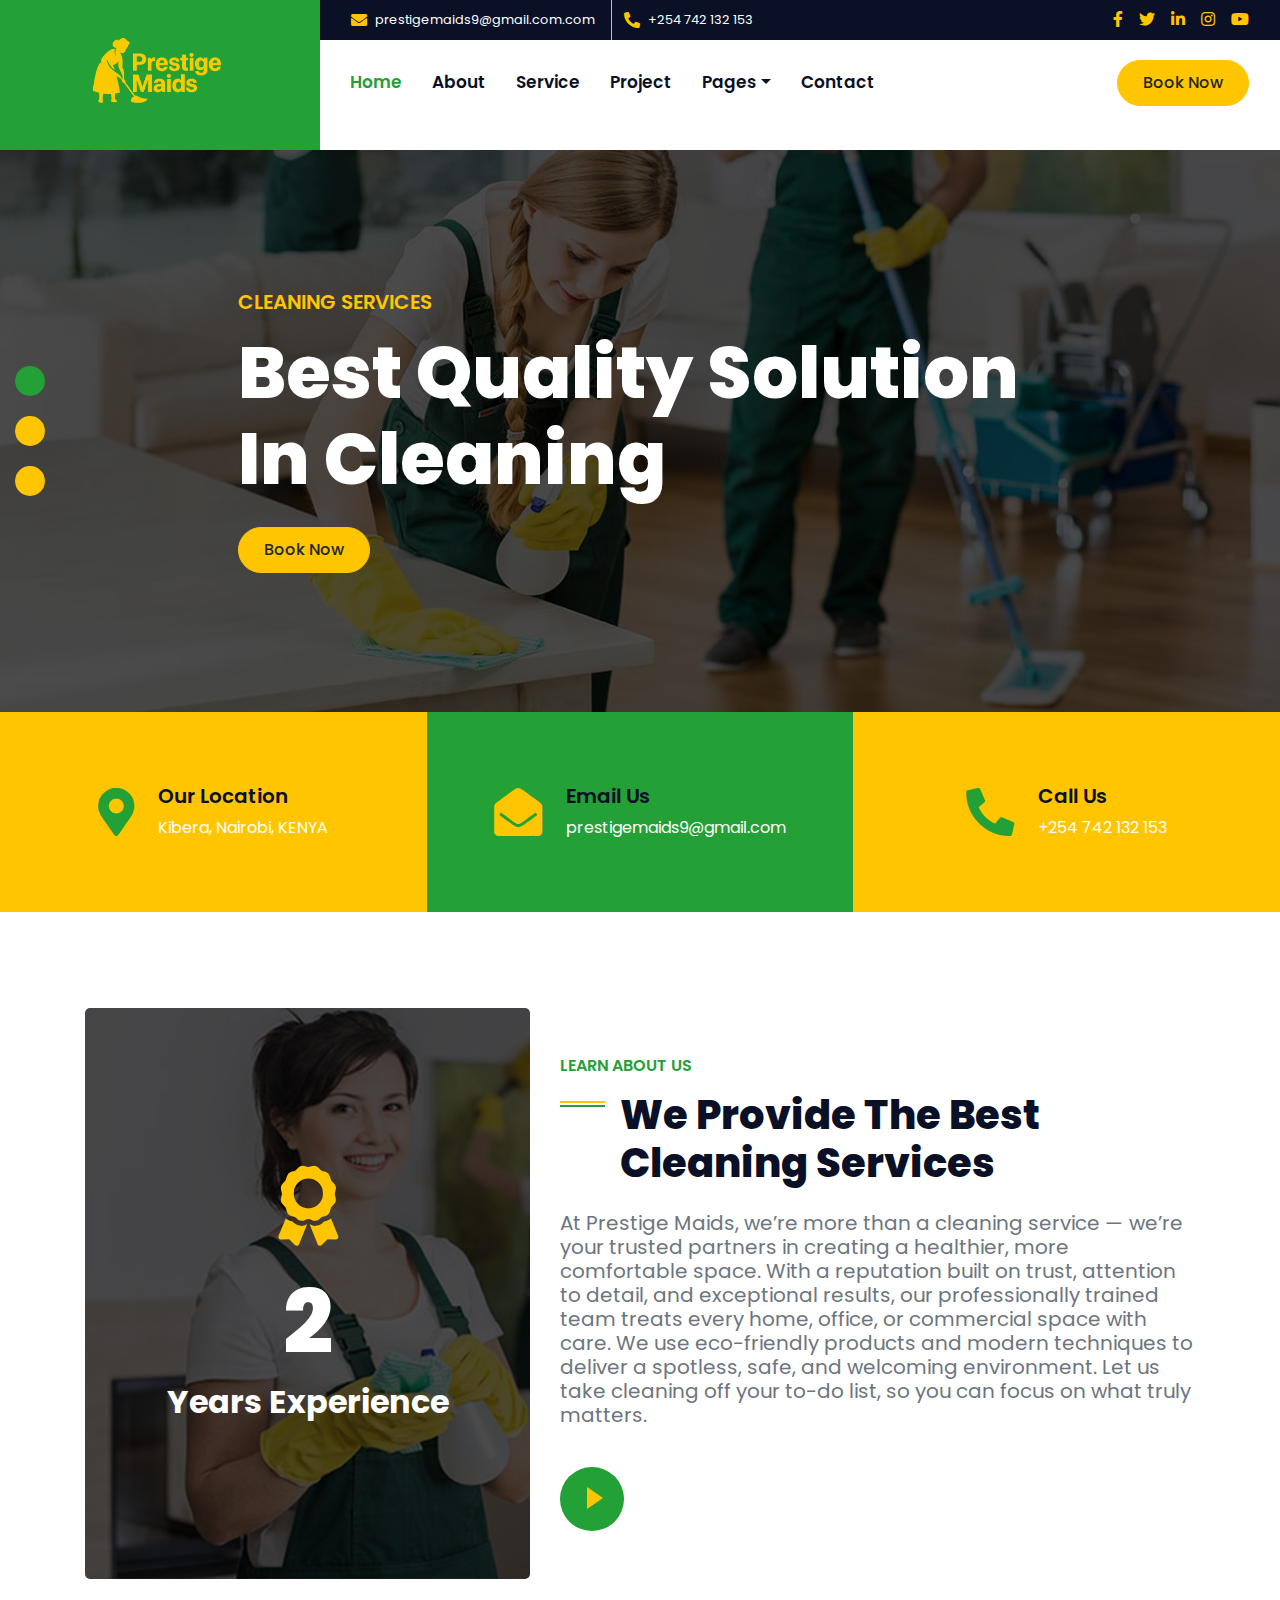
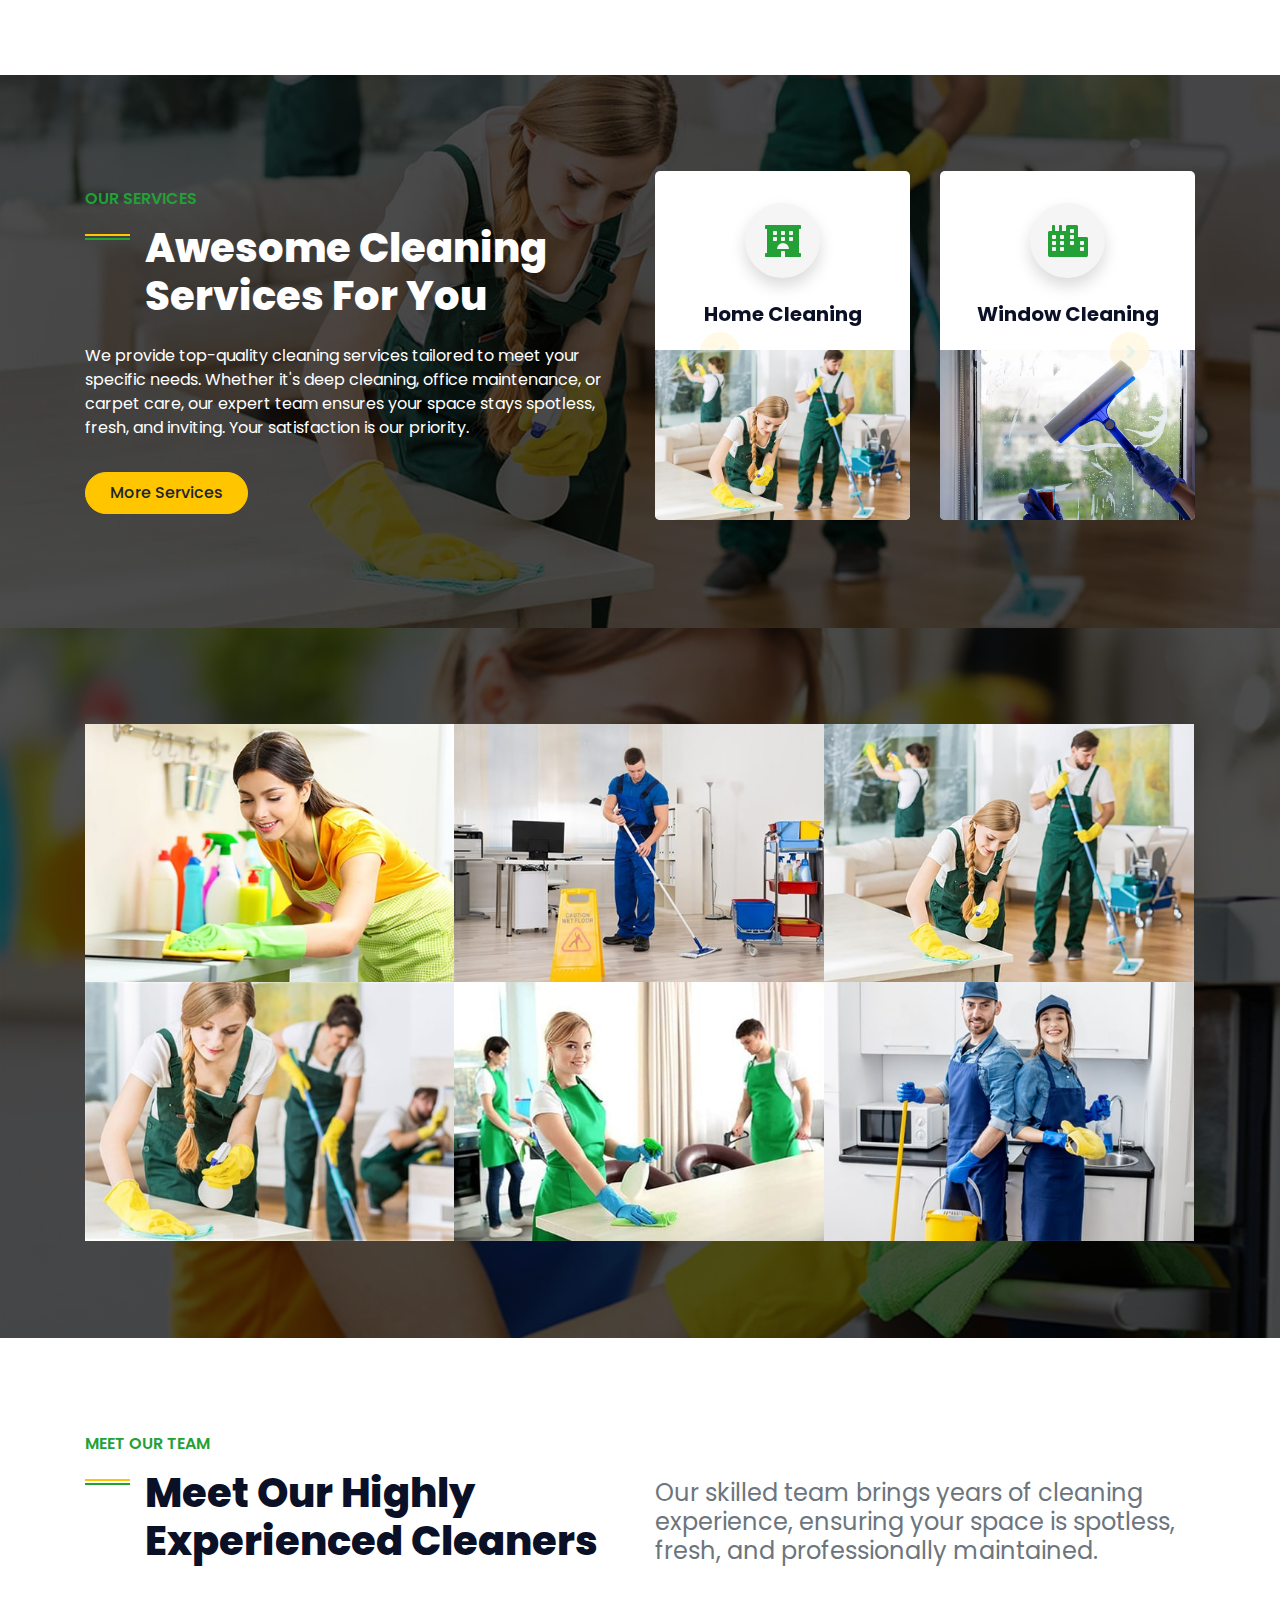
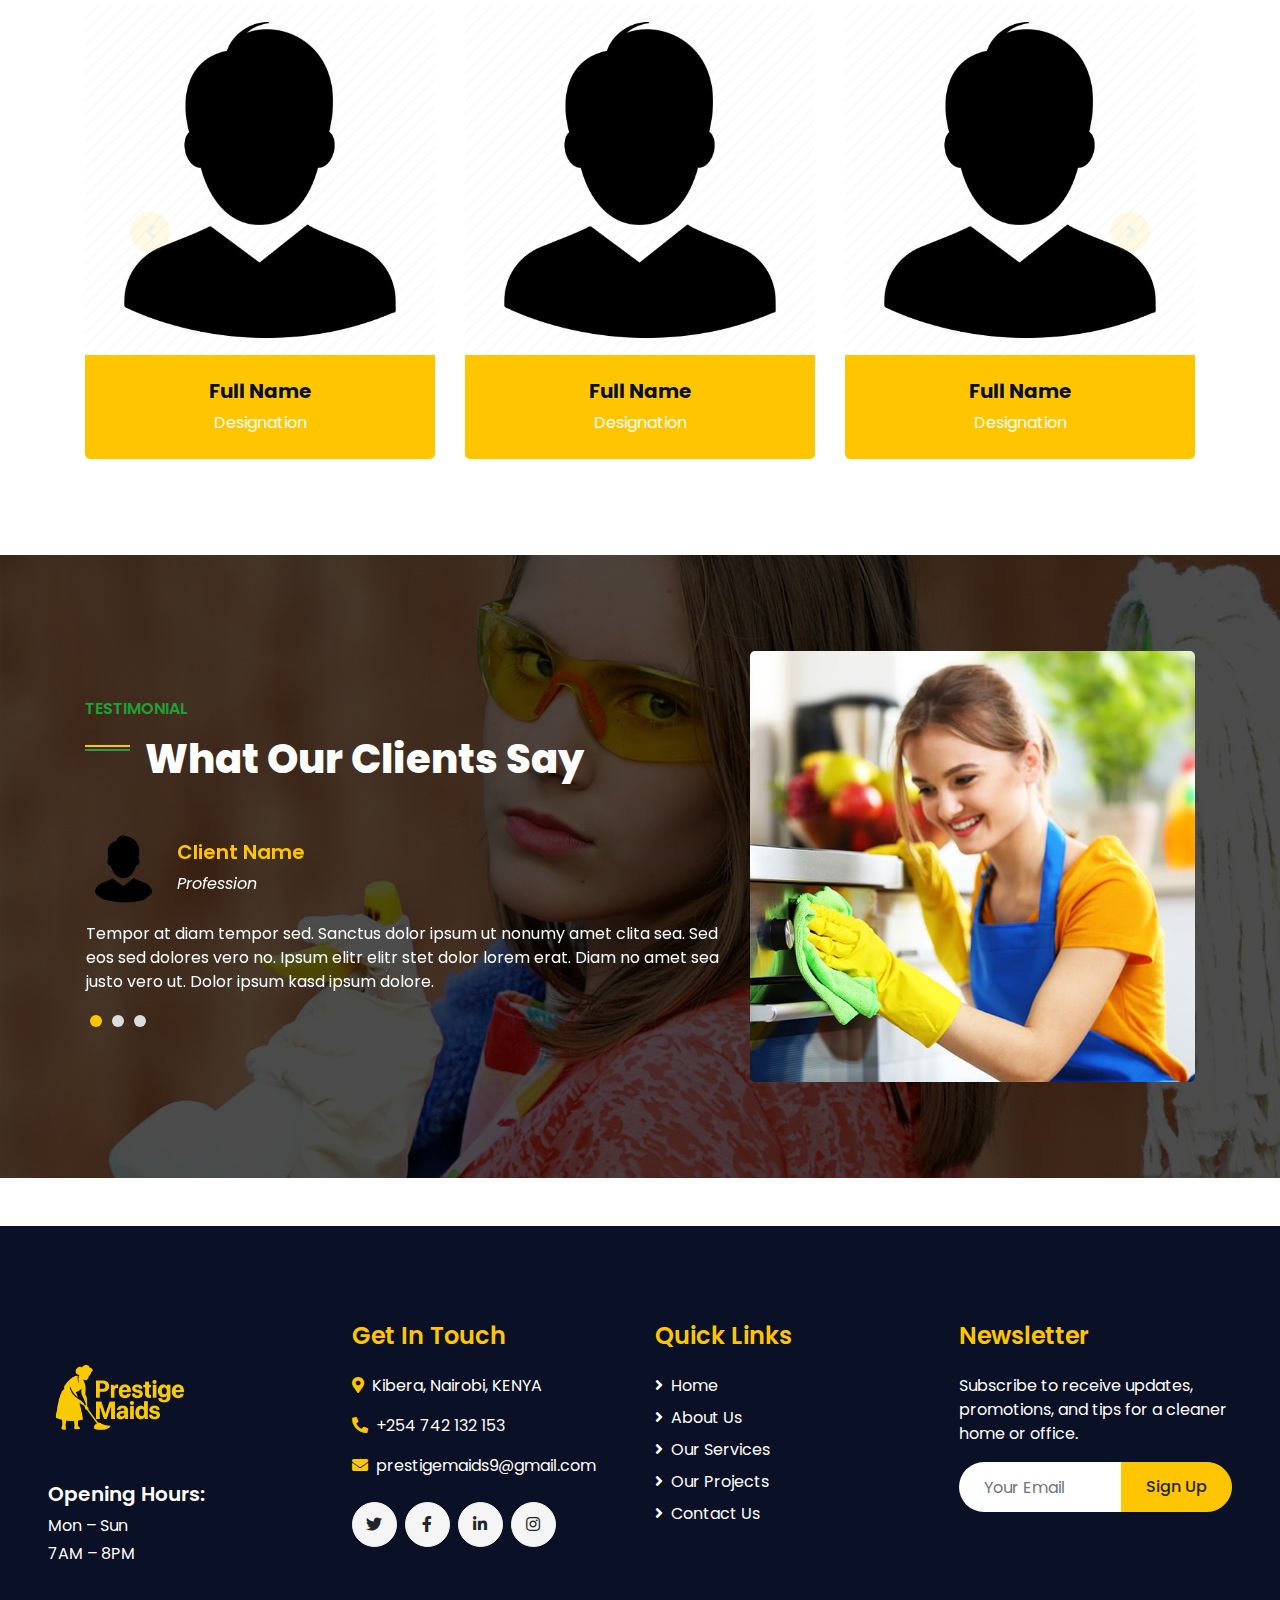
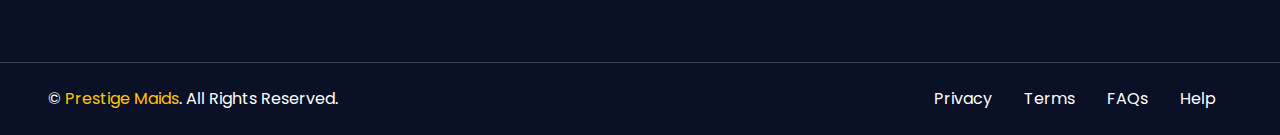
<file: index.html>
<!DOCTYPE html>
<html lang="en">

<head>
    <meta charset="utf-8">
     <link rel="icon" type="image/png" href="img/Copilot_20250617_131307.png">
    <title>Prestige Maids - Cleaning Services </title>
    <meta content="width=device-width, initial-scale=1.0" name="viewport">
    <meta content="Free HTML Templates" name="keywords">
    <meta content="Free HTML Templates" name="description">

    <!-- Favicon -->
    <link href="img/favicon.ico" rel="icon">

    <!-- Google Web Fonts -->
    <link rel="preconnect" href="https://fonts.gstatic.com">
    <link href="https://fonts.googleapis.com/css2?family=Poppins:wght@400;500;600;700;800&display=swap" rel="stylesheet">

    <!-- Font Awesome -->
    <link href="https://cdnjs.cloudflare.com/ajax/libs/font-awesome/5.10.0/css/all.min.css" rel="stylesheet">

    <!-- Libraries Stylesheet -->
    <link href="lib/owlcarousel/assets/owl.carousel.min.css" rel="stylesheet">
    <link href="lib/lightbox/css/lightbox.min.css" rel="stylesheet">

    <!-- Customized Bootstrap Stylesheet -->
    <link href="css/style.css" rel="stylesheet">
</head>

<body>
   <!-- Header Start -->
<div class="container-fluid">
    <div class="row">
        <div class="col-lg-3 bg-secondary d-none d-lg-block">
            <a href="#" class="navbar-brand w-100 h-100 m-0 p-0 d-flex align-items-center justify-content-center">
                <img src="img/Copilot_20250617_131307.png" alt="Your Logo" class="img-fluid" style="max-height: 150px;">

            </a>
        </div>

            <div class="col-lg-9">
                <div class="row bg-dark d-none d-lg-flex">
                    <div class="col-lg-7 text-left text-white">
                        <div class="h-100 d-inline-flex align-items-center border-right border-primary py-2 px-3">
                            <i class="fa fa-envelope text-primary mr-2"></i>
                            <small>prestigemaids9@gmail.com.com</small>
                        </div>
                        <div class="h-100 d-inline-flex align-items-center py-2 px-2">
                            <i class="fa fa-phone-alt text-primary mr-2"></i>
                            <small>+254 742 132 153</small>
                        </div>
                    </div>
                    <div class="col-lg-5 text-right">
                        <div class="d-inline-flex align-items-center pr-2">
                            <a class="text-primary p-2" href="">
                                <i class="fab fa-facebook-f"></i>
                            </a>
                            <a class="text-primary p-2" href="">
                                <i class="fab fa-twitter"></i>
                            </a>
                            <a class="text-primary p-2" href="">
                                <i class="fab fa-linkedin-in"></i>
                            </a>
                            <a class="text-primary p-2" href="">
                                <i class="fab fa-instagram"></i>
                            </a>
                            <a class="text-primary p-2" href="">
                                <i class="fab fa-youtube"></i>
                            </a>
                        </div>
                    </div>
                </div>
                <nav class="navbar navbar-expand-lg bg-white navbar-light p-0">
                    <a href="" class="navbar-brand d-block d-lg-none">
                        <img src="img/Copilot_20250617_131307.png" alt="Your Logo" class="img-fluid" style="max-height: 150px;">

                    </a>
                    <button type="button" class="navbar-toggler" data-toggle="collapse" data-target="#navbarCollapse">
                        <span class="navbar-toggler-icon"></span>
                    </button>
                    <div class="collapse navbar-collapse justify-content-between" id="navbarCollapse">
                        <div class="navbar-nav mr-auto py-0">
                            <a href="index.html" class="nav-item nav-link active">Home</a>
                            <a href="about.html" class="nav-item nav-link">About</a>
                            <a href="service.html" class="nav-item nav-link">Service</a>
                            <a href="project.html" class="nav-item nav-link">Project</a>
                            <div class="nav-item dropdown">
                                <a href="#" class="nav-link dropdown-toggle" data-toggle="dropdown">Pages</a>
                                <div class="dropdown-menu rounded-0 m-0">
                                    <a href="blog.html" class="dropdown-item">Latest Blog</a>
                                    <a href="single.html" class="dropdown-item">Blog Detail</a>
                                </div>
                            </div>
                            <a href="contact.html" class="nav-item nav-link">Contact</a>
                        </div>
                        <a href="booking.html" class="btn btn-primary mr-3 d-none d-lg-block">Book Now</a>
                    </div>
                </nav>
            </div>
        </div>
    </div>
    <!-- Header End -->


    <!-- Carousel Start -->
    <div class="container-fluid p-0">
        <div id="header-carousel" class="carousel slide carousel-fade" data-ride="carousel">
            <ol class="carousel-indicators">
                <li data-target="#header-carousel" data-slide-to="0" class="active"></li>
                <li data-target="#header-carousel" data-slide-to="1"></li>
                <li data-target="#header-carousel" data-slide-to="2"></li>
            </ol>
            <div class="carousel-inner">
                <div class="carousel-item active">
                    <img class="img-fluid" src="img/carousel-1.jpg" alt="Image">
                    <div class="carousel-caption d-flex align-items-center justify-content-center">
                        <div class="p-5" style="width: 100%; max-width: 900px;">
                            <h5 class="text-primary text-uppercase mb-md-3">Cleaning Services</h5>
                            <h1 class="display-3 text-white mb-md-4">Best Quality Solution In Cleaning</h1>
                           <a href="booking.html" class="btn btn-primary">Book Now</a>

                        </div>
                    </div>
                </div>
                <div class="carousel-item">
                    <img class="img-fluid" src="img/carousel-2.jpg" alt="Image">
                    <div class="carousel-caption d-flex align-items-center justify-content-center">
                        <div class="p-5" style="width: 100%; max-width: 900px;">
                            <h5 class="text-primary text-uppercase mb-md-3">Cleaning Services</h5>
                            <h1 class="display-3 text-white mb-md-4">Highly Professional Cleaning Services</h1>
                            <a href="booking.html" class="btn btn-primary">Book Now</a>
                        </div>
                    </div>
                </div>
                <div class="carousel-item">
                    <img class="img-fluid" src="img/carousel-3.jpg" alt="Image">
                    <div class="carousel-caption d-flex align-items-center justify-content-center">
                        <div class="p-5" style="width: 100%; max-width: 900px;">
                            <h5 class="text-primary text-uppercase mb-md-3">Cleaning Services</h5>
                            <h1 class="display-3 text-white mb-md-4">Experienced & Expert Cleaners</h1>
                            <a href="booking.html" class="btn btn-primary">Book Now</a>
                        </div>
                    </div>
                </div>
            </div>
        </div>
    </div>
    <!-- Carousel End -->


    <!-- Contact Info Start -->
    <div class="container-fluid pb-5 contact-info">
        <div class="row">
            <div class="col-lg-4 p-0">
                <div class="contact-info-item d-flex align-items-center justify-content-center bg-primary text-white py-4 py-lg-0">
                    <i class="fa fa-3x fa-map-marker-alt text-secondary mr-4"></i>
                    <div class="">
                        <h5 class="mb-2">Our Location</h5>
                        <p class="m-0">Kibera, Nairobi, KENYA</p>
                    </div>
                </div>
            </div>
            <div class="col-lg-4 p-0">
                <div class="contact-info-item d-flex align-items-center justify-content-center bg-secondary text-white py-4 py-lg-0">
                    <i class="fa fa-3x fa-envelope-open text-primary mr-4"></i>
                    <div class="">
                        <h5 class="mb-2">Email Us</h5>
                        <p class="m-0">prestigemaids9@gmail.com</p>
                    </div>
                </div>
            </div>
            <div class="col-lg-4 p-0">
                <div class="contact-info-item d-flex align-items-center justify-content-center bg-primary text-white py-4 py-lg-0">
                    <i class="fa fa-3x fa-phone-alt text-secondary mr-4"></i>
                    <div class="">
                        <h5 class="mb-2">Call Us</h5>
                        <p class="m-0">+254 742 132 153</p>
                    </div>
                </div>
            </div>
        </div>
    </div>
    <!-- Contact Info End -->


    <!-- About Start -->
    <div class="container-fluid py-5 mb-5">
        <div class="container">
            <div class="row">
                <div class="col-lg-5">
                    <div class="d-flex flex-column align-items-center justify-content-center bg-about rounded h-100 py-5 px-3">
                        <i class="fa fa-5x fa-award text-primary mb-4"></i>
                        <h1 class="display-2 text-white mb-2" data-toggle="counter-up">2</h1>
                        <h2 class="text-white m-0">Years Experience</h2>
                    </div>
                </div>
                <div class="col-lg-7 pt-5 pb-lg-5">
                    <h6 class="text-secondary font-weight-semi-bold text-uppercase mb-3">Learn About Us</h6>
                    <h1 class="mb-4 section-title">We Provide The Best Cleaning Services</h1>
                    <h5 class="text-muted font-weight-normal mb-3">At Prestige Maids, we’re more than a cleaning service — we’re your trusted partners in creating a healthier, more comfortable space. With a reputation built on trust, attention to detail, and exceptional results, our professionally trained team treats every home, office, or commercial space with care. We use eco-friendly products and modern techniques to deliver a spotless, safe, and welcoming environment. Let us take cleaning off your to-do list, so you can focus on what truly matters.</h5>
                    <div class="d-flex align-items-center pt-4">
                        <button type="button" class="btn-play" data-toggle="modal"
                            data-src="https://www.youtube.com/embed/DWRcNpR6Kdc" data-target="#videoModal">
                            <span></span>
                        </button>
                        <h5 class="font-weight-normal text-white m-0 ml-4 d-none d-sm-block">Play Video</h5>
                    </div>
                </div>
            </div>
        </div>
    </div>
    <!-- About End -->


    <!-- Video Modal Start -->
    <div class="modal fade" id="videoModal" tabindex="-1" role="dialog" aria-labelledby="exampleModalLabel" aria-hidden="true">
        <div class="modal-dialog" role="document">
            <div class="modal-content">
                <div class="modal-body">
                    <button type="button" class="close" data-dismiss="modal" aria-label="Close">
                        <span aria-hidden="true">&times;</span>
                    </button>        
                    <!-- 16:9 aspect ratio -->
                    <div class="embed-responsive embed-responsive-16by9">
                        <iframe class="embed-responsive-item" src="" id="video"  allowscriptaccess="always" allow="autoplay"></iframe>
                    </div>
                </div>
            </div>
        </div>
    </div>
    <!-- Video Modal End -->


    <!-- Services Start -->
    <div class="container-fluid bg-service py-5">
        <div class="container py-5">
            <div class="row align-items-center">
                <div class="col-lg-6">
                    <h6 class="text-secondary font-weight-semi-bold text-uppercase mb-3">Our Services</h6>
                    <h1 class="mb-4 section-title text-white">Awesome Cleaning Services For You</h1>
                    <p class="text-white">We provide top-quality cleaning services tailored to meet your specific needs. Whether it's deep cleaning, office maintenance, or carpet care, our expert team ensures your space stays spotless, fresh, and inviting. Your satisfaction is our priority.</p>
                    <a href="service.html" class="btn btn-primary mt-3 py-2 px-4">More Services</a>
                </div>
                <div class="col-lg-6 pt-5 pt-lg-0">
                    <div class="owl-carousel service-carousel position-relative">
                        <div class="d-flex flex-column align-items-center text-center bg-white rounded overflow-hidden pt-4">
                            <div class="icon-box bg-light text-secondary shadow mt-2 mb-4">
                                <i class="fa fa-2x fa-hotel"></i>
                            </div>
                            <h5 class="font-weight-bold mb-4 px-4">Home Cleaning</h5>
                            <img src="img/blog-1.jpg" alt="">
                        </div>
                        <div class="d-flex flex-column align-items-center text-center bg-white rounded overflow-hidden pt-4">
                            <div class="icon-box bg-light text-secondary shadow mt-2 mb-4">
                                <i class="fa fa-2x fa-city"></i>
                            </div>
                            <h5 class="font-weight-bold mb-4 px-4">Window Cleaning</h5>
                            <img src="img/window-cleaning.webp" alt="">
                        </div>
                        <div class="d-flex flex-column align-items-center text-center bg-white rounded overflow-hidden pt-4">
                            <div class="icon-box bg-light text-secondary shadow mt-2 mb-4">
                                <i class="fa fa-2x fa-spa"></i>
                            </div>
                            <h5 class="font-weight-bold mb-4 px-4">Carpet Cleaning</h5>
                            <img src="img/OIP.jpg" alt="">
                        </div>
                         <div class="d-flex flex-column align-items-center text-center bg-white rounded overflow-hidden pt-4">
                            <div class="icon-box bg-light text-secondary shadow mt-2 mb-4">
                                <i class="fa fa-2x fa-building"></i>
                            </div>
                            <h5 class="font-weight-bold mb-4 px-4">Office Cleaning</h5>
                            <img src="img/office cleaning.jpg" alt="">
                        </div>
                        <div class="d-flex flex-column align-items-center text-center bg-white rounded overflow-hidden pt-4">
                            <div class="icon-box bg-light text-secondary shadow mt-2 mb-4">
                                <i class="fa fa-2x fa-tools"></i>
                            </div>
                            <h5 class="font-weight-bold mb-4 px-4">Post-Constraction Cleaning</h5>
                            <img src="img/R.jpg" alt="">
                        </div>
                        <div class="d-flex flex-column align-items-center text-center bg-white rounded overflow-hidden pt-4">
                            <div class="icon-box bg-light text-secondary shadow mt-2 mb-4">
                                <i class="fa fa-2x fa-tshirt"></i>
                            </div>
                            <h5 class="font-weight-bold mb-4 px-4">Laundry</h5>
                            <img src="img/laundry-services-desktop.webp" alt="">
                        </div>
                        <div class="d-flex flex-column align-items-center text-center bg-white rounded overflow-hidden pt-4">
                            <div class="icon-box bg-light text-secondary shadow mt-2 mb-4">
                                <i class="fa fa-2x fa-box"></i>
                            </div>
                            <h5 class="font-weight-bold mb-4 px-4">Move-In/Move-Out</h5>
                            <img src="img/move in.jpg" alt="">
                        </div>
                    </div>
                </div>
            </div>
        </div>
    </div>
    <!-- Services End -->





    <!-- Portfolio Start -->
    <div class="container-fluid bg-portfolio py-5">
        <div class="container py-5">
            <div class="row m-0 portfolio-container">
                <div class="col-lg-4 col-md-6 col-sm-12 p-0 portfolio-item">
                    <div class="position-relative overflow-hidden">
                        <div class="portfolio-img">
                            <img class="img-fluid w-100" src="img/portfolio-1.jpg" alt="">
                        </div>
                        <div class="portfolio-text bg-primary">
                            <h4 class="font-weight-bold mb-4">Project Name</h4>
                            <div class="d-flex align-items-center justify-content-center">
                                <a class="btn btn-sm btn-secondary m-1" href="">
                                    <i class="fa fa-link"></i>
                                </a>
                                <a class="btn btn-sm btn-secondary m-1" href="img/portfolio-1.jpg" data-lightbox="portfolio">
                                    <i class="fa fa-eye"></i>
                                </a>
                            </div>
                        </div>
                    </div>
                </div>
                <div class="col-lg-4 col-md-6 col-sm-12 p-0 portfolio-item">
                    <div class="position-relative overflow-hidden">
                        <div class="portfolio-img">
                            <img class="img-fluid w-100" src="img/portfolio-2.jpg" alt="">
                        </div>
                        <div class="portfolio-text bg-primary">
                            <h4 class="font-weight-bold mb-4">Project Name</h4>
                            <div class="d-flex align-items-center justify-content-center">
                                <a class="btn btn-sm btn-secondary m-1" href="">
                                    <i class="fa fa-link"></i>
                                </a>
                                <a class="btn btn-sm btn-secondary m-1" href="img/portfolio-2.jpg" data-lightbox="portfolio">
                                    <i class="fa fa-eye"></i>
                                </a>
                            </div>
                        </div>
                    </div>
                </div>
                <div class="col-lg-4 col-md-6 col-sm-12 p-0 portfolio-item">
                    <div class="position-relative overflow-hidden">
                        <div class="portfolio-img">
                            <img class="img-fluid w-100" src="img/portfolio-3.jpg" alt="">
                        </div>
                        <div class="portfolio-text bg-primary">
                            <h4 class="font-weight-bold mb-4">Project Name</h4>
                            <div class="d-flex align-items-center justify-content-center">
                                <a class="btn btn-sm btn-secondary m-1" href="">
                                    <i class="fa fa-link"></i>
                                </a>
                                <a class="btn btn-sm btn-secondary m-1" href="img/portfolio-3.jpg" data-lightbox="portfolio">
                                    <i class="fa fa-eye"></i>
                                </a>
                            </div>
                        </div>
                    </div>
                </div>
                <div class="col-lg-4 col-md-6 col-sm-12 p-0 portfolio-item">
                    <div class="position-relative overflow-hidden">
                        <div class="portfolio-img">
                            <img class="img-fluid w-100" src="img/portfolio-4.jpg" alt="">
                        </div>
                        <div class="portfolio-text bg-primary">
                            <h4 class="font-weight-bold mb-4">Project Name</h4>
                            <div class="d-flex align-items-center justify-content-center">
                                <a class="btn btn-sm btn-secondary m-1" href="">
                                    <i class="fa fa-link"></i>
                                </a>
                                <a class="btn btn-sm btn-secondary m-1" href="img/portfolio-4.jpg" data-lightbox="portfolio">
                                    <i class="fa fa-eye"></i>
                                </a>
                            </div>
                        </div>
                    </div>
                </div>
                <div class="col-lg-4 col-md-6 col-sm-12 p-0 portfolio-item">
                    <div class="position-relative overflow-hidden">
                        <div class="portfolio-img">
                            <img class="img-fluid w-100" src="img/portfolio-5.jpg" alt="">
                        </div>
                        <div class="portfolio-text bg-primary">
                            <h4 class="font-weight-bold mb-4">Project Name</h4>
                            <div class="d-flex align-items-center justify-content-center">
                                <a class="btn btn-sm btn-secondary m-1" href="">
                                    <i class="fa fa-link"></i>
                                </a>
                                <a class="btn btn-sm btn-secondary m-1" href="img/portfolio-5.jpg" data-lightbox="portfolio">
                                    <i class="fa fa-eye"></i>
                                </a>
                            </div>
                        </div>
                    </div>
                </div>
                <div class="col-lg-4 col-md-6 col-sm-12 p-0 portfolio-item">
                    <div class="position-relative overflow-hidden">
                        <div class="portfolio-img">
                            <img class="img-fluid w-100" src="img/portfolio-6.jpg" alt="">
                        </div>
                        <div class="portfolio-text bg-primary">
                            <h4 class="font-weight-bold mb-4">Project Name</h4>
                            <div class="d-flex align-items-center justify-content-center">
                                <a class="btn btn-sm btn-secondary m-1" href="">
                                    <i class="fa fa-link"></i>
                                </a>
                                <a class="btn btn-sm btn-secondary m-1" href="img/portfolio-6.jpg" data-lightbox="portfolio">
                                    <i class="fa fa-eye"></i>
                                </a>
                            </div>
                        </div>
                    </div>
                </div>
            </div>
        </div>
        </div>
    </div>
    <!-- Portfolio End -->


    <!-- Team Start -->
    <div class="container-fluid py-5">
        <div class="container py-5">
            <div class="row align-items-end mb-4">
                <div class="col-lg-6">
                    <h6 class="text-secondary font-weight-semi-bold text-uppercase mb-3">Meet Our Team</h6>
                    <h1 class="section-title mb-3">Meet Our Highly Experienced Cleaners</h1>
                </div>
                <div class="col-lg-6">
                    <h4 class="font-weight-normal text-muted mb-3">Our skilled team brings years of cleaning experience, ensuring your space is spotless, fresh, and professionally maintained.</h4>
                </div>
            </div>
            <div class="row">
                <div class="col-12">
                    <div class="owl-carousel team-carousel position-relative">
                        <div class="team d-flex flex-column text-center rounded overflow-hidden">
                            <div class="position-relative">
                                <div class="team-img">
                                    <img class="img-fluid w-100" src="img/2--512.webp" alt="">
                                </div>
                                <div class="team-social d-flex flex-column align-items-center justify-content-center bg-primary">
                                    <a class="btn btn-secondary btn-social" href="#"><i class="fab fa-whatsapp"></i></a>
                                    <a class="btn btn-secondary btn-social mb-2" href="#"><i class="fab fa-twitter"></i></a>
                                    <a class="btn btn-secondary btn-social mb-2" href="#"><i class="fab fa-facebook-f"></i></a>
                                    
                                </div>
                            </div>
                            <div class="d-flex flex-column bg-primary text-center py-4">
                                <h5 class="font-weight-bold">Full Name</h5>
                                <p class="text-white m-0">Designation</p>
                            </div>
                        </div>
                        <div class="team d-flex flex-column text-center rounded overflow-hidden">
                            <div class="position-relative">
                                <div class="team-img">
                                    <img class="img-fluid w-100" src="img/2--512.webp" alt="">
                                </div>
                                <div class="team-social d-flex flex-column align-items-center justify-content-center bg-primary">
                                    <a class="btn btn-secondary btn-social" href="#"><i class="fab fa-whatsapp"></i></a>
                                    <a class="btn btn-secondary btn-social mb-2" href="#"><i class="fab fa-twitter"></i></a>
                                    <a class="btn btn-secondary btn-social mb-2" href="#"><i class="fab fa-facebook-f"></i></a>
                                    
                                </div>
                            </div>
                            <div class="d-flex flex-column bg-primary text-center py-4">
                                <h5 class="font-weight-bold">Full Name</h5>
                                <p class="text-white m-0">Designation</p>
                            </div>
                        </div>
                        <div class="team d-flex flex-column text-center rounded overflow-hidden">
                            <div class="position-relative">
                                <div class="team-img">
                                    <img class="img-fluid w-100" src="img/2--512.webp" alt="">
                                </div>
                                <div class="team-social d-flex flex-column align-items-center justify-content-center bg-primary">
                                    <a class="btn btn-secondary btn-social" href="#"><i class="fab fa-whatsapp"></i></a>
                                    <a class="btn btn-secondary btn-social mb-2" href="#"><i class="fab fa-twitter"></i></a>
                                    <a class="btn btn-secondary btn-social mb-2" href="#"><i class="fab fa-facebook-f"></i></a>
                                    
                                </div>
                            </div>
                            <div class="d-flex flex-column bg-primary text-center py-4">
                                <h5 class="font-weight-bold">Full Name</h5>
                                <p class="text-white m-0">Designation</p>
                            </div>
                        </div>
                        <div class="team d-flex flex-column text-center rounded overflow-hidden">
                            <div class="position-relative">
                                <div class="team-img">
                                    <img class="img-fluid w-100" src="img/2--512.webp" alt="">
                                </div>
                                <div class="team-social d-flex flex-column align-items-center justify-content-center bg-primary">
                                     <a class="btn btn-secondary btn-social" href="#"><i class="fab fa-whatsapp"></i></a>
                                     <a class="btn btn-secondary btn-social mb-2" href="#"><i class="fab fa-twitter"></i></a>
                                    <a class="btn btn-secondary btn-social mb-2" href="#"><i class="fab fa-facebook-f"></i></a>
                                   
                                </div>
                            </div>
                            <div class="d-flex flex-column bg-primary text-center py-4">
                                <h5 class="font-weight-bold">Full Name</h5>
                                <p class="text-white m-0">Designation</p>
                            </div>
                        </div>
                    </div>
                </div>
            </div>
        </div>
    </div>
    <!-- Team End -->


    <!-- Testimonial Start -->
    <div class="container-fluid bg-testimonial py-5">
        <div class="container py-5">
            <div class="row">
                <div class="col-lg-7 pt-lg-5 pb-5">
                    <h6 class="text-secondary font-weight-semi-bold text-uppercase mb-3">Testimonial</h6>
                    <h1 class="section-title text-white mb-5">What Our Clients Say</h1>
                    <div class="owl-carousel testimonial-carousel position-relative">
                        <div class="d-flex flex-column text-white">
                            <div class="d-flex align-items-center mb-3">
                                <img class="img-fluid" src="img/2--512.webp" alt="">
                                <div class="ml-3">
                                    <h5 class="text-primary">Client Name</h5>
                                    <i>Profession</i>
                                </div>
                            </div>
                            <p>Tempor at diam tempor sed. Sanctus dolor ipsum ut nonumy amet clita sea. Sed eos sed dolores vero no. Ipsum elitr elitr stet dolor  lorem erat. Diam no amet sea justo vero ut. Dolor ipsum kasd ipsum dolore.</p>
                        </div>
                        <div class="d-flex flex-column text-white">
                            <div class="d-flex align-items-center mb-3">
                                <img class="img-fluid" src="img/2--512.webp" alt="">
                                <div class="ml-3">
                                    <h5 class="text-primary">Client Name</h5>
                                    <i>Profession</i>
                                </div>
                            </div>
                            <p>Tempor at diam tempor sed. Sanctus dolor ipsum ut nonumy amet clita sea. Sed eos sed dolores vero no. Ipsum elitr elitr stet dolor  lorem erat. Diam no amet sea justo vero ut. Dolor ipsum kasd ipsum dolore.</p>
                        </div>
                        <div class="d-flex flex-column text-white">
                            <div class="d-flex align-items-center mb-3">
                                <img class="img-fluid" src="img/2--512.webp" alt="">
                                <div class="ml-3">
                                    <h5 class="text-primary">Client Name</h5>
                                    <i>Profession</i>
                                </div>
                            </div>
                            <p>Tempor at diam tempor sed. Sanctus dolor ipsum ut nonumy amet clita sea. Sed eos sed dolores vero no. Ipsum elitr elitr stet dolor  lorem erat. Diam no amet sea justo vero ut. Dolor ipsum kasd ipsum dolore.</p>
                        </div>
                    </div>
                </div>
                <div class="col-lg-5" style="min-height: 400px;">
                    <div class="position-relative h-100 rounded overflow-hidden">
                        <img class="position-absolute w-100 h-100" src="img/testimonial.jpg" style="object-fit: cover;">
                    </div>
                </div>
            </div>
        </div>
    </div>
    <!-- Testimonial End -->


  <!-- Footer Start -->
<div class="container-fluid bg-dark text-white mt-5 py-5 px-sm-3 px-md-5">
    <div class="row pt-5">
        <div class="col-lg-3 col-md-6 mb-5">
            <a href="index.html" class="navbar-brand">
                <img src="img/Copilot_20250617_131307.png" alt="Your Logo" class="img-fluid" style="max-height: 150px;">
            </a>
            <h5 class="font-weight-semi-bold text-white mb-2">Opening Hours:</h5>
            <p class="mb-1">Mon – Sun</p>
            <p class="mb-0">7AM – 8PM</p>
        </div>
        <div class="col-lg-3 col-md-6 mb-5">
            <h4 class="font-weight-semi-bold text-primary mb-4">Get In Touch</h4>
            <p><i class="fa fa-map-marker-alt text-primary mr-2"></i>Kibera, Nairobi, KENYA</p>
            <p><i class="fa fa-phone-alt text-primary mr-2"></i>+254 742 132 153</p>
            <p><i class="fa fa-envelope text-primary mr-2"></i>prestigemaids9@gmail.com</p>
            <div class="d-flex justify-content-start mt-4">
                <a class="btn btn-light btn-social mr-2" href="#"><i class="fab fa-twitter"></i></a>
                <a class="btn btn-light btn-social mr-2" href="#"><i class="fab fa-facebook-f"></i></a>
                <a class="btn btn-light btn-social mr-2" href="#"><i class="fab fa-linkedin-in"></i></a>
                <a class="btn btn-light btn-social" href="#"><i class="fab fa-instagram"></i></a>
            </div>
        </div>
        <div class="col-lg-3 col-md-6 mb-5">
            <h4 class="font-weight-semi-bold text-primary mb-4">Quick Links</h4>
            <div class="d-flex flex-column justify-content-start">
                <a class="text-white mb-2" href="index.html"><i class="fa fa-angle-right mr-2"></i>Home</a>
                <a class="text-white mb-2" href="about.html"><i class="fa fa-angle-right mr-2"></i>About Us</a>
                <a class="text-white mb-2" href="service.html"><i class="fa fa-angle-right mr-2"></i>Our Services</a>
                <a class="text-white mb-2" href="project.html"><i class="fa fa-angle-right mr-2"></i>Our Projects</a>
                <a class="text-white" href="contact.html"><i class="fa fa-angle-right mr-2"></i>Contact Us</a>
            </div>
        </div>
        <div class="col-lg-3 col-md-6 mb-5">
            <h4 class="font-weight-semi-bold text-primary mb-4">Newsletter</h4>
            <p>Subscribe to receive updates, promotions, and tips for a cleaner home or office.</p>
            <div class="w-100">
                <div class="input-group">
                    <input type="text" class="form-control border-0" style="padding: 25px;" placeholder="Your Email">
                    <div class="input-group-append">
                        <button class="btn btn-primary px-4">Sign Up</button>
                    </div>
                </div>
            </div>
        </div>
    </div>
</div>

<!-- Footer Bottom -->
<div class="container-fluid bg-dark text-white border-top py-4 px-sm-3 px-md-5" style="border-color: #3E3E4E !important;">
    <div class="row">
        <div class="col-lg-6 text-center text-md-left mb-3 mb-md-0">
            <p class="m-0 text-white">&copy; <a href="#">Prestige Maids</a>. All Rights Reserved.</p>
        </div>
        <div class="col-lg-6 text-center text-md-right">
            <ul class="nav d-inline-flex">
                <li class="nav-item">
                    <a class="nav-link text-white py-0" href="#" onclick="showModal('privacy')">Privacy</a>
                </li>
                <li class="nav-item">
                    <a class="nav-link text-white py-0" href="#" onclick="showModal('terms')">Terms</a>
                </li>
                <li class="nav-item">
                    <a class="nav-link text-white py-0" href="#" onclick="showModal('faqs')">FAQs</a>
                </li>
                <li class="nav-item">
                    <a class="nav-link text-white py-0" href="#" onclick="showModal('help')">Help</a>
                </li>
            </ul>
        </div>
    </div>
</div>

<!-- Modal Box -->
<div id="modalBox" class="custom-modal-overlay">
    <div class="custom-modal">
        <span class="custom-close" onclick="closeModal()">&times;</span>
        <div id="modalContent" class="custom-modal-content"></div>
    </div>
</div>

<!-- Styles -->
<style>
.custom-modal-overlay {
    display: none;
    position: fixed;
    top: 0; left: 0;
    width: 100%; height: 100%;
    background: rgba(0, 0, 0, 0.8);
    justify-content: center;
    align-items: center;
    z-index: 1050;
    animation: fadeIn 0.3s ease-in-out;
}

.custom-modal {
    background: #fff;
    border-radius: 10px;
    max-width: 600px;
    width: 90%;
    padding: 30px;
    max-height: 80vh;
    overflow-y: auto;
    position: relative;
    animation: slideUp 0.3s ease-in-out;
}

.custom-close {
    position: absolute;
    top: 10px; right: 20px;
    font-size: 24px;
    font-weight: bold;
    cursor: pointer;
    color: #333;
}

.custom-modal-content {
    max-height: 70vh;
    overflow-y: auto;
}

@keyframes fadeIn {
    from { opacity: 0; }
    to { opacity: 1; }
}

@keyframes slideUp {
    from { transform: translateY(50px); opacity: 0; }
    to { transform: translateY(0); opacity: 1; }
}
</style>

<!-- Script -->
<script>
function showModal(type) {
    const content = {
        privacy: `
            <h4>Privacy Policy</h4>
            <p>We value your privacy. Your data is used only to enhance your experience and is never shared without your consent.</p>
            <ul>
                <li>Your information stays confidential.</li>
                <li>No third-party sharing without permission.</li>
                <li>We use encrypted methods to store data securely.</li>
            </ul>
        `,
        terms: `
            <h4>Terms & Conditions</h4>
            <p>By using our services, you agree to the following terms:</p>
            <ul>
                <li>All bookings are subject to availability and confirmation.</li>
                <li>Respectful and honest communication is expected.</li>
                <li>Prestige Maids reserves the right to update these terms.</li>
            </ul>
        `,
        faqs: `
            <h4>Frequently Asked Questions</h4>
            <p><strong>Q: Do you bring cleaning supplies?</strong><br>A: Yes, our team comes fully equipped with tools and materials.</p>
            <p><strong>Q: How do I reschedule a booking?</strong><br>A: Contact us via phone or email at least 24 hours before.</p>
            <p><strong>Q: Can I book same-day service?</strong><br>A: Call us directly to check availability.</p>
        `,
        help: `
            <h4>Help & Support</h4>
            <p>Need help? Our team is ready to assist you 24/7.</p>
            <p><strong>Email:</strong> prestigemaids9@gmail.com</p>
            <p><strong>Phone:</strong> +254 742 132 153</p>
        `
    };

    document.getElementById("modalContent").innerHTML = content[type];
    const modal = document.getElementById("modalBox");
    modal.style.display = "flex";

    window.onclick = function(event) {
        if (event.target === modal) {
            closeModal();
        }
    };
}

function closeModal() {
    document.getElementById("modalBox").style.display = "none";
    window.onclick = null;
}
</script>
<!-- Footer End -->




    <!-- Back to Top -->
    <a href="#" class="btn btn-primary px-3 back-to-top"><i class="fa fa-angle-double-up"></i></a>


    <!-- JavaScript Libraries -->
    <script src="https://code.jquery.com/jquery-3.4.1.min.js"></script>
    <script src="https://stackpath.bootstrapcdn.com/bootstrap/4.4.1/js/bootstrap.bundle.min.js"></script>
    <script src="lib/easing/easing.min.js"></script>
    <script src="lib/waypoints/waypoints.min.js"></script>
    <script src="lib/counterup/counterup.min.js"></script>
    <script src="lib/owlcarousel/owl.carousel.min.js"></script>
    <script src="lib/isotope/isotope.pkgd.min.js"></script>
    <script src="lib/lightbox/js/lightbox.min.js"></script>

    <!-- Contact Javascript File -->
    <script src="mail/jqBootstrapValidation.min.js"></script>
    <script src="mail/contact.js"></script>

    <!-- Template Javascript -->
    <script src="js/main.js"></script>
</body>

</html>
</file>
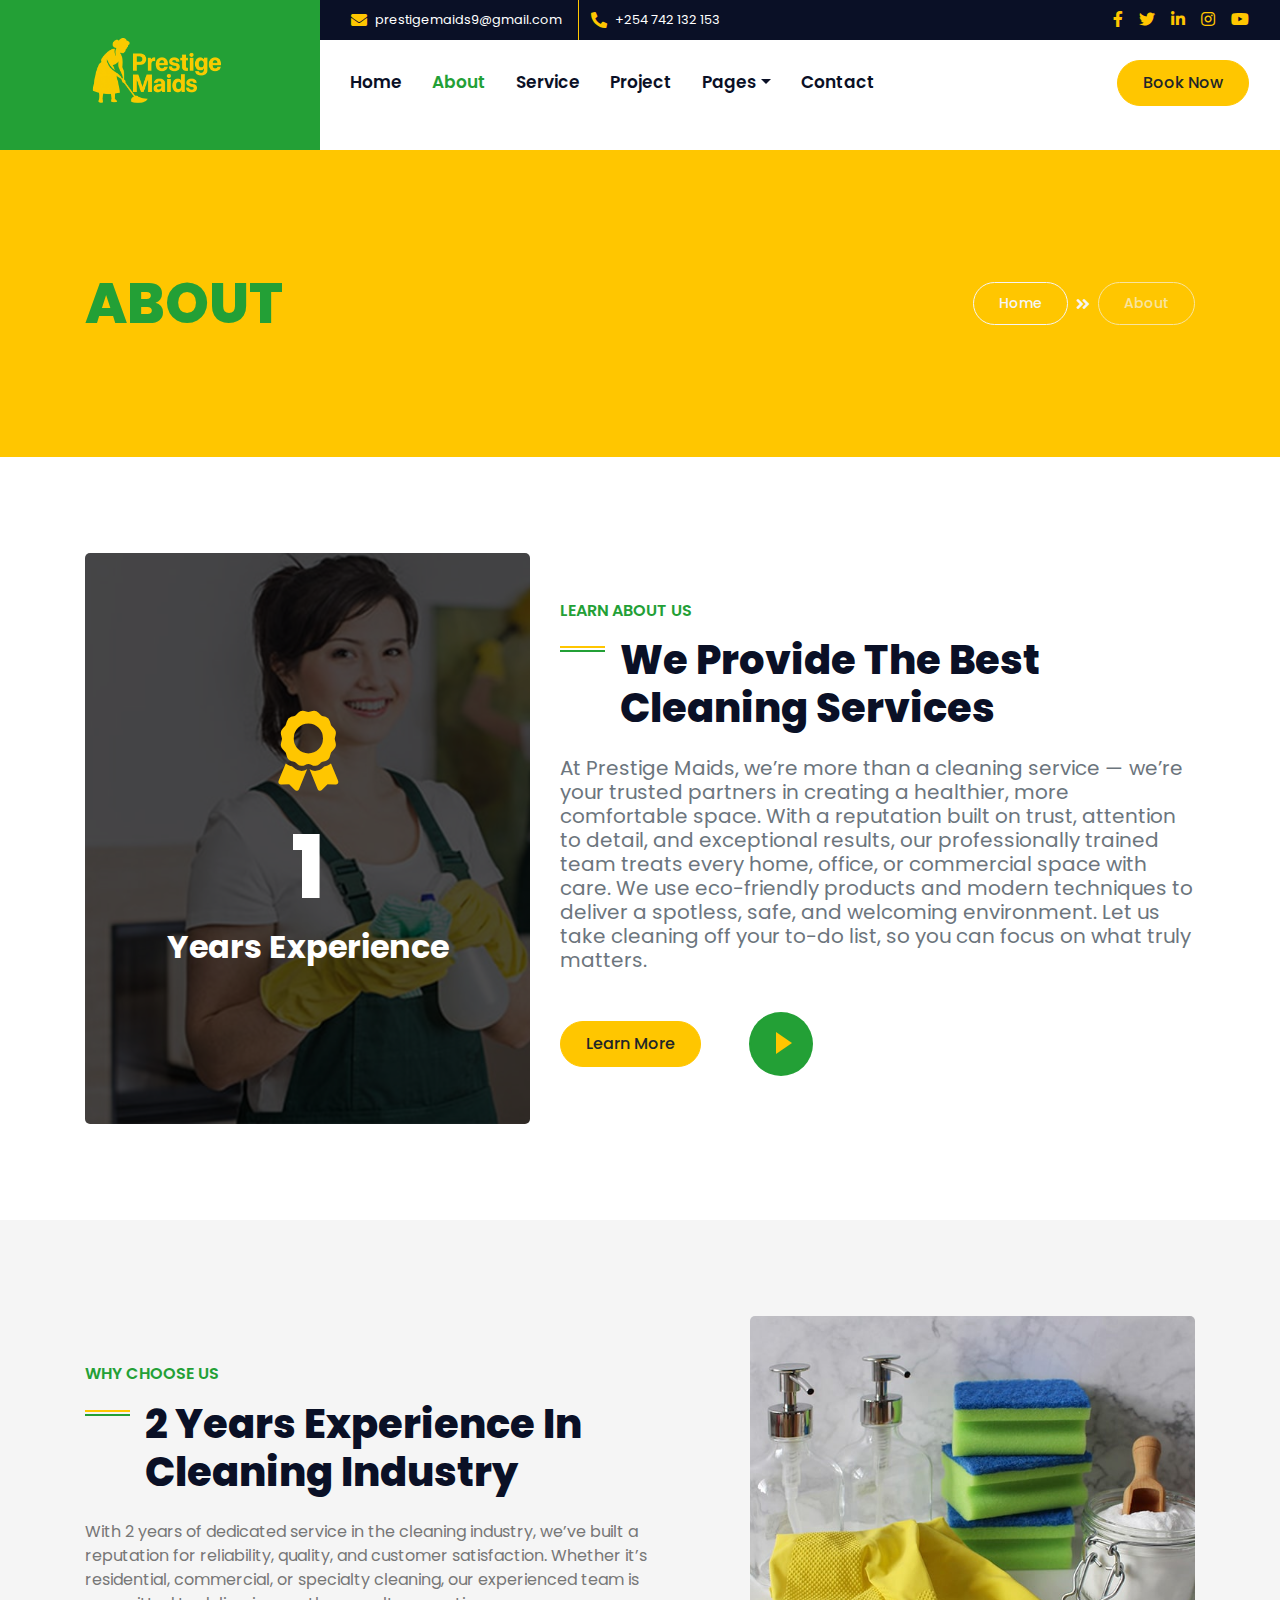
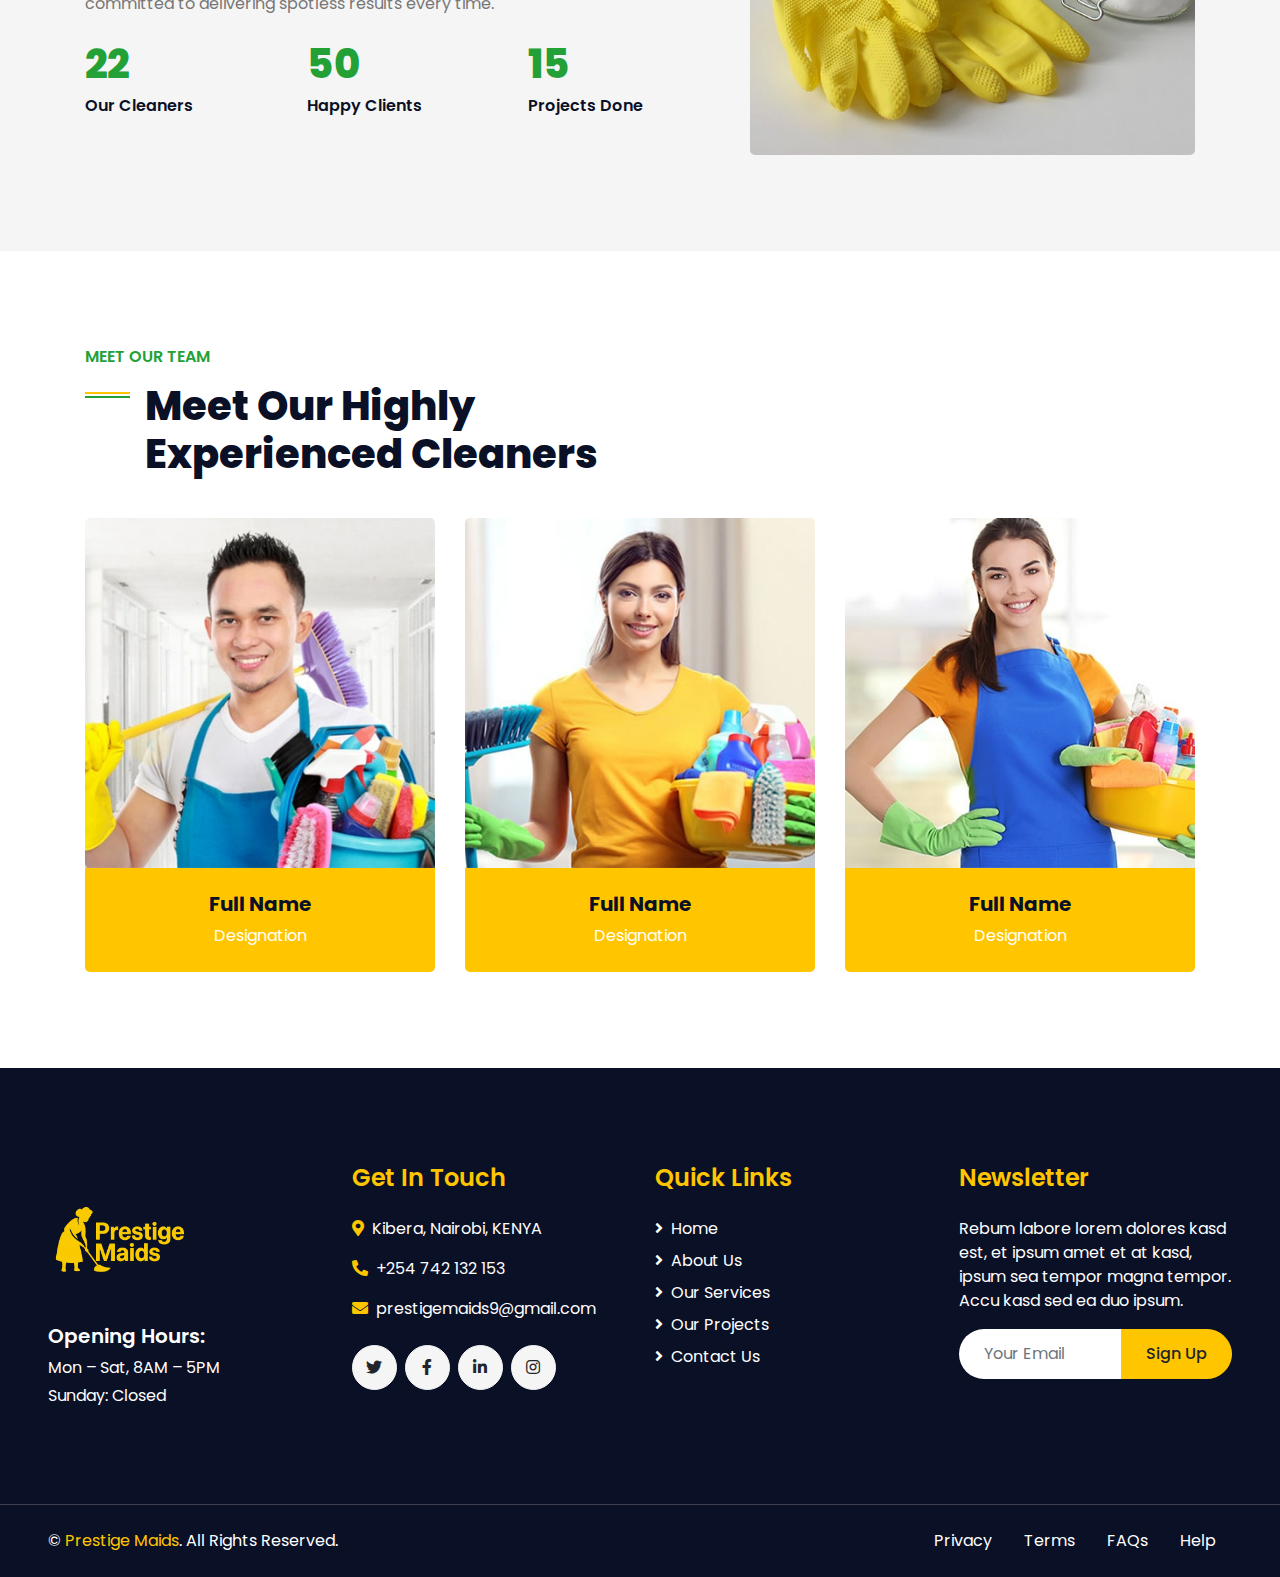
<file: about.html>
<!DOCTYPE html>
<html lang="en">

<head>
    <meta charset="utf-8">
    <link rel="icon" type="image/png" href="img/Copilot_20250617_131307.png">
    <title>Prestige Maids - Cleaning Services</title>
    <meta content="width=device-width, initial-scale=1.0" name="viewport">
    <meta content="Free HTML Templates" name="keywords">
    <meta content="Free HTML Templates" name="description">

    <!-- Favicon -->
    <link href="img/favicon.ico" rel="icon">

    <!-- Google Web Fonts -->
    <link rel="preconnect" href="https://fonts.gstatic.com">
    <link href="https://fonts.googleapis.com/css2?family=Poppins:wght@400;500;600;700;800&display=swap" rel="stylesheet">

    <!-- Font Awesome -->
    <link href="https://cdnjs.cloudflare.com/ajax/libs/font-awesome/5.10.0/css/all.min.css" rel="stylesheet">

    <!-- Libraries Stylesheet -->
    <link href="lib/owlcarousel/assets/owl.carousel.min.css" rel="stylesheet">
    <link href="lib/lightbox/css/lightbox.min.css" rel="stylesheet">

    <!-- Customized Bootstrap Stylesheet -->
    <link href="css/style.css" rel="stylesheet">
</head>

<body>
    <!-- Header Start -->
    <div class="container-fluid">
        <div class="row">
            <div class="col-lg-3 bg-secondary d-none d-lg-block">
                <a href="" class="navbar-brand w-100 h-100 m-0 p-0 d-flex align-items-center justify-content-center">
                    <img src="img/Copilot_20250617_131307.png" alt="Your Logo" class="img-fluid" style="max-height: 150px;">
                </a>
            </div>
            <div class="col-lg-9">
                <div class="row bg-dark d-none d-lg-flex">
                    <div class="col-lg-7 text-left text-white">
                        <div class="h-100 d-inline-flex align-items-center border-right border-primary py-2 px-3">
                            <i class="fa fa-envelope text-primary mr-2"></i>
                            <small>prestigemaids9@gmail.com</small>
                        </div>
                        <div class="h-100 d-inline-flex align-items-center py-2 px-2">
                            <i class="fa fa-phone-alt text-primary mr-2"></i>
                            <small>+254 742 132 153</small>
                        </div>
                    </div>
                    <div class="col-lg-5 text-right">
                        <div class="d-inline-flex align-items-center pr-2">
                            <a class="text-primary p-2" href="">
                                <i class="fab fa-facebook-f"></i>
                            </a>
                            <a class="text-primary p-2" href="">
                                <i class="fab fa-twitter"></i>
                            </a>
                            <a class="text-primary p-2" href="">
                                <i class="fab fa-linkedin-in"></i>
                            </a>
                            <a class="text-primary p-2" href="">
                                <i class="fab fa-instagram"></i>
                            </a>
                            <a class="text-primary p-2" href="">
                                <i class="fab fa-youtube"></i>
                            </a>
                        </div>
                    </div>
                </div>
                <nav class="navbar navbar-expand-lg bg-white navbar-light p-0">
                    <a href="" class="navbar-brand d-block d-lg-none">
                        <img src="img/Copilot_20250617_131307.png" alt="Your Logo" class="img-fluid" style="max-height: 150px;">
                    </a>
                    <button type="button" class="navbar-toggler" data-toggle="collapse" data-target="#navbarCollapse">
                        <span class="navbar-toggler-icon"></span>
                    </button>
                    <div class="collapse navbar-collapse justify-content-between" id="navbarCollapse">
                        <div class="navbar-nav mr-auto py-0">
                            <a href="index.html" class="nav-item nav-link">Home</a>
                            <a href="about.html" class="nav-item nav-link active">About</a>
                            <a href="service.html" class="nav-item nav-link">Service</a>
                            <a href="project.html" class="nav-item nav-link">Project</a>
                            <div class="nav-item dropdown">
                                <a href="#" class="nav-link dropdown-toggle" data-toggle="dropdown">Pages</a>
                                <div class="dropdown-menu rounded-0 m-0">
                                    <a href="blog.html" class="dropdown-item">Latest Blog</a>
                                    <a href="single.html" class="dropdown-item">Blog Detail</a>
                                </div>
                            </div>
                            <a href="contact.html" class="nav-item nav-link">Contact</a>
                        </div>
                        <a href="booking.html" class="btn btn-primary mr-3 d-none d-lg-block">Book Now</a>
                    </div>
                </nav>
            </div>
        </div>
    </div>
    <!-- Header End -->


    <!-- Page Header Start -->
    <div class="container-fluid bg-primary py-5 mb-5">
        <div class="container py-5">
            <div class="row align-items-center py-4">
                <div class="col-md-6 text-center text-md-left">
                    <h1 class="display-4 mb-4 mb-md-0 text-secondary text-uppercase">About</h1>
                </div>
                <div class="col-md-6 text-center text-md-right">
                    <div class="d-inline-flex align-items-center">
                        <a class="btn btn-sm btn-outline-light" href="index.html">Home</a>
                        <i class="fas fa-angle-double-right text-light mx-2"></i>
                        <a class="btn btn-sm btn-outline-light disabled" href="">About</a>
                    </div>
                </div>
            </div>
        </div>
    </div>
    <!-- Page Header End -->


    <!-- About Start -->
    <div class="container-fluid py-5 mb-5">
        <div class="container">
            <div class="row">
                <div class="col-lg-5">
                    <div class="d-flex flex-column align-items-center justify-content-center bg-about rounded h-100 py-5 px-3">
                        <i class="fa fa-5x fa-award text-primary mb-4"></i>
                        <h1 class="display-2 text-white mb-2" data-toggle="counter-up">2</h1>
                        <h2 class="text-white m-0">Years Experience</h2>
                    </div>
                </div>
                <div class="col-lg-7 pt-5 pb-lg-5">
                    <h6 class="text-secondary font-weight-semi-bold text-uppercase mb-3">Learn About Us</h6>
                    <h1 class="mb-4 section-title">We Provide The Best Cleaning Services</h1>
                    <h5 class="text-muted font-weight-normal mb-3">At Prestige Maids, we’re more than a cleaning service — we’re your trusted partners in creating a healthier, more comfortable space. With a reputation built on trust, attention to detail, and exceptional results, our professionally trained team treats every home, office, or commercial space with care. We use eco-friendly products and modern techniques to deliver a spotless, safe, and welcoming environment. Let us take cleaning off your to-do list, so you can focus on what truly matters.</h5>
                    <div class="d-flex align-items-center pt-4">
                        <a href="" class="btn btn-primary mr-5">Learn More</a>
                        <button type="button" class="btn-play" data-toggle="modal"
                            data-src="https://www.youtube.com/embed/DWRcNpR6Kdc" data-target="#videoModal">
                            <span></span>
                        </button>
                        <h5 class="font-weight-normal text-white m-0 ml-4 d-none d-sm-block">Play Video</h5>
                    </div>
                </div>
            </div>
        </div>
    </div>
    <!-- About End -->


    <!-- Video Modal Start -->
    <div class="modal fade" id="videoModal" tabindex="-1" role="dialog" aria-labelledby="exampleModalLabel" aria-hidden="true">
        <div class="modal-dialog" role="document">
            <div class="modal-content">
                <div class="modal-body">
                    <button type="button" class="close" data-dismiss="modal" aria-label="Close">
                        <span aria-hidden="true">&times;</span>
                    </button>        
                    <!-- 16:9 aspect ratio -->
                    <div class="embed-responsive embed-responsive-16by9">
                        <iframe class="embed-responsive-item" src="" id="video"  allowscriptaccess="always" allow="autoplay"></iframe>
                    </div>
                </div>
            </div>
        </div>
    </div>
    <!-- Video Modal End -->


    <!-- Features Start -->
    <div class="container-fluid bg-light py-5">
        <div class="container py-5">
            <div class="row">
                <div class="col-lg-7 pt-lg-5 pb-3">
                    <h6 class="text-secondary font-weight-semi-bold text-uppercase mb-3">Why Choose Us</h6>
                    <h1 class="mb-4 section-title">2 Years Experience In Cleaning Industry</h1>
                    <p class="mb-4">With 2 years of dedicated service in the cleaning industry, we’ve built a reputation for reliability, quality, and customer satisfaction. Whether it’s residential, commercial, or specialty cleaning, our experienced team is committed to delivering spotless results every time.</p>
                    <div class="row">
                        <div class="col-sm-4">
                            <h1 class="text-secondary mb-2" data-toggle="counter-up">22</h1>
                            <h6 class="font-weight-semi-bold mb-sm-4">Our Cleaners</h6>
                        </div>
                        <div class="col-sm-4">
                            <h1 class="text-secondary mb-2" data-toggle="counter-up">50</h1>
                            <h6 class="font-weight-semi-bold mb-sm-4">Happy Clients</h6>
                        </div>
                        <div class="col-sm-4">
                            <h1 class="text-secondary mb-2" data-toggle="counter-up">15</h1>
                            <h6 class="font-weight-semi-bold mb-sm-4">Projects Done</h6>
                        </div>
                    </div>
                </div>
                <div class="col-lg-5" style="min-height: 400px;">
                    <div class="position-relative h-100 rounded overflow-hidden">
                        <img class="position-absolute w-100 h-100" src="img/feature.jpg" style="object-fit: cover;">
                    </div>
                </div>
            </div>
        </div>
    </div>
    <!-- Features End -->


    <!-- Team Start -->
    <div class="container-fluid pt-5">
        <div class="container py-5">
            <div class="row align-items-end mb-4">
                <div class="col-lg-6">
                    <h6 class="text-secondary font-weight-semi-bold text-uppercase mb-3">Meet Our Team</h6>
                    <h1 class="section-title mb-3">Meet Our Highly Experienced Cleaners</h1>
                </div>
            </div>
            <div class="row">
                <div class="col-12">
                    <div class="owl-carousel team-carousel position-relative">
                        <div class="team d-flex flex-column text-center rounded overflow-hidden">
                            <div class="position-relative">
                                <div class="team-img">
                                    <img class="img-fluid w-100" src="img/team-1.jpg" alt="">
                                </div>
                                <div class="team-social d-flex flex-column align-items-center justify-content-center bg-primary">
                                    <a class="btn btn-secondary btn-social mb-2" href="#"><i class="fab fa-twitter"></i></a>
                                    <a class="btn btn-secondary btn-social mb-2" href="#"><i class="fab fa-facebook-f"></i></a>
                                    <a class="btn btn-secondary btn-social" href="#"><i class="fab fa-linkedin-in"></i></a>
                                </div>
                            </div>
                            <div class="d-flex flex-column bg-primary text-center py-4">
                                <h5 class="font-weight-bold">Full Name</h5>
                                <p class="text-white m-0">Designation</p>
                            </div>
                        </div>
                        <div class="team d-flex flex-column text-center rounded overflow-hidden">
                            <div class="position-relative">
                                <div class="team-img">
                                    <img class="img-fluid w-100" src="img/team-2.jpg" alt="">
                                </div>
                                <div class="team-social d-flex flex-column align-items-center justify-content-center bg-primary">
                                    <a class="btn btn-secondary btn-social mb-2" href="#"><i class="fab fa-twitter"></i></a>
                                    <a class="btn btn-secondary btn-social mb-2" href="#"><i class="fab fa-facebook-f"></i></a>
                                    <a class="btn btn-secondary btn-social" href="#"><i class="fab fa-linkedin-in"></i></a>
                                </div>
                            </div>
                            <div class="d-flex flex-column bg-primary text-center py-4">
                                <h5 class="font-weight-bold">Full Name</h5>
                                <p class="text-white m-0">Designation</p>
                            </div>
                        </div>
                        <div class="team d-flex flex-column text-center rounded overflow-hidden">
                            <div class="position-relative">
                                <div class="team-img">
                                    <img class="img-fluid w-100" src="img/team-3.jpg" alt="">
                                </div>
                                <div class="team-social d-flex flex-column align-items-center justify-content-center bg-primary">
                                    <a class="btn btn-secondary btn-social mb-2" href="#"><i class="fab fa-twitter"></i></a>
                                    <a class="btn btn-secondary btn-social mb-2" href="#"><i class="fab fa-facebook-f"></i></a>
                                    <a class="btn btn-secondary btn-social" href="#"><i class="fab fa-linkedin-in"></i></a>
                                </div>
                            </div>
                            <div class="d-flex flex-column bg-primary text-center py-4">
                                <h5 class="font-weight-bold">Full Name</h5>
                                <p class="text-white m-0">Designation</p>
                            </div>
                        </div>
                        <div class="team d-flex flex-column text-center rounded overflow-hidden">
                            <div class="position-relative">
                                <div class="team-img">
                                    <img class="img-fluid w-100" src="img/team-4.jpg" alt="">
                                </div>
                                <div class="team-social d-flex flex-column align-items-center justify-content-center bg-primary">
                                    <a class="btn btn-secondary btn-social mb-2" href="#"><i class="fab fa-twitter"></i></a>
                                    <a class="btn btn-secondary btn-social mb-2" href="#"><i class="fab fa-facebook-f"></i></a>
                                    <a class="btn btn-secondary btn-social" href="#"><i class="fab fa-linkedin-in"></i></a>
                                </div>
                            </div>
                            <div class="d-flex flex-column bg-primary text-center py-4">
                                <h5 class="font-weight-bold">Full Name</h5>
                                <p class="text-white m-0">Designation</p>
                            </div>
                        </div>
                    </div>
                </div>
            </div>
        </div>
    </div>
    <!-- Team End -->


    <!-- Footer Start -->
    <div class="container-fluid bg-dark text-white mt-5 py-5 px-sm-3 px-md-5">
        <div class="row pt-5">
            <div class="col-lg-3 col-md-6 mb-5">
                 <a href="index.html" class="navbar-brand">
                     <img src="img/Copilot_20250617_131307.png" alt="Your Logo" class="img-fluid" style="max-height: 150px;">
                </a>
                <h5 class="font-weight-semi-bold text-white mb-2">Opening Hours:</h5>
                <p class="mb-1">Mon – Sat, 8AM – 5PM</p>
                <p class="mb-0">Sunday: Closed</p>
            </div>
            <div class="col-lg-3 col-md-6 mb-5">
                <h4 class="font-weight-semi-bold text-primary mb-4">Get In Touch</h4>
                <p><i class="fa fa-map-marker-alt text-primary mr-2"></i>Kibera, Nairobi, KENYA</p>
                <p><i class="fa fa-phone-alt text-primary mr-2"></i>+254 742 132 153</p>
                <p><i class="fa fa-envelope text-primary mr-2"></i>prestigemaids9@gmail.com</p>
                <div class="d-flex justify-content-start mt-4">
                    <a class="btn btn-light btn-social mr-2" href="#"><i class="fab fa-twitter"></i></a>
                    <a class="btn btn-light btn-social mr-2" href="#"><i class="fab fa-facebook-f"></i></a>
                    <a class="btn btn-light btn-social mr-2" href="#"><i class="fab fa-linkedin-in"></i></a>
                    <a class="btn btn-light btn-social" href="#"><i class="fab fa-instagram"></i></a>
                </div>
            </div>
            <div class="col-lg-3 col-md-6 mb-5">
                <h4 class="font-weight-semi-bold text-primary mb-4">Quick Links</h4>
                <div class="d-flex flex-column justify-content-start">
                    <a class="text-white mb-2" href="index.html"><i class="fa fa-angle-right mr-2"></i>Home</a>
                    <a class="text-white mb-2" href="about.html"><i class="fa fa-angle-right mr-2"></i>About Us</a>
                    <a class="text-white mb-2" href="service.html"><i class="fa fa-angle-right mr-2"></i>Our Services</a>
                    <a class="text-white mb-2" href="project.html"><i class="fa fa-angle-right mr-2"></i>Our Projects</a>
                    <a class="text-white" href="contact.html"><i class="fa fa-angle-right mr-2"></i>Contact Us</a>
                </div>
            </div>
            <div class="col-lg-3 col-md-6 mb-5">
                <h4 class="font-weight-semi-bold text-primary mb-4">Newsletter</h4>
                <p>Rebum labore lorem dolores kasd est, et ipsum amet et at kasd, ipsum sea tempor magna tempor. Accu kasd sed ea duo ipsum.</p>
                <div class="w-100">
                    <div class="input-group">
                        <input type="text" class="form-control border-0" style="padding: 25px;" placeholder="Your Email">
                        <div class="input-group-append">
                            <button class="btn btn-primary px-4">Sign Up</button>
                        </div>
                    </div>
                </div>
            </div>
        </div>
    </div>
    <div class="container-fluid bg-dark text-white border-top py-4 px-sm-3 px-md-5" style="border-color: #3E3E4E !important;">
        <div class="row">
            <div class="col-lg-6 text-center text-md-left mb-3 mb-md-0">
                <p class="m-0 text-white">&copy; <a href="#">Prestige Maids</a>. All Rights Reserved.</a>
                </p>
            </div>
            <div class="col-lg-6 text-center text-md-right">
                <ul class="nav d-inline-flex">
                    <li class="nav-item">
                        <a class="nav-link text-white py-0" href="#">Privacy</a>
                    </li>
                    <li class="nav-item">
                        <a class="nav-link text-white py-0" href="#">Terms</a>
                    </li>
                    <li class="nav-item">
                        <a class="nav-link text-white py-0" href="#">FAQs</a>
                    </li>
                    <li class="nav-item">
                        <a class="nav-link text-white py-0" href="#">Help</a>
                    </li>
                </ul>
            </div>
        </div>
    </div>
    <!-- Footer End -->


    <!-- Back to Top -->
    <a href="#" class="btn btn-primary px-3 back-to-top"><i class="fa fa-angle-double-up"></i></a>


    <!-- JavaScript Libraries -->
    <script src="https://code.jquery.com/jquery-3.4.1.min.js"></script>
    <script src="https://stackpath.bootstrapcdn.com/bootstrap/4.4.1/js/bootstrap.bundle.min.js"></script>
    <script src="lib/easing/easing.min.js"></script>
    <script src="lib/waypoints/waypoints.min.js"></script>
    <script src="lib/counterup/counterup.min.js"></script>
    <script src="lib/owlcarousel/owl.carousel.min.js"></script>
    <script src="lib/isotope/isotope.pkgd.min.js"></script>
    <script src="lib/lightbox/js/lightbox.min.js"></script>

    <!-- Contact Javascript File -->
    <script src="mail/jqBootstrapValidation.min.js"></script>
    <script src="mail/contact.js"></script>

    <!-- Template Javascript -->
    <script src="js/main.js"></script>
</body>

</html>
</file>
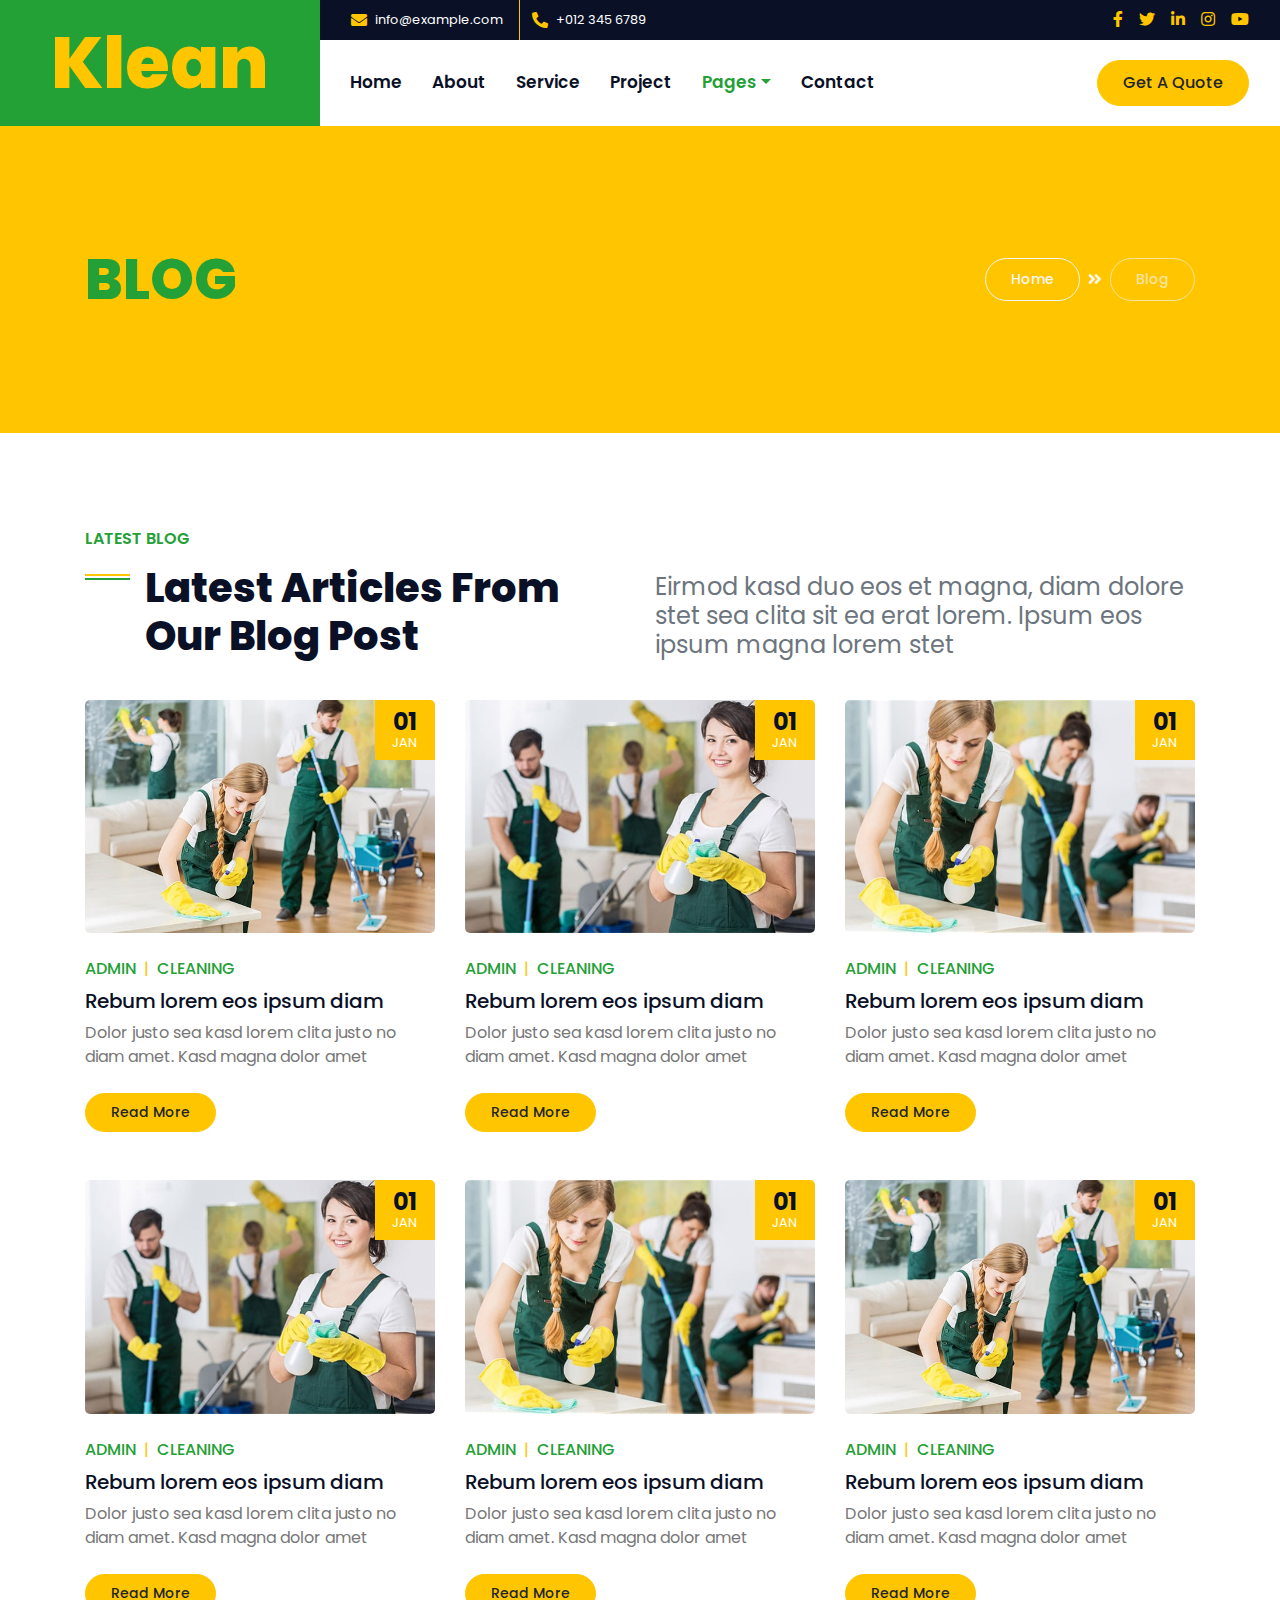
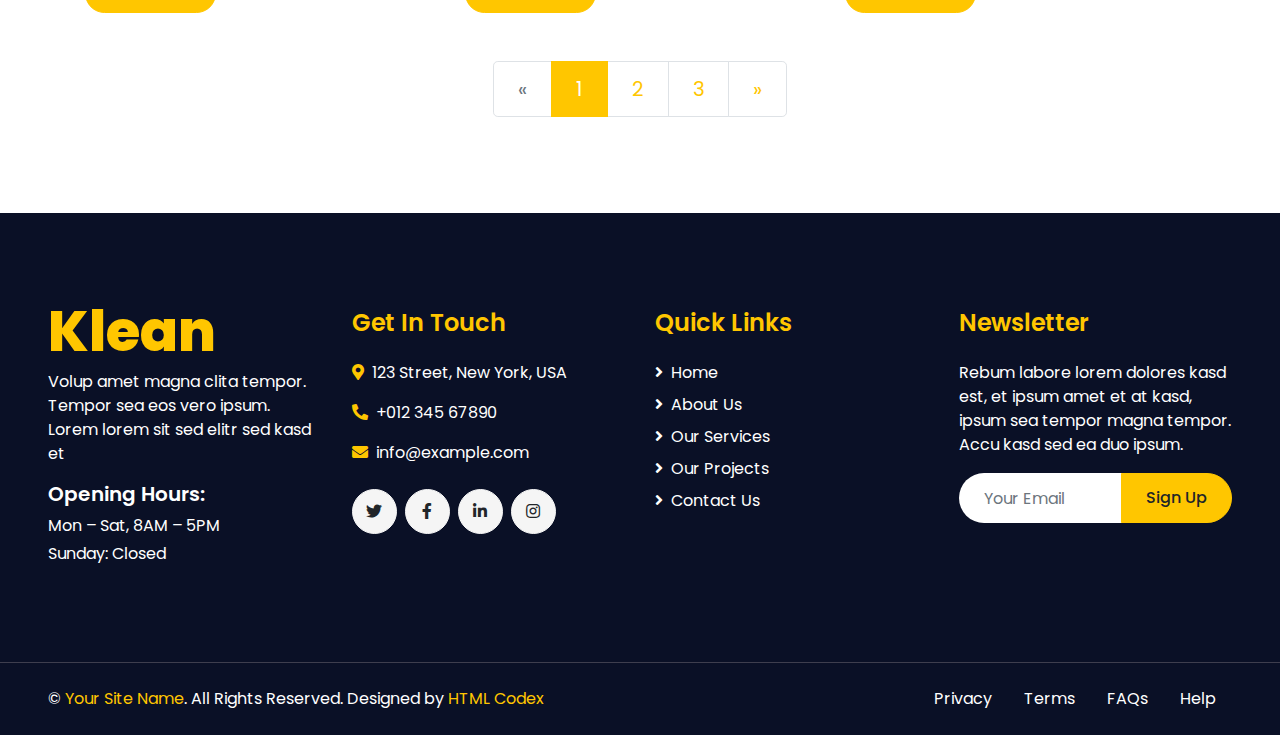
<file: blog.html>
<!DOCTYPE html>
<html lang="en">

<head>
    <meta charset="utf-8">
     <link rel="icon" type="image/png" href="img/Copilot_20250617_131307.png">
    <title>Klean - Cleaning Services Website Template</title>
    <meta content="width=device-width, initial-scale=1.0" name="viewport">
    <meta content="Free HTML Templates" name="keywords">
    <meta content="Free HTML Templates" name="description">

    <!-- Favicon -->
    <link href="img/favicon.ico" rel="icon">

    <!-- Google Web Fonts -->
    <link rel="preconnect" href="https://fonts.gstatic.com">
    <link href="https://fonts.googleapis.com/css2?family=Poppins:wght@400;500;600;700;800&display=swap" rel="stylesheet">

    <!-- Font Awesome -->
    <link href="https://cdnjs.cloudflare.com/ajax/libs/font-awesome/5.10.0/css/all.min.css" rel="stylesheet">

    <!-- Libraries Stylesheet -->
    <link href="lib/owlcarousel/assets/owl.carousel.min.css" rel="stylesheet">
    <link href="lib/lightbox/css/lightbox.min.css" rel="stylesheet">

    <!-- Customized Bootstrap Stylesheet -->
    <link href="css/style.css" rel="stylesheet">
</head>

<body>
    <!-- Header Start -->
    <div class="container-fluid">
        <div class="row">
            <div class="col-lg-3 bg-secondary d-none d-lg-block">
                <a href="" class="navbar-brand w-100 h-100 m-0 p-0 d-flex align-items-center justify-content-center">
                    <h1 class="m-0 display-3 text-primary">Klean</h1>
                </a>
            </div>
            <div class="col-lg-9">
                <div class="row bg-dark d-none d-lg-flex">
                    <div class="col-lg-7 text-left text-white">
                        <div class="h-100 d-inline-flex align-items-center border-right border-primary py-2 px-3">
                            <i class="fa fa-envelope text-primary mr-2"></i>
                            <small>info@example.com</small>
                        </div>
                        <div class="h-100 d-inline-flex align-items-center py-2 px-2">
                            <i class="fa fa-phone-alt text-primary mr-2"></i>
                            <small>+012 345 6789</small>
                        </div>
                    </div>
                    <div class="col-lg-5 text-right">
                        <div class="d-inline-flex align-items-center pr-2">
                            <a class="text-primary p-2" href="">
                                <i class="fab fa-facebook-f"></i>
                            </a>
                            <a class="text-primary p-2" href="">
                                <i class="fab fa-twitter"></i>
                            </a>
                            <a class="text-primary p-2" href="">
                                <i class="fab fa-linkedin-in"></i>
                            </a>
                            <a class="text-primary p-2" href="">
                                <i class="fab fa-instagram"></i>
                            </a>
                            <a class="text-primary p-2" href="">
                                <i class="fab fa-youtube"></i>
                            </a>
                        </div>
                    </div>
                </div>
                <nav class="navbar navbar-expand-lg bg-white navbar-light p-0">
                    <a href="" class="navbar-brand d-block d-lg-none">
                        <h1 class="m-0 display-4 text-primary">Klean</h1>
                    </a>
                    <button type="button" class="navbar-toggler" data-toggle="collapse" data-target="#navbarCollapse">
                        <span class="navbar-toggler-icon"></span>
                    </button>
                    <div class="collapse navbar-collapse justify-content-between" id="navbarCollapse">
                        <div class="navbar-nav mr-auto py-0">
                            <a href="index.html" class="nav-item nav-link">Home</a>
                            <a href="about.html" class="nav-item nav-link">About</a>
                            <a href="service.html" class="nav-item nav-link">Service</a>
                            <a href="project.html" class="nav-item nav-link">Project</a>
                            <div class="nav-item dropdown">
                                <a href="#" class="nav-link dropdown-toggle active" data-toggle="dropdown">Pages</a>
                                <div class="dropdown-menu rounded-0 m-0">
                                    <a href="blog.html" class="dropdown-item active">Latest Blog</a>
                                    <a href="single.html" class="dropdown-item">Blog Detail</a>
                                </div>
                            </div>
                            <a href="contact.html" class="nav-item nav-link">Contact</a>
                        </div>
                        <a href="" class="btn btn-primary mr-3 d-none d-lg-block">Get A Quote</a>
                    </div>
                </nav>
            </div>
        </div>
    </div>
    <!-- Header End -->


    <!-- Page Header Start -->
    <div class="container-fluid bg-primary py-5 mb-5">
        <div class="container py-5">
            <div class="row align-items-center py-4">
                <div class="col-md-6 text-center text-md-left">
                    <h1 class="display-4 mb-4 mb-md-0 text-secondary text-uppercase">Blog</h1>
                </div>
                <div class="col-md-6 text-center text-md-right">
                    <div class="d-inline-flex align-items-center">
                        <a class="btn btn-sm btn-outline-light" href="">Home</a>
                        <i class="fas fa-angle-double-right text-light mx-2"></i>
                        <a class="btn btn-sm btn-outline-light disabled" href="">Blog</a>
                    </div>
                </div>
            </div>
        </div>
    </div>
    <!-- Page Header End -->


    <!-- Blog Start -->
    <div class="container-fluid py-5">
        <div class="container">
            <div class="row align-items-end mb-4">
                <div class="col-lg-6">
                    <h6 class="text-secondary font-weight-semi-bold text-uppercase mb-3">Latest Blog</h6>
                    <h1 class="section-title mb-3">Latest Articles From Our Blog Post</h1>
                </div>
                <div class="col-lg-6">
                    <h4 class="font-weight-normal text-muted mb-3">Eirmod kasd duo eos et magna, diam dolore stet sea clita sit ea erat lorem. Ipsum eos ipsum magna lorem stet</h4>
                </div>
            </div>
            <div class="row">
                <div class="col-lg-4 col-md-6 mb-5">
                    <div class="position-relative mb-4">
                        <img class="img-fluid rounded w-100" src="img/blog-1.jpg" alt="">
                        <div class="blog-date">
                            <h4 class="font-weight-bold mb-n1">01</h4>
                            <small class="text-white text-uppercase">Jan</small>
                        </div>
                    </div>
                    <div class="d-flex mb-2">
                        <a class="text-secondary text-uppercase font-weight-medium" href="">Admin</a>
                        <span class="text-primary px-2">|</span>
                        <a class="text-secondary text-uppercase font-weight-medium" href="">Cleaning</a>
                    </div>
                    <h5 class="font-weight-medium mb-2">Rebum lorem eos ipsum diam</h5>
                    <p class="mb-4">Dolor justo sea kasd lorem clita justo no diam amet. Kasd magna dolor amet</p>
                    <a class="btn btn-sm btn-primary py-2" href="">Read More</a>
                </div>
                <div class="col-lg-4 col-md-6 mb-5">
                    <div class="position-relative mb-4">
                        <img class="img-fluid rounded w-100" src="img/blog-2.jpg" alt="">
                        <div class="blog-date">
                            <h4 class="font-weight-bold mb-n1">01</h4>
                            <small class="text-white text-uppercase">Jan</small>
                        </div>
                    </div>
                    <div class="d-flex mb-2">
                        <a class="text-secondary text-uppercase font-weight-medium" href="">Admin</a>
                        <span class="text-primary px-2">|</span>
                        <a class="text-secondary text-uppercase font-weight-medium" href="">Cleaning</a>
                    </div>
                    <h5 class="font-weight-medium mb-2">Rebum lorem eos ipsum diam</h5>
                    <p class="mb-4">Dolor justo sea kasd lorem clita justo no diam amet. Kasd magna dolor amet</p>
                    <a class="btn btn-sm btn-primary py-2" href="">Read More</a>
                </div>
                <div class="col-lg-4 col-md-6 mb-5">
                    <div class="position-relative mb-4">
                        <img class="img-fluid rounded w-100" src="img/blog-3.jpg" alt="">
                        <div class="blog-date">
                            <h4 class="font-weight-bold mb-n1">01</h4>
                            <small class="text-white text-uppercase">Jan</small>
                        </div>
                    </div>
                    <div class="d-flex mb-2">
                        <a class="text-secondary text-uppercase font-weight-medium" href="">Admin</a>
                        <span class="text-primary px-2">|</span>
                        <a class="text-secondary text-uppercase font-weight-medium" href="">Cleaning</a>
                    </div>
                    <h5 class="font-weight-medium mb-2">Rebum lorem eos ipsum diam</h5>
                    <p class="mb-4">Dolor justo sea kasd lorem clita justo no diam amet. Kasd magna dolor amet</p>
                    <a class="btn btn-sm btn-primary py-2" href="">Read More</a>
                </div>
                <div class="col-lg-4 col-md-6 mb-5">
                    <div class="position-relative mb-4">
                        <img class="img-fluid rounded w-100" src="img/blog-2.jpg" alt="">
                        <div class="blog-date">
                            <h4 class="font-weight-bold mb-n1">01</h4>
                            <small class="text-white text-uppercase">Jan</small>
                        </div>
                    </div>
                    <div class="d-flex mb-2">
                        <a class="text-secondary text-uppercase font-weight-medium" href="">Admin</a>
                        <span class="text-primary px-2">|</span>
                        <a class="text-secondary text-uppercase font-weight-medium" href="">Cleaning</a>
                    </div>
                    <h5 class="font-weight-medium mb-2">Rebum lorem eos ipsum diam</h5>
                    <p class="mb-4">Dolor justo sea kasd lorem clita justo no diam amet. Kasd magna dolor amet</p>
                    <a class="btn btn-sm btn-primary py-2" href="">Read More</a>
                </div>
                <div class="col-lg-4 col-md-6 mb-5">
                    <div class="position-relative mb-4">
                        <img class="img-fluid rounded w-100" src="img/blog-3.jpg" alt="">
                        <div class="blog-date">
                            <h4 class="font-weight-bold mb-n1">01</h4>
                            <small class="text-white text-uppercase">Jan</small>
                        </div>
                    </div>
                    <div class="d-flex mb-2">
                        <a class="text-secondary text-uppercase font-weight-medium" href="">Admin</a>
                        <span class="text-primary px-2">|</span>
                        <a class="text-secondary text-uppercase font-weight-medium" href="">Cleaning</a>
                    </div>
                    <h5 class="font-weight-medium mb-2">Rebum lorem eos ipsum diam</h5>
                    <p class="mb-4">Dolor justo sea kasd lorem clita justo no diam amet. Kasd magna dolor amet</p>
                    <a class="btn btn-sm btn-primary py-2" href="">Read More</a>
                </div>
                <div class="col-lg-4 col-md-6 mb-5">
                    <div class="position-relative mb-4">
                        <img class="img-fluid rounded w-100" src="img/blog-1.jpg" alt="">
                        <div class="blog-date">
                            <h4 class="font-weight-bold mb-n1">01</h4>
                            <small class="text-white text-uppercase">Jan</small>
                        </div>
                    </div>
                    <div class="d-flex mb-2">
                        <a class="text-secondary text-uppercase font-weight-medium" href="">Admin</a>
                        <span class="text-primary px-2">|</span>
                        <a class="text-secondary text-uppercase font-weight-medium" href="">Cleaning</a>
                    </div>
                    <h5 class="font-weight-medium mb-2">Rebum lorem eos ipsum diam</h5>
                    <p class="mb-4">Dolor justo sea kasd lorem clita justo no diam amet. Kasd magna dolor amet</p>
                    <a class="btn btn-sm btn-primary py-2" href="">Read More</a>
                </div>
                <div class="col-12">
                    <nav aria-label="Page navigation">
                      <ul class="pagination pagination-lg justify-content-center mb-0">
                        <li class="page-item disabled">
                          <a class="page-link" href="#" aria-label="Previous">
                            <span aria-hidden="true">&laquo;</span>
                            <span class="sr-only">Previous</span>
                          </a>
                        </li>
                        <li class="page-item active"><a class="page-link" href="#">1</a></li>
                        <li class="page-item"><a class="page-link" href="#">2</a></li>
                        <li class="page-item"><a class="page-link" href="#">3</a></li>
                        <li class="page-item">
                          <a class="page-link" href="#" aria-label="Next">
                            <span aria-hidden="true">&raquo;</span>
                            <span class="sr-only">Next</span>
                          </a>
                        </li>
                      </ul>
                    </nav>
                </div>
            </div>
        </div>
    </div>
    <!-- Blog End -->


    <!-- Footer Start -->
    <div class="container-fluid bg-dark text-white mt-5 py-5 px-sm-3 px-md-5">
        <div class="row pt-5">
            <div class="col-lg-3 col-md-6 mb-5">
                <a href="index.html" class="navbar-brand">
                    <h1 class="m-0 mt-n3 display-4 text-primary">Klean</h1>
                </a>
                <p>Volup amet magna clita tempor. Tempor sea eos vero ipsum. Lorem lorem sit sed elitr sed kasd et</p>
                <h5 class="font-weight-semi-bold text-white mb-2">Opening Hours:</h5>
                <p class="mb-1">Mon – Sat, 8AM – 5PM</p>
                <p class="mb-0">Sunday: Closed</p>
            </div>
            <div class="col-lg-3 col-md-6 mb-5">
                <h4 class="font-weight-semi-bold text-primary mb-4">Get In Touch</h4>
                <p><i class="fa fa-map-marker-alt text-primary mr-2"></i>123 Street, New York, USA</p>
                <p><i class="fa fa-phone-alt text-primary mr-2"></i>+012 345 67890</p>
                <p><i class="fa fa-envelope text-primary mr-2"></i>info@example.com</p>
                <div class="d-flex justify-content-start mt-4">
                    <a class="btn btn-light btn-social mr-2" href="#"><i class="fab fa-twitter"></i></a>
                    <a class="btn btn-light btn-social mr-2" href="#"><i class="fab fa-facebook-f"></i></a>
                    <a class="btn btn-light btn-social mr-2" href="#"><i class="fab fa-linkedin-in"></i></a>
                    <a class="btn btn-light btn-social" href="#"><i class="fab fa-instagram"></i></a>
                </div>
            </div>
            <div class="col-lg-3 col-md-6 mb-5">
                <h4 class="font-weight-semi-bold text-primary mb-4">Quick Links</h4>
                <div class="d-flex flex-column justify-content-start">
                    <a class="text-white mb-2" href="#"><i class="fa fa-angle-right mr-2"></i>Home</a>
                    <a class="text-white mb-2" href="#"><i class="fa fa-angle-right mr-2"></i>About Us</a>
                    <a class="text-white mb-2" href="#"><i class="fa fa-angle-right mr-2"></i>Our Services</a>
                    <a class="text-white mb-2" href="#"><i class="fa fa-angle-right mr-2"></i>Our Projects</a>
                    <a class="text-white" href="#"><i class="fa fa-angle-right mr-2"></i>Contact Us</a>
                </div>
            </div>
            <div class="col-lg-3 col-md-6 mb-5">
                <h4 class="font-weight-semi-bold text-primary mb-4">Newsletter</h4>
                <p>Rebum labore lorem dolores kasd est, et ipsum amet et at kasd, ipsum sea tempor magna tempor. Accu kasd sed ea duo ipsum.</p>
                <div class="w-100">
                    <div class="input-group">
                        <input type="text" class="form-control border-0" style="padding: 25px;" placeholder="Your Email">
                        <div class="input-group-append">
                            <button class="btn btn-primary px-4">Sign Up</button>
                        </div>
                    </div>
                </div>
            </div>
        </div>
    </div>
    <div class="container-fluid bg-dark text-white border-top py-4 px-sm-3 px-md-5" style="border-color: #3E3E4E !important;">
        <div class="row">
            <div class="col-lg-6 text-center text-md-left mb-3 mb-md-0">
                <p class="m-0 text-white">&copy; <a href="#">Your Site Name</a>. All Rights Reserved. Designed by <a href="https://htmlcodex.com">HTML Codex</a>
                </p>
            </div>
            <div class="col-lg-6 text-center text-md-right">
                <ul class="nav d-inline-flex">
                    <li class="nav-item">
                        <a class="nav-link text-white py-0" href="#">Privacy</a>
                    </li>
                    <li class="nav-item">
                        <a class="nav-link text-white py-0" href="#">Terms</a>
                    </li>
                    <li class="nav-item">
                        <a class="nav-link text-white py-0" href="#">FAQs</a>
                    </li>
                    <li class="nav-item">
                        <a class="nav-link text-white py-0" href="#">Help</a>
                    </li>
                </ul>
            </div>
        </div>
    </div>
    <!-- Footer End -->


    <!-- Back to Top -->
    <a href="#" class="btn btn-primary px-3 back-to-top"><i class="fa fa-angle-double-up"></i></a>


    <!-- JavaScript Libraries -->
    <script src="https://code.jquery.com/jquery-3.4.1.min.js"></script>
    <script src="https://stackpath.bootstrapcdn.com/bootstrap/4.4.1/js/bootstrap.bundle.min.js"></script>
    <script src="lib/easing/easing.min.js"></script>
    <script src="lib/waypoints/waypoints.min.js"></script>
    <script src="lib/counterup/counterup.min.js"></script>
    <script src="lib/owlcarousel/owl.carousel.min.js"></script>
    <script src="lib/isotope/isotope.pkgd.min.js"></script>
    <script src="lib/lightbox/js/lightbox.min.js"></script>

    <!-- Contact Javascript File -->
    <script src="mail/jqBootstrapValidation.min.js"></script>
    <script src="mail/contact.js"></script>

    <!-- Template Javascript -->
    <script src="js/main.js"></script>
</body>

</html>
</file>
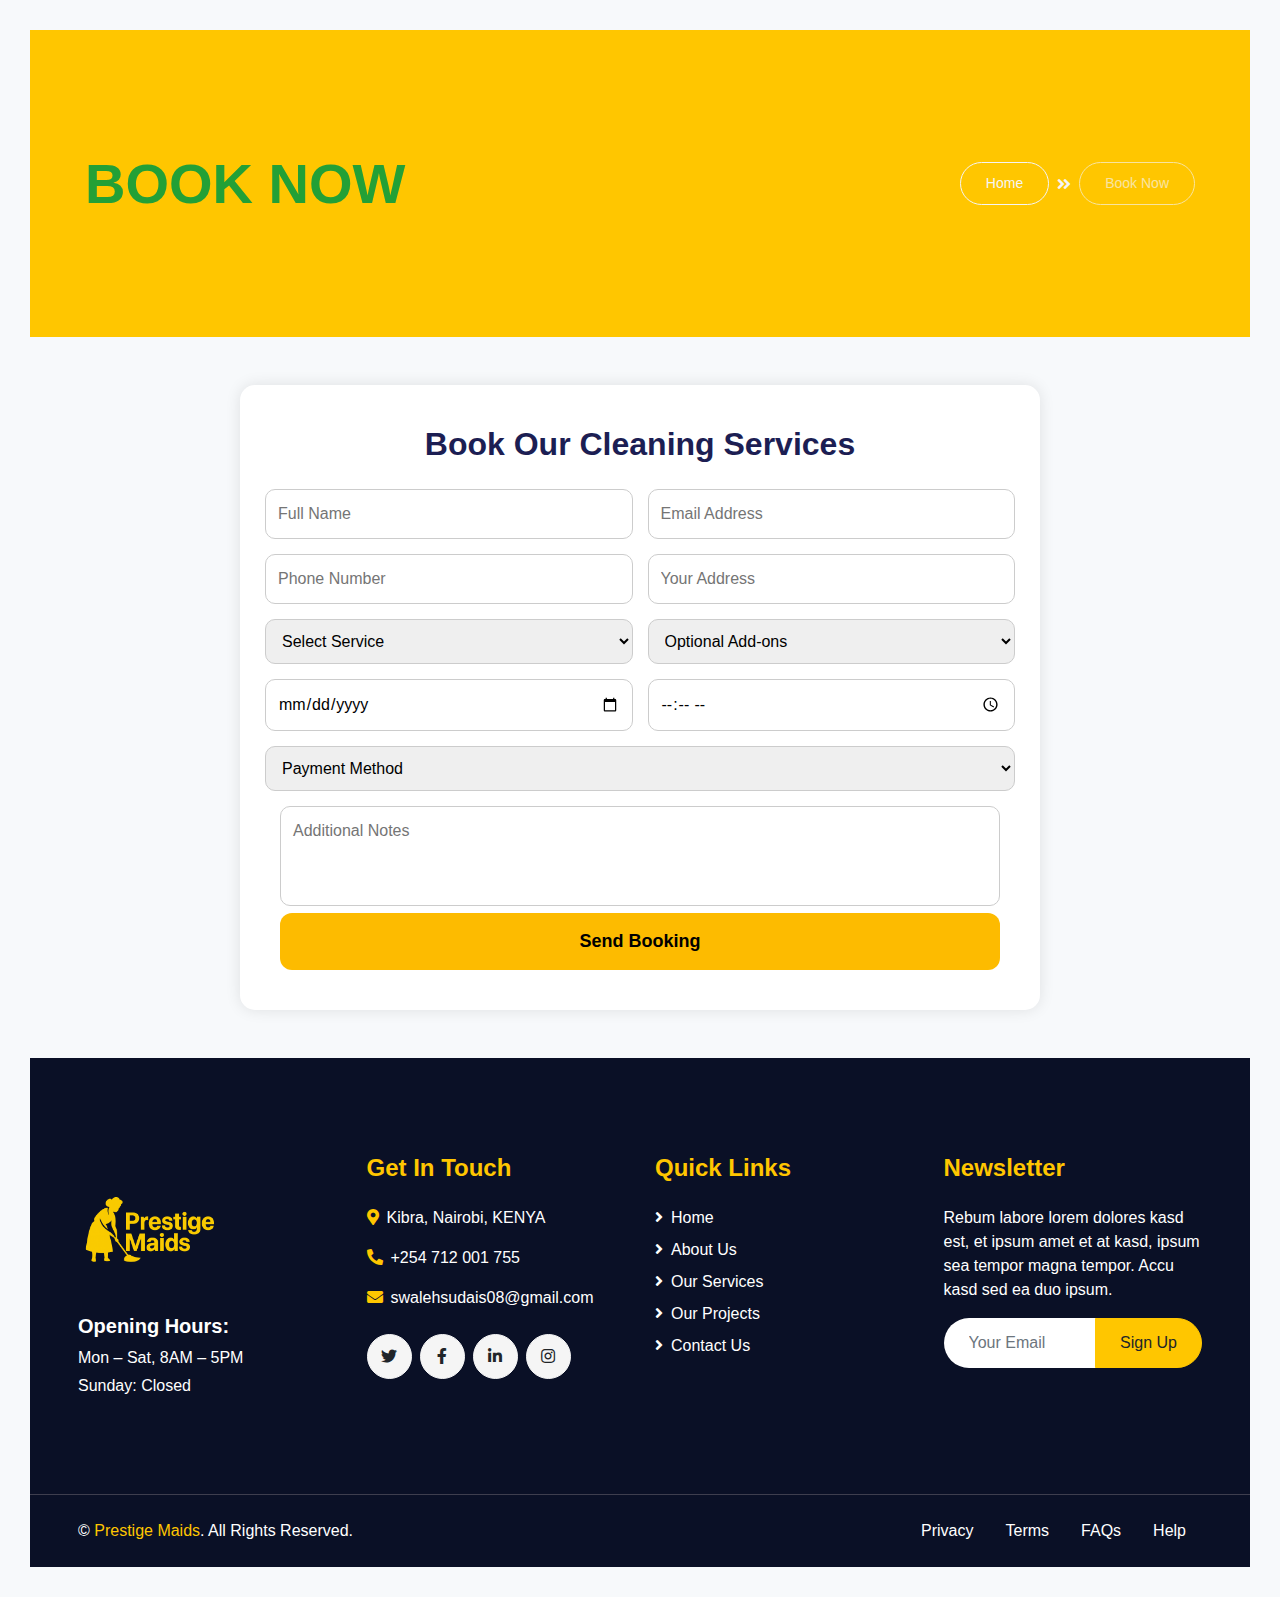
<file: booking.html>
<!DOCTYPE html>
<html lang="en">
<head>
   <meta charset="utf-8">
    <link rel="icon" type="image/png" href="img/Copilot_20250617_131307.png">
    <title>Prestige Maids cleaning Website</title>
    <meta content="width=device-width, initial-scale=1.0" name="viewport">
    <meta content="Free HTML Templates" name="keywords">
    <meta content="Free HTML Templates" name="description">

    <!-- Favicon -->
    <link href="img/favicon.ico" rel="icon">

    <!-- Google Web Fonts -->
    <link rel="preconnect" href="https://fonts.gstatic.com">
    <link href="https://fonts.googleapis.com/css2?family=Poppins:wght@400;500;600;700;800&display=swap" rel="stylesheet">

    <!-- Font Awesome -->
    <link href="https://cdnjs.cloudflare.com/ajax/libs/font-awesome/5.10.0/css/all.min.css" rel="stylesheet">

    <!-- Libraries Stylesheet -->
    <link href="lib/owlcarousel/assets/owl.carousel.min.css" rel="stylesheet">
    <link href="lib/lightbox/css/lightbox.min.css" rel="stylesheet">

    <!-- Customized Bootstrap Stylesheet -->
    <link href="css/style.css" rel="stylesheet">
    

     <!-- Page Header Start -->
    <div class="container-fluid bg-primary py-5 mb-5">
        <div class="container py-5">
            <div class="row align-items-center py-4">
                <div class="col-md-6 text-center text-md-left">
                    <h1 class="display-4 mb-4 mb-md-0 text-secondary text-uppercase">Book Now</h1>
                </div>
                <div class="col-md-6 text-center text-md-right">
                    <div class="d-inline-flex align-items-center">
                        <a class="btn btn-sm btn-outline-light" href="index.html">Home</a>
                        <i class="fas fa-angle-double-right text-light mx-2"></i>
                        <a class="btn btn-sm btn-outline-light disabled" href="">Book Now</a>
                    </div>
                </div>
            </div>
        </div>
    </div>
    <!-- Page Header End -->
  <style>
    * {
      margin: 0;
      padding: 0;
      box-sizing: border-box;
    }

    body {
      font-family: 'Segoe UI', sans-serif;
      background: #f7f9fb;
      color: #222;
      padding: 30px;
    }

    .booking-section {
      max-width: 800px;
      margin: auto;
      background: #fff;
      padding: 40px;
      border-radius: 15px;
      box-shadow: 0 0 15px rgba(0,0,0,0.1);
    }

    .booking-section h2 {
      text-align: center;
      margin-bottom: 25px;
      color: #1c1e53;
    }

    form .row {
      display: flex;
      flex-wrap: wrap;
      gap: 15px;
      margin-bottom: 15px;
    }

    form input,
    form select,
    form textarea {
      flex: 1;
      padding: 12px;
      border: 1px solid #ccc;
      border-radius: 10px;
      font-size: 16px;
      outline: none;
    }

    form textarea {
      width: 100%;
      height: 100px;
      resize: none;
    }

    button[type="submit"] {
      width: 100%;
      padding: 15px;
      background-color: #fdbb00;
      color: #000;
      border: none;
      font-size: 18px;
      font-weight: bold;
      border-radius: 12px;
      cursor: pointer;
      transition: background 0.3s;
    }

    button[type="submit"]:hover {
      background-color: #ffc300;
    }

    @media (max-width: 600px) {
      form .row {
        flex-direction: column;
      }
    }
  </style>
</head>
<body>
  

  <section class="booking-section">
    <h2>Book Our Cleaning Services</h2>
    <form action="booking.php" method="POST" id="bookingForm">
      <div class="row">
        <input type="text" name="name" placeholder="Full Name" required />
        <input type="email" name="email" placeholder="Email Address" required />
      </div>
      <div class="row">
        <input type="text" name="phone" placeholder="Phone Number" required />
        <input type="text" name="address" placeholder="Your Address" required />
      </div>
      <div class="row">
        <select name="service" required>
          <option value="">Select Service</option>
          <option value="Home Cleaning">Home Cleaning</option>
          <option value="Office Cleaning">Office Cleaning</option>
          <option value="Post-Constraction Cleaning">Post-Constraction Cleaning</option>
          <option value="Move-In/Move-Out">Move-In/Move-Out</option>
          <option value="Carpet Cleaning">Carpet Cleaning</option>
          <option value="Laundry">Laundry </option>
        </select>
        <select name="addons">
          <option value="">Optional Add-ons</option>
          <option value="Fragrance">Fragrance</option>
          <option value="Extra Rooms">Extra Rooms</option>
          <option value="Toilet Cleaning">Toilet Cleaning</option>
        </select>
      </div>
      <div class="row">
        <input type="date" name="date" required />
        <input type="time" name="time" required />
      </div>
      <div class="row">
        <select name="payment" required>
          <option value="">Payment Method</option>
          <option value="Mpesa">Mpesa</option>
          <option value="Cash">Cash</option>
          <option value="Card">Card</option>
        </select>
      </div>
      <textarea name="notes" placeholder="Additional Notes"></textarea>
      <button type="submit">Send Booking</button>
    </form>
  </section>

  <script>
    document.getElementById("bookingForm").addEventListener("submit", function (e) {
      const name = this.name.value.trim();
      const email = this.email.value.trim();
      const phone = this.phone.value.trim();
      const date = this.date.value;
      const time = this.time.value;

      if (!name || !email || !phone || !date || !time) {
        alert("Please fill all required fields.");
        e.preventDefault();
      }
    });
  </script>
   <!-- Footer Start -->
    <div class="container-fluid bg-dark text-white mt-5 py-5 px-sm-3 px-md-5">
        <div class="row pt-5">
            <div class="col-lg-3 col-md-6 mb-5">
                <a href="index.html" class="navbar-brand">
                   <img src="img/Copilot_20250617_131307.png" alt="Your Logo" class="img-fluid" style="max-height: 150px;">
                </a>
                
                <h5 class="font-weight-semi-bold text-white mb-2">Opening Hours:</h5>
                <p class="mb-1">Mon – Sat, 8AM – 5PM</p>
                <p class="mb-0">Sunday: Closed</p>
            </div>
            <div class="col-lg-3 col-md-6 mb-5">
                <h4 class="font-weight-semi-bold text-primary mb-4">Get In Touch</h4>
                <p><i class="fa fa-map-marker-alt text-primary mr-2"></i>Kibra, Nairobi, KENYA</p>
                <p><i class="fa fa-phone-alt text-primary mr-2"></i>+254 712 001 755</p>
                <p><i class="fa fa-envelope text-primary mr-2"></i>swalehsudais08@gmail.com</p>
                <div class="d-flex justify-content-start mt-4">
                    <a class="btn btn-light btn-social mr-2" href="#"><i class="fab fa-twitter"></i></a>
                    <a class="btn btn-light btn-social mr-2" href="#"><i class="fab fa-facebook-f"></i></a>
                    <a class="btn btn-light btn-social mr-2" href="#"><i class="fab fa-linkedin-in"></i></a>
                    <a class="btn btn-light btn-social" href="#"><i class="fab fa-instagram"></i></a>
                </div>
            </div>
            <div class="col-lg-3 col-md-6 mb-5">
                <h4 class="font-weight-semi-bold text-primary mb-4">Quick Links</h4>
                <div class="d-flex flex-column justify-content-start">
                    <a class="text-white mb-2" href="index.html"><i class="fa fa-angle-right mr-2"></i>Home</a>
                    <a class="text-white mb-2" href="about.html"><i class="fa fa-angle-right mr-2"></i>About Us</a>
                    <a class="text-white mb-2" href="service.html"><i class="fa fa-angle-right mr-2"></i>Our Services</a>
                    <a class="text-white mb-2" href="project.html"><i class="fa fa-angle-right mr-2"></i>Our Projects</a>
                    <a class="text-white" href="#"><i class="fa fa-angle-right mr-2"></i>Contact Us</a>
                </div>
            </div>
            <div class="col-lg-3 col-md-6 mb-5">
                <h4 class="font-weight-semi-bold text-primary mb-4">Newsletter</h4>
                <p>Rebum labore lorem dolores kasd est, et ipsum amet et at kasd, ipsum sea tempor magna tempor. Accu kasd sed ea duo ipsum.</p>
                <div class="w-100">
                    <div class="input-group">
                        <input type="text" class="form-control border-0" style="padding: 25px;" placeholder="Your Email">
                        <div class="input-group-append">
                            <button class="btn btn-primary px-4">Sign Up</button>
                        </div>
                    </div>
                </div>
            </div>
        </div>
    </div>
    <div class="container-fluid bg-dark text-white border-top py-4 px-sm-3 px-md-5" style="border-color: #3E3E4E !important;">
        <div class="row">
            <div class="col-lg-6 text-center text-md-left mb-3 mb-md-0">
                <p class="m-0 text-white">&copy; <a href="#">Prestige Maids</a>. All Rights Reserved. 
                </p>
            </div>
            <div class="col-lg-6 text-center text-md-right">
                <ul class="nav d-inline-flex">
                    <li class="nav-item">
                        <a class="nav-link text-white py-0" href="#">Privacy</a>
                    </li>
                    <li class="nav-item">
                        <a class="nav-link text-white py-0" href="#">Terms</a>
                    </li>
                    <li class="nav-item">
                        <a class="nav-link text-white py-0" href="#">FAQs</a>
                    </li>
                    <li class="nav-item">
                        <a class="nav-link text-white py-0" href="#">Help</a>
                    </li>
                </ul>
            </div>
        </div>
    </div>
    <!-- Footer End -->


    <!-- Back to Top -->
    <a href="#" class="btn btn-primary px-3 back-to-top"><i class="fa fa-angle-double-up"></i></a>


    <!-- JavaScript Libraries -->
    <script src="https://code.jquery.com/jquery-3.4.1.min.js"></script>
    <script src="https://stackpath.bootstrapcdn.com/bootstrap/4.4.1/js/bootstrap.bundle.min.js"></script>
    <script src="lib/easing/easing.min.js"></script>
    <script src="lib/waypoints/waypoints.min.js"></script>
    <script src="lib/counterup/counterup.min.js"></script>
    <script src="lib/owlcarousel/owl.carousel.min.js"></script>
    <script src="lib/isotope/isotope.pkgd.min.js"></script>
    <script src="lib/lightbox/js/lightbox.min.js"></script>

    <!-- Contact Javascript File -->
    <script src="mail/jqBootstrapValidation.min.js"></script>
    <script src="mail/contact.js"></script>

    <!-- Template Javascript -->
    <script src="js/main.js"></script>

</body>
</html>
</file>
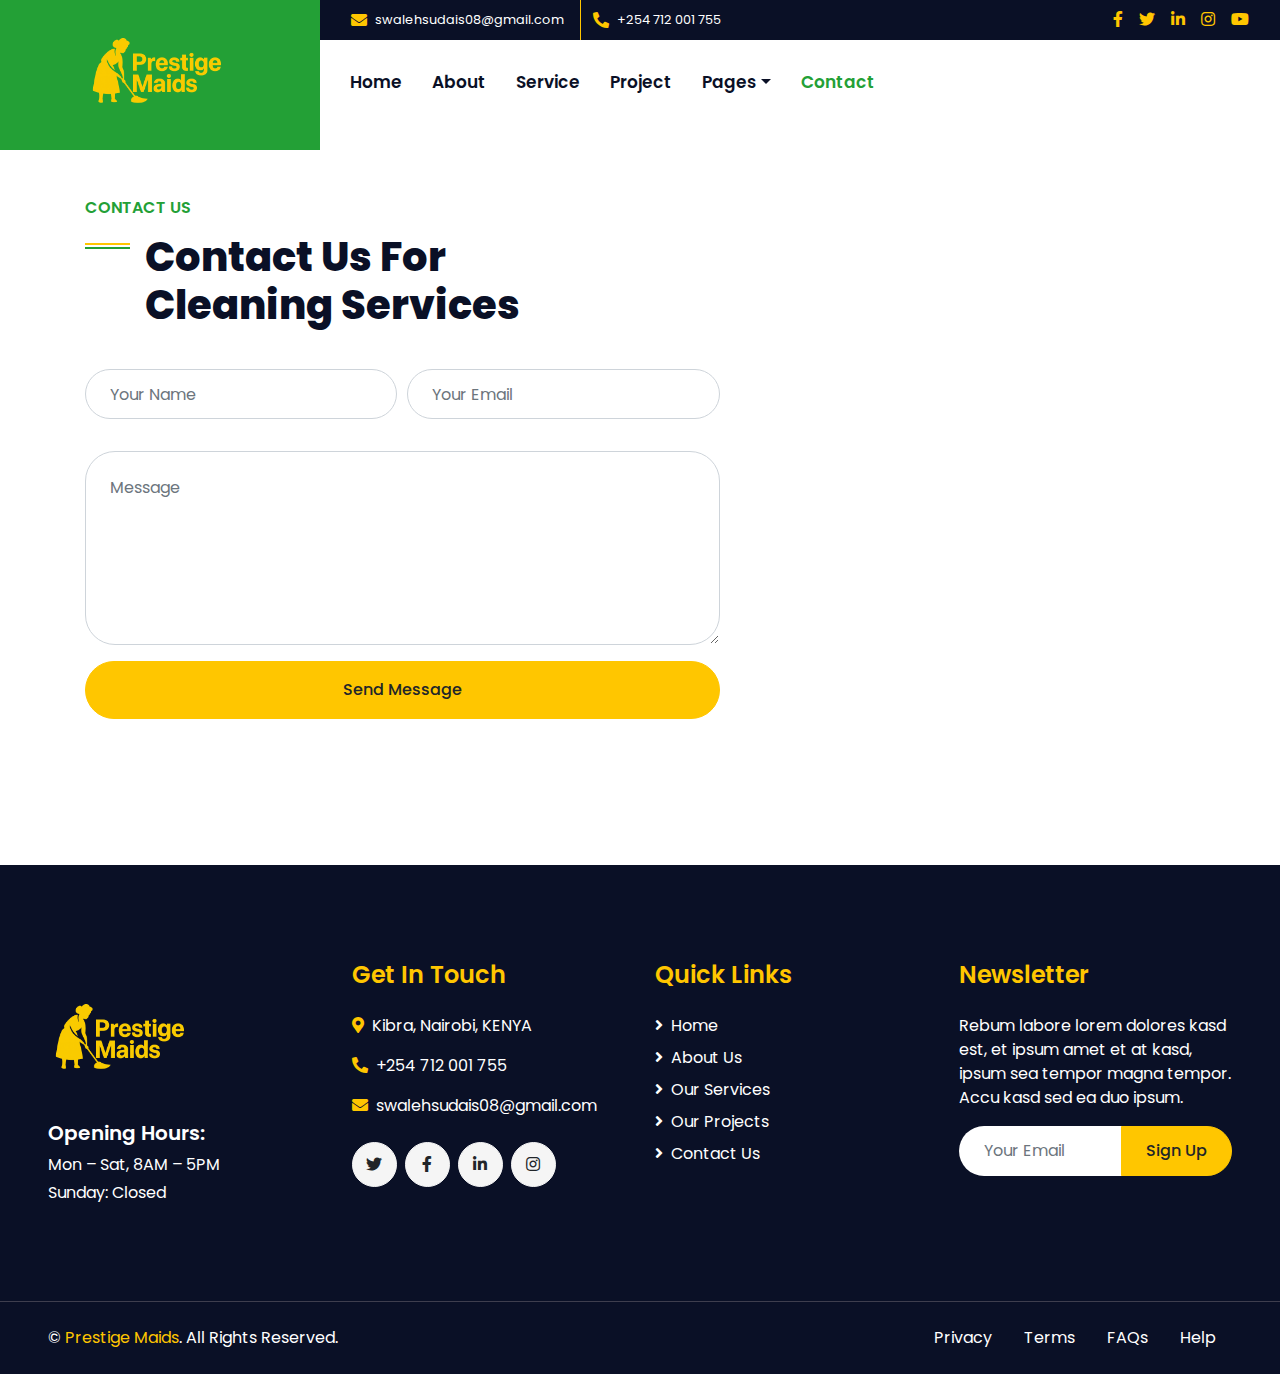
<file: contact.html>
<!DOCTYPE html>
<html lang="en">

<head>
    <meta charset="utf-8">
    <link rel="icon" type="image/png" href="img/Copilot_20250617_131307.png">
    <title>Prestige Maids cleaning Website</title>
    <meta content="width=device-width, initial-scale=1.0" name="viewport">
    <meta content="Free HTML Templates" name="keywords">
    <meta content="Free HTML Templates" name="description">

    <!-- Favicon -->
    <link href="img/favicon.ico" rel="icon">

    <!-- Google Web Fonts -->
    <link rel="preconnect" href="https://fonts.gstatic.com">
    <link href="https://fonts.googleapis.com/css2?family=Poppins:wght@400;500;600;700;800&display=swap" rel="stylesheet">

    <!-- Font Awesome -->
    <link href="https://cdnjs.cloudflare.com/ajax/libs/font-awesome/5.10.0/css/all.min.css" rel="stylesheet">

    <!-- Libraries Stylesheet -->
    <link href="lib/owlcarousel/assets/owl.carousel.min.css" rel="stylesheet">
    <link href="lib/lightbox/css/lightbox.min.css" rel="stylesheet">

    <!-- Customized Bootstrap Stylesheet -->
    <link href="css/style.css" rel="stylesheet">
</head>

<body>
    <!-- Header Start -->
    <div class="container-fluid">
        <div class="row">
            <div class="col-lg-3 bg-secondary d-none d-lg-block">
                <a href="" class="navbar-brand w-100 h-100 m-0 p-0 d-flex align-items-center justify-content-center">
                    <img src="img/Copilot_20250617_131307.png" alt="Your Logo" class="img-fluid" style="max-height: 150px;">
                </a>
            </div>
            <div class="col-lg-9">
                <div class="row bg-dark d-none d-lg-flex">
                    <div class="col-lg-7 text-left text-white">
                        <div class="h-100 d-inline-flex align-items-center border-right border-primary py-2 px-3">
                            <i class="fa fa-envelope text-primary mr-2"></i>
                            <small>swalehsudais08@gmail.com</small>
                        </div>
                        <div class="h-100 d-inline-flex align-items-center py-2 px-2">
                            <i class="fa fa-phone-alt text-primary mr-2"></i>
                            <small>+254 712 001 755</small>
                        </div>
                    </div>
                    <div class="col-lg-5 text-right">
                        <div class="d-inline-flex align-items-center pr-2">
                            <a class="text-primary p-2" href="">
                                <i class="fab fa-facebook-f"></i>
                            </a>
                            <a class="text-primary p-2" href="">
                                <i class="fab fa-twitter"></i>
                            </a>
                            <a class="text-primary p-2" href="">
                                <i class="fab fa-linkedin-in"></i>
                            </a>
                            <a class="text-primary p-2" href="">
                                <i class="fab fa-instagram"></i>
                            </a>
                            <a class="text-primary p-2" href="">
                                <i class="fab fa-youtube"></i>
                            </a>
                        </div>
                    </div>
                </div>
                <nav class="navbar navbar-expand-lg bg-white navbar-light p-0">
                    <a href="" class="navbar-brand d-block d-lg-none">
                        <img src="img/Copilot_20250617_131307.png" alt="Your Logo" class="img-fluid" style="max-height: 150px;">
                    </a>
                    <button type="button" class="navbar-toggler" data-toggle="collapse" data-target="#navbarCollapse">
                        <span class="navbar-toggler-icon"></span>
                    </button>
                    <div class="collapse navbar-collapse justify-content-between" id="navbarCollapse">
                        <div class="navbar-nav mr-auto py-0">
                            <a href="index.html" class="nav-item nav-link">Home</a>
                            <a href="about.html" class="nav-item nav-link">About</a>
                            <a href="service.html" class="nav-item nav-link">Service</a>
                            <a href="project.html" class="nav-item nav-link">Project</a>
                            <div class="nav-item dropdown">
                                <a href="#" class="nav-link dropdown-toggle" data-toggle="dropdown">Pages</a>
                                <div class="dropdown-menu rounded-0 m-0">
                                    <a href="blog.html" class="dropdown-item">Latest Blog</a>
                                    <a href="single.html" class="dropdown-item">Blog Detail</a>
                                </div>
                            </div>
                            <a href="contact.html" class="nav-item nav-link active">Contact</a>
                        </div>
                       
                    </div>
                </nav>
            </div>
        </div>
    </div>
    <!-- Header End -->




    <!-- Contact Start -->
    <div class="container-fluid py-5">
        <div class="container">
            <div class="row align-items-end mb-4">
                <div class="col-lg-6">
                    <h6 class="text-secondary font-weight-semi-bold text-uppercase mb-3">Contact Us</h6>
                    <h1 class="section-title mb-3">Contact Us For Cleaning Services</h1>
                </div>
            </div>
            <div class="row">
                <div class="col-lg-7 mb-5 mb-lg-0">
                    <div class="contact-form">
                        <div id="success"></div>
                        <form name="sentMessage" id="contactForm" novalidate="novalidate">
                            <div class="form-row">
                                <div class="col-sm-6 control-group">
                                    <input type="text" class="form-control p-4" id="name" placeholder="Your Name" required="required" data-validation-required-message="Please enter your name" />
                                    <p class="help-block text-danger"></p>
                                </div>
                                <div class="col-sm-6 control-group">
                                    <input type="email" class="form-control p-4" id="email" placeholder="Your Email" required="required" data-validation-required-message="Please enter your email" />
                                    <p class="help-block text-danger"></p>
                                </div>
                            </div>
                            <div class="control-group mt-3">
    <p class="help-block text-danger"></p>
</div>

                            <div class="control-group">
                                <textarea class="form-control p-4" rows="6" id="message" placeholder="Message" required="required" data-validation-required-message="Please enter your message"></textarea>
                                <p class="help-block text-danger"></p>
                            </div>
                            <div>
                                <button class="btn btn-primary btn-block py-3 px-5" type="submit" id="sendMessageButton">Send Message</button>
                            </div>
                        </form>
                    </div>
                </div>
                <div class="col-lg-5" style="min-height: 400px;">
                    <div class="position-relative h-100 rounded overflow-hidden">
    <iframe 
        src="https://www.google.com/maps/embed?pb=!1m18!1m12!1m3!1d3975.952479991424!2d36.79187!3d-1.31465!2m3!1f0!2f0!3f0!3m2!1i1024!2i768!4f13.1!3m3!1m2!1s0x182f115f3e3f3f3f%3A0x1234567890abcdef!2sLindi%20Mosque!5e0!3m2!1sen!2ske!4v1718620000000!5m2!1sen!2ske" 
        width="100%" 
        height="100%" 
        style="border:0; object-fit: cover;" 
        allowfullscreen="" 
        loading="lazy" 
        referrerpolicy="no-referrer-when-downgrade">
    </iframe>
</div>




                </div>
            </div>
        </div>
    </div>
    <!-- Contact End -->


    <!-- Footer Start -->
    <div class="container-fluid bg-dark text-white mt-5 py-5 px-sm-3 px-md-5">
        <div class="row pt-5">
            <div class="col-lg-3 col-md-6 mb-5">
                <a href="index.html" class="navbar-brand">
                   <img src="img/Copilot_20250617_131307.png" alt="Your Logo" class="img-fluid" style="max-height: 150px;">
                </a>
                
                <h5 class="font-weight-semi-bold text-white mb-2">Opening Hours:</h5>
                <p class="mb-1">Mon – Sat, 8AM – 5PM</p>
                <p class="mb-0">Sunday: Closed</p>
            </div>
            <div class="col-lg-3 col-md-6 mb-5">
                <h4 class="font-weight-semi-bold text-primary mb-4">Get In Touch</h4>
                <p><i class="fa fa-map-marker-alt text-primary mr-2"></i>Kibra, Nairobi, KENYA</p>
                <p><i class="fa fa-phone-alt text-primary mr-2"></i>+254 712 001 755</p>
                <p><i class="fa fa-envelope text-primary mr-2"></i>swalehsudais08@gmail.com</p>
                <div class="d-flex justify-content-start mt-4">
                    <a class="btn btn-light btn-social mr-2" href="#"><i class="fab fa-twitter"></i></a>
                    <a class="btn btn-light btn-social mr-2" href="#"><i class="fab fa-facebook-f"></i></a>
                    <a class="btn btn-light btn-social mr-2" href="#"><i class="fab fa-linkedin-in"></i></a>
                    <a class="btn btn-light btn-social" href="#"><i class="fab fa-instagram"></i></a>
                </div>
            </div>
            <div class="col-lg-3 col-md-6 mb-5">
                <h4 class="font-weight-semi-bold text-primary mb-4">Quick Links</h4>
                <div class="d-flex flex-column justify-content-start">
                    <a class="text-white mb-2" href="#"><i class="fa fa-angle-right mr-2"></i>Home</a>
                    <a class="text-white mb-2" href="#"><i class="fa fa-angle-right mr-2"></i>About Us</a>
                    <a class="text-white mb-2" href="#"><i class="fa fa-angle-right mr-2"></i>Our Services</a>
                    <a class="text-white mb-2" href="#"><i class="fa fa-angle-right mr-2"></i>Our Projects</a>
                    <a class="text-white" href="#"><i class="fa fa-angle-right mr-2"></i>Contact Us</a>
                </div>
            </div>
            <div class="col-lg-3 col-md-6 mb-5">
                <h4 class="font-weight-semi-bold text-primary mb-4">Newsletter</h4>
                <p>Rebum labore lorem dolores kasd est, et ipsum amet et at kasd, ipsum sea tempor magna tempor. Accu kasd sed ea duo ipsum.</p>
                <div class="w-100">
                    <div class="input-group">
                        <input type="text" class="form-control border-0" style="padding: 25px;" placeholder="Your Email">
                        <div class="input-group-append">
                            <button class="btn btn-primary px-4">Sign Up</button>
                        </div>
                    </div>
                </div>
            </div>
        </div>
    </div>
    <div class="container-fluid bg-dark text-white border-top py-4 px-sm-3 px-md-5" style="border-color: #3E3E4E !important;">
        <div class="row">
            <div class="col-lg-6 text-center text-md-left mb-3 mb-md-0">
                <p class="m-0 text-white">&copy; <a href="#">Prestige Maids</a>. All Rights Reserved. 
                </p>
            </div>
            <div class="col-lg-6 text-center text-md-right">
                <ul class="nav d-inline-flex">
                    <li class="nav-item">
                        <a class="nav-link text-white py-0" href="#">Privacy</a>
                    </li>
                    <li class="nav-item">
                        <a class="nav-link text-white py-0" href="#">Terms</a>
                    </li>
                    <li class="nav-item">
                        <a class="nav-link text-white py-0" href="#">FAQs</a>
                    </li>
                    <li class="nav-item">
                        <a class="nav-link text-white py-0" href="#">Help</a>
                    </li>
                </ul>
            </div>
        </div>
    </div>
    <!-- Footer End -->


    <!-- Back to Top -->
    <a href="#" class="btn btn-primary px-3 back-to-top"><i class="fa fa-angle-double-up"></i></a>


    <!-- JavaScript Libraries -->
    <script src="https://code.jquery.com/jquery-3.4.1.min.js"></script>
    <script src="https://stackpath.bootstrapcdn.com/bootstrap/4.4.1/js/bootstrap.bundle.min.js"></script>
    <script src="lib/easing/easing.min.js"></script>
    <script src="lib/waypoints/waypoints.min.js"></script>
    <script src="lib/counterup/counterup.min.js"></script>
    <script src="lib/owlcarousel/owl.carousel.min.js"></script>
    <script src="lib/isotope/isotope.pkgd.min.js"></script>
    <script src="lib/lightbox/js/lightbox.min.js"></script>

    <!-- Contact Javascript File -->
    <script src="mail/jqBootstrapValidation.min.js"></script>
    <script src="mail/contact.js"></script>

    <!-- Template Javascript -->
    <script src="js/main.js"></script>
</body>

</html>
</file>
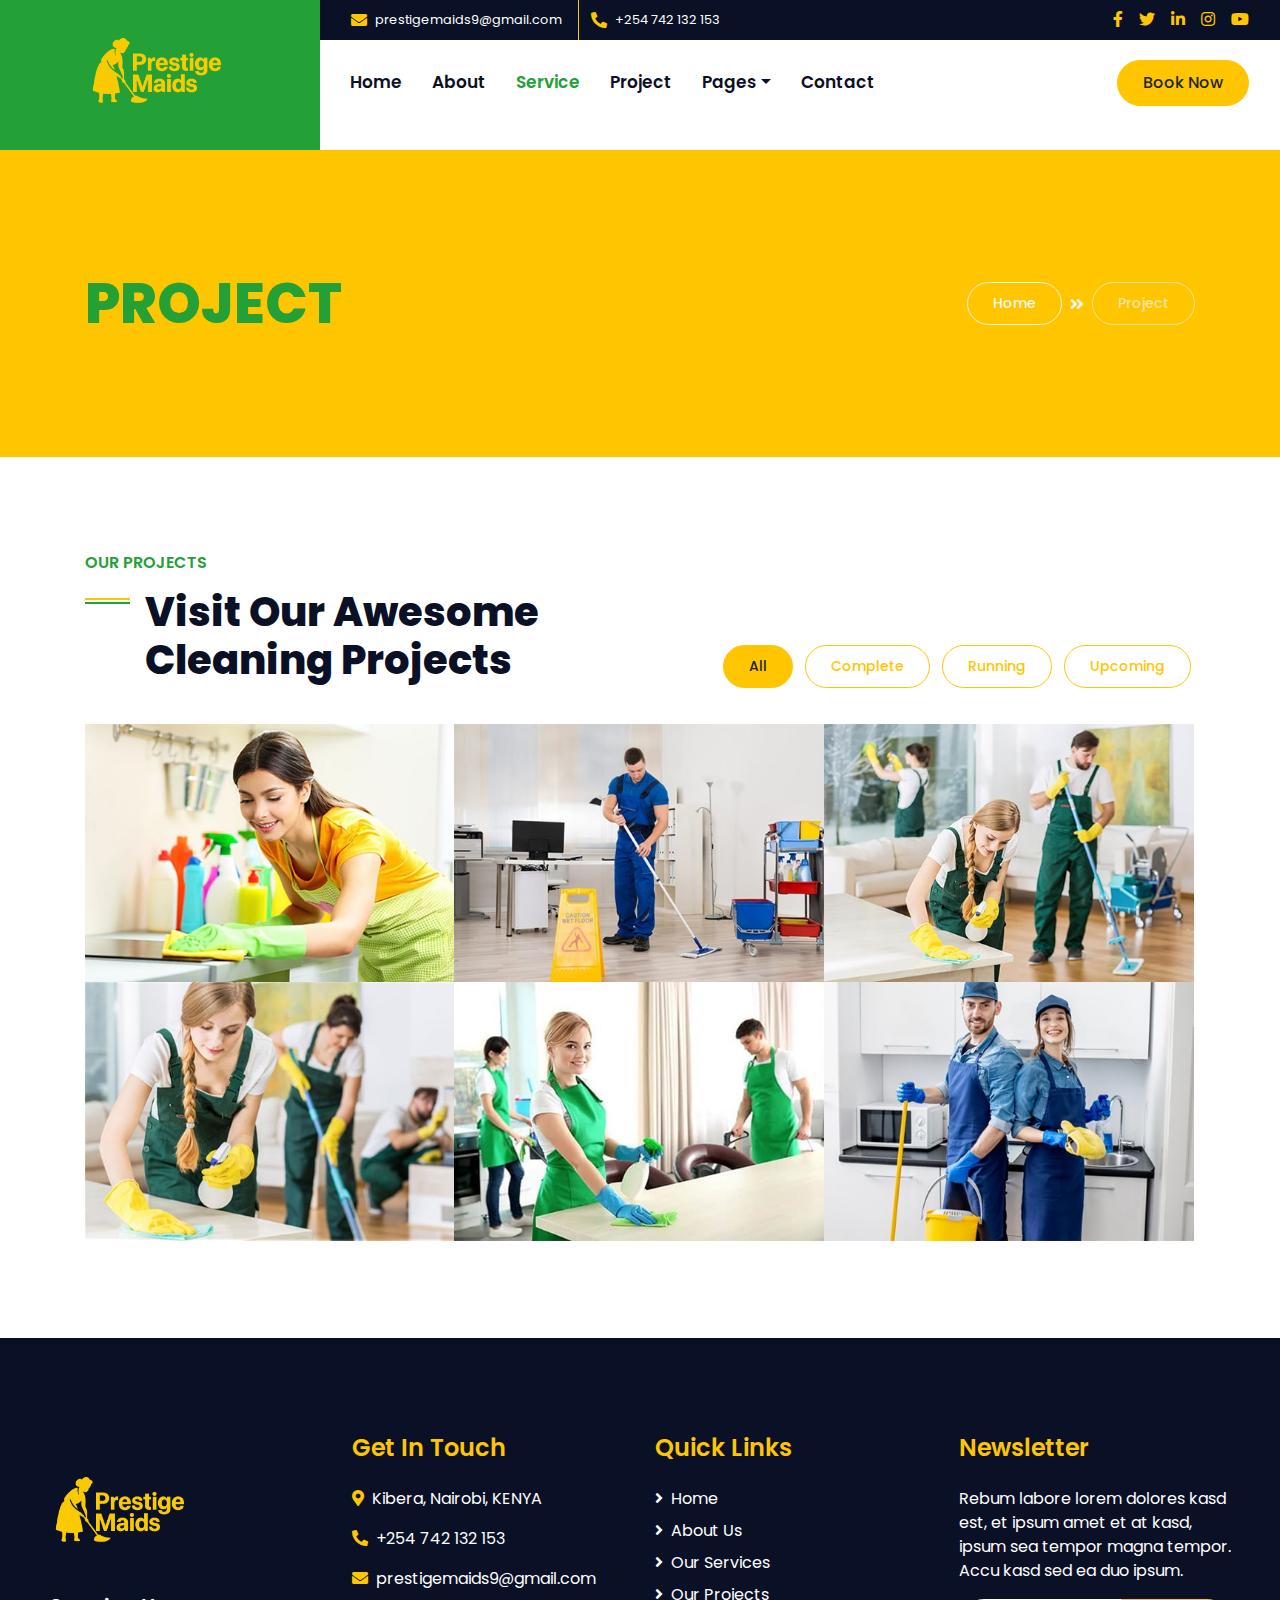
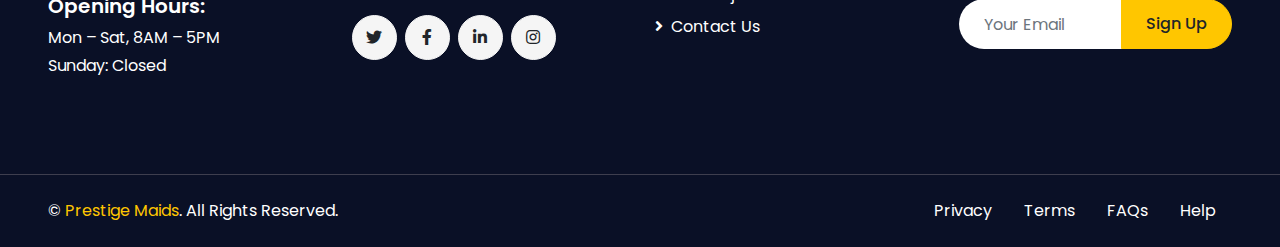
<file: project.html>
<!DOCTYPE html>
<html lang="en">

<head>
    <meta charset="utf-8">
     <link rel="icon" type="image/png" href="img/Copilot_20250617_131307.png">
    <title>Prestige Maids - Cleaning Services</title>
    <meta content="width=device-width, initial-scale=1.0" name="viewport">
    <meta content="Free HTML Templates" name="keywords">
    <meta content="Free HTML Templates" name="description">

    <!-- Favicon -->
    <link href="img/favicon.ico" rel="icon">

    <!-- Google Web Fonts -->
    <link rel="preconnect" href="https://fonts.gstatic.com">
    <link href="https://fonts.googleapis.com/css2?family=Poppins:wght@400;500;600;700;800&display=swap" rel="stylesheet">

    <!-- Font Awesome -->
    <link href="https://cdnjs.cloudflare.com/ajax/libs/font-awesome/5.10.0/css/all.min.css" rel="stylesheet">

    <!-- Libraries Stylesheet -->
    <link href="lib/owlcarousel/assets/owl.carousel.min.css" rel="stylesheet">
    <link href="lib/lightbox/css/lightbox.min.css" rel="stylesheet">

    <!-- Customized Bootstrap Stylesheet -->
    <link href="css/style.css" rel="stylesheet">
</head>

<body>
   <!-- Header Start -->
    <div class="container-fluid">
        <div class="row">
            <div class="col-lg-3 bg-secondary d-none d-lg-block">
                <a href="" class="navbar-brand w-100 h-100 m-0 p-0 d-flex align-items-center justify-content-center">
                    <img src="img/Copilot_20250617_131307.png" alt="Your Logo" class="img-fluid" style="max-height: 150px;">
                </a>
            </div>
            <div class="col-lg-9">
                <div class="row bg-dark d-none d-lg-flex">
                    <div class="col-lg-7 text-left text-white">
                        <div class="h-100 d-inline-flex align-items-center border-right border-primary py-2 px-3">
                            <i class="fa fa-envelope text-primary mr-2"></i>
                            <small>prestigemaids9@gmail.com</small>
                        </div>
                        <div class="h-100 d-inline-flex align-items-center py-2 px-2">
                            <i class="fa fa-phone-alt text-primary mr-2"></i>
                            <small>+254 742 132 153</small>
                        </div>
                    </div>
                    <div class="col-lg-5 text-right">
                        <div class="d-inline-flex align-items-center pr-2">
                            <a class="text-primary p-2" href="">
                                <i class="fab fa-facebook-f"></i>
                            </a>
                            <a class="text-primary p-2" href="">
                                <i class="fab fa-twitter"></i>
                            </a>
                            <a class="text-primary p-2" href="">
                                <i class="fab fa-linkedin-in"></i>
                            </a>
                            <a class="text-primary p-2" href="">
                                <i class="fab fa-instagram"></i>
                            </a>
                            <a class="text-primary p-2" href="">
                                <i class="fab fa-youtube"></i>
                            </a>
                        </div>
                    </div>
                </div>
                <nav class="navbar navbar-expand-lg bg-white navbar-light p-0">
                    <a href="" class="navbar-brand d-block d-lg-none">
                        <img src="img/Copilot_20250617_131307.png" alt="Your Logo" class="img-fluid" style="max-height: 150px;">
                    </a>
                    <button type="button" class="navbar-toggler" data-toggle="collapse" data-target="#navbarCollapse">
                        <span class="navbar-toggler-icon"></span>
                    </button>
                    <div class="collapse navbar-collapse justify-content-between" id="navbarCollapse">
                        <div class="navbar-nav mr-auto py-0">
                            <a href="index.html" class="nav-item nav-link">Home</a>
                            <a href="about.html" class="nav-item nav-link">About</a>
                            <a href="service.html" class="nav-item nav-link active">Service</a>
                            <a href="project.html" class="nav-item nav-link">Project</a>
                            <div class="nav-item dropdown">
                                <a href="#" class="nav-link dropdown-toggle" data-toggle="dropdown">Pages</a>
                                <div class="dropdown-menu rounded-0 m-0">
                                    <a href="blog.html" class="dropdown-item">Latest Blog</a>
                                    <a href="single.html" class="dropdown-item">Blog Detail</a>
                                </div>
                            </div>
                            <a href="contact.html" class="nav-item nav-link">Contact</a>
                        </div>
                        <a href="booking.html" class="btn btn-primary mr-3 d-none d-lg-block">Book Now</a>
                    </div>
                </nav>
            </div>
        </div>
    </div>
    <!-- Header End -->


    <!-- Page Header Start -->
    <div class="container-fluid bg-primary py-5 mb-5">
        <div class="container py-5">
            <div class="row align-items-center py-4">
                <div class="col-md-6 text-center text-md-left">
                    <h1 class="display-4 mb-4 mb-md-0 text-secondary text-uppercase">Project</h1>
                </div>
                <div class="col-md-6 text-center text-md-right">
                    <div class="d-inline-flex align-items-center">
                        <a class="btn btn-sm btn-outline-light" href="index.html">Home</a>
                        <i class="fas fa-angle-double-right text-light mx-2"></i>
                        <a class="btn btn-sm btn-outline-light disabled" href="">Project</a>
                    </div>
                </div>
            </div>
        </div>
    </div>
    <!-- Page Header End -->


    <!-- Portfolio Start -->
    <div class="container-fluid py-5">
        <div class="container">
            <div class="row align-items-end mb-4">
                <div class="col-lg-6">
                    <h6 class="text-secondary font-weight-semi-bold text-uppercase mb-3">Our Projects</h6>
                    <h1 class="section-title mb-3">Visit Our Awesome Cleaning Projects</h1>
                </div>
                <div class="col-lg-6 text-center text-lg-right">
                    <ul class="list-inline mb-2" id="portfolio-flters">
                        <li class="btn btn-sm btn-outline-primary m-1 active"  data-filter="*">All</li>
                        <li class="btn btn-sm btn-outline-primary m-1" data-filter=".first">Complete</li>
                        <li class="btn btn-sm btn-outline-primary m-1" data-filter=".second">Running</li>
                        <li class="btn btn-sm btn-outline-primary m-1" data-filter=".third">Upcoming</li>
                    </ul>
                </div>
            </div>
            <div class="row m-0 portfolio-container">
                <div class="col-lg-4 col-md-6 col-sm-12 p-0 portfolio-item first">
                    <div class="position-relative overflow-hidden">
                        <div class="portfolio-img">
                            <img class="img-fluid w-100" src="img/portfolio-1.jpg" alt="">
                        </div>
                        <div class="portfolio-text bg-primary">
                            <h4 class="font-weight-bold mb-4">Project Name</h4>
                            <div class="d-flex align-items-center justify-content-center">
                                <a class="btn btn-sm btn-secondary m-1" href="">
                                    <i class="fa fa-link"></i>
                                </a>
                                <a class="btn btn-sm btn-secondary m-1" href="img/portfolio-1.jpg" data-lightbox="portfolio">
                                    <i class="fa fa-eye"></i>
                                </a>
                            </div>
                        </div>
                    </div>
                </div>
                <div class="col-lg-4 col-md-6 col-sm-12 p-0 portfolio-item second">
                    <div class="position-relative overflow-hidden">
                        <div class="portfolio-img">
                            <img class="img-fluid w-100" src="img/portfolio-2.jpg" alt="">
                        </div>
                        <div class="portfolio-text bg-primary">
                            <h4 class="font-weight-bold mb-4">Project Name</h4>
                            <div class="d-flex align-items-center justify-content-center">
                                <a class="btn btn-sm btn-secondary m-1" href="">
                                    <i class="fa fa-link"></i>
                                </a>
                                <a class="btn btn-sm btn-secondary m-1" href="img/portfolio-2.jpg" data-lightbox="portfolio">
                                    <i class="fa fa-eye"></i>
                                </a>
                            </div>
                        </div>
                    </div>
                </div>
                <div class="col-lg-4 col-md-6 col-sm-12 p-0 portfolio-item third">
                    <div class="position-relative overflow-hidden">
                        <div class="portfolio-img">
                            <img class="img-fluid w-100" src="img/portfolio-3.jpg" alt="">
                        </div>
                        <div class="portfolio-text bg-primary">
                            <h4 class="font-weight-bold mb-4">Project Name</h4>
                            <div class="d-flex align-items-center justify-content-center">
                                <a class="btn btn-sm btn-secondary m-1" href="">
                                    <i class="fa fa-link"></i>
                                </a>
                                <a class="btn btn-sm btn-secondary m-1" href="img/portfolio-3.jpg" data-lightbox="portfolio">
                                    <i class="fa fa-eye"></i>
                                </a>
                            </div>
                        </div>
                    </div>
                </div>
                <div class="col-lg-4 col-md-6 col-sm-12 p-0 portfolio-item first">
                    <div class="position-relative overflow-hidden">
                        <div class="portfolio-img">
                            <img class="img-fluid w-100" src="img/portfolio-4.jpg" alt="">
                        </div>
                        <div class="portfolio-text bg-primary">
                            <h4 class="font-weight-bold mb-4">Project Name</h4>
                            <div class="d-flex align-items-center justify-content-center">
                                <a class="btn btn-sm btn-secondary m-1" href="">
                                    <i class="fa fa-link"></i>
                                </a>
                                <a class="btn btn-sm btn-secondary m-1" href="img/portfolio-4.jpg" data-lightbox="portfolio">
                                    <i class="fa fa-eye"></i>
                                </a>
                            </div>
                        </div>
                    </div>
                </div>
                <div class="col-lg-4 col-md-6 col-sm-12 p-0 portfolio-item second">
                    <div class="position-relative overflow-hidden">
                        <div class="portfolio-img">
                            <img class="img-fluid w-100" src="img/portfolio-5.jpg" alt="">
                        </div>
                        <div class="portfolio-text bg-primary">
                            <h4 class="font-weight-bold mb-4">Project Name</h4>
                            <div class="d-flex align-items-center justify-content-center">
                                <a class="btn btn-sm btn-secondary m-1" href="">
                                    <i class="fa fa-link"></i>
                                </a>
                                <a class="btn btn-sm btn-secondary m-1" href="img/portfolio-5.jpg" data-lightbox="portfolio">
                                    <i class="fa fa-eye"></i>
                                </a>
                            </div>
                        </div>
                    </div>
                </div>
                <div class="col-lg-4 col-md-6 col-sm-12 p-0 portfolio-item third">
                    <div class="position-relative overflow-hidden">
                        <div class="portfolio-img">
                            <img class="img-fluid w-100" src="img/portfolio-6.jpg" alt="">
                        </div>
                        <div class="portfolio-text bg-primary">
                            <h4 class="font-weight-bold mb-4">Project Name</h4>
                            <div class="d-flex align-items-center justify-content-center">
                                <a class="btn btn-sm btn-secondary m-1" href="">
                                    <i class="fa fa-link"></i>
                                </a>
                                <a class="btn btn-sm btn-secondary m-1" href="img/portfolio-6.jpg" data-lightbox="portfolio">
                                    <i class="fa fa-eye"></i>
                                </a>
                            </div>
                        </div>
                    </div>
                </div>
            </div>
        </div>
        </div>
    </div>
    <!-- Portfolio End -->


    <!-- Footer Start -->
    <div class="container-fluid bg-dark text-white mt-5 py-5 px-sm-3 px-md-5">
        <div class="row pt-5">
            <div class="col-lg-3 col-md-6 mb-5">
                 <a href="index.html" class="navbar-brand">
                     <img src="img/Copilot_20250617_131307.png" alt="Your Logo" class="img-fluid" style="max-height: 150px;">
                </a>
                <h5 class="font-weight-semi-bold text-white mb-2">Opening Hours:</h5>
                <p class="mb-1">Mon – Sat, 8AM – 5PM</p>
                <p class="mb-0">Sunday: Closed</p>
            </div>
            <div class="col-lg-3 col-md-6 mb-5">
                <h4 class="font-weight-semi-bold text-primary mb-4">Get In Touch</h4>
                <p><i class="fa fa-map-marker-alt text-primary mr-2"></i>Kibera, Nairobi, KENYA</p>
                <p><i class="fa fa-phone-alt text-primary mr-2"></i>+254 742 132 153</p>
                <p><i class="fa fa-envelope text-primary mr-2"></i>prestigemaids9@gmail.com</p>
                <div class="d-flex justify-content-start mt-4">
                    <a class="btn btn-light btn-social mr-2" href="#"><i class="fab fa-twitter"></i></a>
                    <a class="btn btn-light btn-social mr-2" href="#"><i class="fab fa-facebook-f"></i></a>
                    <a class="btn btn-light btn-social mr-2" href="#"><i class="fab fa-linkedin-in"></i></a>
                    <a class="btn btn-light btn-social" href="#"><i class="fab fa-instagram"></i></a>
                </div>
            </div>
            <div class="col-lg-3 col-md-6 mb-5">
                <h4 class="font-weight-semi-bold text-primary mb-4">Quick Links</h4>
                <div class="d-flex flex-column justify-content-start">
                    <a class="text-white mb-2" href="index.html"><i class="fa fa-angle-right mr-2"></i>Home</a>
                    <a class="text-white mb-2" href="about.html"><i class="fa fa-angle-right mr-2"></i>About Us</a>
                    <a class="text-white mb-2" href="service.html"><i class="fa fa-angle-right mr-2"></i>Our Services</a>
                    <a class="text-white mb-2" href="project.html"><i class="fa fa-angle-right mr-2"></i>Our Projects</a>
                    <a class="text-white" href="contact.html"><i class="fa fa-angle-right mr-2"></i>Contact Us</a>
                </div>
            </div>
            <div class="col-lg-3 col-md-6 mb-5">
                <h4 class="font-weight-semi-bold text-primary mb-4">Newsletter</h4>
                <p>Rebum labore lorem dolores kasd est, et ipsum amet et at kasd, ipsum sea tempor magna tempor. Accu kasd sed ea duo ipsum.</p>
                <div class="w-100">
                    <div class="input-group">
                        <input type="text" class="form-control border-0" style="padding: 25px;" placeholder="Your Email">
                        <div class="input-group-append">
                            <button class="btn btn-primary px-4">Sign Up</button>
                        </div>
                    </div>
                </div>
            </div>
        </div>
    </div>
    <div class="container-fluid bg-dark text-white border-top py-4 px-sm-3 px-md-5" style="border-color: #3E3E4E !important;">
        <div class="row">
            <div class="col-lg-6 text-center text-md-left mb-3 mb-md-0">
                <p class="m-0 text-white">&copy; <a href="#">Prestige Maids</a>. All Rights Reserved.</a>
                </p>
            </div>
            <div class="col-lg-6 text-center text-md-right">
                <ul class="nav d-inline-flex">
                    <li class="nav-item">
                        <a class="nav-link text-white py-0" href="#">Privacy</a>
                    </li>
                    <li class="nav-item">
                        <a class="nav-link text-white py-0" href="#">Terms</a>
                    </li>
                    <li class="nav-item">
                        <a class="nav-link text-white py-0" href="#">FAQs</a>
                    </li>
                    <li class="nav-item">
                        <a class="nav-link text-white py-0" href="#">Help</a>
                    </li>
                </ul>
            </div>
        </div>
    </div>
    <!-- Footer End -->


    <!-- Back to Top -->
    <a href="#" class="btn btn-primary px-3 back-to-top"><i class="fa fa-angle-double-up"></i></a>


    <!-- JavaScript Libraries -->
    <script src="https://code.jquery.com/jquery-3.4.1.min.js"></script>
    <script src="https://stackpath.bootstrapcdn.com/bootstrap/4.4.1/js/bootstrap.bundle.min.js"></script>
    <script src="lib/easing/easing.min.js"></script>
    <script src="lib/waypoints/waypoints.min.js"></script>
    <script src="lib/counterup/counterup.min.js"></script>
    <script src="lib/owlcarousel/owl.carousel.min.js"></script>
    <script src="lib/isotope/isotope.pkgd.min.js"></script>
    <script src="lib/lightbox/js/lightbox.min.js"></script>

    <!-- Contact Javascript File -->
    <script src="mail/jqBootstrapValidation.min.js"></script>
    <script src="mail/contact.js"></script>

    <!-- Template Javascript -->
    <script src="js/main.js"></script>
</body>

</html>
</file>
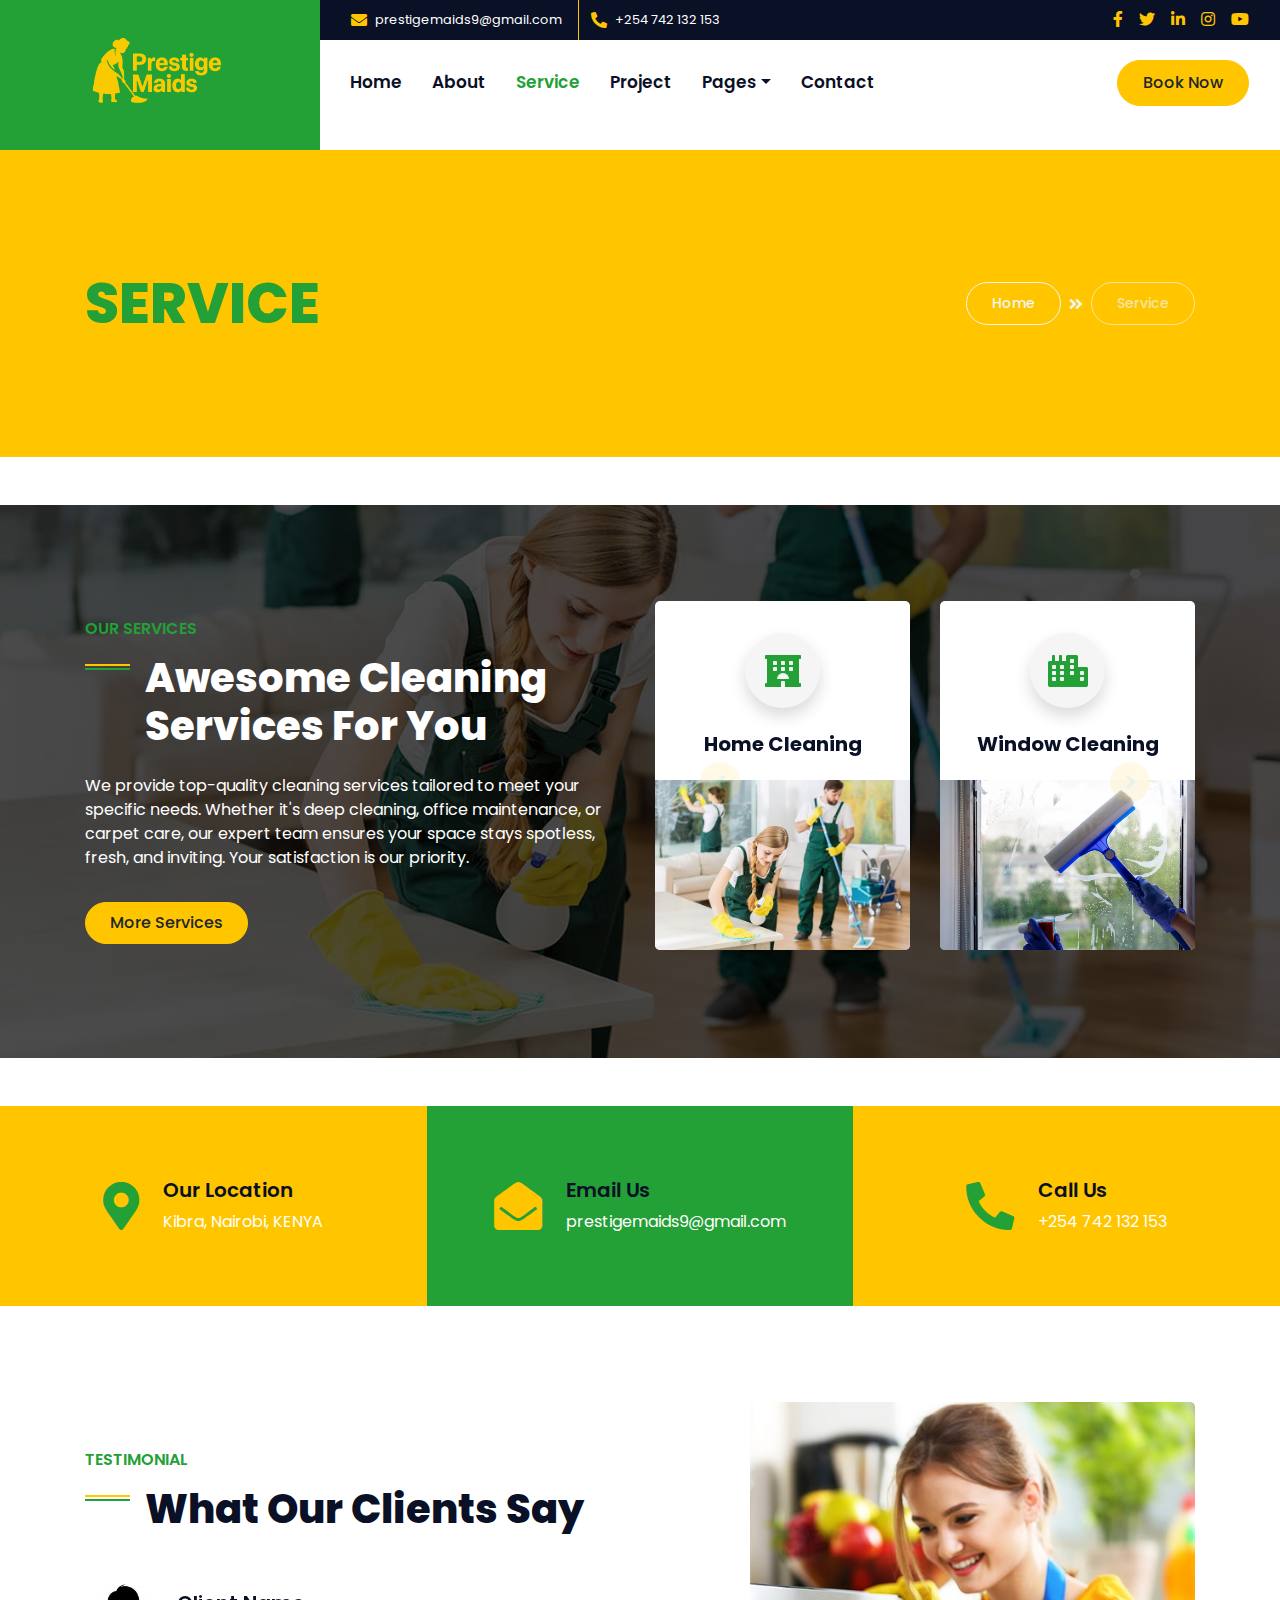
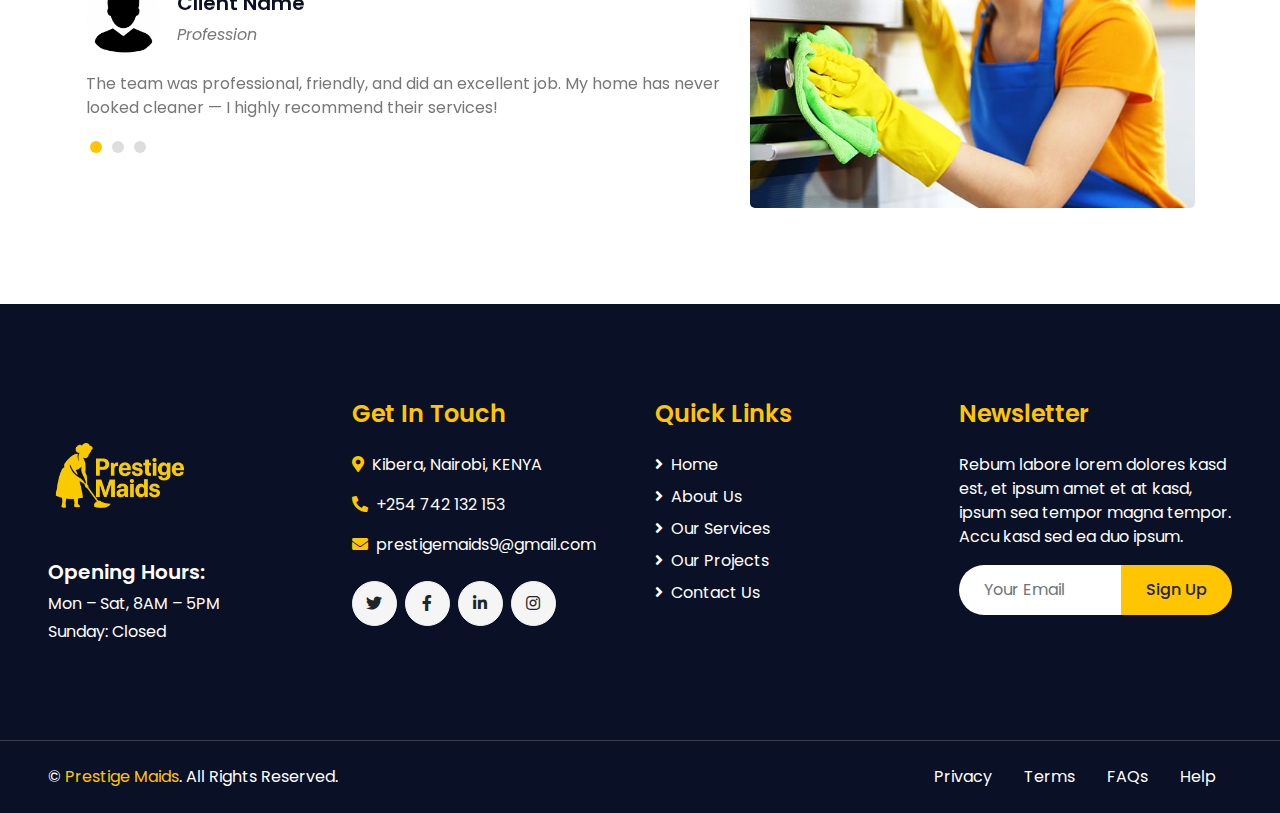
<file: service.html>
<!DOCTYPE html>
<html lang="en">

<head>
    <meta charset="utf-8">
     <link rel="icon" type="image/png" href="img/Copilot_20250617_131307.png">
    <title>Prestige Maids - Cleaning Services </title>
    <meta content="width=device-width, initial-scale=1.0" name="viewport">
    <meta content="Free HTML Templates" name="keywords">
    <meta content="Free HTML Templates" name="description">

    <!-- Favicon -->
    <link href="img/favicon.ico" rel="icon">

    <!-- Google Web Fonts -->
    <link rel="preconnect" href="https://fonts.gstatic.com">
    <link href="https://fonts.googleapis.com/css2?family=Poppins:wght@400;500;600;700;800&display=swap" rel="stylesheet">

    <!-- Font Awesome -->
    <link href="https://cdnjs.cloudflare.com/ajax/libs/font-awesome/5.10.0/css/all.min.css" rel="stylesheet">

    <!-- Libraries Stylesheet -->
    <link href="lib/owlcarousel/assets/owl.carousel.min.css" rel="stylesheet">
    <link href="lib/lightbox/css/lightbox.min.css" rel="stylesheet">

    <!-- Customized Bootstrap Stylesheet -->
    <link href="css/style.css" rel="stylesheet">
</head>

<body>
    <!-- Header Start -->
    <div class="container-fluid">
        <div class="row">
            <div class="col-lg-3 bg-secondary d-none d-lg-block">
                <a href="" class="navbar-brand w-100 h-100 m-0 p-0 d-flex align-items-center justify-content-center">
                    <img src="img/Copilot_20250617_131307.png" alt="Your Logo" class="img-fluid" style="max-height: 150px;">
                </a>
            </div>
            <div class="col-lg-9">
                <div class="row bg-dark d-none d-lg-flex">
                    <div class="col-lg-7 text-left text-white">
                        <div class="h-100 d-inline-flex align-items-center border-right border-primary py-2 px-3">
                            <i class="fa fa-envelope text-primary mr-2"></i>
                            <small>prestigemaids9@gmail.com</small>
                        </div>
                        <div class="h-100 d-inline-flex align-items-center py-2 px-2">
                            <i class="fa fa-phone-alt text-primary mr-2"></i>
                            <small>+254 742 132 153</small>
                        </div>
                    </div>
                    <div class="col-lg-5 text-right">
                        <div class="d-inline-flex align-items-center pr-2">
                            <a class="text-primary p-2" href="">
                                <i class="fab fa-facebook-f"></i>
                            </a>
                            <a class="text-primary p-2" href="">
                                <i class="fab fa-twitter"></i>
                            </a>
                            <a class="text-primary p-2" href="">
                                <i class="fab fa-linkedin-in"></i>
                            </a>
                            <a class="text-primary p-2" href="">
                                <i class="fab fa-instagram"></i>
                            </a>
                            <a class="text-primary p-2" href="">
                                <i class="fab fa-youtube"></i>
                            </a>
                        </div>
                    </div>
                </div>
                <nav class="navbar navbar-expand-lg bg-white navbar-light p-0">
                    <a href="" class="navbar-brand d-block d-lg-none">
                        <img src="img/Copilot_20250617_131307.png" alt="Your Logo" class="img-fluid" style="max-height: 150px;">
                    </a>
                    <button type="button" class="navbar-toggler" data-toggle="collapse" data-target="#navbarCollapse">
                        <span class="navbar-toggler-icon"></span>
                    </button>
                    <div class="collapse navbar-collapse justify-content-between" id="navbarCollapse">
                        <div class="navbar-nav mr-auto py-0">
                            <a href="index.html" class="nav-item nav-link">Home</a>
                            <a href="about.html" class="nav-item nav-link">About</a>
                            <a href="service.html" class="nav-item nav-link active">Service</a>
                            <a href="project.html" class="nav-item nav-link">Project</a>
                            <div class="nav-item dropdown">
                                <a href="#" class="nav-link dropdown-toggle" data-toggle="dropdown">Pages</a>
                                <div class="dropdown-menu rounded-0 m-0">
                                    <a href="blog.html" class="dropdown-item">Latest Blog</a>
                                    <a href="single.html" class="dropdown-item">Blog Detail</a>
                                </div>
                            </div>
                            <a href="contact.html" class="nav-item nav-link">Contact</a>
                        </div>
                        <a href="booking.html" class="btn btn-primary mr-3 d-none d-lg-block">Book Now</a>
                    </div>
                </nav>
            </div>
        </div>
    </div>
    <!-- Header End -->


    <!-- Page Header Start -->
    <div class="container-fluid bg-primary py-5 mb-5">
        <div class="container py-5">
            <div class="row align-items-center py-4">
                <div class="col-md-6 text-center text-md-left">
                    <h1 class="display-4 mb-4 mb-md-0 text-secondary text-uppercase">Service</h1>
                </div>
                <div class="col-md-6 text-center text-md-right">
                    <div class="d-inline-flex align-items-center">
                        <a class="btn btn-sm btn-outline-light" href="index.html">Home</a>
                        <i class="fas fa-angle-double-right text-light mx-2"></i>
                        <a class="btn btn-sm btn-outline-light disabled" href="">Service</a>
                    </div>
                </div>
            </div>
        </div>
    </div>
    <!-- Page Header End -->


    <!-- Services Start -->
    <div class="container-fluid bg-service py-5">
        <div class="container py-5">
            <div class="row align-items-center">
                <div class="col-lg-6">
                    <h6 class="text-secondary font-weight-semi-bold text-uppercase mb-3">Our Services</h6>
                    <h1 class="mb-4 section-title text-white">Awesome Cleaning Services For You</h1>
                    <p class="text-white">We provide top-quality cleaning services tailored to meet your specific needs. Whether it's deep cleaning, office maintenance, or carpet care, our expert team ensures your space stays spotless, fresh, and inviting. Your satisfaction is our priority.</p>
                    <a href="service.html" class="btn btn-primary mt-3 py-2 px-4">More Services</a>
                </div>
                <div class="col-lg-6 pt-5 pt-lg-0">
                    <div class="owl-carousel service-carousel position-relative">
                        <div class="d-flex flex-column align-items-center text-center bg-white rounded overflow-hidden pt-4">
                            <div class="icon-box bg-light text-secondary shadow mt-2 mb-4">
                                <i class="fa fa-2x fa-hotel"></i>
                            </div>
                            <h5 class="font-weight-bold mb-4 px-4">Home Cleaning</h5>
                            <img src="img/blog-1.jpg" alt="">
                        </div>
                        <div class="d-flex flex-column align-items-center text-center bg-white rounded overflow-hidden pt-4">
                            <div class="icon-box bg-light text-secondary shadow mt-2 mb-4">
                                <i class="fa fa-2x fa-city"></i>
                            </div>
                            <h5 class="font-weight-bold mb-4 px-4">Window Cleaning</h5>
                            <img src="img/window-cleaning.webp" alt="">
                        </div>
                        <div class="d-flex flex-column align-items-center text-center bg-white rounded overflow-hidden pt-4">
                            <div class="icon-box bg-light text-secondary shadow mt-2 mb-4">
                                <i class="fa fa-2x fa-spa"></i>
                            </div>
                            <h5 class="font-weight-bold mb-4 px-4">Carpet Cleaning</h5>
                            <img src="img/OIP.jpg" alt="">
                        </div>
                         <div class="d-flex flex-column align-items-center text-center bg-white rounded overflow-hidden pt-4">
                            <div class="icon-box bg-light text-secondary shadow mt-2 mb-4">
                                <i class="fa fa-2x fa-building"></i>
                            </div>
                            <h5 class="font-weight-bold mb-4 px-4">Office Cleaning</h5>
                            <img src="img/office cleaning.jpg" alt="">
                        </div>
                        <div class="d-flex flex-column align-items-center text-center bg-white rounded overflow-hidden pt-4">
                            <div class="icon-box bg-light text-secondary shadow mt-2 mb-4">
                                <i class="fa fa-2x fa-tools"></i>
                            </div>
                            <h5 class="font-weight-bold mb-4 px-4">Post-Constraction Cleaning</h5>
                            <img src="img/R.jpg" alt="">
                        </div>
                        <div class="d-flex flex-column align-items-center text-center bg-white rounded overflow-hidden pt-4">
                            <div class="icon-box bg-light text-secondary shadow mt-2 mb-4">
                                <i class="fa fa-2x fa-tshirt"></i>
                            </div>
                            <h5 class="font-weight-bold mb-4 px-4">Laundry</h5>
                            <img src="img/laundry-services-desktop.webp" alt="">
                        </div>
                        <div class="d-flex flex-column align-items-center text-center bg-white rounded overflow-hidden pt-4">
                            <div class="icon-box bg-light text-secondary shadow mt-2 mb-4">
                                <i class="fa fa-2x fa-box"></i>
                            </div>
                            <h5 class="font-weight-bold mb-4 px-4">Move-In/Move-Out</h5>
                            <img src="img/move in.jpg" alt="">
                        </div>
                    </div>
                </div>
            </div>
        </div>
    </div>
    <!-- Services End -->


    <!-- Contact Info Start -->
    <div class="container-fluid py-5 contact-info">
        <div class="row">
            <div class="col-lg-4 p-0">
                <div class="contact-info-item d-flex align-items-center justify-content-center bg-primary text-white py-4 py-lg-0">
                    <i class="fa fa-3x fa-map-marker-alt text-secondary mr-4"></i>
                    <div class="">
                        <h5 class="mb-2">Our Location</h5>
                        <p class="m-0">Kibra, Nairobi, KENYA</p>
                    </div>
                </div>
            </div>
            <div class="col-lg-4 p-0">
                <div class="contact-info-item d-flex align-items-center justify-content-center bg-secondary text-white py-4 py-lg-0">
                    <i class="fa fa-3x fa-envelope-open text-primary mr-4"></i>
                    <div class="">
                        <h5 class="mb-2">Email Us</h5>
                        <p class="m-0">prestigemaids9@gmail.com</p>
                    </div>
                </div>
            </div>
            <div class="col-lg-4 p-0">
                <div class="contact-info-item d-flex align-items-center justify-content-center bg-primary text-white py-4 py-lg-0">
                    <i class="fa fa-3x fa-phone-alt text-secondary mr-4"></i>
                    <div class="">
                        <h5 class="mb-2">Call Us</h5>
                        <p class="m-0">+254 742 132 153</p>
                    </div>
                </div>
            </div>
        </div>
    </div>
    <!-- Contact Info End -->


    <!-- Testimonial Start -->
    <div class="container-fluid py-5">
        <div class="container">
            <div class="row">
                <div class="col-lg-7 pt-lg-5 pb-5">
                    <h6 class="text-secondary font-weight-semi-bold text-uppercase mb-3">Testimonial</h6>
                    <h1 class="section-title mb-5">What Our Clients Say</h1>
                    <div class="owl-carousel testimonial-carousel position-relative">
                        <div class="d-flex flex-column">
                            <div class="d-flex align-items-center mb-3">
                                <img class="img-fluid" src="img/2--512.webp" alt="">
                                <div class="ml-3">
                                    <h5>Client Name</h5>
                                    <i>Profession</i>
                                </div>
                            </div>
                            <p>The team was professional, friendly, and did an excellent job. My home has never looked cleaner — I highly recommend their services!</p>
                        </div>
                        <div class="d-flex flex-column">
                            <div class="d-flex align-items-center mb-3">
                                <img class="img-fluid" src="img/2--512.webp" alt="">
                                <div class="ml-3">
                                    <h5>Client Name</h5>
                                    <i>Profession</i>
                                </div>
                            </div>
                            <p>We hired Prestige Maids for our office cleaning and were amazed by the results. They were punctual, thorough, and left everything spotless.</p>
                        </div>
                        <div class="d-flex flex-column">
                            <div class="d-flex align-items-center mb-3">
                                <img class="img-fluid" src="img/2--512.webp" alt="">
                                <div class="ml-3">
                                    <h5>Client Name</h5>
                                    <i>Profession</i>
                                </div>
                            </div>
                            <p>They made our move-out stress-free by leaving the apartment sparkling clean. The attention to detail was impressive and the service was top-notch.</p>
                        </div>
                    </div>
                </div>
                <div class="col-lg-5" style="min-height: 400px;">
                    <div class="position-relative h-100 rounded overflow-hidden">
                        <img class="position-absolute w-100 h-100" src="img/testimonial.jpg" style="object-fit: cover;">
                    </div>
                </div>
            </div>
        </div>
    </div>
    <!-- Testimonial End -->


    <!-- Footer Start -->
    <div class="container-fluid bg-dark text-white mt-5 py-5 px-sm-3 px-md-5">
        <div class="row pt-5">
            <div class="col-lg-3 col-md-6 mb-5">
                 <a href="index.html" class="navbar-brand">
                     <img src="img/Copilot_20250617_131307.png" alt="Your Logo" class="img-fluid" style="max-height: 150px;">
                </a>
                <h5 class="font-weight-semi-bold text-white mb-2">Opening Hours:</h5>
                <p class="mb-1">Mon – Sat, 8AM – 5PM</p>
                <p class="mb-0">Sunday: Closed</p>
            </div>
            <div class="col-lg-3 col-md-6 mb-5">
                <h4 class="font-weight-semi-bold text-primary mb-4">Get In Touch</h4>
                <p><i class="fa fa-map-marker-alt text-primary mr-2"></i>Kibera, Nairobi, KENYA</p>
                <p><i class="fa fa-phone-alt text-primary mr-2"></i>+254 742 132 153</p>
                <p><i class="fa fa-envelope text-primary mr-2"></i>prestigemaids9@gmail.com</p>
                <div class="d-flex justify-content-start mt-4">
                    <a class="btn btn-light btn-social mr-2" href="#"><i class="fab fa-twitter"></i></a>
                    <a class="btn btn-light btn-social mr-2" href="#"><i class="fab fa-facebook-f"></i></a>
                    <a class="btn btn-light btn-social mr-2" href="#"><i class="fab fa-linkedin-in"></i></a>
                    <a class="btn btn-light btn-social" href="#"><i class="fab fa-instagram"></i></a>
                </div>
            </div>
            <div class="col-lg-3 col-md-6 mb-5">
                <h4 class="font-weight-semi-bold text-primary mb-4">Quick Links</h4>
                <div class="d-flex flex-column justify-content-start">
                    <a class="text-white mb-2" href="index.html"><i class="fa fa-angle-right mr-2"></i>Home</a>
                    <a class="text-white mb-2" href="about.html"><i class="fa fa-angle-right mr-2"></i>About Us</a>
                    <a class="text-white mb-2" href="service.html"><i class="fa fa-angle-right mr-2"></i>Our Services</a>
                    <a class="text-white mb-2" href="project.html"><i class="fa fa-angle-right mr-2"></i>Our Projects</a>
                    <a class="text-white" href="contact.html"><i class="fa fa-angle-right mr-2"></i>Contact Us</a>
                </div>
            </div>
            <div class="col-lg-3 col-md-6 mb-5">
                <h4 class="font-weight-semi-bold text-primary mb-4">Newsletter</h4>
                <p>Rebum labore lorem dolores kasd est, et ipsum amet et at kasd, ipsum sea tempor magna tempor. Accu kasd sed ea duo ipsum.</p>
                <div class="w-100">
                    <div class="input-group">
                        <input type="text" class="form-control border-0" style="padding: 25px;" placeholder="Your Email">
                        <div class="input-group-append">
                            <button class="btn btn-primary px-4">Sign Up</button>
                        </div>
                    </div>
                </div>
            </div>
        </div>
    </div>
    <div class="container-fluid bg-dark text-white border-top py-4 px-sm-3 px-md-5" style="border-color: #3E3E4E !important;">
        <div class="row">
            <div class="col-lg-6 text-center text-md-left mb-3 mb-md-0">
                <p class="m-0 text-white">&copy; <a href="#">Prestige Maids</a>. All Rights Reserved.</a>
                </p>
            </div>
            <div class="col-lg-6 text-center text-md-right">
                <ul class="nav d-inline-flex">
                    <li class="nav-item">
                        <a class="nav-link text-white py-0" href="#">Privacy</a>
                    </li>
                    <li class="nav-item">
                        <a class="nav-link text-white py-0" href="#">Terms</a>
                    </li>
                    <li class="nav-item">
                        <a class="nav-link text-white py-0" href="#">FAQs</a>
                    </li>
                    <li class="nav-item">
                        <a class="nav-link text-white py-0" href="#">Help</a>
                    </li>
                </ul>
            </div>
        </div>
    </div>
    <!-- Footer End -->


    <!-- Back to Top -->
    <a href="#" class="btn btn-primary px-3 back-to-top"><i class="fa fa-angle-double-up"></i></a>


    <!-- JavaScript Libraries -->
    <script src="https://code.jquery.com/jquery-3.4.1.min.js"></script>
    <script src="https://stackpath.bootstrapcdn.com/bootstrap/4.4.1/js/bootstrap.bundle.min.js"></script>
    <script src="lib/easing/easing.min.js"></script>
    <script src="lib/waypoints/waypoints.min.js"></script>
    <script src="lib/counterup/counterup.min.js"></script>
    <script src="lib/owlcarousel/owl.carousel.min.js"></script>
    <script src="lib/isotope/isotope.pkgd.min.js"></script>
    <script src="lib/lightbox/js/lightbox.min.js"></script>

    <!-- Contact Javascript File -->
    <script src="mail/jqBootstrapValidation.min.js"></script>
    <script src="mail/contact.js"></script>

    <!-- Template Javascript -->
    <script src="js/main.js"></script>
</body>

</html>
</file>
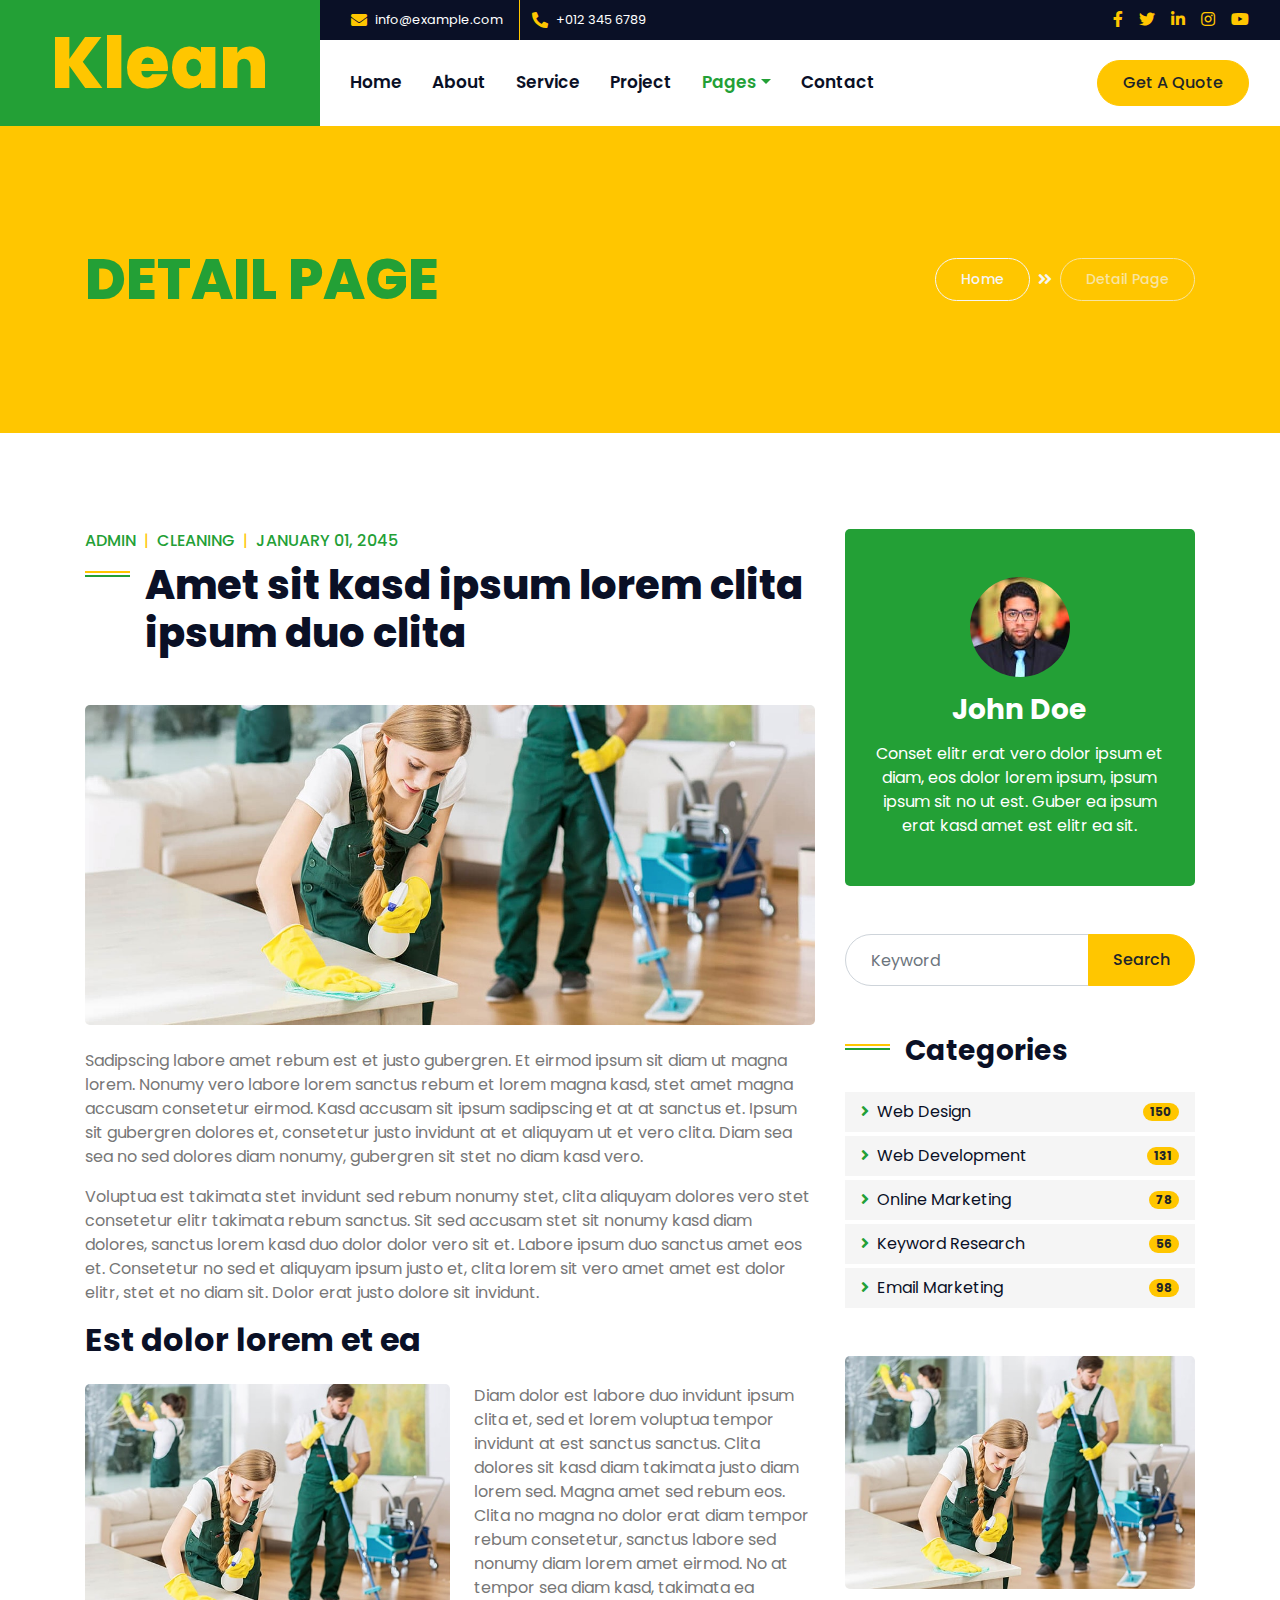
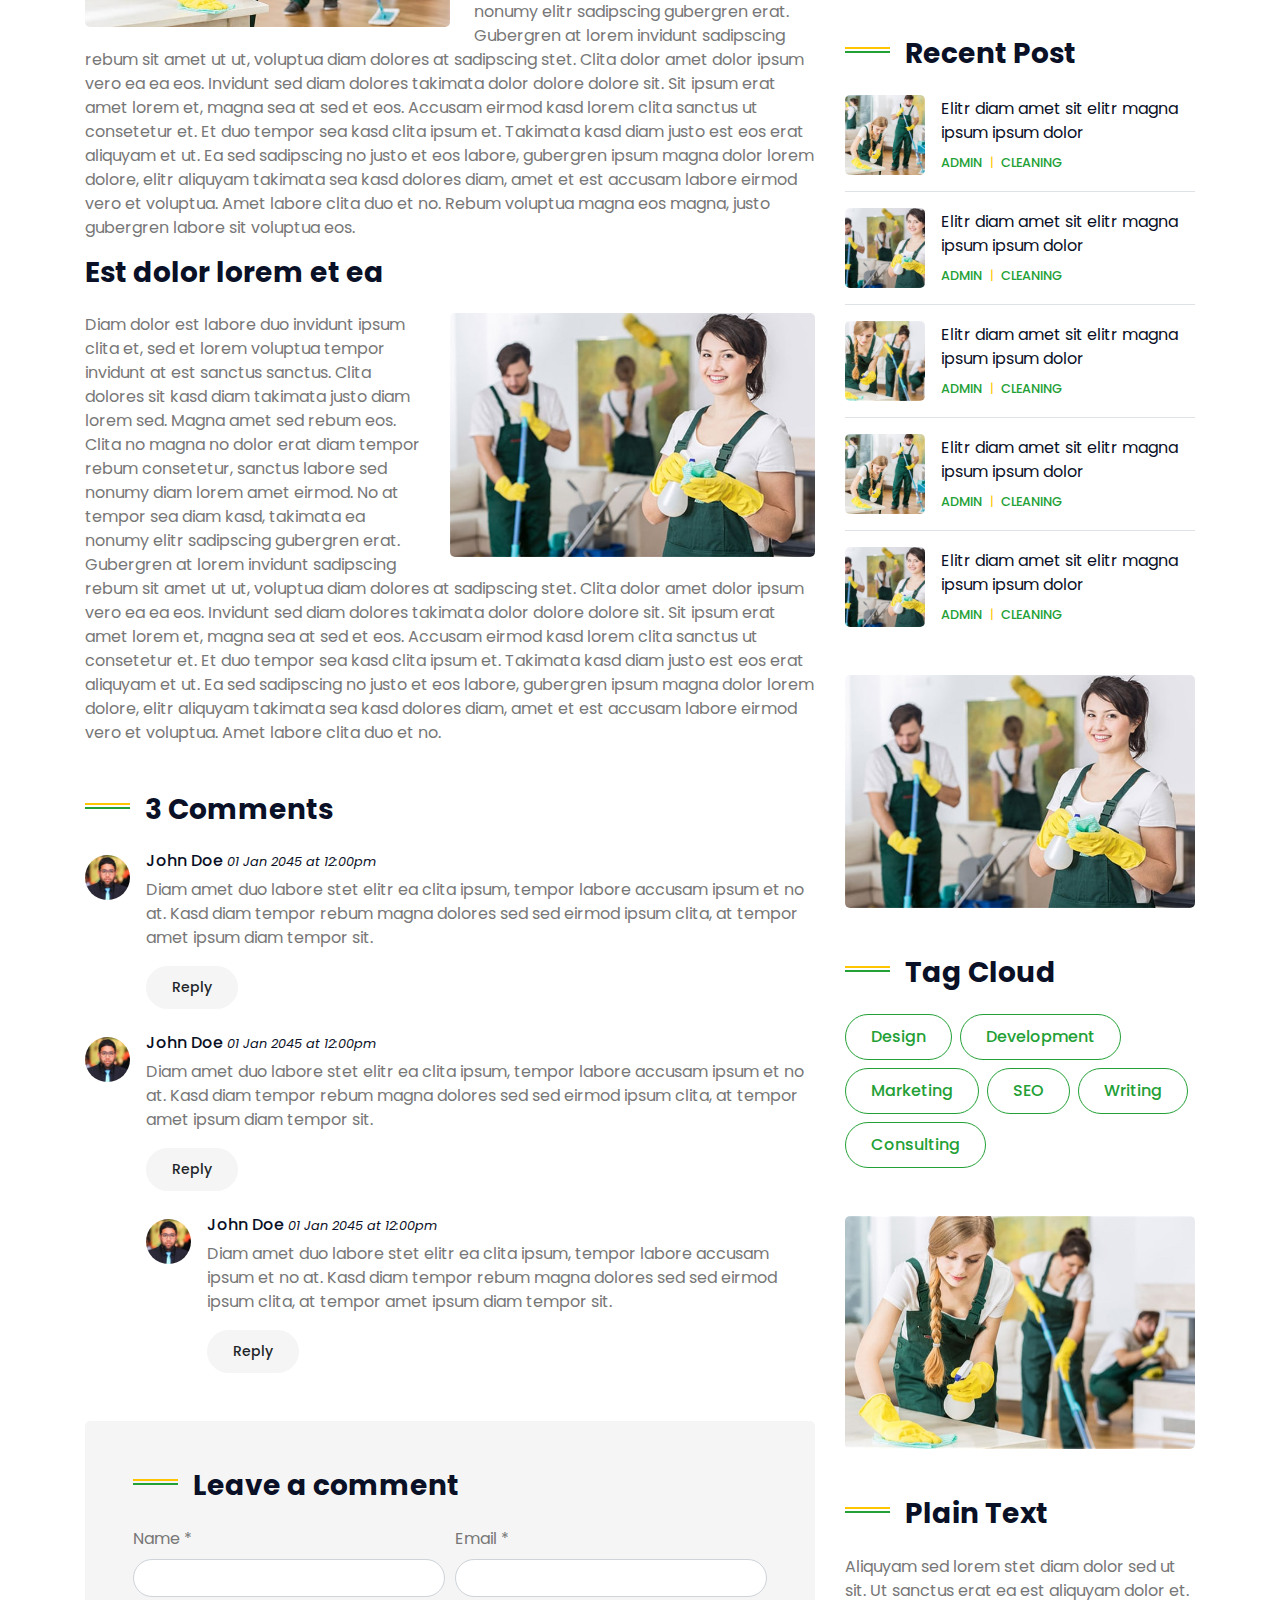
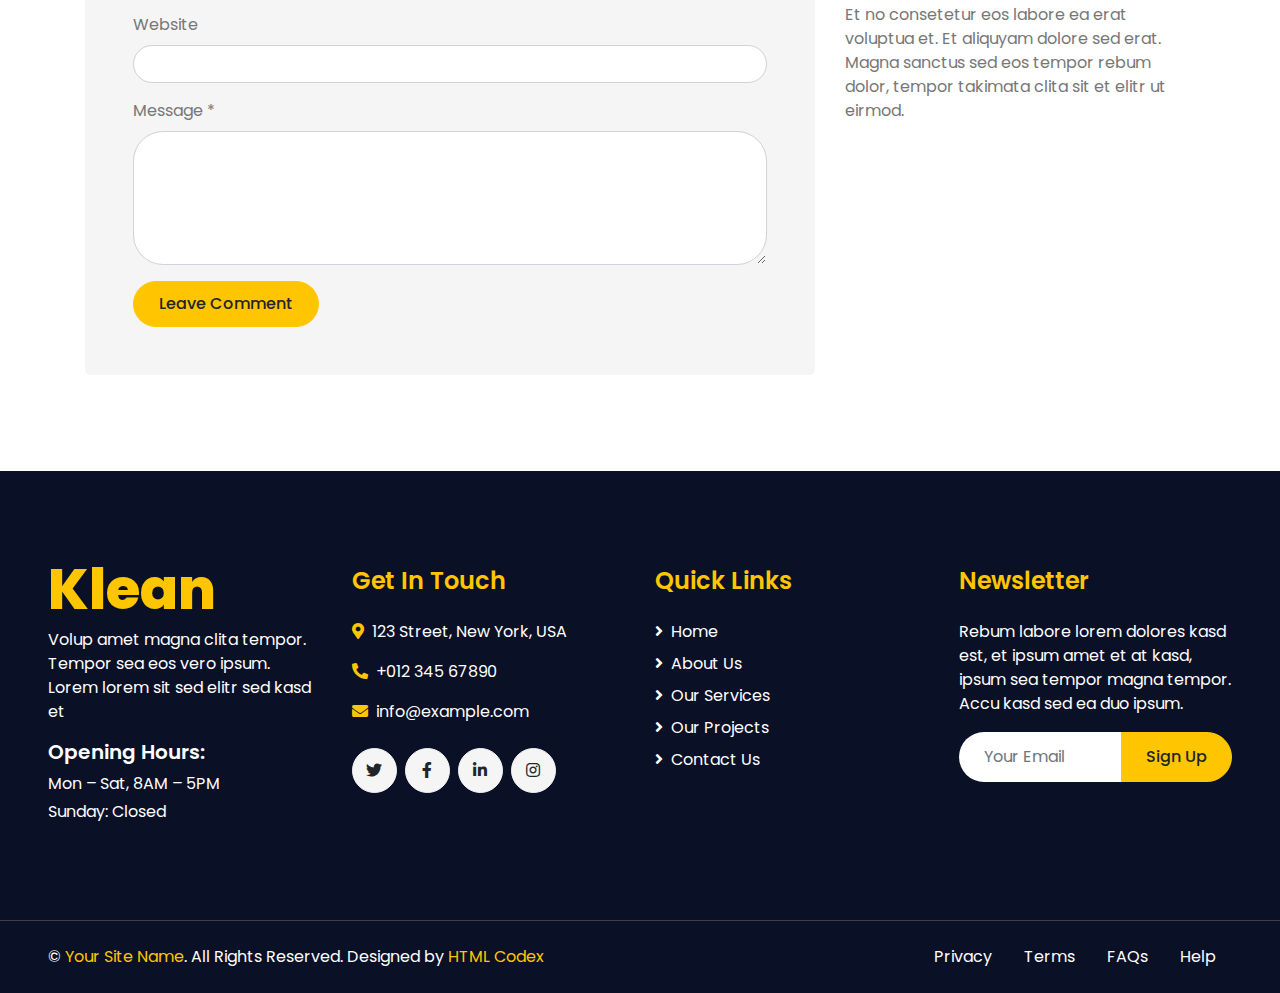
<file: single.html>
<!DOCTYPE html>
<html lang="en">

<head>
    <meta charset="utf-8">
     <link rel="icon" type="image/png" href="img/Copilot_20250617_131307.png">
    <title>Klean - Cleaning Services Website Template</title>
    <meta content="width=device-width, initial-scale=1.0" name="viewport">
    <meta content="Free HTML Templates" name="keywords">
    <meta content="Free HTML Templates" name="description">

    <!-- Favicon -->
    <link href="img/favicon.ico" rel="icon">

    <!-- Google Web Fonts -->
    <link rel="preconnect" href="https://fonts.gstatic.com">
    <link href="https://fonts.googleapis.com/css2?family=Poppins:wght@400;500;600;700;800&display=swap" rel="stylesheet">

    <!-- Font Awesome -->
    <link href="https://cdnjs.cloudflare.com/ajax/libs/font-awesome/5.10.0/css/all.min.css" rel="stylesheet">

    <!-- Libraries Stylesheet -->
    <link href="lib/owlcarousel/assets/owl.carousel.min.css" rel="stylesheet">
    <link href="lib/lightbox/css/lightbox.min.css" rel="stylesheet">

    <!-- Customized Bootstrap Stylesheet -->
    <link href="css/style.css" rel="stylesheet">
</head>

<body>
    <!-- Header Start -->
    <div class="container-fluid">
        <div class="row">
            <div class="col-lg-3 bg-secondary d-none d-lg-block">
                <a href="" class="navbar-brand w-100 h-100 m-0 p-0 d-flex align-items-center justify-content-center">
                    <h1 class="m-0 display-3 text-primary">Klean</h1>
                </a>
            </div>
            <div class="col-lg-9">
                <div class="row bg-dark d-none d-lg-flex">
                    <div class="col-lg-7 text-left text-white">
                        <div class="h-100 d-inline-flex align-items-center border-right border-primary py-2 px-3">
                            <i class="fa fa-envelope text-primary mr-2"></i>
                            <small>info@example.com</small>
                        </div>
                        <div class="h-100 d-inline-flex align-items-center py-2 px-2">
                            <i class="fa fa-phone-alt text-primary mr-2"></i>
                            <small>+012 345 6789</small>
                        </div>
                    </div>
                    <div class="col-lg-5 text-right">
                        <div class="d-inline-flex align-items-center pr-2">
                            <a class="text-primary p-2" href="">
                                <i class="fab fa-facebook-f"></i>
                            </a>
                            <a class="text-primary p-2" href="">
                                <i class="fab fa-twitter"></i>
                            </a>
                            <a class="text-primary p-2" href="">
                                <i class="fab fa-linkedin-in"></i>
                            </a>
                            <a class="text-primary p-2" href="">
                                <i class="fab fa-instagram"></i>
                            </a>
                            <a class="text-primary p-2" href="">
                                <i class="fab fa-youtube"></i>
                            </a>
                        </div>
                    </div>
                </div>
                <nav class="navbar navbar-expand-lg bg-white navbar-light p-0">
                    <a href="" class="navbar-brand d-block d-lg-none">
                        <h1 class="m-0 display-4 text-primary">Klean</h1>
                    </a>
                    <button type="button" class="navbar-toggler" data-toggle="collapse" data-target="#navbarCollapse">
                        <span class="navbar-toggler-icon"></span>
                    </button>
                    <div class="collapse navbar-collapse justify-content-between" id="navbarCollapse">
                        <div class="navbar-nav mr-auto py-0">
                            <a href="index.html" class="nav-item nav-link">Home</a>
                            <a href="about.html" class="nav-item nav-link">About</a>
                            <a href="service.html" class="nav-item nav-link">Service</a>
                            <a href="project.html" class="nav-item nav-link">Project</a>
                            <div class="nav-item dropdown">
                                <a href="#" class="nav-link dropdown-toggle active" data-toggle="dropdown">Pages</a>
                                <div class="dropdown-menu rounded-0 m-0">
                                    <a href="blog.html" class="dropdown-item">Latest Blog</a>
                                    <a href="single.html" class="dropdown-item active">Blog Detail</a>
                                </div>
                            </div>
                            <a href="contact.html" class="nav-item nav-link">Contact</a>
                        </div>
                        <a href="" class="btn btn-primary mr-3 d-none d-lg-block">Get A Quote</a>
                    </div>
                </nav>
            </div>
        </div>
    </div>
    <!-- Header End -->


    <!-- Page Header Start -->
    <div class="container-fluid bg-primary py-5 mb-5">
        <div class="container py-5">
            <div class="row align-items-center py-4">
                <div class="col-md-6 text-center text-md-left">
                    <h1 class="display-4 mb-4 mb-md-0 text-secondary text-uppercase">Detail Page</h1>
                </div>
                <div class="col-md-6 text-center text-md-right">
                    <div class="d-inline-flex align-items-center">
                        <a class="btn btn-sm btn-outline-light" href="">Home</a>
                        <i class="fas fa-angle-double-right text-light mx-2"></i>
                        <a class="btn btn-sm btn-outline-light disabled" href="">Detail Page</a>
                    </div>
                </div>
            </div>
        </div>
    </div>
    <!-- Page Header End -->


    <!-- Detail Start -->
    <div class="container-fluid py-5">
        <div class="container">
            <div class="row">
                <div class="col-lg-8">
                    <div class="mb-5">
                        <div class="d-flex mb-2">
                            <a class="text-secondary text-uppercase font-weight-medium" href="">Admin</a>
                            <span class="text-primary px-2">|</span>
                            <a class="text-secondary text-uppercase font-weight-medium" href="">Cleaning</a>
                            <span class="text-primary px-2">|</span>
                            <a class="text-secondary text-uppercase font-weight-medium" href="">January 01, 2045</a>
                        </div>
                        <h1 class="section-title mb-3">Amet sit kasd ipsum lorem clita ipsum duo clita</h1>
                    </div>

                    <div class="mb-5">
                        <img class="img-fluid rounded w-100 mb-4" src="img/carousel-1.jpg" alt="Image">
                        <p>Sadipscing labore amet rebum est et justo gubergren. Et eirmod ipsum sit diam ut magna lorem.
                            Nonumy vero labore lorem sanctus rebum et lorem magna kasd, stet amet magna accusam
                            consetetur
                            eirmod. Kasd accusam sit ipsum sadipscing et at at sanctus et. Ipsum sit gubergren dolores
                            et,
                            consetetur justo invidunt at et aliquyam ut et vero clita. Diam sea sea no sed dolores diam
                            nonumy, gubergren sit stet no diam kasd vero.</p>
                        <p>Voluptua est takimata stet invidunt sed rebum nonumy stet, clita aliquyam dolores vero stet
                            consetetur elitr takimata rebum sanctus. Sit sed accusam stet sit nonumy kasd diam dolores,
                            sanctus lorem kasd duo dolor dolor vero sit et. Labore ipsum duo sanctus amet eos et.
                            Consetetur
                            no sed et aliquyam ipsum justo et, clita lorem sit vero amet amet est dolor elitr, stet et
                            no
                            diam sit. Dolor erat justo dolore sit invidunt.</p>
                        <h2 class="mb-4">Est dolor lorem et ea</h2>
                        <img class="img-fluid rounded w-50 float-left mr-4 mb-3" src="img/blog-1.jpg" alt="Image">
                        <p>Diam dolor est labore duo invidunt ipsum clita et, sed et lorem voluptua tempor invidunt at
                            est
                            sanctus sanctus. Clita dolores sit kasd diam takimata justo diam lorem sed. Magna amet sed
                            rebum
                            eos. Clita no magna no dolor erat diam tempor rebum consetetur, sanctus labore sed nonumy
                            diam
                            lorem amet eirmod. No at tempor sea diam kasd, takimata ea nonumy elitr sadipscing gubergren
                            erat. Gubergren at lorem invidunt sadipscing rebum sit amet ut ut, voluptua diam dolores at
                            sadipscing stet. Clita dolor amet dolor ipsum vero ea ea eos. Invidunt sed diam dolores
                            takimata
                            dolor dolore dolore sit. Sit ipsum erat amet lorem et, magna sea at sed et eos. Accusam
                            eirmod
                            kasd lorem clita sanctus ut consetetur et. Et duo tempor sea kasd clita ipsum et. Takimata
                            kasd
                            diam justo est eos erat aliquyam et ut. Ea sed sadipscing no justo et eos labore, gubergren
                            ipsum magna dolor lorem dolore, elitr aliquyam takimata sea kasd dolores diam, amet et est
                            accusam labore eirmod vero et voluptua. Amet labore clita duo et no. Rebum voluptua magna
                            eos
                            magna, justo gubergren labore sit voluptua eos.</p>
                        <h3 class="mb-4">Est dolor lorem et ea</h3>
                        <img class="img-fluid rounded w-50 float-right ml-4 mb-3" src="img/blog-2.jpg" alt="Image">
                        <p>Diam dolor est labore duo invidunt ipsum clita et, sed et lorem voluptua tempor invidunt at
                            est
                            sanctus sanctus. Clita dolores sit kasd diam takimata justo diam lorem sed. Magna amet sed
                            rebum
                            eos. Clita no magna no dolor erat diam tempor rebum consetetur, sanctus labore sed nonumy
                            diam
                            lorem amet eirmod. No at tempor sea diam kasd, takimata ea nonumy elitr sadipscing gubergren
                            erat. Gubergren at lorem invidunt sadipscing rebum sit amet ut ut, voluptua diam dolores at
                            sadipscing stet. Clita dolor amet dolor ipsum vero ea ea eos. Invidunt sed diam dolores
                            takimata
                            dolor dolore dolore sit. Sit ipsum erat amet lorem et, magna sea at sed et eos. Accusam
                            eirmod
                            kasd lorem clita sanctus ut consetetur et. Et duo tempor sea kasd clita ipsum et. Takimata
                            kasd
                            diam justo est eos erat aliquyam et ut. Ea sed sadipscing no justo et eos labore, gubergren
                            ipsum magna dolor lorem dolore, elitr aliquyam takimata sea kasd dolores diam, amet et est
                            accusam labore eirmod vero et voluptua. Amet labore clita duo et no.</p>
                    </div>

                    <div class="mb-5">
                        <h3 class="mb-4 section-title">3 Comments</h3>
                        <div class="media mb-4">
                            <img src="img/user.jpg" alt="Image" class="img-fluid rounded-circle mr-3 mt-1" style="width: 45px;">
                            <div class="media-body">
                                <h6>John Doe <small><i>01 Jan 2045 at 12:00pm</i></small></h6>
                                <p>Diam amet duo labore stet elitr ea clita ipsum, tempor labore accusam ipsum et no at. Kasd diam tempor rebum magna dolores sed sed eirmod ipsum clita, at tempor amet ipsum diam tempor sit.</p>
                                <button class="btn btn-sm btn-light">Reply</button>
                            </div>
                        </div>
                        <div class="media mb-4">
                            <img src="img/user.jpg" alt="Image" class="img-fluid rounded-circle mr-3 mt-1" style="width: 45px;">
                            <div class="media-body">
                                <h6>John Doe <small><i>01 Jan 2045 at 12:00pm</i></small></h6>
                                <p>Diam amet duo labore stet elitr ea clita ipsum, tempor labore accusam ipsum et no at. Kasd diam tempor rebum magna dolores sed sed eirmod ipsum clita, at tempor amet ipsum diam tempor sit.</p>
                                <button class="btn btn-sm btn-light">Reply</button>
                                <div class="media mt-4">
                                    <img src="img/user.jpg" alt="Image" class="img-fluid rounded-circle mr-3 mt-1"
                                        style="width: 45px;">
                                    <div class="media-body">
                                        <h6>John Doe <small><i>01 Jan 2045 at 12:00pm</i></small></h6>
                                        <p>Diam amet duo labore stet elitr ea clita ipsum, tempor labore accusam ipsum et no at. Kasd diam tempor rebum magna dolores sed sed eirmod ipsum clita, at tempor amet ipsum diam tempor sit.</p>
                                        <button class="btn btn-sm btn-light">Reply</button>
                                    </div>
                                </div>
                            </div>
                        </div>
                    </div>

                    <div class="bg-light rounded p-5">
                        <h3 class="mb-4 section-title">Leave a comment</h3>
                        <form>
                            <div class="form-row">
                                <div class="form-group col-sm-6">
                                    <label for="name">Name *</label>
                                    <input type="text" class="form-control" id="name">
                                </div>
                                <div class="form-group col-sm-6">
                                    <label for="email">Email *</label>
                                    <input type="email" class="form-control" id="email">
                                </div>
                            </div>
                            <div class="form-group">
                                <label for="website">Website</label>
                                <input type="url" class="form-control" id="website">
                            </div>

                            <div class="form-group">
                                <label for="message">Message *</label>
                                <textarea id="message" cols="30" rows="5" class="form-control"></textarea>
                            </div>
                            <div class="form-group mb-0">
                                <input type="submit" value="Leave Comment" class="btn btn-primary">
                            </div>
                        </form>
                    </div>
                </div>

                <div class="col-lg-4 mt-5 mt-lg-0">
                    <div class="d-flex flex-column text-center bg-secondary rounded mb-5 py-5 px-4">
                        <img src="img/user.jpg" class="img-fluid rounded-circle mx-auto mb-3" style="width: 100px;">
                        <h3 class="text-white mb-3">John Doe</h3>
                        <p class="text-white m-0">Conset elitr erat vero dolor ipsum et diam, eos dolor lorem ipsum,
                            ipsum
                            ipsum sit no ut est. Guber ea ipsum erat kasd amet est elitr ea sit.</p>
                    </div>
                    <div class="mb-5">
                        <div class="w-100">
                            <div class="input-group">
                                <input type="text" class="form-control" style="padding: 25px;" placeholder="Keyword">
                                <div class="input-group-append">
                                    <button class="btn btn-primary px-4">Search</button>
                                </div>
                            </div>
                        </div>
                    </div>
                    <div class="mb-5">
                        <h3 class="mb-4 section-title">Categories</h3>
                        <ul class="list-inline m-0">
                            <li class="mb-1 py-2 px-3 bg-light d-flex justify-content-between align-items-center">
                                <a class="text-dark" href="#"><i class="fa fa-angle-right text-secondary mr-2"></i>Web Design</a>
                                <span class="badge badge-primary badge-pill">150</span>
                            </li>
                            <li class="mb-1 py-2 px-3 bg-light d-flex justify-content-between align-items-center">
                                <a class="text-dark" href="#"><i class="fa fa-angle-right text-secondary mr-2"></i>Web Development</a>
                                <span class="badge badge-primary badge-pill">131</span>
                            </li>
                            <li class="mb-1 py-2 px-3 bg-light d-flex justify-content-between align-items-center">
                                <a class="text-dark" href="#"><i class="fa fa-angle-right text-secondary mr-2"></i>Online Marketing</a>
                                <span class="badge badge-primary badge-pill">78</span>
                            </li>
                            <li class="mb-1 py-2 px-3 bg-light d-flex justify-content-between align-items-center">
                                <a class="text-dark" href="#"><i class="fa fa-angle-right text-secondary mr-2"></i>Keyword Research</a>
                                <span class="badge badge-primary badge-pill">56</span>
                            </li>
                            <li class="py-2 px-3 bg-light d-flex justify-content-between align-items-center">
                                <a class="text-dark" href="#"><i class="fa fa-angle-right text-secondary mr-2"></i>Email Marketing</a>
                                <span class="badge badge-primary badge-pill">98</span>
                            </li>
                        </ul>
                    </div>
                    <div class="mb-5">
                        <img src="img/blog-1.jpg" alt="" class="img-fluid rounded">
                    </div>
                    <div class="mb-5">
                        <h3 class="mb-4 section-title">Recent Post</h3>
                        <div class="d-flex align-items-center border-bottom mb-3 pb-3">
                            <img class="img-fluid rounded" src="img/blog-1.jpg" style="width: 80px; height: 80px; object-fit: cover;" alt="">
                            <div class="d-flex flex-column pl-3">
                                <a class="text-dark mb-2" href="">Elitr diam amet sit elitr magna ipsum ipsum dolor</a>
                                <div class="d-flex">
                                    <small><a class="text-secondary text-uppercase font-weight-medium" href="">Admin</a></small>
                                    <small class="text-primary px-2">|</small>
                                    <small><a class="text-secondary text-uppercase font-weight-medium" href="">Cleaning</a></small>
                                </div>
                            </div>
                        </div>
                        <div class="d-flex align-items-center border-bottom mb-3 pb-3">
                            <img class="img-fluid rounded" src="img/blog-2.jpg" style="width: 80px; height: 80px; object-fit: cover;" alt="">
                            <div class="d-flex flex-column pl-3">
                                <a class="text-dark mb-2" href="">Elitr diam amet sit elitr magna ipsum ipsum dolor</a>
                                <div class="d-flex">
                                    <small><a class="text-secondary text-uppercase font-weight-medium" href="">Admin</a></small>
                                    <small class="text-primary px-2">|</small>
                                    <small><a class="text-secondary text-uppercase font-weight-medium" href="">Cleaning</a></small>
                                </div>
                            </div>
                        </div>
                        <div class="d-flex align-items-center border-bottom mb-3 pb-3">
                            <img class="img-fluid rounded" src="img/blog-3.jpg" style="width: 80px; height: 80px; object-fit: cover;" alt="">
                            <div class="d-flex flex-column pl-3">
                                <a class="text-dark mb-2" href="">Elitr diam amet sit elitr magna ipsum ipsum dolor</a>
                                <div class="d-flex">
                                    <small><a class="text-secondary text-uppercase font-weight-medium" href="">Admin</a></small>
                                    <small class="text-primary px-2">|</small>
                                    <small><a class="text-secondary text-uppercase font-weight-medium" href="">Cleaning</a></small>
                                </div>
                            </div>
                        </div>
                        <div class="d-flex align-items-center border-bottom mb-3 pb-3">
                            <img class="img-fluid rounded" src="img/blog-1.jpg" style="width: 80px; height: 80px; object-fit: cover;" alt="">
                            <div class="d-flex flex-column pl-3">
                                <a class="text-dark mb-2" href="">Elitr diam amet sit elitr magna ipsum ipsum dolor</a>
                                <div class="d-flex">
                                    <small><a class="text-secondary text-uppercase font-weight-medium" href="">Admin</a></small>
                                    <small class="text-primary px-2">|</small>
                                    <small><a class="text-secondary text-uppercase font-weight-medium" href="">Cleaning</a></small>
                                </div>
                            </div>
                        </div>
                        <div class="d-flex align-items-center">
                            <img class="img-fluid rounded" src="img/blog-2.jpg" style="width: 80px; height: 80px; object-fit: cover;" alt="">
                            <div class="d-flex flex-column pl-3">
                                <a class="text-dark mb-2" href="">Elitr diam amet sit elitr magna ipsum ipsum dolor</a>
                                <div class="d-flex">
                                    <small><a class="text-secondary text-uppercase font-weight-medium" href="">Admin</a></small>
                                    <small class="text-primary px-2">|</small>
                                    <small><a class="text-secondary text-uppercase font-weight-medium" href="">Cleaning</a></small>
                                </div>
                            </div>
                        </div>
                    </div>
                    <div class="mb-5">
                        <img src="img/blog-2.jpg" alt="" class="img-fluid rounded">
                    </div>
                    <div class="mb-5">
                        <h3 class="mb-4 section-title">Tag Cloud</h3>
                        <div class="d-flex flex-wrap m-n1">
                            <a href="" class="btn btn-outline-secondary m-1">Design</a>
                            <a href="" class="btn btn-outline-secondary m-1">Development</a>
                            <a href="" class="btn btn-outline-secondary m-1">Marketing</a>
                            <a href="" class="btn btn-outline-secondary m-1">SEO</a>
                            <a href="" class="btn btn-outline-secondary m-1">Writing</a>
                            <a href="" class="btn btn-outline-secondary m-1">Consulting</a>
                        </div>
                    </div>
                    <div class="mb-5">
                        <img src="img/blog-3.jpg" alt="" class="img-fluid rounded">
                    </div>
                    <div>
                        <h3 class="mb-4 section-title">Plain Text</h3>
                        Aliquyam sed lorem stet diam dolor sed ut sit. Ut sanctus erat ea est aliquyam dolor et. Et no
                        consetetur eos labore ea erat voluptua et. Et aliquyam dolore sed erat. Magna sanctus sed eos
                        tempor
                        rebum dolor, tempor takimata clita sit et elitr ut eirmod.
                    </div>
                </div>
            </div>
        </div>
    </div>
    <!-- Detail End -->


    <!-- Footer Start -->
    <div class="container-fluid bg-dark text-white mt-5 py-5 px-sm-3 px-md-5">
        <div class="row pt-5">
            <div class="col-lg-3 col-md-6 mb-5">
                <a href="index.html" class="navbar-brand">
                    <h1 class="m-0 mt-n3 display-4 text-primary">Klean</h1>
                </a>
                <p>Volup amet magna clita tempor. Tempor sea eos vero ipsum. Lorem lorem sit sed elitr sed kasd et</p>
                <h5 class="font-weight-semi-bold text-white mb-2">Opening Hours:</h5>
                <p class="mb-1">Mon – Sat, 8AM – 5PM</p>
                <p class="mb-0">Sunday: Closed</p>
            </div>
            <div class="col-lg-3 col-md-6 mb-5">
                <h4 class="font-weight-semi-bold text-primary mb-4">Get In Touch</h4>
                <p><i class="fa fa-map-marker-alt text-primary mr-2"></i>123 Street, New York, USA</p>
                <p><i class="fa fa-phone-alt text-primary mr-2"></i>+012 345 67890</p>
                <p><i class="fa fa-envelope text-primary mr-2"></i>info@example.com</p>
                <div class="d-flex justify-content-start mt-4">
                    <a class="btn btn-light btn-social mr-2" href="#"><i class="fab fa-twitter"></i></a>
                    <a class="btn btn-light btn-social mr-2" href="#"><i class="fab fa-facebook-f"></i></a>
                    <a class="btn btn-light btn-social mr-2" href="#"><i class="fab fa-linkedin-in"></i></a>
                    <a class="btn btn-light btn-social" href="#"><i class="fab fa-instagram"></i></a>
                </div>
            </div>
            <div class="col-lg-3 col-md-6 mb-5">
                <h4 class="font-weight-semi-bold text-primary mb-4">Quick Links</h4>
                <div class="d-flex flex-column justify-content-start">
                    <a class="text-white mb-2" href="#"><i class="fa fa-angle-right mr-2"></i>Home</a>
                    <a class="text-white mb-2" href="#"><i class="fa fa-angle-right mr-2"></i>About Us</a>
                    <a class="text-white mb-2" href="#"><i class="fa fa-angle-right mr-2"></i>Our Services</a>
                    <a class="text-white mb-2" href="#"><i class="fa fa-angle-right mr-2"></i>Our Projects</a>
                    <a class="text-white" href="#"><i class="fa fa-angle-right mr-2"></i>Contact Us</a>
                </div>
            </div>
            <div class="col-lg-3 col-md-6 mb-5">
                <h4 class="font-weight-semi-bold text-primary mb-4">Newsletter</h4>
                <p>Rebum labore lorem dolores kasd est, et ipsum amet et at kasd, ipsum sea tempor magna tempor. Accu kasd sed ea duo ipsum.</p>
                <div class="w-100">
                    <div class="input-group">
                        <input type="text" class="form-control border-0" style="padding: 25px;" placeholder="Your Email">
                        <div class="input-group-append">
                            <button class="btn btn-primary px-4">Sign Up</button>
                        </div>
                    </div>
                </div>
            </div>
        </div>
    </div>
    <div class="container-fluid bg-dark text-white border-top py-4 px-sm-3 px-md-5" style="border-color: #3E3E4E !important;">
        <div class="row">
            <div class="col-lg-6 text-center text-md-left mb-3 mb-md-0">
                <p class="m-0 text-white">&copy; <a href="#">Your Site Name</a>. All Rights Reserved. Designed by <a href="https://htmlcodex.com">HTML Codex</a>
                </p>
            </div>
            <div class="col-lg-6 text-center text-md-right">
                <ul class="nav d-inline-flex">
                    <li class="nav-item">
                        <a class="nav-link text-white py-0" href="#">Privacy</a>
                    </li>
                    <li class="nav-item">
                        <a class="nav-link text-white py-0" href="#">Terms</a>
                    </li>
                    <li class="nav-item">
                        <a class="nav-link text-white py-0" href="#">FAQs</a>
                    </li>
                    <li class="nav-item">
                        <a class="nav-link text-white py-0" href="#">Help</a>
                    </li>
                </ul>
            </div>
        </div>
    </div>
    <!-- Footer End -->


    <!-- Back to Top -->
    <a href="#" class="btn btn-primary px-3 back-to-top"><i class="fa fa-angle-double-up"></i></a>


    <!-- JavaScript Libraries -->
    <script src="https://code.jquery.com/jquery-3.4.1.min.js"></script>
    <script src="https://stackpath.bootstrapcdn.com/bootstrap/4.4.1/js/bootstrap.bundle.min.js"></script>
    <script src="lib/easing/easing.min.js"></script>
    <script src="lib/waypoints/waypoints.min.js"></script>
    <script src="lib/counterup/counterup.min.js"></script>
    <script src="lib/owlcarousel/owl.carousel.min.js"></script>
    <script src="lib/isotope/isotope.pkgd.min.js"></script>
    <script src="lib/lightbox/js/lightbox.min.js"></script>

    <!-- Contact Javascript File -->
    <script src="mail/jqBootstrapValidation.min.js"></script>
    <script src="mail/contact.js"></script>

    <!-- Template Javascript -->
    <script src="js/main.js"></script>
</body>

</html>
</file>
<file: css/style.css>
/******* Bootstrap Theming ********/
/*!
 * Bootstrap v4.5.3 (https://getbootstrap.com/)
 * Copyright 2011-2020 The Bootstrap Authors
 * Copyright 2011-2020 Twitter, Inc.
 * Licensed under MIT (https://github.com/twbs/bootstrap/blob/main/LICENSE)
 */
:root {
  --blue: #007bff;
  --indigo: #6610f2;
  --purple: #6f42c1;
  --pink: #e83e8c;
  --red: #dc3545;
  --orange: #fd7e14;
  --yellow: #ffc107;
  --green: #28a745;
  --teal: #20c997;
  --cyan: #17a2b8;
  --white: #fff;
  --gray: #6c757d;
  --gray-dark: #343a40;
  --primary: #FFC600;
  --secondary: #23A036;
  --success: #28a745;
  --info: #17a2b8;
  --warning: #ffc107;
  --danger: #dc3545;
  --light: #F5F5F5;
  --dark: #0a1026;
  --breakpoint-xs: 0;
  --breakpoint-sm: 576px;
  --breakpoint-md: 768px;
  --breakpoint-lg: 992px;
  --breakpoint-xl: 1200px;
  --font-family-sans-serif: "Poppins", sans-serif;
  --font-family-monospace: SFMono-Regular, Menlo, Monaco, Consolas, "Liberation Mono", "Courier New", monospace;
}

*,
*::before,
*::after {
  box-sizing: border-box;
}

html {
  font-family: sans-serif;
  line-height: 1.15;
  -webkit-text-size-adjust: 100%;
  -webkit-tap-highlight-color: rgba(0, 0, 0, 0);
}

article, aside, figcaption, figure, footer, header, hgroup, main, nav, section {
  display: block;
}

body {
  margin: 0;
  font-family: "Poppins", sans-serif;
  font-size: 1rem;
  font-weight: 400;
  line-height: 1.5;
  color: #777777;
  text-align: left;
  background-color: #fff;
}

[tabindex="-1"]:focus:not(:focus-visible) {
  outline: 0 !important;
}

hr {
  box-sizing: content-box;
  height: 0;
  overflow: visible;
}

h1, h2, h3, h4, h5, h6 {
  margin-top: 0;
  margin-bottom: 0.5rem;
}

p {
  margin-top: 0;
  margin-bottom: 1rem;
}

abbr[title],
abbr[data-original-title] {
  text-decoration: underline;
  text-decoration: underline dotted;
  cursor: help;
  border-bottom: 0;
  text-decoration-skip-ink: none;
}

address {
  margin-bottom: 1rem;
  font-style: normal;
  line-height: inherit;
}

ol,
ul,
dl {
  margin-top: 0;
  margin-bottom: 1rem;
}

ol ol,
ul ul,
ol ul,
ul ol {
  margin-bottom: 0;
}

dt {
  font-weight: 700;
}

dd {
  margin-bottom: .5rem;
  margin-left: 0;
}

blockquote {
  margin: 0 0 1rem;
}

b,
strong {
  font-weight: bolder;
}

small {
  font-size: 80%;
}

sub,
sup {
  position: relative;
  font-size: 75%;
  line-height: 0;
  vertical-align: baseline;
}

sub {
  bottom: -.25em;
}

sup {
  top: -.5em;
}

a {
  color: #FFC600;
  text-decoration: none;
  background-color: transparent;
}

a:hover {
  color: #b38b00;
  text-decoration: underline;
}

a:not([href]):not([class]) {
  color: inherit;
  text-decoration: none;
}

a:not([href]):not([class]):hover {
  color: inherit;
  text-decoration: none;
}

pre,
code,
kbd,
samp {
  font-family: SFMono-Regular, Menlo, Monaco, Consolas, "Liberation Mono", "Courier New", monospace;
  font-size: 1em;
}

pre {
  margin-top: 0;
  margin-bottom: 1rem;
  overflow: auto;
  -ms-overflow-style: scrollbar;
}

figure {
  margin: 0 0 1rem;
}

img {
  vertical-align: middle;
  border-style: none;
}

svg {
  overflow: hidden;
  vertical-align: middle;
}

table {
  border-collapse: collapse;
}

caption {
  padding-top: 0.75rem;
  padding-bottom: 0.75rem;
  color: #6c757d;
  text-align: left;
  caption-side: bottom;
}

th {
  text-align: inherit;
  text-align: -webkit-match-parent;
}

label {
  display: inline-block;
  margin-bottom: 0.5rem;
}

button {
  border-radius: 0;
}

button:focus {
  outline: 1px dotted;
  outline: 5px auto -webkit-focus-ring-color;
}

input,
button,
select,
optgroup,
textarea {
  margin: 0;
  font-family: inherit;
  font-size: inherit;
  line-height: inherit;
}

button,
input {
  overflow: visible;
}

button,
select {
  text-transform: none;
}

[role="button"] {
  cursor: pointer;
}

select {
  word-wrap: normal;
}

button,
[type="button"],
[type="reset"],
[type="submit"] {
  -webkit-appearance: button;
}

button:not(:disabled),
[type="button"]:not(:disabled),
[type="reset"]:not(:disabled),
[type="submit"]:not(:disabled) {
  cursor: pointer;
}

button::-moz-focus-inner,
[type="button"]::-moz-focus-inner,
[type="reset"]::-moz-focus-inner,
[type="submit"]::-moz-focus-inner {
  padding: 0;
  border-style: none;
}

input[type="radio"],
input[type="checkbox"] {
  box-sizing: border-box;
  padding: 0;
}

textarea {
  overflow: auto;
  resize: vertical;
}

fieldset {
  min-width: 0;
  padding: 0;
  margin: 0;
  border: 0;
}

legend {
  display: block;
  width: 100%;
  max-width: 100%;
  padding: 0;
  margin-bottom: .5rem;
  font-size: 1.5rem;
  line-height: inherit;
  color: inherit;
  white-space: normal;
}

@media (max-width: 1200px) {
  legend {
    font-size: calc(1.275rem + 0.3vw) ;
  }
}

progress {
  vertical-align: baseline;
}

[type="number"]::-webkit-inner-spin-button,
[type="number"]::-webkit-outer-spin-button {
  height: auto;
}

[type="search"] {
  outline-offset: -2px;
  -webkit-appearance: none;
}

[type="search"]::-webkit-search-decoration {
  -webkit-appearance: none;
}

::-webkit-file-upload-button {
  font: inherit;
  -webkit-appearance: button;
}

output {
  display: inline-block;
}

summary {
  display: list-item;
  cursor: pointer;
}

template {
  display: none;
}

[hidden] {
  display: none !important;
}

h1, h2, h3, h4, h5, h6,
.h1, .h2, .h3, .h4, .h5, .h6 {
  margin-bottom: 0.5rem;
  font-weight: 500;
  line-height: 1.2;
  color: #0a1026;
}

h1, .h1 {
  font-size: 2.5rem;
}

@media (max-width: 1200px) {
  h1, .h1 {
    font-size: calc(1.375rem + 1.5vw) ;
  }
}

h2, .h2 {
  font-size: 2rem;
}

@media (max-width: 1200px) {
  h2, .h2 {
    font-size: calc(1.325rem + 0.9vw) ;
  }
}

h3, .h3 {
  font-size: 1.75rem;
}

@media (max-width: 1200px) {
  h3, .h3 {
    font-size: calc(1.3rem + 0.6vw) ;
  }
}

h4, .h4 {
  font-size: 1.5rem;
}

@media (max-width: 1200px) {
  h4, .h4 {
    font-size: calc(1.275rem + 0.3vw) ;
  }
}

h5, .h5 {
  font-size: 1.25rem;
}

h6, .h6 {
  font-size: 1rem;
}

.lead {
  font-size: 1.25rem;
  font-weight: 300;
}

.display-1 {
  font-size: 6rem;
  font-weight: 300;
  line-height: 1.2;
}

@media (max-width: 1200px) {
  .display-1 {
    font-size: calc(1.725rem + 5.7vw) ;
  }
}

.display-2 {
  font-size: 5.5rem;
  font-weight: 300;
  line-height: 1.2;
}

@media (max-width: 1200px) {
  .display-2 {
    font-size: calc(1.675rem + 5.1vw) ;
  }
}

.display-3 {
  font-size: 4.5rem;
  font-weight: 300;
  line-height: 1.2;
}

@media (max-width: 1200px) {
  .display-3 {
    font-size: calc(1.575rem + 3.9vw) ;
  }
}

.display-4 {
  font-size: 3.5rem;
  font-weight: 300;
  line-height: 1.2;
}

@media (max-width: 1200px) {
  .display-4 {
    font-size: calc(1.475rem + 2.7vw) ;
  }
}

hr {
  margin-top: 1rem;
  margin-bottom: 1rem;
  border: 0;
  border-top: 1px solid rgba(0, 0, 0, 0.1);
}

small,
.small {
  font-size: 80%;
  font-weight: 400;
}

mark,
.mark {
  padding: 0.2em;
  background-color: #fcf8e3;
}

.list-unstyled {
  padding-left: 0;
  list-style: none;
}

.list-inline {
  padding-left: 0;
  list-style: none;
}

.list-inline-item {
  display: inline-block;
}

.list-inline-item:not(:last-child) {
  margin-right: 0.5rem;
}

.initialism {
  font-size: 90%;
  text-transform: uppercase;
}

.blockquote {
  margin-bottom: 1rem;
  font-size: 1.25rem;
}

.blockquote-footer {
  display: block;
  font-size: 80%;
  color: #6c757d;
}

.blockquote-footer::before {
  content: "\2014\00A0";
}

.img-fluid {
  max-width: 100%;
  height: auto;
}

.img-thumbnail {
  padding: 0.25rem;
  background-color: #fff;
  border: 1px solid #dee2e6;
  border-radius: 5px;
  max-width: 100%;
  height: auto;
}

.figure {
  display: inline-block;
}

.figure-img {
  margin-bottom: 0.5rem;
  line-height: 1;
}

.figure-caption {
  font-size: 90%;
  color: #6c757d;
}

code {
  font-size: 87.5%;
  color: #e83e8c;
  word-wrap: break-word;
}

a > code {
  color: inherit;
}

kbd {
  padding: 0.2rem 0.4rem;
  font-size: 87.5%;
  color: #fff;
  background-color: #212529;
  border-radius: 0.2rem;
}

kbd kbd {
  padding: 0;
  font-size: 100%;
  font-weight: 700;
}

pre {
  display: block;
  font-size: 87.5%;
  color: #212529;
}

pre code {
  font-size: inherit;
  color: inherit;
  word-break: normal;
}

.pre-scrollable {
  max-height: 340px;
  overflow-y: scroll;
}

.container,
.container-fluid,
.container-sm,
.container-md,
.container-lg,
.container-xl {
  width: 100%;
  padding-right: 15px;
  padding-left: 15px;
  margin-right: auto;
  margin-left: auto;
}

@media (min-width: 576px) {
  .container, .container-sm {
    max-width: 540px;
  }
}

@media (min-width: 768px) {
  .container, .container-sm, .container-md {
    max-width: 720px;
  }
}

@media (min-width: 992px) {
  .container, .container-sm, .container-md, .container-lg {
    max-width: 960px;
  }
}

@media (min-width: 1200px) {
  .container, .container-sm, .container-md, .container-lg, .container-xl {
    max-width: 1140px;
  }
}

.row {
  display: flex;
  flex-wrap: wrap;
  margin-right: -15px;
  margin-left: -15px;
}

.no-gutters {
  margin-right: 0;
  margin-left: 0;
}

.no-gutters > .col,
.no-gutters > [class*="col-"] {
  padding-right: 0;
  padding-left: 0;
}

.col-1, .col-2, .col-3, .col-4, .col-5, .col-6, .col-7, .col-8, .col-9, .col-10, .col-11, .col-12, .col,
.col-auto, .col-sm-1, .col-sm-2, .col-sm-3, .col-sm-4, .col-sm-5, .col-sm-6, .col-sm-7, .col-sm-8, .col-sm-9, .col-sm-10, .col-sm-11, .col-sm-12, .col-sm,
.col-sm-auto, .col-md-1, .col-md-2, .col-md-3, .col-md-4, .col-md-5, .col-md-6, .col-md-7, .col-md-8, .col-md-9, .col-md-10, .col-md-11, .col-md-12, .col-md,
.col-md-auto, .col-lg-1, .col-lg-2, .col-lg-3, .col-lg-4, .col-lg-5, .col-lg-6, .col-lg-7, .col-lg-8, .col-lg-9, .col-lg-10, .col-lg-11, .col-lg-12, .col-lg,
.col-lg-auto, .col-xl-1, .col-xl-2, .col-xl-3, .col-xl-4, .col-xl-5, .col-xl-6, .col-xl-7, .col-xl-8, .col-xl-9, .col-xl-10, .col-xl-11, .col-xl-12, .col-xl,
.col-xl-auto {
  position: relative;
  width: 100%;
  padding-right: 15px;
  padding-left: 15px;
}

.col {
  flex-basis: 0;
  flex-grow: 1;
  max-width: 100%;
}

.row-cols-1 > * {
  flex: 0 0 100%;
  max-width: 100%;
}

.row-cols-2 > * {
  flex: 0 0 50%;
  max-width: 50%;
}

.row-cols-3 > * {
  flex: 0 0 33.33333%;
  max-width: 33.33333%;
}

.row-cols-4 > * {
  flex: 0 0 25%;
  max-width: 25%;
}

.row-cols-5 > * {
  flex: 0 0 20%;
  max-width: 20%;
}

.row-cols-6 > * {
  flex: 0 0 16.66667%;
  max-width: 16.66667%;
}

.col-auto {
  flex: 0 0 auto;
  width: auto;
  max-width: 100%;
}

.col-1 {
  flex: 0 0 8.33333%;
  max-width: 8.33333%;
}

.col-2 {
  flex: 0 0 16.66667%;
  max-width: 16.66667%;
}

.col-3 {
  flex: 0 0 25%;
  max-width: 25%;
}

.col-4 {
  flex: 0 0 33.33333%;
  max-width: 33.33333%;
}

.col-5 {
  flex: 0 0 41.66667%;
  max-width: 41.66667%;
}

.col-6 {
  flex: 0 0 50%;
  max-width: 50%;
}

.col-7 {
  flex: 0 0 58.33333%;
  max-width: 58.33333%;
}

.col-8 {
  flex: 0 0 66.66667%;
  max-width: 66.66667%;
}

.col-9 {
  flex: 0 0 75%;
  max-width: 75%;
}

.col-10 {
  flex: 0 0 83.33333%;
  max-width: 83.33333%;
}

.col-11 {
  flex: 0 0 91.66667%;
  max-width: 91.66667%;
}

.col-12 {
  flex: 0 0 100%;
  max-width: 100%;
}

.order-first {
  order: -1;
}

.order-last {
  order: 13;
}

.order-0 {
  order: 0;
}

.order-1 {
  order: 1;
}

.order-2 {
  order: 2;
}

.order-3 {
  order: 3;
}

.order-4 {
  order: 4;
}

.order-5 {
  order: 5;
}

.order-6 {
  order: 6;
}

.order-7 {
  order: 7;
}

.order-8 {
  order: 8;
}

.order-9 {
  order: 9;
}

.order-10 {
  order: 10;
}

.order-11 {
  order: 11;
}

.order-12 {
  order: 12;
}

.offset-1 {
  margin-left: 8.33333%;
}

.offset-2 {
  margin-left: 16.66667%;
}

.offset-3 {
  margin-left: 25%;
}

.offset-4 {
  margin-left: 33.33333%;
}

.offset-5 {
  margin-left: 41.66667%;
}

.offset-6 {
  margin-left: 50%;
}

.offset-7 {
  margin-left: 58.33333%;
}

.offset-8 {
  margin-left: 66.66667%;
}

.offset-9 {
  margin-left: 75%;
}

.offset-10 {
  margin-left: 83.33333%;
}

.offset-11 {
  margin-left: 91.66667%;
}

@media (min-width: 576px) {
  .col-sm {
    flex-basis: 0;
    flex-grow: 1;
    max-width: 100%;
  }
  .row-cols-sm-1 > * {
    flex: 0 0 100%;
    max-width: 100%;
  }
  .row-cols-sm-2 > * {
    flex: 0 0 50%;
    max-width: 50%;
  }
  .row-cols-sm-3 > * {
    flex: 0 0 33.33333%;
    max-width: 33.33333%;
  }
  .row-cols-sm-4 > * {
    flex: 0 0 25%;
    max-width: 25%;
  }
  .row-cols-sm-5 > * {
    flex: 0 0 20%;
    max-width: 20%;
  }
  .row-cols-sm-6 > * {
    flex: 0 0 16.66667%;
    max-width: 16.66667%;
  }
  .col-sm-auto {
    flex: 0 0 auto;
    width: auto;
    max-width: 100%;
  }
  .col-sm-1 {
    flex: 0 0 8.33333%;
    max-width: 8.33333%;
  }
  .col-sm-2 {
    flex: 0 0 16.66667%;
    max-width: 16.66667%;
  }
  .col-sm-3 {
    flex: 0 0 25%;
    max-width: 25%;
  }
  .col-sm-4 {
    flex: 0 0 33.33333%;
    max-width: 33.33333%;
  }
  .col-sm-5 {
    flex: 0 0 41.66667%;
    max-width: 41.66667%;
  }
  .col-sm-6 {
    flex: 0 0 50%;
    max-width: 50%;
  }
  .col-sm-7 {
    flex: 0 0 58.33333%;
    max-width: 58.33333%;
  }
  .col-sm-8 {
    flex: 0 0 66.66667%;
    max-width: 66.66667%;
  }
  .col-sm-9 {
    flex: 0 0 75%;
    max-width: 75%;
  }
  .col-sm-10 {
    flex: 0 0 83.33333%;
    max-width: 83.33333%;
  }
  .col-sm-11 {
    flex: 0 0 91.66667%;
    max-width: 91.66667%;
  }
  .col-sm-12 {
    flex: 0 0 100%;
    max-width: 100%;
  }
  .order-sm-first {
    order: -1;
  }
  .order-sm-last {
    order: 13;
  }
  .order-sm-0 {
    order: 0;
  }
  .order-sm-1 {
    order: 1;
  }
  .order-sm-2 {
    order: 2;
  }
  .order-sm-3 {
    order: 3;
  }
  .order-sm-4 {
    order: 4;
  }
  .order-sm-5 {
    order: 5;
  }
  .order-sm-6 {
    order: 6;
  }
  .order-sm-7 {
    order: 7;
  }
  .order-sm-8 {
    order: 8;
  }
  .order-sm-9 {
    order: 9;
  }
  .order-sm-10 {
    order: 10;
  }
  .order-sm-11 {
    order: 11;
  }
  .order-sm-12 {
    order: 12;
  }
  .offset-sm-0 {
    margin-left: 0;
  }
  .offset-sm-1 {
    margin-left: 8.33333%;
  }
  .offset-sm-2 {
    margin-left: 16.66667%;
  }
  .offset-sm-3 {
    margin-left: 25%;
  }
  .offset-sm-4 {
    margin-left: 33.33333%;
  }
  .offset-sm-5 {
    margin-left: 41.66667%;
  }
  .offset-sm-6 {
    margin-left: 50%;
  }
  .offset-sm-7 {
    margin-left: 58.33333%;
  }
  .offset-sm-8 {
    margin-left: 66.66667%;
  }
  .offset-sm-9 {
    margin-left: 75%;
  }
  .offset-sm-10 {
    margin-left: 83.33333%;
  }
  .offset-sm-11 {
    margin-left: 91.66667%;
  }
}

@media (min-width: 768px) {
  .col-md {
    flex-basis: 0;
    flex-grow: 1;
    max-width: 100%;
  }
  .row-cols-md-1 > * {
    flex: 0 0 100%;
    max-width: 100%;
  }
  .row-cols-md-2 > * {
    flex: 0 0 50%;
    max-width: 50%;
  }
  .row-cols-md-3 > * {
    flex: 0 0 33.33333%;
    max-width: 33.33333%;
  }
  .row-cols-md-4 > * {
    flex: 0 0 25%;
    max-width: 25%;
  }
  .row-cols-md-5 > * {
    flex: 0 0 20%;
    max-width: 20%;
  }
  .row-cols-md-6 > * {
    flex: 0 0 16.66667%;
    max-width: 16.66667%;
  }
  .col-md-auto {
    flex: 0 0 auto;
    width: auto;
    max-width: 100%;
  }
  .col-md-1 {
    flex: 0 0 8.33333%;
    max-width: 8.33333%;
  }
  .col-md-2 {
    flex: 0 0 16.66667%;
    max-width: 16.66667%;
  }
  .col-md-3 {
    flex: 0 0 25%;
    max-width: 25%;
  }
  .col-md-4 {
    flex: 0 0 33.33333%;
    max-width: 33.33333%;
  }
  .col-md-5 {
    flex: 0 0 41.66667%;
    max-width: 41.66667%;
  }
  .col-md-6 {
    flex: 0 0 50%;
    max-width: 50%;
  }
  .col-md-7 {
    flex: 0 0 58.33333%;
    max-width: 58.33333%;
  }
  .col-md-8 {
    flex: 0 0 66.66667%;
    max-width: 66.66667%;
  }
  .col-md-9 {
    flex: 0 0 75%;
    max-width: 75%;
  }
  .col-md-10 {
    flex: 0 0 83.33333%;
    max-width: 83.33333%;
  }
  .col-md-11 {
    flex: 0 0 91.66667%;
    max-width: 91.66667%;
  }
  .col-md-12 {
    flex: 0 0 100%;
    max-width: 100%;
  }
  .order-md-first {
    order: -1;
  }
  .order-md-last {
    order: 13;
  }
  .order-md-0 {
    order: 0;
  }
  .order-md-1 {
    order: 1;
  }
  .order-md-2 {
    order: 2;
  }
  .order-md-3 {
    order: 3;
  }
  .order-md-4 {
    order: 4;
  }
  .order-md-5 {
    order: 5;
  }
  .order-md-6 {
    order: 6;
  }
  .order-md-7 {
    order: 7;
  }
  .order-md-8 {
    order: 8;
  }
  .order-md-9 {
    order: 9;
  }
  .order-md-10 {
    order: 10;
  }
  .order-md-11 {
    order: 11;
  }
  .order-md-12 {
    order: 12;
  }
  .offset-md-0 {
    margin-left: 0;
  }
  .offset-md-1 {
    margin-left: 8.33333%;
  }
  .offset-md-2 {
    margin-left: 16.66667%;
  }
  .offset-md-3 {
    margin-left: 25%;
  }
  .offset-md-4 {
    margin-left: 33.33333%;
  }
  .offset-md-5 {
    margin-left: 41.66667%;
  }
  .offset-md-6 {
    margin-left: 50%;
  }
  .offset-md-7 {
    margin-left: 58.33333%;
  }
  .offset-md-8 {
    margin-left: 66.66667%;
  }
  .offset-md-9 {
    margin-left: 75%;
  }
  .offset-md-10 {
    margin-left: 83.33333%;
  }
  .offset-md-11 {
    margin-left: 91.66667%;
  }
}

@media (min-width: 992px) {
  .col-lg {
    flex-basis: 0;
    flex-grow: 1;
    max-width: 100%;
  }
  .row-cols-lg-1 > * {
    flex: 0 0 100%;
    max-width: 100%;
  }
  .row-cols-lg-2 > * {
    flex: 0 0 50%;
    max-width: 50%;
  }
  .row-cols-lg-3 > * {
    flex: 0 0 33.33333%;
    max-width: 33.33333%;
  }
  .row-cols-lg-4 > * {
    flex: 0 0 25%;
    max-width: 25%;
  }
  .row-cols-lg-5 > * {
    flex: 0 0 20%;
    max-width: 20%;
  }
  .row-cols-lg-6 > * {
    flex: 0 0 16.66667%;
    max-width: 16.66667%;
  }
  .col-lg-auto {
    flex: 0 0 auto;
    width: auto;
    max-width: 100%;
  }
  .col-lg-1 {
    flex: 0 0 8.33333%;
    max-width: 8.33333%;
  }
  .col-lg-2 {
    flex: 0 0 16.66667%;
    max-width: 16.66667%;
  }
  .col-lg-3 {
    flex: 0 0 25%;
    max-width: 25%;
  }
  .col-lg-4 {
    flex: 0 0 33.33333%;
    max-width: 33.33333%;
  }
  .col-lg-5 {
    flex: 0 0 41.66667%;
    max-width: 41.66667%;
  }
  .col-lg-6 {
    flex: 0 0 50%;
    max-width: 50%;
  }
  .col-lg-7 {
    flex: 0 0 58.33333%;
    max-width: 58.33333%;
  }
  .col-lg-8 {
    flex: 0 0 66.66667%;
    max-width: 66.66667%;
  }
  .col-lg-9 {
    flex: 0 0 75%;
    max-width: 75%;
  }
  .col-lg-10 {
    flex: 0 0 83.33333%;
    max-width: 83.33333%;
  }
  .col-lg-11 {
    flex: 0 0 91.66667%;
    max-width: 91.66667%;
  }
  .col-lg-12 {
    flex: 0 0 100%;
    max-width: 100%;
  }
  .order-lg-first {
    order: -1;
  }
  .order-lg-last {
    order: 13;
  }
  .order-lg-0 {
    order: 0;
  }
  .order-lg-1 {
    order: 1;
  }
  .order-lg-2 {
    order: 2;
  }
  .order-lg-3 {
    order: 3;
  }
  .order-lg-4 {
    order: 4;
  }
  .order-lg-5 {
    order: 5;
  }
  .order-lg-6 {
    order: 6;
  }
  .order-lg-7 {
    order: 7;
  }
  .order-lg-8 {
    order: 8;
  }
  .order-lg-9 {
    order: 9;
  }
  .order-lg-10 {
    order: 10;
  }
  .order-lg-11 {
    order: 11;
  }
  .order-lg-12 {
    order: 12;
  }
  .offset-lg-0 {
    margin-left: 0;
  }
  .offset-lg-1 {
    margin-left: 8.33333%;
  }
  .offset-lg-2 {
    margin-left: 16.66667%;
  }
  .offset-lg-3 {
    margin-left: 25%;
  }
  .offset-lg-4 {
    margin-left: 33.33333%;
  }
  .offset-lg-5 {
    margin-left: 41.66667%;
  }
  .offset-lg-6 {
    margin-left: 50%;
  }
  .offset-lg-7 {
    margin-left: 58.33333%;
  }
  .offset-lg-8 {
    margin-left: 66.66667%;
  }
  .offset-lg-9 {
    margin-left: 75%;
  }
  .offset-lg-10 {
    margin-left: 83.33333%;
  }
  .offset-lg-11 {
    margin-left: 91.66667%;
  }
}

@media (min-width: 1200px) {
  .col-xl {
    flex-basis: 0;
    flex-grow: 1;
    max-width: 100%;
  }
  .row-cols-xl-1 > * {
    flex: 0 0 100%;
    max-width: 100%;
  }
  .row-cols-xl-2 > * {
    flex: 0 0 50%;
    max-width: 50%;
  }
  .row-cols-xl-3 > * {
    flex: 0 0 33.33333%;
    max-width: 33.33333%;
  }
  .row-cols-xl-4 > * {
    flex: 0 0 25%;
    max-width: 25%;
  }
  .row-cols-xl-5 > * {
    flex: 0 0 20%;
    max-width: 20%;
  }
  .row-cols-xl-6 > * {
    flex: 0 0 16.66667%;
    max-width: 16.66667%;
  }
  .col-xl-auto {
    flex: 0 0 auto;
    width: auto;
    max-width: 100%;
  }
  .col-xl-1 {
    flex: 0 0 8.33333%;
    max-width: 8.33333%;
  }
  .col-xl-2 {
    flex: 0 0 16.66667%;
    max-width: 16.66667%;
  }
  .col-xl-3 {
    flex: 0 0 25%;
    max-width: 25%;
  }
  .col-xl-4 {
    flex: 0 0 33.33333%;
    max-width: 33.33333%;
  }
  .col-xl-5 {
    flex: 0 0 41.66667%;
    max-width: 41.66667%;
  }
  .col-xl-6 {
    flex: 0 0 50%;
    max-width: 50%;
  }
  .col-xl-7 {
    flex: 0 0 58.33333%;
    max-width: 58.33333%;
  }
  .col-xl-8 {
    flex: 0 0 66.66667%;
    max-width: 66.66667%;
  }
  .col-xl-9 {
    flex: 0 0 75%;
    max-width: 75%;
  }
  .col-xl-10 {
    flex: 0 0 83.33333%;
    max-width: 83.33333%;
  }
  .col-xl-11 {
    flex: 0 0 91.66667%;
    max-width: 91.66667%;
  }
  .col-xl-12 {
    flex: 0 0 100%;
    max-width: 100%;
  }
  .order-xl-first {
    order: -1;
  }
  .order-xl-last {
    order: 13;
  }
  .order-xl-0 {
    order: 0;
  }
  .order-xl-1 {
    order: 1;
  }
  .order-xl-2 {
    order: 2;
  }
  .order-xl-3 {
    order: 3;
  }
  .order-xl-4 {
    order: 4;
  }
  .order-xl-5 {
    order: 5;
  }
  .order-xl-6 {
    order: 6;
  }
  .order-xl-7 {
    order: 7;
  }
  .order-xl-8 {
    order: 8;
  }
  .order-xl-9 {
    order: 9;
  }
  .order-xl-10 {
    order: 10;
  }
  .order-xl-11 {
    order: 11;
  }
  .order-xl-12 {
    order: 12;
  }
  .offset-xl-0 {
    margin-left: 0;
  }
  .offset-xl-1 {
    margin-left: 8.33333%;
  }
  .offset-xl-2 {
    margin-left: 16.66667%;
  }
  .offset-xl-3 {
    margin-left: 25%;
  }
  .offset-xl-4 {
    margin-left: 33.33333%;
  }
  .offset-xl-5 {
    margin-left: 41.66667%;
  }
  .offset-xl-6 {
    margin-left: 50%;
  }
  .offset-xl-7 {
    margin-left: 58.33333%;
  }
  .offset-xl-8 {
    margin-left: 66.66667%;
  }
  .offset-xl-9 {
    margin-left: 75%;
  }
  .offset-xl-10 {
    margin-left: 83.33333%;
  }
  .offset-xl-11 {
    margin-left: 91.66667%;
  }
}

.table {
  width: 100%;
  margin-bottom: 1rem;
  color: #777777;
}

.table th,
.table td {
  padding: 0.75rem;
  vertical-align: top;
  border-top: 1px solid #dee2e6;
}

.table thead th {
  vertical-align: bottom;
  border-bottom: 2px solid #dee2e6;
}

.table tbody + tbody {
  border-top: 2px solid #dee2e6;
}

.table-sm th,
.table-sm td {
  padding: 0.3rem;
}

.table-bordered {
  border: 1px solid #dee2e6;
}

.table-bordered th,
.table-bordered td {
  border: 1px solid #dee2e6;
}

.table-bordered thead th,
.table-bordered thead td {
  border-bottom-width: 2px;
}

.table-borderless th,
.table-borderless td,
.table-borderless thead th,
.table-borderless tbody + tbody {
  border: 0;
}

.table-striped tbody tr:nth-of-type(odd) {
  background-color: rgba(0, 0, 0, 0.05);
}

.table-hover tbody tr:hover {
  color: #777777;
  background-color: rgba(0, 0, 0, 0.075);
}

.table-primary,
.table-primary > th,
.table-primary > td {
  background-color: #ffefb8;
}

.table-primary th,
.table-primary td,
.table-primary thead th,
.table-primary tbody + tbody {
  border-color: #ffe17a;
}

.table-hover .table-primary:hover {
  background-color: #ffe99f;
}

.table-hover .table-primary:hover > td,
.table-hover .table-primary:hover > th {
  background-color: #ffe99f;
}

.table-secondary,
.table-secondary > th,
.table-secondary > td {
  background-color: #c1e4c7;
}

.table-secondary th,
.table-secondary td,
.table-secondary thead th,
.table-secondary tbody + tbody {
  border-color: #8dce96;
}

.table-hover .table-secondary:hover {
  background-color: #afdcb7;
}

.table-hover .table-secondary:hover > td,
.table-hover .table-secondary:hover > th {
  background-color: #afdcb7;
}

.table-success,
.table-success > th,
.table-success > td {
  background-color: #c3e6cb;
}

.table-success th,
.table-success td,
.table-success thead th,
.table-success tbody + tbody {
  border-color: #8fd19e;
}

.table-hover .table-success:hover {
  background-color: #b1dfbb;
}

.table-hover .table-success:hover > td,
.table-hover .table-success:hover > th {
  background-color: #b1dfbb;
}

.table-info,
.table-info > th,
.table-info > td {
  background-color: #bee5eb;
}

.table-info th,
.table-info td,
.table-info thead th,
.table-info tbody + tbody {
  border-color: #86cfda;
}

.table-hover .table-info:hover {
  background-color: #abdde5;
}

.table-hover .table-info:hover > td,
.table-hover .table-info:hover > th {
  background-color: #abdde5;
}

.table-warning,
.table-warning > th,
.table-warning > td {
  background-color: #ffeeba;
}

.table-warning th,
.table-warning td,
.table-warning thead th,
.table-warning tbody + tbody {
  border-color: #ffdf7e;
}

.table-hover .table-warning:hover {
  background-color: #ffe8a1;
}

.table-hover .table-warning:hover > td,
.table-hover .table-warning:hover > th {
  background-color: #ffe8a1;
}

.table-danger,
.table-danger > th,
.table-danger > td {
  background-color: #f5c6cb;
}

.table-danger th,
.table-danger td,
.table-danger thead th,
.table-danger tbody + tbody {
  border-color: #ed969e;
}

.table-hover .table-danger:hover {
  background-color: #f1b0b7;
}

.table-hover .table-danger:hover > td,
.table-hover .table-danger:hover > th {
  background-color: #f1b0b7;
}

.table-light,
.table-light > th,
.table-light > td {
  background-color: #fcfcfc;
}

.table-light th,
.table-light td,
.table-light thead th,
.table-light tbody + tbody {
  border-color: #fafafa;
}

.table-hover .table-light:hover {
  background-color: #efefef;
}

.table-hover .table-light:hover > td,
.table-hover .table-light:hover > th {
  background-color: #efefef;
}

.table-dark,
.table-dark > th,
.table-dark > td {
  background-color: #babcc2;
}

.table-dark th,
.table-dark td,
.table-dark thead th,
.table-dark tbody + tbody {
  border-color: #80838e;
}

.table-hover .table-dark:hover {
  background-color: #acafb6;
}

.table-hover .table-dark:hover > td,
.table-hover .table-dark:hover > th {
  background-color: #acafb6;
}

.table-active,
.table-active > th,
.table-active > td {
  background-color: rgba(0, 0, 0, 0.075);
}

.table-hover .table-active:hover {
  background-color: rgba(0, 0, 0, 0.075);
}

.table-hover .table-active:hover > td,
.table-hover .table-active:hover > th {
  background-color: rgba(0, 0, 0, 0.075);
}

.table .thead-dark th {
  color: #fff;
  background-color: #343a40;
  border-color: #454d55;
}

.table .thead-light th {
  color: #495057;
  background-color: #e9ecef;
  border-color: #dee2e6;
}

.table-dark {
  color: #fff;
  background-color: #343a40;
}

.table-dark th,
.table-dark td,
.table-dark thead th {
  border-color: #454d55;
}

.table-dark.table-bordered {
  border: 0;
}

.table-dark.table-striped tbody tr:nth-of-type(odd) {
  background-color: rgba(255, 255, 255, 0.05);
}

.table-dark.table-hover tbody tr:hover {
  color: #fff;
  background-color: rgba(255, 255, 255, 0.075);
}

@media (max-width: 575.98px) {
  .table-responsive-sm {
    display: block;
    width: 100%;
    overflow-x: auto;
    -webkit-overflow-scrolling: touch;
  }
  .table-responsive-sm > .table-bordered {
    border: 0;
  }
}

@media (max-width: 767.98px) {
  .table-responsive-md {
    display: block;
    width: 100%;
    overflow-x: auto;
    -webkit-overflow-scrolling: touch;
  }
  .table-responsive-md > .table-bordered {
    border: 0;
  }
}

@media (max-width: 991.98px) {
  .table-responsive-lg {
    display: block;
    width: 100%;
    overflow-x: auto;
    -webkit-overflow-scrolling: touch;
  }
  .table-responsive-lg > .table-bordered {
    border: 0;
  }
}

@media (max-width: 1199.98px) {
  .table-responsive-xl {
    display: block;
    width: 100%;
    overflow-x: auto;
    -webkit-overflow-scrolling: touch;
  }
  .table-responsive-xl > .table-bordered {
    border: 0;
  }
}

.table-responsive {
  display: block;
  width: 100%;
  overflow-x: auto;
  -webkit-overflow-scrolling: touch;
}

.table-responsive > .table-bordered {
  border: 0;
}

.form-control {
  display: block;
  width: 100%;
  height: calc(1.5em + 0.75rem + 2px);
  padding: 0.375rem 0.75rem;
  font-size: 1rem;
  font-weight: 400;
  line-height: 1.5;
  color: #495057;
  background-color: #fff;
  background-clip: padding-box;
  border: 1px solid #ced4da;
  border-radius: 5px;
  transition: border-color 0.15s ease-in-out, box-shadow 0.15s ease-in-out;
}

@media (prefers-reduced-motion: reduce) {
  .form-control {
    transition: none;
  }
}

.form-control::-ms-expand {
  background-color: transparent;
  border: 0;
}

.form-control:-moz-focusring {
  color: transparent;
  text-shadow: 0 0 0 #495057;
}

.form-control:focus {
  color: #495057;
  background-color: #fff;
  border-color: #ffe380;
  outline: 0;
  box-shadow: 0 0 0 0.2rem rgba(255, 198, 0, 0.25);
}

.form-control::placeholder {
  color: #6c757d;
  opacity: 1;
}

.form-control:disabled, .form-control[readonly] {
  background-color: #e9ecef;
  opacity: 1;
}

input[type="date"].form-control,
input[type="time"].form-control,
input[type="datetime-local"].form-control,
input[type="month"].form-control {
  appearance: none;
}

select.form-control:focus::-ms-value {
  color: #495057;
  background-color: #fff;
}

.form-control-file,
.form-control-range {
  display: block;
  width: 100%;
}

.col-form-label {
  padding-top: calc(0.375rem + 1px);
  padding-bottom: calc(0.375rem + 1px);
  margin-bottom: 0;
  font-size: inherit;
  line-height: 1.5;
}

.col-form-label-lg {
  padding-top: calc(0.5rem + 1px);
  padding-bottom: calc(0.5rem + 1px);
  font-size: 1.25rem;
  line-height: 1.5;
}

.col-form-label-sm {
  padding-top: calc(0.25rem + 1px);
  padding-bottom: calc(0.25rem + 1px);
  font-size: 0.875rem;
  line-height: 1.5;
}

.form-control-plaintext {
  display: block;
  width: 100%;
  padding: 0.375rem 0;
  margin-bottom: 0;
  font-size: 1rem;
  line-height: 1.5;
  color: #777777;
  background-color: transparent;
  border: solid transparent;
  border-width: 1px 0;
}

.form-control-plaintext.form-control-sm, .form-control-plaintext.form-control-lg {
  padding-right: 0;
  padding-left: 0;
}

.form-control-sm {
  height: calc(1.5em + 0.5rem + 2px);
  padding: 0.25rem 0.5rem;
  font-size: 0.875rem;
  line-height: 1.5;
  border-radius: 0.2rem;
}

.form-control-lg {
  height: calc(1.5em + 1rem + 2px);
  padding: 0.5rem 1rem;
  font-size: 1.25rem;
  line-height: 1.5;
  border-radius: 0.3rem;
}

select.form-control[size], select.form-control[multiple] {
  height: auto;
}

textarea.form-control {
  height: auto;
}

.form-group {
  margin-bottom: 1rem;
}

.form-text {
  display: block;
  margin-top: 0.25rem;
}

.form-row {
  display: flex;
  flex-wrap: wrap;
  margin-right: -5px;
  margin-left: -5px;
}

.form-row > .col,
.form-row > [class*="col-"] {
  padding-right: 5px;
  padding-left: 5px;
}

.form-check {
  position: relative;
  display: block;
  padding-left: 1.25rem;
}

.form-check-input {
  position: absolute;
  margin-top: 0.3rem;
  margin-left: -1.25rem;
}

.form-check-input[disabled] ~ .form-check-label,
.form-check-input:disabled ~ .form-check-label {
  color: #6c757d;
}

.form-check-label {
  margin-bottom: 0;
}

.form-check-inline {
  display: inline-flex;
  align-items: center;
  padding-left: 0;
  margin-right: 0.75rem;
}

.form-check-inline .form-check-input {
  position: static;
  margin-top: 0;
  margin-right: 0.3125rem;
  margin-left: 0;
}

.valid-feedback {
  display: none;
  width: 100%;
  margin-top: 0.25rem;
  font-size: 80%;
  color: #28a745;
}

.valid-tooltip {
  position: absolute;
  top: 100%;
  left: 0;
  z-index: 5;
  display: none;
  max-width: 100%;
  padding: 0.25rem 0.5rem;
  margin-top: .1rem;
  font-size: 0.875rem;
  line-height: 1.5;
  color: #fff;
  background-color: rgba(40, 167, 69, 0.9);
  border-radius: 5px;
}

.was-validated :valid ~ .valid-feedback,
.was-validated :valid ~ .valid-tooltip,
.is-valid ~ .valid-feedback,
.is-valid ~ .valid-tooltip {
  display: block;
}

.was-validated .form-control:valid, .form-control.is-valid {
  border-color: #28a745;
  padding-right: calc(1.5em + 0.75rem);
  background-image: url("data:image/svg+xml,%3csvg xmlns='http://www.w3.org/2000/svg' width='8' height='8' viewBox='0 0 8 8'%3e%3cpath fill='%2328a745' d='M2.3 6.73L.6 4.53c-.4-1.04.46-1.4 1.1-.8l1.1 1.4 3.4-3.8c.6-.63 1.6-.27 1.2.7l-4 4.6c-.43.5-.8.4-1.1.1z'/%3e%3c/svg%3e");
  background-repeat: no-repeat;
  background-position: right calc(0.375em + 0.1875rem) center;
  background-size: calc(0.75em + 0.375rem) calc(0.75em + 0.375rem);
}

.was-validated .form-control:valid:focus, .form-control.is-valid:focus {
  border-color: #28a745;
  box-shadow: 0 0 0 0.2rem rgba(40, 167, 69, 0.25);
}

.was-validated textarea.form-control:valid, textarea.form-control.is-valid {
  padding-right: calc(1.5em + 0.75rem);
  background-position: top calc(0.375em + 0.1875rem) right calc(0.375em + 0.1875rem);
}

.was-validated .custom-select:valid, .custom-select.is-valid {
  border-color: #28a745;
  padding-right: calc(0.75em + 2.3125rem);
  background: url("data:image/svg+xml,%3csvg xmlns='http://www.w3.org/2000/svg' width='4' height='5' viewBox='0 0 4 5'%3e%3cpath fill='%23343a40' d='M2 0L0 2h4zm0 5L0 3h4z'/%3e%3c/svg%3e") no-repeat right 0.75rem center/8px 10px, url("data:image/svg+xml,%3csvg xmlns='http://www.w3.org/2000/svg' width='8' height='8' viewBox='0 0 8 8'%3e%3cpath fill='%2328a745' d='M2.3 6.73L.6 4.53c-.4-1.04.46-1.4 1.1-.8l1.1 1.4 3.4-3.8c.6-.63 1.6-.27 1.2.7l-4 4.6c-.43.5-.8.4-1.1.1z'/%3e%3c/svg%3e") #fff no-repeat center right 1.75rem/calc(0.75em + 0.375rem) calc(0.75em + 0.375rem);
}

.was-validated .custom-select:valid:focus, .custom-select.is-valid:focus {
  border-color: #28a745;
  box-shadow: 0 0 0 0.2rem rgba(40, 167, 69, 0.25);
}

.was-validated .form-check-input:valid ~ .form-check-label, .form-check-input.is-valid ~ .form-check-label {
  color: #28a745;
}

.was-validated .form-check-input:valid ~ .valid-feedback,
.was-validated .form-check-input:valid ~ .valid-tooltip, .form-check-input.is-valid ~ .valid-feedback,
.form-check-input.is-valid ~ .valid-tooltip {
  display: block;
}

.was-validated .custom-control-input:valid ~ .custom-control-label, .custom-control-input.is-valid ~ .custom-control-label {
  color: #28a745;
}

.was-validated .custom-control-input:valid ~ .custom-control-label::before, .custom-control-input.is-valid ~ .custom-control-label::before {
  border-color: #28a745;
}

.was-validated .custom-control-input:valid:checked ~ .custom-control-label::before, .custom-control-input.is-valid:checked ~ .custom-control-label::before {
  border-color: #34ce57;
  background-color: #34ce57;
}

.was-validated .custom-control-input:valid:focus ~ .custom-control-label::before, .custom-control-input.is-valid:focus ~ .custom-control-label::before {
  box-shadow: 0 0 0 0.2rem rgba(40, 167, 69, 0.25);
}

.was-validated .custom-control-input:valid:focus:not(:checked) ~ .custom-control-label::before, .custom-control-input.is-valid:focus:not(:checked) ~ .custom-control-label::before {
  border-color: #28a745;
}

.was-validated .custom-file-input:valid ~ .custom-file-label, .custom-file-input.is-valid ~ .custom-file-label {
  border-color: #28a745;
}

.was-validated .custom-file-input:valid:focus ~ .custom-file-label, .custom-file-input.is-valid:focus ~ .custom-file-label {
  border-color: #28a745;
  box-shadow: 0 0 0 0.2rem rgba(40, 167, 69, 0.25);
}

.invalid-feedback {
  display: none;
  width: 100%;
  margin-top: 0.25rem;
  font-size: 80%;
  color: #dc3545;
}

.invalid-tooltip {
  position: absolute;
  top: 100%;
  left: 0;
  z-index: 5;
  display: none;
  max-width: 100%;
  padding: 0.25rem 0.5rem;
  margin-top: .1rem;
  font-size: 0.875rem;
  line-height: 1.5;
  color: #fff;
  background-color: rgba(220, 53, 69, 0.9);
  border-radius: 5px;
}

.was-validated :invalid ~ .invalid-feedback,
.was-validated :invalid ~ .invalid-tooltip,
.is-invalid ~ .invalid-feedback,
.is-invalid ~ .invalid-tooltip {
  display: block;
}

.was-validated .form-control:invalid, .form-control.is-invalid {
  border-color: #dc3545;
  padding-right: calc(1.5em + 0.75rem);
  background-image: url("data:image/svg+xml,%3csvg xmlns='http://www.w3.org/2000/svg' width='12' height='12' fill='none' stroke='%23dc3545' viewBox='0 0 12 12'%3e%3ccircle cx='6' cy='6' r='4.5'/%3e%3cpath stroke-linejoin='round' d='M5.8 3.6h.4L6 6.5z'/%3e%3ccircle cx='6' cy='8.2' r='.6' fill='%23dc3545' stroke='none'/%3e%3c/svg%3e");
  background-repeat: no-repeat;
  background-position: right calc(0.375em + 0.1875rem) center;
  background-size: calc(0.75em + 0.375rem) calc(0.75em + 0.375rem);
}

.was-validated .form-control:invalid:focus, .form-control.is-invalid:focus {
  border-color: #dc3545;
  box-shadow: 0 0 0 0.2rem rgba(220, 53, 69, 0.25);
}

.was-validated textarea.form-control:invalid, textarea.form-control.is-invalid {
  padding-right: calc(1.5em + 0.75rem);
  background-position: top calc(0.375em + 0.1875rem) right calc(0.375em + 0.1875rem);
}

.was-validated .custom-select:invalid, .custom-select.is-invalid {
  border-color: #dc3545;
  padding-right: calc(0.75em + 2.3125rem);
  background: url("data:image/svg+xml,%3csvg xmlns='http://www.w3.org/2000/svg' width='4' height='5' viewBox='0 0 4 5'%3e%3cpath fill='%23343a40' d='M2 0L0 2h4zm0 5L0 3h4z'/%3e%3c/svg%3e") no-repeat right 0.75rem center/8px 10px, url("data:image/svg+xml,%3csvg xmlns='http://www.w3.org/2000/svg' width='12' height='12' fill='none' stroke='%23dc3545' viewBox='0 0 12 12'%3e%3ccircle cx='6' cy='6' r='4.5'/%3e%3cpath stroke-linejoin='round' d='M5.8 3.6h.4L6 6.5z'/%3e%3ccircle cx='6' cy='8.2' r='.6' fill='%23dc3545' stroke='none'/%3e%3c/svg%3e") #fff no-repeat center right 1.75rem/calc(0.75em + 0.375rem) calc(0.75em + 0.375rem);
}

.was-validated .custom-select:invalid:focus, .custom-select.is-invalid:focus {
  border-color: #dc3545;
  box-shadow: 0 0 0 0.2rem rgba(220, 53, 69, 0.25);
}

.was-validated .form-check-input:invalid ~ .form-check-label, .form-check-input.is-invalid ~ .form-check-label {
  color: #dc3545;
}

.was-validated .form-check-input:invalid ~ .invalid-feedback,
.was-validated .form-check-input:invalid ~ .invalid-tooltip, .form-check-input.is-invalid ~ .invalid-feedback,
.form-check-input.is-invalid ~ .invalid-tooltip {
  display: block;
}

.was-validated .custom-control-input:invalid ~ .custom-control-label, .custom-control-input.is-invalid ~ .custom-control-label {
  color: #dc3545;
}

.was-validated .custom-control-input:invalid ~ .custom-control-label::before, .custom-control-input.is-invalid ~ .custom-control-label::before {
  border-color: #dc3545;
}

.was-validated .custom-control-input:invalid:checked ~ .custom-control-label::before, .custom-control-input.is-invalid:checked ~ .custom-control-label::before {
  border-color: #e4606d;
  background-color: #e4606d;
}

.was-validated .custom-control-input:invalid:focus ~ .custom-control-label::before, .custom-control-input.is-invalid:focus ~ .custom-control-label::before {
  box-shadow: 0 0 0 0.2rem rgba(220, 53, 69, 0.25);
}

.was-validated .custom-control-input:invalid:focus:not(:checked) ~ .custom-control-label::before, .custom-control-input.is-invalid:focus:not(:checked) ~ .custom-control-label::before {
  border-color: #dc3545;
}

.was-validated .custom-file-input:invalid ~ .custom-file-label, .custom-file-input.is-invalid ~ .custom-file-label {
  border-color: #dc3545;
}

.was-validated .custom-file-input:invalid:focus ~ .custom-file-label, .custom-file-input.is-invalid:focus ~ .custom-file-label {
  border-color: #dc3545;
  box-shadow: 0 0 0 0.2rem rgba(220, 53, 69, 0.25);
}

.form-inline {
  display: flex;
  flex-flow: row wrap;
  align-items: center;
}

.form-inline .form-check {
  width: 100%;
}

@media (min-width: 576px) {
  .form-inline label {
    display: flex;
    align-items: center;
    justify-content: center;
    margin-bottom: 0;
  }
  .form-inline .form-group {
    display: flex;
    flex: 0 0 auto;
    flex-flow: row wrap;
    align-items: center;
    margin-bottom: 0;
  }
  .form-inline .form-control {
    display: inline-block;
    width: auto;
    vertical-align: middle;
  }
  .form-inline .form-control-plaintext {
    display: inline-block;
  }
  .form-inline .input-group,
  .form-inline .custom-select {
    width: auto;
  }
  .form-inline .form-check {
    display: flex;
    align-items: center;
    justify-content: center;
    width: auto;
    padding-left: 0;
  }
  .form-inline .form-check-input {
    position: relative;
    flex-shrink: 0;
    margin-top: 0;
    margin-right: 0.25rem;
    margin-left: 0;
  }
  .form-inline .custom-control {
    align-items: center;
    justify-content: center;
  }
  .form-inline .custom-control-label {
    margin-bottom: 0;
  }
}

.btn {
  display: inline-block;
  font-weight: 400;
  color: #777777;
  text-align: center;
  vertical-align: middle;
  user-select: none;
  background-color: transparent;
  border: 1px solid transparent;
  padding: 0.375rem 0.75rem;
  font-size: 1rem;
  line-height: 1.5;
  border-radius: 5px;
  transition: color 0.15s ease-in-out, background-color 0.15s ease-in-out, border-color 0.15s ease-in-out, box-shadow 0.15s ease-in-out;
}

@media (prefers-reduced-motion: reduce) {
  .btn {
    transition: none;
  }
}

.btn:hover {
  color: #777777;
  text-decoration: none;
}

.btn:focus, .btn.focus {
  outline: 0;
  box-shadow: 0 0 0 0.2rem rgba(255, 198, 0, 0.25);
}

.btn.disabled, .btn:disabled {
  opacity: 0.65;
}

.btn:not(:disabled):not(.disabled) {
  cursor: pointer;
}

a.btn.disabled,
fieldset:disabled a.btn {
  pointer-events: none;
}

.btn-primary {
  color: #212529;
  background-color: #FFC600;
  border-color: #FFC600;
}

.btn-primary:hover {
  color: #212529;
  background-color: #d9a800;
  border-color: #cc9e00;
}

.btn-primary:focus, .btn-primary.focus {
  color: #212529;
  background-color: #d9a800;
  border-color: #cc9e00;
  box-shadow: 0 0 0 0.2rem rgba(222, 174, 6, 0.5);
}

.btn-primary.disabled, .btn-primary:disabled {
  color: #212529;
  background-color: #FFC600;
  border-color: #FFC600;
}

.btn-primary:not(:disabled):not(.disabled):active, .btn-primary:not(:disabled):not(.disabled).active,
.show > .btn-primary.dropdown-toggle {
  color: #212529;
  background-color: #cc9e00;
  border-color: #bf9500;
}

.btn-primary:not(:disabled):not(.disabled):active:focus, .btn-primary:not(:disabled):not(.disabled).active:focus,
.show > .btn-primary.dropdown-toggle:focus {
  box-shadow: 0 0 0 0.2rem rgba(222, 174, 6, 0.5);
}

.btn-secondary {
  color: #fff;
  background-color: #23A036;
  border-color: #23A036;
}

.btn-secondary:hover {
  color: #fff;
  background-color: #1c812b;
  border-color: #1a7628;
}

.btn-secondary:focus, .btn-secondary.focus {
  color: #fff;
  background-color: #1c812b;
  border-color: #1a7628;
  box-shadow: 0 0 0 0.2rem rgba(68, 174, 84, 0.5);
}

.btn-secondary.disabled, .btn-secondary:disabled {
  color: #fff;
  background-color: #23A036;
  border-color: #23A036;
}

.btn-secondary:not(:disabled):not(.disabled):active, .btn-secondary:not(:disabled):not(.disabled).active,
.show > .btn-secondary.dropdown-toggle {
  color: #fff;
  background-color: #1a7628;
  border-color: #186c24;
}

.btn-secondary:not(:disabled):not(.disabled):active:focus, .btn-secondary:not(:disabled):not(.disabled).active:focus,
.show > .btn-secondary.dropdown-toggle:focus {
  box-shadow: 0 0 0 0.2rem rgba(68, 174, 84, 0.5);
}

.btn-success {
  color: #fff;
  background-color: #28a745;
  border-color: #28a745;
}

.btn-success:hover {
  color: #fff;
  background-color: #218838;
  border-color: #1e7e34;
}

.btn-success:focus, .btn-success.focus {
  color: #fff;
  background-color: #218838;
  border-color: #1e7e34;
  box-shadow: 0 0 0 0.2rem rgba(72, 180, 97, 0.5);
}

.btn-success.disabled, .btn-success:disabled {
  color: #fff;
  background-color: #28a745;
  border-color: #28a745;
}

.btn-success:not(:disabled):not(.disabled):active, .btn-success:not(:disabled):not(.disabled).active,
.show > .btn-success.dropdown-toggle {
  color: #fff;
  background-color: #1e7e34;
  border-color: #1c7430;
}

.btn-success:not(:disabled):not(.disabled):active:focus, .btn-success:not(:disabled):not(.disabled).active:focus,
.show > .btn-success.dropdown-toggle:focus {
  box-shadow: 0 0 0 0.2rem rgba(72, 180, 97, 0.5);
}

.btn-info {
  color: #fff;
  background-color: #17a2b8;
  border-color: #17a2b8;
}

.btn-info:hover {
  color: #fff;
  background-color: #138496;
  border-color: #117a8b;
}

.btn-info:focus, .btn-info.focus {
  color: #fff;
  background-color: #138496;
  border-color: #117a8b;
  box-shadow: 0 0 0 0.2rem rgba(58, 176, 195, 0.5);
}

.btn-info.disabled, .btn-info:disabled {
  color: #fff;
  background-color: #17a2b8;
  border-color: #17a2b8;
}

.btn-info:not(:disabled):not(.disabled):active, .btn-info:not(:disabled):not(.disabled).active,
.show > .btn-info.dropdown-toggle {
  color: #fff;
  background-color: #117a8b;
  border-color: #10707f;
}

.btn-info:not(:disabled):not(.disabled):active:focus, .btn-info:not(:disabled):not(.disabled).active:focus,
.show > .btn-info.dropdown-toggle:focus {
  box-shadow: 0 0 0 0.2rem rgba(58, 176, 195, 0.5);
}

.btn-warning {
  color: #212529;
  background-color: #ffc107;
  border-color: #ffc107;
}

.btn-warning:hover {
  color: #212529;
  background-color: #e0a800;
  border-color: #d39e00;
}

.btn-warning:focus, .btn-warning.focus {
  color: #212529;
  background-color: #e0a800;
  border-color: #d39e00;
  box-shadow: 0 0 0 0.2rem rgba(222, 170, 12, 0.5);
}

.btn-warning.disabled, .btn-warning:disabled {
  color: #212529;
  background-color: #ffc107;
  border-color: #ffc107;
}

.btn-warning:not(:disabled):not(.disabled):active, .btn-warning:not(:disabled):not(.disabled).active,
.show > .btn-warning.dropdown-toggle {
  color: #212529;
  background-color: #d39e00;
  border-color: #c69500;
}

.btn-warning:not(:disabled):not(.disabled):active:focus, .btn-warning:not(:disabled):not(.disabled).active:focus,
.show > .btn-warning.dropdown-toggle:focus {
  box-shadow: 0 0 0 0.2rem rgba(222, 170, 12, 0.5);
}

.btn-danger {
  color: #fff;
  background-color: #dc3545;
  border-color: #dc3545;
}

.btn-danger:hover {
  color: #fff;
  background-color: #c82333;
  border-color: #bd2130;
}

.btn-danger:focus, .btn-danger.focus {
  color: #fff;
  background-color: #c82333;
  border-color: #bd2130;
  box-shadow: 0 0 0 0.2rem rgba(225, 83, 97, 0.5);
}

.btn-danger.disabled, .btn-danger:disabled {
  color: #fff;
  background-color: #dc3545;
  border-color: #dc3545;
}

.btn-danger:not(:disabled):not(.disabled):active, .btn-danger:not(:disabled):not(.disabled).active,
.show > .btn-danger.dropdown-toggle {
  color: #fff;
  background-color: #bd2130;
  border-color: #b21f2d;
}

.btn-danger:not(:disabled):not(.disabled):active:focus, .btn-danger:not(:disabled):not(.disabled).active:focus,
.show > .btn-danger.dropdown-toggle:focus {
  box-shadow: 0 0 0 0.2rem rgba(225, 83, 97, 0.5);
}

.btn-light {
  color: #212529;
  background-color: #F5F5F5;
  border-color: #F5F5F5;
}

.btn-light:hover {
  color: #212529;
  background-color: #e2e2e2;
  border-color: gainsboro;
}

.btn-light:focus, .btn-light.focus {
  color: #212529;
  background-color: #e2e2e2;
  border-color: gainsboro;
  box-shadow: 0 0 0 0.2rem rgba(213, 214, 214, 0.5);
}

.btn-light.disabled, .btn-light:disabled {
  color: #212529;
  background-color: #F5F5F5;
  border-color: #F5F5F5;
}

.btn-light:not(:disabled):not(.disabled):active, .btn-light:not(:disabled):not(.disabled).active,
.show > .btn-light.dropdown-toggle {
  color: #212529;
  background-color: gainsboro;
  border-color: #d5d5d5;
}

.btn-light:not(:disabled):not(.disabled):active:focus, .btn-light:not(:disabled):not(.disabled).active:focus,
.show > .btn-light.dropdown-toggle:focus {
  box-shadow: 0 0 0 0.2rem rgba(213, 214, 214, 0.5);
}

.btn-dark {
  color: #fff;
  background-color: #0a1026;
  border-color: #0a1026;
}

.btn-dark:hover {
  color: #fff;
  background-color: #020308;
  border-color: black;
}

.btn-dark:focus, .btn-dark.focus {
  color: #fff;
  background-color: #020308;
  border-color: black;
  box-shadow: 0 0 0 0.2rem rgba(47, 52, 71, 0.5);
}

.btn-dark.disabled, .btn-dark:disabled {
  color: #fff;
  background-color: #0a1026;
  border-color: #0a1026;
}

.btn-dark:not(:disabled):not(.disabled):active, .btn-dark:not(:disabled):not(.disabled).active,
.show > .btn-dark.dropdown-toggle {
  color: #fff;
  background-color: black;
  border-color: black;
}

.btn-dark:not(:disabled):not(.disabled):active:focus, .btn-dark:not(:disabled):not(.disabled).active:focus,
.show > .btn-dark.dropdown-toggle:focus {
  box-shadow: 0 0 0 0.2rem rgba(47, 52, 71, 0.5);
}

.btn-outline-primary {
  color: #FFC600;
  border-color: #FFC600;
}

.btn-outline-primary:hover {
  color: #212529;
  background-color: #FFC600;
  border-color: #FFC600;
}

.btn-outline-primary:focus, .btn-outline-primary.focus {
  box-shadow: 0 0 0 0.2rem rgba(255, 198, 0, 0.5);
}

.btn-outline-primary.disabled, .btn-outline-primary:disabled {
  color: #FFC600;
  background-color: transparent;
}

.btn-outline-primary:not(:disabled):not(.disabled):active, .btn-outline-primary:not(:disabled):not(.disabled).active,
.show > .btn-outline-primary.dropdown-toggle {
  color: #212529;
  background-color: #FFC600;
  border-color: #FFC600;
}

.btn-outline-primary:not(:disabled):not(.disabled):active:focus, .btn-outline-primary:not(:disabled):not(.disabled).active:focus,
.show > .btn-outline-primary.dropdown-toggle:focus {
  box-shadow: 0 0 0 0.2rem rgba(255, 198, 0, 0.5);
}

.btn-outline-secondary {
  color: #23A036;
  border-color: #23A036;
}

.btn-outline-secondary:hover {
  color: #fff;
  background-color: #23A036;
  border-color: #23A036;
}

.btn-outline-secondary:focus, .btn-outline-secondary.focus {
  box-shadow: 0 0 0 0.2rem rgba(35, 160, 54, 0.5);
}

.btn-outline-secondary.disabled, .btn-outline-secondary:disabled {
  color: #23A036;
  background-color: transparent;
}

.btn-outline-secondary:not(:disabled):not(.disabled):active, .btn-outline-secondary:not(:disabled):not(.disabled).active,
.show > .btn-outline-secondary.dropdown-toggle {
  color: #fff;
  background-color: #23A036;
  border-color: #23A036;
}

.btn-outline-secondary:not(:disabled):not(.disabled):active:focus, .btn-outline-secondary:not(:disabled):not(.disabled).active:focus,
.show > .btn-outline-secondary.dropdown-toggle:focus {
  box-shadow: 0 0 0 0.2rem rgba(35, 160, 54, 0.5);
}

.btn-outline-success {
  color: #28a745;
  border-color: #28a745;
}

.btn-outline-success:hover {
  color: #fff;
  background-color: #28a745;
  border-color: #28a745;
}

.btn-outline-success:focus, .btn-outline-success.focus {
  box-shadow: 0 0 0 0.2rem rgba(40, 167, 69, 0.5);
}

.btn-outline-success.disabled, .btn-outline-success:disabled {
  color: #28a745;
  background-color: transparent;
}

.btn-outline-success:not(:disabled):not(.disabled):active, .btn-outline-success:not(:disabled):not(.disabled).active,
.show > .btn-outline-success.dropdown-toggle {
  color: #fff;
  background-color: #28a745;
  border-color: #28a745;
}

.btn-outline-success:not(:disabled):not(.disabled):active:focus, .btn-outline-success:not(:disabled):not(.disabled).active:focus,
.show > .btn-outline-success.dropdown-toggle:focus {
  box-shadow: 0 0 0 0.2rem rgba(40, 167, 69, 0.5);
}

.btn-outline-info {
  color: #17a2b8;
  border-color: #17a2b8;
}

.btn-outline-info:hover {
  color: #fff;
  background-color: #17a2b8;
  border-color: #17a2b8;
}

.btn-outline-info:focus, .btn-outline-info.focus {
  box-shadow: 0 0 0 0.2rem rgba(23, 162, 184, 0.5);
}

.btn-outline-info.disabled, .btn-outline-info:disabled {
  color: #17a2b8;
  background-color: transparent;
}

.btn-outline-info:not(:disabled):not(.disabled):active, .btn-outline-info:not(:disabled):not(.disabled).active,
.show > .btn-outline-info.dropdown-toggle {
  color: #fff;
  background-color: #17a2b8;
  border-color: #17a2b8;
}

.btn-outline-info:not(:disabled):not(.disabled):active:focus, .btn-outline-info:not(:disabled):not(.disabled).active:focus,
.show > .btn-outline-info.dropdown-toggle:focus {
  box-shadow: 0 0 0 0.2rem rgba(23, 162, 184, 0.5);
}

.btn-outline-warning {
  color: #ffc107;
  border-color: #ffc107;
}

.btn-outline-warning:hover {
  color: #212529;
  background-color: #ffc107;
  border-color: #ffc107;
}

.btn-outline-warning:focus, .btn-outline-warning.focus {
  box-shadow: 0 0 0 0.2rem rgba(255, 193, 7, 0.5);
}

.btn-outline-warning.disabled, .btn-outline-warning:disabled {
  color: #ffc107;
  background-color: transparent;
}

.btn-outline-warning:not(:disabled):not(.disabled):active, .btn-outline-warning:not(:disabled):not(.disabled).active,
.show > .btn-outline-warning.dropdown-toggle {
  color: #212529;
  background-color: #ffc107;
  border-color: #ffc107;
}

.btn-outline-warning:not(:disabled):not(.disabled):active:focus, .btn-outline-warning:not(:disabled):not(.disabled).active:focus,
.show > .btn-outline-warning.dropdown-toggle:focus {
  box-shadow: 0 0 0 0.2rem rgba(255, 193, 7, 0.5);
}

.btn-outline-danger {
  color: #dc3545;
  border-color: #dc3545;
}

.btn-outline-danger:hover {
  color: #fff;
  background-color: #dc3545;
  border-color: #dc3545;
}

.btn-outline-danger:focus, .btn-outline-danger.focus {
  box-shadow: 0 0 0 0.2rem rgba(220, 53, 69, 0.5);
}

.btn-outline-danger.disabled, .btn-outline-danger:disabled {
  color: #dc3545;
  background-color: transparent;
}

.btn-outline-danger:not(:disabled):not(.disabled):active, .btn-outline-danger:not(:disabled):not(.disabled).active,
.show > .btn-outline-danger.dropdown-toggle {
  color: #fff;
  background-color: #dc3545;
  border-color: #dc3545;
}

.btn-outline-danger:not(:disabled):not(.disabled):active:focus, .btn-outline-danger:not(:disabled):not(.disabled).active:focus,
.show > .btn-outline-danger.dropdown-toggle:focus {
  box-shadow: 0 0 0 0.2rem rgba(220, 53, 69, 0.5);
}

.btn-outline-light {
  color: #F5F5F5;
  border-color: #F5F5F5;
}

.btn-outline-light:hover {
  color: #212529;
  background-color: #F5F5F5;
  border-color: #F5F5F5;
}

.btn-outline-light:focus, .btn-outline-light.focus {
  box-shadow: 0 0 0 0.2rem rgba(245, 245, 245, 0.5);
}

.btn-outline-light.disabled, .btn-outline-light:disabled {
  color: #F5F5F5;
  background-color: transparent;
}

.btn-outline-light:not(:disabled):not(.disabled):active, .btn-outline-light:not(:disabled):not(.disabled).active,
.show > .btn-outline-light.dropdown-toggle {
  color: #212529;
  background-color: #F5F5F5;
  border-color: #F5F5F5;
}

.btn-outline-light:not(:disabled):not(.disabled):active:focus, .btn-outline-light:not(:disabled):not(.disabled).active:focus,
.show > .btn-outline-light.dropdown-toggle:focus {
  box-shadow: 0 0 0 0.2rem rgba(245, 245, 245, 0.5);
}

.btn-outline-dark {
  color: #0a1026;
  border-color: #0a1026;
}

.btn-outline-dark:hover {
  color: #fff;
  background-color: #0a1026;
  border-color: #0a1026;
}

.btn-outline-dark:focus, .btn-outline-dark.focus {
  box-shadow: 0 0 0 0.2rem rgba(10, 16, 38, 0.5);
}

.btn-outline-dark.disabled, .btn-outline-dark:disabled {
  color: #0a1026;
  background-color: transparent;
}

.btn-outline-dark:not(:disabled):not(.disabled):active, .btn-outline-dark:not(:disabled):not(.disabled).active,
.show > .btn-outline-dark.dropdown-toggle {
  color: #fff;
  background-color: #0a1026;
  border-color: #0a1026;
}

.btn-outline-dark:not(:disabled):not(.disabled):active:focus, .btn-outline-dark:not(:disabled):not(.disabled).active:focus,
.show > .btn-outline-dark.dropdown-toggle:focus {
  box-shadow: 0 0 0 0.2rem rgba(10, 16, 38, 0.5);
}

.btn-link {
  font-weight: 400;
  color: #FFC600;
  text-decoration: none;
}

.btn-link:hover {
  color: #b38b00;
  text-decoration: underline;
}

.btn-link:focus, .btn-link.focus {
  text-decoration: underline;
}

.btn-link:disabled, .btn-link.disabled {
  color: #6c757d;
  pointer-events: none;
}

.btn-lg, .btn-group-lg > .btn {
  padding: 0.5rem 1rem;
  font-size: 1.25rem;
  line-height: 1.5;
  border-radius: 0.3rem;
}

.btn-sm, .btn-group-sm > .btn {
  padding: 0.25rem 0.5rem;
  font-size: 0.875rem;
  line-height: 1.5;
  border-radius: 0.2rem;
}

.btn-block {
  display: block;
  width: 100%;
}

.btn-block + .btn-block {
  margin-top: 0.5rem;
}

input[type="submit"].btn-block,
input[type="reset"].btn-block,
input[type="button"].btn-block {
  width: 100%;
}

.fade {
  transition: opacity 0.15s linear;
}

@media (prefers-reduced-motion: reduce) {
  .fade {
    transition: none;
  }
}

.fade:not(.show) {
  opacity: 0;
}

.collapse:not(.show) {
  display: none;
}

.collapsing {
  position: relative;
  height: 0;
  overflow: hidden;
  transition: height 0.35s ease;
}

@media (prefers-reduced-motion: reduce) {
  .collapsing {
    transition: none;
  }
}

.dropup,
.dropright,
.dropdown,
.dropleft {
  position: relative;
}

.dropdown-toggle {
  white-space: nowrap;
}

.dropdown-toggle::after {
  display: inline-block;
  margin-left: 0.255em;
  vertical-align: 0.255em;
  content: "";
  border-top: 0.3em solid;
  border-right: 0.3em solid transparent;
  border-bottom: 0;
  border-left: 0.3em solid transparent;
}

.dropdown-toggle:empty::after {
  margin-left: 0;
}

.dropdown-menu {
  position: absolute;
  top: 100%;
  left: 0;
  z-index: 1000;
  display: none;
  float: left;
  min-width: 10rem;
  padding: 0.5rem 0;
  margin: 0.125rem 0 0;
  font-size: 1rem;
  color: #777777;
  text-align: left;
  list-style: none;
  background-color: #fff;
  background-clip: padding-box;
  border: 1px solid rgba(0, 0, 0, 0.15);
  border-radius: 5px;
}

.dropdown-menu-left {
  right: auto;
  left: 0;
}

.dropdown-menu-right {
  right: 0;
  left: auto;
}

@media (min-width: 576px) {
  .dropdown-menu-sm-left {
    right: auto;
    left: 0;
  }
  .dropdown-menu-sm-right {
    right: 0;
    left: auto;
  }
}

@media (min-width: 768px) {
  .dropdown-menu-md-left {
    right: auto;
    left: 0;
  }
  .dropdown-menu-md-right {
    right: 0;
    left: auto;
  }
}

@media (min-width: 992px) {
  .dropdown-menu-lg-left {
    right: auto;
    left: 0;
  }
  .dropdown-menu-lg-right {
    right: 0;
    left: auto;
  }
}

@media (min-width: 1200px) {
  .dropdown-menu-xl-left {
    right: auto;
    left: 0;
  }
  .dropdown-menu-xl-right {
    right: 0;
    left: auto;
  }
}

.dropup .dropdown-menu {
  top: auto;
  bottom: 100%;
  margin-top: 0;
  margin-bottom: 0.125rem;
}

.dropup .dropdown-toggle::after {
  display: inline-block;
  margin-left: 0.255em;
  vertical-align: 0.255em;
  content: "";
  border-top: 0;
  border-right: 0.3em solid transparent;
  border-bottom: 0.3em solid;
  border-left: 0.3em solid transparent;
}

.dropup .dropdown-toggle:empty::after {
  margin-left: 0;
}

.dropright .dropdown-menu {
  top: 0;
  right: auto;
  left: 100%;
  margin-top: 0;
  margin-left: 0.125rem;
}

.dropright .dropdown-toggle::after {
  display: inline-block;
  margin-left: 0.255em;
  vertical-align: 0.255em;
  content: "";
  border-top: 0.3em solid transparent;
  border-right: 0;
  border-bottom: 0.3em solid transparent;
  border-left: 0.3em solid;
}

.dropright .dropdown-toggle:empty::after {
  margin-left: 0;
}

.dropright .dropdown-toggle::after {
  vertical-align: 0;
}

.dropleft .dropdown-menu {
  top: 0;
  right: 100%;
  left: auto;
  margin-top: 0;
  margin-right: 0.125rem;
}

.dropleft .dropdown-toggle::after {
  display: inline-block;
  margin-left: 0.255em;
  vertical-align: 0.255em;
  content: "";
}

.dropleft .dropdown-toggle::after {
  display: none;
}

.dropleft .dropdown-toggle::before {
  display: inline-block;
  margin-right: 0.255em;
  vertical-align: 0.255em;
  content: "";
  border-top: 0.3em solid transparent;
  border-right: 0.3em solid;
  border-bottom: 0.3em solid transparent;
}

.dropleft .dropdown-toggle:empty::after {
  margin-left: 0;
}

.dropleft .dropdown-toggle::before {
  vertical-align: 0;
}

.dropdown-menu[x-placement^="top"], .dropdown-menu[x-placement^="right"], .dropdown-menu[x-placement^="bottom"], .dropdown-menu[x-placement^="left"] {
  right: auto;
  bottom: auto;
}

.dropdown-divider {
  height: 0;
  margin: 0.5rem 0;
  overflow: hidden;
  border-top: 1px solid #e9ecef;
}

.dropdown-item {
  display: block;
  width: 100%;
  padding: 0.25rem 1.5rem;
  clear: both;
  font-weight: 400;
  color: #212529;
  text-align: inherit;
  white-space: nowrap;
  background-color: transparent;
  border: 0;
}

.dropdown-item:hover, .dropdown-item:focus {
  color: #16181b;
  text-decoration: none;
  background-color: #f8f9fa;
}

.dropdown-item.active, .dropdown-item:active {
  color: #fff;
  text-decoration: none;
  background-color: #FFC600;
}

.dropdown-item.disabled, .dropdown-item:disabled {
  color: #6c757d;
  pointer-events: none;
  background-color: transparent;
}

.dropdown-menu.show {
  display: block;
}

.dropdown-header {
  display: block;
  padding: 0.5rem 1.5rem;
  margin-bottom: 0;
  font-size: 0.875rem;
  color: #6c757d;
  white-space: nowrap;
}

.dropdown-item-text {
  display: block;
  padding: 0.25rem 1.5rem;
  color: #212529;
}

.btn-group,
.btn-group-vertical {
  position: relative;
  display: inline-flex;
  vertical-align: middle;
}

.btn-group > .btn,
.btn-group-vertical > .btn {
  position: relative;
  flex: 1 1 auto;
}

.btn-group > .btn:hover,
.btn-group-vertical > .btn:hover {
  z-index: 1;
}

.btn-group > .btn:focus, .btn-group > .btn:active, .btn-group > .btn.active,
.btn-group-vertical > .btn:focus,
.btn-group-vertical > .btn:active,
.btn-group-vertical > .btn.active {
  z-index: 1;
}

.btn-toolbar {
  display: flex;
  flex-wrap: wrap;
  justify-content: flex-start;
}

.btn-toolbar .input-group {
  width: auto;
}

.btn-group > .btn:not(:first-child),
.btn-group > .btn-group:not(:first-child) {
  margin-left: -1px;
}

.btn-group > .btn:not(:last-child):not(.dropdown-toggle),
.btn-group > .btn-group:not(:last-child) > .btn {
  border-top-right-radius: 0;
  border-bottom-right-radius: 0;
}

.btn-group > .btn:not(:first-child),
.btn-group > .btn-group:not(:first-child) > .btn {
  border-top-left-radius: 0;
  border-bottom-left-radius: 0;
}

.dropdown-toggle-split {
  padding-right: 0.5625rem;
  padding-left: 0.5625rem;
}

.dropdown-toggle-split::after,
.dropup .dropdown-toggle-split::after,
.dropright .dropdown-toggle-split::after {
  margin-left: 0;
}

.dropleft .dropdown-toggle-split::before {
  margin-right: 0;
}

.btn-sm + .dropdown-toggle-split, .btn-group-sm > .btn + .dropdown-toggle-split {
  padding-right: 0.375rem;
  padding-left: 0.375rem;
}

.btn-lg + .dropdown-toggle-split, .btn-group-lg > .btn + .dropdown-toggle-split {
  padding-right: 0.75rem;
  padding-left: 0.75rem;
}

.btn-group-vertical {
  flex-direction: column;
  align-items: flex-start;
  justify-content: center;
}

.btn-group-vertical > .btn,
.btn-group-vertical > .btn-group {
  width: 100%;
}

.btn-group-vertical > .btn:not(:first-child),
.btn-group-vertical > .btn-group:not(:first-child) {
  margin-top: -1px;
}

.btn-group-vertical > .btn:not(:last-child):not(.dropdown-toggle),
.btn-group-vertical > .btn-group:not(:last-child) > .btn {
  border-bottom-right-radius: 0;
  border-bottom-left-radius: 0;
}

.btn-group-vertical > .btn:not(:first-child),
.btn-group-vertical > .btn-group:not(:first-child) > .btn {
  border-top-left-radius: 0;
  border-top-right-radius: 0;
}

.btn-group-toggle > .btn,
.btn-group-toggle > .btn-group > .btn {
  margin-bottom: 0;
}

.btn-group-toggle > .btn input[type="radio"],
.btn-group-toggle > .btn input[type="checkbox"],
.btn-group-toggle > .btn-group > .btn input[type="radio"],
.btn-group-toggle > .btn-group > .btn input[type="checkbox"] {
  position: absolute;
  clip: rect(0, 0, 0, 0);
  pointer-events: none;
}

.input-group {
  position: relative;
  display: flex;
  flex-wrap: wrap;
  align-items: stretch;
  width: 100%;
}

.input-group > .form-control,
.input-group > .form-control-plaintext,
.input-group > .custom-select,
.input-group > .custom-file {
  position: relative;
  flex: 1 1 auto;
  width: 1%;
  min-width: 0;
  margin-bottom: 0;
}

.input-group > .form-control + .form-control,
.input-group > .form-control + .custom-select,
.input-group > .form-control + .custom-file,
.input-group > .form-control-plaintext + .form-control,
.input-group > .form-control-plaintext + .custom-select,
.input-group > .form-control-plaintext + .custom-file,
.input-group > .custom-select + .form-control,
.input-group > .custom-select + .custom-select,
.input-group > .custom-select + .custom-file,
.input-group > .custom-file + .form-control,
.input-group > .custom-file + .custom-select,
.input-group > .custom-file + .custom-file {
  margin-left: -1px;
}

.input-group > .form-control:focus,
.input-group > .custom-select:focus,
.input-group > .custom-file .custom-file-input:focus ~ .custom-file-label {
  z-index: 3;
}

.input-group > .custom-file .custom-file-input:focus {
  z-index: 4;
}

.input-group > .form-control:not(:last-child),
.input-group > .custom-select:not(:last-child) {
  border-top-right-radius: 0;
  border-bottom-right-radius: 0;
}

.input-group > .form-control:not(:first-child),
.input-group > .custom-select:not(:first-child) {
  border-top-left-radius: 0;
  border-bottom-left-radius: 0;
}

.input-group > .custom-file {
  display: flex;
  align-items: center;
}

.input-group > .custom-file:not(:last-child) .custom-file-label,
.input-group > .custom-file:not(:last-child) .custom-file-label::after {
  border-top-right-radius: 0;
  border-bottom-right-radius: 0;
}

.input-group > .custom-file:not(:first-child) .custom-file-label {
  border-top-left-radius: 0;
  border-bottom-left-radius: 0;
}

.input-group-prepend,
.input-group-append {
  display: flex;
}

.input-group-prepend .btn,
.input-group-append .btn {
  position: relative;
  z-index: 2;
}

.input-group-prepend .btn:focus,
.input-group-append .btn:focus {
  z-index: 3;
}

.input-group-prepend .btn + .btn,
.input-group-prepend .btn + .input-group-text,
.input-group-prepend .input-group-text + .input-group-text,
.input-group-prepend .input-group-text + .btn,
.input-group-append .btn + .btn,
.input-group-append .btn + .input-group-text,
.input-group-append .input-group-text + .input-group-text,
.input-group-append .input-group-text + .btn {
  margin-left: -1px;
}

.input-group-prepend {
  margin-right: -1px;
}

.input-group-append {
  margin-left: -1px;
}

.input-group-text {
  display: flex;
  align-items: center;
  padding: 0.375rem 0.75rem;
  margin-bottom: 0;
  font-size: 1rem;
  font-weight: 400;
  line-height: 1.5;
  color: #495057;
  text-align: center;
  white-space: nowrap;
  background-color: #e9ecef;
  border: 1px solid #ced4da;
  border-radius: 5px;
}

.input-group-text input[type="radio"],
.input-group-text input[type="checkbox"] {
  margin-top: 0;
}

.input-group-lg > .form-control:not(textarea),
.input-group-lg > .custom-select {
  height: calc(1.5em + 1rem + 2px);
}

.input-group-lg > .form-control,
.input-group-lg > .custom-select,
.input-group-lg > .input-group-prepend > .input-group-text,
.input-group-lg > .input-group-append > .input-group-text,
.input-group-lg > .input-group-prepend > .btn,
.input-group-lg > .input-group-append > .btn {
  padding: 0.5rem 1rem;
  font-size: 1.25rem;
  line-height: 1.5;
  border-radius: 0.3rem;
}

.input-group-sm > .form-control:not(textarea),
.input-group-sm > .custom-select {
  height: calc(1.5em + 0.5rem + 2px);
}

.input-group-sm > .form-control,
.input-group-sm > .custom-select,
.input-group-sm > .input-group-prepend > .input-group-text,
.input-group-sm > .input-group-append > .input-group-text,
.input-group-sm > .input-group-prepend > .btn,
.input-group-sm > .input-group-append > .btn {
  padding: 0.25rem 0.5rem;
  font-size: 0.875rem;
  line-height: 1.5;
  border-radius: 0.2rem;
}

.input-group-lg > .custom-select,
.input-group-sm > .custom-select {
  padding-right: 1.75rem;
}

.input-group > .input-group-prepend > .btn,
.input-group > .input-group-prepend > .input-group-text,
.input-group > .input-group-append:not(:last-child) > .btn,
.input-group > .input-group-append:not(:last-child) > .input-group-text,
.input-group > .input-group-append:last-child > .btn:not(:last-child):not(.dropdown-toggle),
.input-group > .input-group-append:last-child > .input-group-text:not(:last-child) {
  border-top-right-radius: 0;
  border-bottom-right-radius: 0;
}

.input-group > .input-group-append > .btn,
.input-group > .input-group-append > .input-group-text,
.input-group > .input-group-prepend:not(:first-child) > .btn,
.input-group > .input-group-prepend:not(:first-child) > .input-group-text,
.input-group > .input-group-prepend:first-child > .btn:not(:first-child),
.input-group > .input-group-prepend:first-child > .input-group-text:not(:first-child) {
  border-top-left-radius: 0;
  border-bottom-left-radius: 0;
}

.custom-control {
  position: relative;
  z-index: 1;
  display: block;
  min-height: 1.5rem;
  padding-left: 1.5rem;
  color-adjust: exact;
}

.custom-control-inline {
  display: inline-flex;
  margin-right: 1rem;
}

.custom-control-input {
  position: absolute;
  left: 0;
  z-index: -1;
  width: 1rem;
  height: 1.25rem;
  opacity: 0;
}

.custom-control-input:checked ~ .custom-control-label::before {
  color: #fff;
  border-color: #FFC600;
  background-color: #FFC600;
}

.custom-control-input:focus ~ .custom-control-label::before {
  box-shadow: 0 0 0 0.2rem rgba(255, 198, 0, 0.25);
}

.custom-control-input:focus:not(:checked) ~ .custom-control-label::before {
  border-color: #ffe380;
}

.custom-control-input:not(:disabled):active ~ .custom-control-label::before {
  color: #fff;
  background-color: #ffeeb3;
  border-color: #ffeeb3;
}

.custom-control-input[disabled] ~ .custom-control-label, .custom-control-input:disabled ~ .custom-control-label {
  color: #6c757d;
}

.custom-control-input[disabled] ~ .custom-control-label::before, .custom-control-input:disabled ~ .custom-control-label::before {
  background-color: #e9ecef;
}

.custom-control-label {
  position: relative;
  margin-bottom: 0;
  vertical-align: top;
}

.custom-control-label::before {
  position: absolute;
  top: 0.25rem;
  left: -1.5rem;
  display: block;
  width: 1rem;
  height: 1rem;
  pointer-events: none;
  content: "";
  background-color: #fff;
  border: #adb5bd solid 1px;
}

.custom-control-label::after {
  position: absolute;
  top: 0.25rem;
  left: -1.5rem;
  display: block;
  width: 1rem;
  height: 1rem;
  content: "";
  background: no-repeat 50% / 50% 50%;
}

.custom-checkbox .custom-control-label::before {
  border-radius: 5px;
}

.custom-checkbox .custom-control-input:checked ~ .custom-control-label::after {
  background-image: url("data:image/svg+xml,%3csvg xmlns='http://www.w3.org/2000/svg' width='8' height='8' viewBox='0 0 8 8'%3e%3cpath fill='%23fff' d='M6.564.75l-3.59 3.612-1.538-1.55L0 4.26l2.974 2.99L8 2.193z'/%3e%3c/svg%3e");
}

.custom-checkbox .custom-control-input:indeterminate ~ .custom-control-label::before {
  border-color: #FFC600;
  background-color: #FFC600;
}

.custom-checkbox .custom-control-input:indeterminate ~ .custom-control-label::after {
  background-image: url("data:image/svg+xml,%3csvg xmlns='http://www.w3.org/2000/svg' width='4' height='4' viewBox='0 0 4 4'%3e%3cpath stroke='%23fff' d='M0 2h4'/%3e%3c/svg%3e");
}

.custom-checkbox .custom-control-input:disabled:checked ~ .custom-control-label::before {
  background-color: rgba(255, 198, 0, 0.5);
}

.custom-checkbox .custom-control-input:disabled:indeterminate ~ .custom-control-label::before {
  background-color: rgba(255, 198, 0, 0.5);
}

.custom-radio .custom-control-label::before {
  border-radius: 50%;
}

.custom-radio .custom-control-input:checked ~ .custom-control-label::after {
  background-image: url("data:image/svg+xml,%3csvg xmlns='http://www.w3.org/2000/svg' width='12' height='12' viewBox='-4 -4 8 8'%3e%3ccircle r='3' fill='%23fff'/%3e%3c/svg%3e");
}

.custom-radio .custom-control-input:disabled:checked ~ .custom-control-label::before {
  background-color: rgba(255, 198, 0, 0.5);
}

.custom-switch {
  padding-left: 2.25rem;
}

.custom-switch .custom-control-label::before {
  left: -2.25rem;
  width: 1.75rem;
  pointer-events: all;
  border-radius: 0.5rem;
}

.custom-switch .custom-control-label::after {
  top: calc(0.25rem + 2px);
  left: calc(-2.25rem + 2px);
  width: calc(1rem - 4px);
  height: calc(1rem - 4px);
  background-color: #adb5bd;
  border-radius: 0.5rem;
  transition: transform 0.15s ease-in-out, background-color 0.15s ease-in-out, border-color 0.15s ease-in-out, box-shadow 0.15s ease-in-out;
}

@media (prefers-reduced-motion: reduce) {
  .custom-switch .custom-control-label::after {
    transition: none;
  }
}

.custom-switch .custom-control-input:checked ~ .custom-control-label::after {
  background-color: #fff;
  transform: translateX(0.75rem);
}

.custom-switch .custom-control-input:disabled:checked ~ .custom-control-label::before {
  background-color: rgba(255, 198, 0, 0.5);
}

.custom-select {
  display: inline-block;
  width: 100%;
  height: calc(1.5em + 0.75rem + 2px);
  padding: 0.375rem 1.75rem 0.375rem 0.75rem;
  font-size: 1rem;
  font-weight: 400;
  line-height: 1.5;
  color: #495057;
  vertical-align: middle;
  background: #fff url("data:image/svg+xml,%3csvg xmlns='http://www.w3.org/2000/svg' width='4' height='5' viewBox='0 0 4 5'%3e%3cpath fill='%23343a40' d='M2 0L0 2h4zm0 5L0 3h4z'/%3e%3c/svg%3e") no-repeat right 0.75rem center/8px 10px;
  border: 1px solid #ced4da;
  border-radius: 5px;
  appearance: none;
}

.custom-select:focus {
  border-color: #ffe380;
  outline: 0;
  box-shadow: 0 0 0 0.2rem rgba(255, 198, 0, 0.25);
}

.custom-select:focus::-ms-value {
  color: #495057;
  background-color: #fff;
}

.custom-select[multiple], .custom-select[size]:not([size="1"]) {
  height: auto;
  padding-right: 0.75rem;
  background-image: none;
}

.custom-select:disabled {
  color: #6c757d;
  background-color: #e9ecef;
}

.custom-select::-ms-expand {
  display: none;
}

.custom-select:-moz-focusring {
  color: transparent;
  text-shadow: 0 0 0 #495057;
}

.custom-select-sm {
  height: calc(1.5em + 0.5rem + 2px);
  padding-top: 0.25rem;
  padding-bottom: 0.25rem;
  padding-left: 0.5rem;
  font-size: 0.875rem;
}

.custom-select-lg {
  height: calc(1.5em + 1rem + 2px);
  padding-top: 0.5rem;
  padding-bottom: 0.5rem;
  padding-left: 1rem;
  font-size: 1.25rem;
}

.custom-file {
  position: relative;
  display: inline-block;
  width: 100%;
  height: calc(1.5em + 0.75rem + 2px);
  margin-bottom: 0;
}

.custom-file-input {
  position: relative;
  z-index: 2;
  width: 100%;
  height: calc(1.5em + 0.75rem + 2px);
  margin: 0;
  opacity: 0;
}

.custom-file-input:focus ~ .custom-file-label {
  border-color: #ffe380;
  box-shadow: 0 0 0 0.2rem rgba(255, 198, 0, 0.25);
}

.custom-file-input[disabled] ~ .custom-file-label,
.custom-file-input:disabled ~ .custom-file-label {
  background-color: #e9ecef;
}

.custom-file-input:lang(en) ~ .custom-file-label::after {
  content: "Browse";
}

.custom-file-input ~ .custom-file-label[data-browse]::after {
  content: attr(data-browse);
}

.custom-file-label {
  position: absolute;
  top: 0;
  right: 0;
  left: 0;
  z-index: 1;
  height: calc(1.5em + 0.75rem + 2px);
  padding: 0.375rem 0.75rem;
  font-weight: 400;
  line-height: 1.5;
  color: #495057;
  background-color: #fff;
  border: 1px solid #ced4da;
  border-radius: 5px;
}

.custom-file-label::after {
  position: absolute;
  top: 0;
  right: 0;
  bottom: 0;
  z-index: 3;
  display: block;
  height: calc(1.5em + 0.75rem);
  padding: 0.375rem 0.75rem;
  line-height: 1.5;
  color: #495057;
  content: "Browse";
  background-color: #e9ecef;
  border-left: inherit;
  border-radius: 0 5px 5px 0;
}

.custom-range {
  width: 100%;
  height: 1.4rem;
  padding: 0;
  background-color: transparent;
  appearance: none;
}

.custom-range:focus {
  outline: none;
}

.custom-range:focus::-webkit-slider-thumb {
  box-shadow: 0 0 0 1px #fff, 0 0 0 0.2rem rgba(255, 198, 0, 0.25);
}

.custom-range:focus::-moz-range-thumb {
  box-shadow: 0 0 0 1px #fff, 0 0 0 0.2rem rgba(255, 198, 0, 0.25);
}

.custom-range:focus::-ms-thumb {
  box-shadow: 0 0 0 1px #fff, 0 0 0 0.2rem rgba(255, 198, 0, 0.25);
}

.custom-range::-moz-focus-outer {
  border: 0;
}

.custom-range::-webkit-slider-thumb {
  width: 1rem;
  height: 1rem;
  margin-top: -0.25rem;
  background-color: #FFC600;
  border: 0;
  border-radius: 1rem;
  transition: background-color 0.15s ease-in-out, border-color 0.15s ease-in-out, box-shadow 0.15s ease-in-out;
  appearance: none;
}

@media (prefers-reduced-motion: reduce) {
  .custom-range::-webkit-slider-thumb {
    transition: none;
  }
}

.custom-range::-webkit-slider-thumb:active {
  background-color: #ffeeb3;
}

.custom-range::-webkit-slider-runnable-track {
  width: 100%;
  height: 0.5rem;
  color: transparent;
  cursor: pointer;
  background-color: #dee2e6;
  border-color: transparent;
  border-radius: 1rem;
}

.custom-range::-moz-range-thumb {
  width: 1rem;
  height: 1rem;
  background-color: #FFC600;
  border: 0;
  border-radius: 1rem;
  transition: background-color 0.15s ease-in-out, border-color 0.15s ease-in-out, box-shadow 0.15s ease-in-out;
  appearance: none;
}

@media (prefers-reduced-motion: reduce) {
  .custom-range::-moz-range-thumb {
    transition: none;
  }
}

.custom-range::-moz-range-thumb:active {
  background-color: #ffeeb3;
}

.custom-range::-moz-range-track {
  width: 100%;
  height: 0.5rem;
  color: transparent;
  cursor: pointer;
  background-color: #dee2e6;
  border-color: transparent;
  border-radius: 1rem;
}

.custom-range::-ms-thumb {
  width: 1rem;
  height: 1rem;
  margin-top: 0;
  margin-right: 0.2rem;
  margin-left: 0.2rem;
  background-color: #FFC600;
  border: 0;
  border-radius: 1rem;
  transition: background-color 0.15s ease-in-out, border-color 0.15s ease-in-out, box-shadow 0.15s ease-in-out;
  appearance: none;
}

@media (prefers-reduced-motion: reduce) {
  .custom-range::-ms-thumb {
    transition: none;
  }
}

.custom-range::-ms-thumb:active {
  background-color: #ffeeb3;
}

.custom-range::-ms-track {
  width: 100%;
  height: 0.5rem;
  color: transparent;
  cursor: pointer;
  background-color: transparent;
  border-color: transparent;
  border-width: 0.5rem;
}

.custom-range::-ms-fill-lower {
  background-color: #dee2e6;
  border-radius: 1rem;
}

.custom-range::-ms-fill-upper {
  margin-right: 15px;
  background-color: #dee2e6;
  border-radius: 1rem;
}

.custom-range:disabled::-webkit-slider-thumb {
  background-color: #adb5bd;
}

.custom-range:disabled::-webkit-slider-runnable-track {
  cursor: default;
}

.custom-range:disabled::-moz-range-thumb {
  background-color: #adb5bd;
}

.custom-range:disabled::-moz-range-track {
  cursor: default;
}

.custom-range:disabled::-ms-thumb {
  background-color: #adb5bd;
}

.custom-control-label::before,
.custom-file-label,
.custom-select {
  transition: background-color 0.15s ease-in-out, border-color 0.15s ease-in-out, box-shadow 0.15s ease-in-out;
}

@media (prefers-reduced-motion: reduce) {
  .custom-control-label::before,
  .custom-file-label,
  .custom-select {
    transition: none;
  }
}

.nav {
  display: flex;
  flex-wrap: wrap;
  padding-left: 0;
  margin-bottom: 0;
  list-style: none;
}

.nav-link {
  display: block;
  padding: 0.5rem 1rem;
}

.nav-link:hover, .nav-link:focus {
  text-decoration: none;
}

.nav-link.disabled {
  color: #6c757d;
  pointer-events: none;
  cursor: default;
}

.nav-tabs {
  border-bottom: 1px solid #dee2e6;
}

.nav-tabs .nav-item {
  margin-bottom: -1px;
}

.nav-tabs .nav-link {
  border: 1px solid transparent;
  border-top-left-radius: 5px;
  border-top-right-radius: 5px;
}

.nav-tabs .nav-link:hover, .nav-tabs .nav-link:focus {
  border-color: #e9ecef #e9ecef #dee2e6;
}

.nav-tabs .nav-link.disabled {
  color: #6c757d;
  background-color: transparent;
  border-color: transparent;
}

.nav-tabs .nav-link.active,
.nav-tabs .nav-item.show .nav-link {
  color: #495057;
  background-color: #fff;
  border-color: #dee2e6 #dee2e6 #fff;
}

.nav-tabs .dropdown-menu {
  margin-top: -1px;
  border-top-left-radius: 0;
  border-top-right-radius: 0;
}

.nav-pills .nav-link {
  border-radius: 5px;
}

.nav-pills .nav-link.active,
.nav-pills .show > .nav-link {
  color: #fff;
  background-color: #FFC600;
}

.nav-fill > .nav-link,
.nav-fill .nav-item {
  flex: 1 1 auto;
  text-align: center;
}

.nav-justified > .nav-link,
.nav-justified .nav-item {
  flex-basis: 0;
  flex-grow: 1;
  text-align: center;
}

.tab-content > .tab-pane {
  display: none;
}

.tab-content > .active {
  display: block;
}

.navbar {
  position: relative;
  display: flex;
  flex-wrap: wrap;
  align-items: center;
  justify-content: space-between;
  padding: 0.5rem 1rem;
}

.navbar .container,
.navbar .container-fluid, .navbar .container-sm, .navbar .container-md, .navbar .container-lg, .navbar .container-xl {
  display: flex;
  flex-wrap: wrap;
  align-items: center;
  justify-content: space-between;
}

.navbar-brand {
  display: inline-block;
  padding-top: 0.3125rem;
  padding-bottom: 0.3125rem;
  margin-right: 1rem;
  font-size: 1.25rem;
  line-height: inherit;
  white-space: nowrap;
}

.navbar-brand:hover, .navbar-brand:focus {
  text-decoration: none;
}

.navbar-nav {
  display: flex;
  flex-direction: column;
  padding-left: 0;
  margin-bottom: 0;
  list-style: none;
}

.navbar-nav .nav-link {
  padding-right: 0;
  padding-left: 0;
}

.navbar-nav .dropdown-menu {
  position: static;
  float: none;
}

.navbar-text {
  display: inline-block;
  padding-top: 0.5rem;
  padding-bottom: 0.5rem;
}

.navbar-collapse {
  flex-basis: 100%;
  flex-grow: 1;
  align-items: center;
}

.navbar-toggler {
  padding: 0.25rem 0.75rem;
  font-size: 1.25rem;
  line-height: 1;
  background-color: transparent;
  border: 1px solid transparent;
  border-radius: 5px;
}

.navbar-toggler:hover, .navbar-toggler:focus {
  text-decoration: none;
}

.navbar-toggler-icon {
  display: inline-block;
  width: 1.5em;
  height: 1.5em;
  vertical-align: middle;
  content: "";
  background: no-repeat center center;
  background-size: 100% 100%;
}

@media (max-width: 575.98px) {
  .navbar-expand-sm > .container,
  .navbar-expand-sm > .container-fluid, .navbar-expand-sm > .container-sm, .navbar-expand-sm > .container-md, .navbar-expand-sm > .container-lg, .navbar-expand-sm > .container-xl {
    padding-right: 0;
    padding-left: 0;
  }
}

@media (min-width: 576px) {
  .navbar-expand-sm {
    flex-flow: row nowrap;
    justify-content: flex-start;
  }
  .navbar-expand-sm .navbar-nav {
    flex-direction: row;
  }
  .navbar-expand-sm .navbar-nav .dropdown-menu {
    position: absolute;
  }
  .navbar-expand-sm .navbar-nav .nav-link {
    padding-right: 0.5rem;
    padding-left: 0.5rem;
  }
  .navbar-expand-sm > .container,
  .navbar-expand-sm > .container-fluid, .navbar-expand-sm > .container-sm, .navbar-expand-sm > .container-md, .navbar-expand-sm > .container-lg, .navbar-expand-sm > .container-xl {
    flex-wrap: nowrap;
  }
  .navbar-expand-sm .navbar-collapse {
    display: flex !important;
    flex-basis: auto;
  }
  .navbar-expand-sm .navbar-toggler {
    display: none;
  }
}

@media (max-width: 767.98px) {
  .navbar-expand-md > .container,
  .navbar-expand-md > .container-fluid, .navbar-expand-md > .container-sm, .navbar-expand-md > .container-md, .navbar-expand-md > .container-lg, .navbar-expand-md > .container-xl {
    padding-right: 0;
    padding-left: 0;
  }
}

@media (min-width: 768px) {
  .navbar-expand-md {
    flex-flow: row nowrap;
    justify-content: flex-start;
  }
  .navbar-expand-md .navbar-nav {
    flex-direction: row;
  }
  .navbar-expand-md .navbar-nav .dropdown-menu {
    position: absolute;
  }
  .navbar-expand-md .navbar-nav .nav-link {
    padding-right: 0.5rem;
    padding-left: 0.5rem;
  }
  .navbar-expand-md > .container,
  .navbar-expand-md > .container-fluid, .navbar-expand-md > .container-sm, .navbar-expand-md > .container-md, .navbar-expand-md > .container-lg, .navbar-expand-md > .container-xl {
    flex-wrap: nowrap;
  }
  .navbar-expand-md .navbar-collapse {
    display: flex !important;
    flex-basis: auto;
  }
  .navbar-expand-md .navbar-toggler {
    display: none;
  }
}

@media (max-width: 991.98px) {
  .navbar-expand-lg > .container,
  .navbar-expand-lg > .container-fluid, .navbar-expand-lg > .container-sm, .navbar-expand-lg > .container-md, .navbar-expand-lg > .container-lg, .navbar-expand-lg > .container-xl {
    padding-right: 0;
    padding-left: 0;
  }
}

@media (min-width: 992px) {
  .navbar-expand-lg {
    flex-flow: row nowrap;
    justify-content: flex-start;
  }
  .navbar-expand-lg .navbar-nav {
    flex-direction: row;
  }
  .navbar-expand-lg .navbar-nav .dropdown-menu {
    position: absolute;
  }
  .navbar-expand-lg .navbar-nav .nav-link {
    padding-right: 0.5rem;
    padding-left: 0.5rem;
  }
  .navbar-expand-lg > .container,
  .navbar-expand-lg > .container-fluid, .navbar-expand-lg > .container-sm, .navbar-expand-lg > .container-md, .navbar-expand-lg > .container-lg, .navbar-expand-lg > .container-xl {
    flex-wrap: nowrap;
  }
  .navbar-expand-lg .navbar-collapse {
    display: flex !important;
    flex-basis: auto;
  }
  .navbar-expand-lg .navbar-toggler {
    display: none;
  }
}

@media (max-width: 1199.98px) {
  .navbar-expand-xl > .container,
  .navbar-expand-xl > .container-fluid, .navbar-expand-xl > .container-sm, .navbar-expand-xl > .container-md, .navbar-expand-xl > .container-lg, .navbar-expand-xl > .container-xl {
    padding-right: 0;
    padding-left: 0;
  }
}

@media (min-width: 1200px) {
  .navbar-expand-xl {
    flex-flow: row nowrap;
    justify-content: flex-start;
  }
  .navbar-expand-xl .navbar-nav {
    flex-direction: row;
  }
  .navbar-expand-xl .navbar-nav .dropdown-menu {
    position: absolute;
  }
  .navbar-expand-xl .navbar-nav .nav-link {
    padding-right: 0.5rem;
    padding-left: 0.5rem;
  }
  .navbar-expand-xl > .container,
  .navbar-expand-xl > .container-fluid, .navbar-expand-xl > .container-sm, .navbar-expand-xl > .container-md, .navbar-expand-xl > .container-lg, .navbar-expand-xl > .container-xl {
    flex-wrap: nowrap;
  }
  .navbar-expand-xl .navbar-collapse {
    display: flex !important;
    flex-basis: auto;
  }
  .navbar-expand-xl .navbar-toggler {
    display: none;
  }
}

.navbar-expand {
  flex-flow: row nowrap;
  justify-content: flex-start;
}

.navbar-expand > .container,
.navbar-expand > .container-fluid, .navbar-expand > .container-sm, .navbar-expand > .container-md, .navbar-expand > .container-lg, .navbar-expand > .container-xl {
  padding-right: 0;
  padding-left: 0;
}

.navbar-expand .navbar-nav {
  flex-direction: row;
}

.navbar-expand .navbar-nav .dropdown-menu {
  position: absolute;
}

.navbar-expand .navbar-nav .nav-link {
  padding-right: 0.5rem;
  padding-left: 0.5rem;
}

.navbar-expand > .container,
.navbar-expand > .container-fluid, .navbar-expand > .container-sm, .navbar-expand > .container-md, .navbar-expand > .container-lg, .navbar-expand > .container-xl {
  flex-wrap: nowrap;
}

.navbar-expand .navbar-collapse {
  display: flex !important;
  flex-basis: auto;
}

.navbar-expand .navbar-toggler {
  display: none;
}

.navbar-light .navbar-brand {
  color: rgba(0, 0, 0, 0.9);
}

.navbar-light .navbar-brand:hover, .navbar-light .navbar-brand:focus {
  color: rgba(0, 0, 0, 0.9);
}

.navbar-light .navbar-nav .nav-link {
  color: rgba(0, 0, 0, 0.5);
}

.navbar-light .navbar-nav .nav-link:hover, .navbar-light .navbar-nav .nav-link:focus {
  color: rgba(0, 0, 0, 0.7);
}

.navbar-light .navbar-nav .nav-link.disabled {
  color: rgba(0, 0, 0, 0.3);
}

.navbar-light .navbar-nav .show > .nav-link,
.navbar-light .navbar-nav .active > .nav-link,
.navbar-light .navbar-nav .nav-link.show,
.navbar-light .navbar-nav .nav-link.active {
  color: rgba(0, 0, 0, 0.9);
}

.navbar-light .navbar-toggler {
  color: rgba(0, 0, 0, 0.5);
  border-color: rgba(0, 0, 0, 0.1);
}

.navbar-light .navbar-toggler-icon {
  background-image: url("data:image/svg+xml,%3csvg xmlns='http://www.w3.org/2000/svg' width='30' height='30' viewBox='0 0 30 30'%3e%3cpath stroke='rgba%280, 0, 0, 0.5%29' stroke-linecap='round' stroke-miterlimit='10' stroke-width='2' d='M4 7h22M4 15h22M4 23h22'/%3e%3c/svg%3e");
}

.navbar-light .navbar-text {
  color: rgba(0, 0, 0, 0.5);
}

.navbar-light .navbar-text a {
  color: rgba(0, 0, 0, 0.9);
}

.navbar-light .navbar-text a:hover, .navbar-light .navbar-text a:focus {
  color: rgba(0, 0, 0, 0.9);
}

.navbar-dark .navbar-brand {
  color: #fff;
}

.navbar-dark .navbar-brand:hover, .navbar-dark .navbar-brand:focus {
  color: #fff;
}

.navbar-dark .navbar-nav .nav-link {
  color: rgba(255, 255, 255, 0.5);
}

.navbar-dark .navbar-nav .nav-link:hover, .navbar-dark .navbar-nav .nav-link:focus {
  color: rgba(255, 255, 255, 0.75);
}

.navbar-dark .navbar-nav .nav-link.disabled {
  color: rgba(255, 255, 255, 0.25);
}

.navbar-dark .navbar-nav .show > .nav-link,
.navbar-dark .navbar-nav .active > .nav-link,
.navbar-dark .navbar-nav .nav-link.show,
.navbar-dark .navbar-nav .nav-link.active {
  color: #fff;
}

.navbar-dark .navbar-toggler {
  color: rgba(255, 255, 255, 0.5);
  border-color: rgba(255, 255, 255, 0.1);
}

.navbar-dark .navbar-toggler-icon {
  background-image: url("data:image/svg+xml,%3csvg xmlns='http://www.w3.org/2000/svg' width='30' height='30' viewBox='0 0 30 30'%3e%3cpath stroke='rgba%28255, 255, 255, 0.5%29' stroke-linecap='round' stroke-miterlimit='10' stroke-width='2' d='M4 7h22M4 15h22M4 23h22'/%3e%3c/svg%3e");
}

.navbar-dark .navbar-text {
  color: rgba(255, 255, 255, 0.5);
}

.navbar-dark .navbar-text a {
  color: #fff;
}

.navbar-dark .navbar-text a:hover, .navbar-dark .navbar-text a:focus {
  color: #fff;
}

.card {
  position: relative;
  display: flex;
  flex-direction: column;
  min-width: 0;
  word-wrap: break-word;
  background-color: #fff;
  background-clip: border-box;
  border: 1px solid rgba(0, 0, 0, 0.125);
  border-radius: 5px;
}

.card > hr {
  margin-right: 0;
  margin-left: 0;
}

.card > .list-group {
  border-top: inherit;
  border-bottom: inherit;
}

.card > .list-group:first-child {
  border-top-width: 0;
  border-top-left-radius: 4px;
  border-top-right-radius: 4px;
}

.card > .list-group:last-child {
  border-bottom-width: 0;
  border-bottom-right-radius: 4px;
  border-bottom-left-radius: 4px;
}

.card > .card-header + .list-group,
.card > .list-group + .card-footer {
  border-top: 0;
}

.card-body {
  flex: 1 1 auto;
  min-height: 1px;
  padding: 1.25rem;
}

.card-title {
  margin-bottom: 0.75rem;
}

.card-subtitle {
  margin-top: -0.375rem;
  margin-bottom: 0;
}

.card-text:last-child {
  margin-bottom: 0;
}

.card-link:hover {
  text-decoration: none;
}

.card-link + .card-link {
  margin-left: 1.25rem;
}

.card-header {
  padding: 0.75rem 1.25rem;
  margin-bottom: 0;
  background-color: rgba(0, 0, 0, 0.03);
  border-bottom: 1px solid rgba(0, 0, 0, 0.125);
}

.card-header:first-child {
  border-radius: 4px 4px 0 0;
}

.card-footer {
  padding: 0.75rem 1.25rem;
  background-color: rgba(0, 0, 0, 0.03);
  border-top: 1px solid rgba(0, 0, 0, 0.125);
}

.card-footer:last-child {
  border-radius: 0 0 4px 4px;
}

.card-header-tabs {
  margin-right: -0.625rem;
  margin-bottom: -0.75rem;
  margin-left: -0.625rem;
  border-bottom: 0;
}

.card-header-pills {
  margin-right: -0.625rem;
  margin-left: -0.625rem;
}

.card-img-overlay {
  position: absolute;
  top: 0;
  right: 0;
  bottom: 0;
  left: 0;
  padding: 1.25rem;
  border-radius: 4px;
}

.card-img,
.card-img-top,
.card-img-bottom {
  flex-shrink: 0;
  width: 100%;
}

.card-img,
.card-img-top {
  border-top-left-radius: 4px;
  border-top-right-radius: 4px;
}

.card-img,
.card-img-bottom {
  border-bottom-right-radius: 4px;
  border-bottom-left-radius: 4px;
}

.card-deck .card {
  margin-bottom: 15px;
}

@media (min-width: 576px) {
  .card-deck {
    display: flex;
    flex-flow: row wrap;
    margin-right: -15px;
    margin-left: -15px;
  }
  .card-deck .card {
    flex: 1 0 0%;
    margin-right: 15px;
    margin-bottom: 0;
    margin-left: 15px;
  }
}

.card-group > .card {
  margin-bottom: 15px;
}

@media (min-width: 576px) {
  .card-group {
    display: flex;
    flex-flow: row wrap;
  }
  .card-group > .card {
    flex: 1 0 0%;
    margin-bottom: 0;
  }
  .card-group > .card + .card {
    margin-left: 0;
    border-left: 0;
  }
  .card-group > .card:not(:last-child) {
    border-top-right-radius: 0;
    border-bottom-right-radius: 0;
  }
  .card-group > .card:not(:last-child) .card-img-top,
  .card-group > .card:not(:last-child) .card-header {
    border-top-right-radius: 0;
  }
  .card-group > .card:not(:last-child) .card-img-bottom,
  .card-group > .card:not(:last-child) .card-footer {
    border-bottom-right-radius: 0;
  }
  .card-group > .card:not(:first-child) {
    border-top-left-radius: 0;
    border-bottom-left-radius: 0;
  }
  .card-group > .card:not(:first-child) .card-img-top,
  .card-group > .card:not(:first-child) .card-header {
    border-top-left-radius: 0;
  }
  .card-group > .card:not(:first-child) .card-img-bottom,
  .card-group > .card:not(:first-child) .card-footer {
    border-bottom-left-radius: 0;
  }
}

.card-columns .card {
  margin-bottom: 0.75rem;
}

@media (min-width: 576px) {
  .card-columns {
    column-count: 3;
    column-gap: 1.25rem;
    orphans: 1;
    widows: 1;
  }
  .card-columns .card {
    display: inline-block;
    width: 100%;
  }
}

.accordion {
  overflow-anchor: none;
}

.accordion > .card {
  overflow: hidden;
}

.accordion > .card:not(:last-of-type) {
  border-bottom: 0;
  border-bottom-right-radius: 0;
  border-bottom-left-radius: 0;
}

.accordion > .card:not(:first-of-type) {
  border-top-left-radius: 0;
  border-top-right-radius: 0;
}

.accordion > .card > .card-header {
  border-radius: 0;
  margin-bottom: -1px;
}

.breadcrumb {
  display: flex;
  flex-wrap: wrap;
  padding: 0.75rem 1rem;
  margin-bottom: 1rem;
  list-style: none;
  background-color: #e9ecef;
  border-radius: 5px;
}

.breadcrumb-item {
  display: flex;
}

.breadcrumb-item + .breadcrumb-item {
  padding-left: 0.5rem;
}

.breadcrumb-item + .breadcrumb-item::before {
  display: inline-block;
  padding-right: 0.5rem;
  color: #6c757d;
  content: "/";
}

.breadcrumb-item + .breadcrumb-item:hover::before {
  text-decoration: underline;
}

.breadcrumb-item + .breadcrumb-item:hover::before {
  text-decoration: none;
}

.breadcrumb-item.active {
  color: #6c757d;
}

.pagination {
  display: flex;
  padding-left: 0;
  list-style: none;
  border-radius: 5px;
}

.page-link {
  position: relative;
  display: block;
  padding: 0.5rem 0.75rem;
  margin-left: -1px;
  line-height: 1.25;
  color: #FFC600;
  background-color: #fff;
  border: 1px solid #dee2e6;
}

.page-link:hover {
  z-index: 2;
  color: #b38b00;
  text-decoration: none;
  background-color: #e9ecef;
  border-color: #dee2e6;
}

.page-link:focus {
  z-index: 3;
  outline: 0;
  box-shadow: 0 0 0 0.2rem rgba(255, 198, 0, 0.25);
}

.page-item:first-child .page-link {
  margin-left: 0;
  border-top-left-radius: 5px;
  border-bottom-left-radius: 5px;
}

.page-item:last-child .page-link {
  border-top-right-radius: 5px;
  border-bottom-right-radius: 5px;
}

.page-item.active .page-link {
  z-index: 3;
  color: #fff;
  background-color: #FFC600;
  border-color: #FFC600;
}

.page-item.disabled .page-link {
  color: #6c757d;
  pointer-events: none;
  cursor: auto;
  background-color: #fff;
  border-color: #dee2e6;
}

.pagination-lg .page-link {
  padding: 0.75rem 1.5rem;
  font-size: 1.25rem;
  line-height: 1.5;
}

.pagination-lg .page-item:first-child .page-link {
  border-top-left-radius: 0.3rem;
  border-bottom-left-radius: 0.3rem;
}

.pagination-lg .page-item:last-child .page-link {
  border-top-right-radius: 0.3rem;
  border-bottom-right-radius: 0.3rem;
}

.pagination-sm .page-link {
  padding: 0.25rem 0.5rem;
  font-size: 0.875rem;
  line-height: 1.5;
}

.pagination-sm .page-item:first-child .page-link {
  border-top-left-radius: 0.2rem;
  border-bottom-left-radius: 0.2rem;
}

.pagination-sm .page-item:last-child .page-link {
  border-top-right-radius: 0.2rem;
  border-bottom-right-radius: 0.2rem;
}

.badge {
  display: inline-block;
  padding: 0.25em 0.4em;
  font-size: 75%;
  font-weight: 700;
  line-height: 1;
  text-align: center;
  white-space: nowrap;
  vertical-align: baseline;
  border-radius: 5px;
  transition: color 0.15s ease-in-out, background-color 0.15s ease-in-out, border-color 0.15s ease-in-out, box-shadow 0.15s ease-in-out;
}

@media (prefers-reduced-motion: reduce) {
  .badge {
    transition: none;
  }
}

a.badge:hover, a.badge:focus {
  text-decoration: none;
}

.badge:empty {
  display: none;
}

.btn .badge {
  position: relative;
  top: -1px;
}

.badge-pill {
  padding-right: 0.6em;
  padding-left: 0.6em;
  border-radius: 10rem;
}

.badge-primary {
  color: #212529;
  background-color: #FFC600;
}

a.badge-primary:hover, a.badge-primary:focus {
  color: #212529;
  background-color: #cc9e00;
}

a.badge-primary:focus, a.badge-primary.focus {
  outline: 0;
  box-shadow: 0 0 0 0.2rem rgba(255, 198, 0, 0.5);
}

.badge-secondary {
  color: #fff;
  background-color: #23A036;
}

a.badge-secondary:hover, a.badge-secondary:focus {
  color: #fff;
  background-color: #1a7628;
}

a.badge-secondary:focus, a.badge-secondary.focus {
  outline: 0;
  box-shadow: 0 0 0 0.2rem rgba(35, 160, 54, 0.5);
}

.badge-success {
  color: #fff;
  background-color: #28a745;
}

a.badge-success:hover, a.badge-success:focus {
  color: #fff;
  background-color: #1e7e34;
}

a.badge-success:focus, a.badge-success.focus {
  outline: 0;
  box-shadow: 0 0 0 0.2rem rgba(40, 167, 69, 0.5);
}

.badge-info {
  color: #fff;
  background-color: #17a2b8;
}

a.badge-info:hover, a.badge-info:focus {
  color: #fff;
  background-color: #117a8b;
}

a.badge-info:focus, a.badge-info.focus {
  outline: 0;
  box-shadow: 0 0 0 0.2rem rgba(23, 162, 184, 0.5);
}

.badge-warning {
  color: #212529;
  background-color: #ffc107;
}

a.badge-warning:hover, a.badge-warning:focus {
  color: #212529;
  background-color: #d39e00;
}

a.badge-warning:focus, a.badge-warning.focus {
  outline: 0;
  box-shadow: 0 0 0 0.2rem rgba(255, 193, 7, 0.5);
}

.badge-danger {
  color: #fff;
  background-color: #dc3545;
}

a.badge-danger:hover, a.badge-danger:focus {
  color: #fff;
  background-color: #bd2130;
}

a.badge-danger:focus, a.badge-danger.focus {
  outline: 0;
  box-shadow: 0 0 0 0.2rem rgba(220, 53, 69, 0.5);
}

.badge-light {
  color: #212529;
  background-color: #F5F5F5;
}

a.badge-light:hover, a.badge-light:focus {
  color: #212529;
  background-color: gainsboro;
}

a.badge-light:focus, a.badge-light.focus {
  outline: 0;
  box-shadow: 0 0 0 0.2rem rgba(245, 245, 245, 0.5);
}

.badge-dark {
  color: #fff;
  background-color: #0a1026;
}

a.badge-dark:hover, a.badge-dark:focus {
  color: #fff;
  background-color: black;
}

a.badge-dark:focus, a.badge-dark.focus {
  outline: 0;
  box-shadow: 0 0 0 0.2rem rgba(10, 16, 38, 0.5);
}

.jumbotron {
  padding: 2rem 1rem;
  margin-bottom: 2rem;
  background-color: #e9ecef;
  border-radius: 0.3rem;
}

@media (min-width: 576px) {
  .jumbotron {
    padding: 4rem 2rem;
  }
}

.jumbotron-fluid {
  padding-right: 0;
  padding-left: 0;
  border-radius: 0;
}

.alert {
  position: relative;
  padding: 0.75rem 1.25rem;
  margin-bottom: 1rem;
  border: 1px solid transparent;
  border-radius: 5px;
}

.alert-heading {
  color: inherit;
}

.alert-link {
  font-weight: 700;
}

.alert-dismissible {
  padding-right: 4rem;
}

.alert-dismissible .close {
  position: absolute;
  top: 0;
  right: 0;
  z-index: 2;
  padding: 0.75rem 1.25rem;
  color: inherit;
}

.alert-primary {
  color: #856700;
  background-color: #fff4cc;
  border-color: #ffefb8;
}

.alert-primary hr {
  border-top-color: #ffe99f;
}

.alert-primary .alert-link {
  color: #524000;
}

.alert-secondary {
  color: #12531c;
  background-color: #d3ecd7;
  border-color: #c1e4c7;
}

.alert-secondary hr {
  border-top-color: #afdcb7;
}

.alert-secondary .alert-link {
  color: #09290e;
}

.alert-success {
  color: #155724;
  background-color: #d4edda;
  border-color: #c3e6cb;
}

.alert-success hr {
  border-top-color: #b1dfbb;
}

.alert-success .alert-link {
  color: #0b2e13;
}

.alert-info {
  color: #0c5460;
  background-color: #d1ecf1;
  border-color: #bee5eb;
}

.alert-info hr {
  border-top-color: #abdde5;
}

.alert-info .alert-link {
  color: #062c33;
}

.alert-warning {
  color: #856404;
  background-color: #fff3cd;
  border-color: #ffeeba;
}

.alert-warning hr {
  border-top-color: #ffe8a1;
}

.alert-warning .alert-link {
  color: #533f03;
}

.alert-danger {
  color: #721c24;
  background-color: #f8d7da;
  border-color: #f5c6cb;
}

.alert-danger hr {
  border-top-color: #f1b0b7;
}

.alert-danger .alert-link {
  color: #491217;
}

.alert-light {
  color: #7f7f7f;
  background-color: #fdfdfd;
  border-color: #fcfcfc;
}

.alert-light hr {
  border-top-color: #efefef;
}

.alert-light .alert-link {
  color: #666666;
}

.alert-dark {
  color: #050814;
  background-color: #cecfd4;
  border-color: #babcc2;
}

.alert-dark hr {
  border-top-color: #acafb6;
}

.alert-dark .alert-link {
  color: black;
}

@keyframes progress-bar-stripes {
  from {
    background-position: 1rem 0;
  }
  to {
    background-position: 0 0;
  }
}

.progress {
  display: flex;
  height: 1rem;
  overflow: hidden;
  line-height: 0;
  font-size: 0.75rem;
  background-color: #e9ecef;
  border-radius: 5px;
}

.progress-bar {
  display: flex;
  flex-direction: column;
  justify-content: center;
  overflow: hidden;
  color: #fff;
  text-align: center;
  white-space: nowrap;
  background-color: #FFC600;
  transition: width 0.6s ease;
}

@media (prefers-reduced-motion: reduce) {
  .progress-bar {
    transition: none;
  }
}

.progress-bar-striped {
  background-image: linear-gradient(45deg, rgba(255, 255, 255, 0.15) 25%, transparent 25%, transparent 50%, rgba(255, 255, 255, 0.15) 50%, rgba(255, 255, 255, 0.15) 75%, transparent 75%, transparent);
  background-size: 1rem 1rem;
}

.progress-bar-animated {
  animation: progress-bar-stripes 1s linear infinite;
}

@media (prefers-reduced-motion: reduce) {
  .progress-bar-animated {
    animation: none;
  }
}

.media {
  display: flex;
  align-items: flex-start;
}

.media-body {
  flex: 1;
}

.list-group {
  display: flex;
  flex-direction: column;
  padding-left: 0;
  margin-bottom: 0;
  border-radius: 5px;
}

.list-group-item-action {
  width: 100%;
  color: #495057;
  text-align: inherit;
}

.list-group-item-action:hover, .list-group-item-action:focus {
  z-index: 1;
  color: #495057;
  text-decoration: none;
  background-color: #f8f9fa;
}

.list-group-item-action:active {
  color: #777777;
  background-color: #e9ecef;
}

.list-group-item {
  position: relative;
  display: block;
  padding: 0.75rem 1.25rem;
  background-color: #fff;
  border: 1px solid rgba(0, 0, 0, 0.125);
}

.list-group-item:first-child {
  border-top-left-radius: inherit;
  border-top-right-radius: inherit;
}

.list-group-item:last-child {
  border-bottom-right-radius: inherit;
  border-bottom-left-radius: inherit;
}

.list-group-item.disabled, .list-group-item:disabled {
  color: #6c757d;
  pointer-events: none;
  background-color: #fff;
}

.list-group-item.active {
  z-index: 2;
  color: #fff;
  background-color: #FFC600;
  border-color: #FFC600;
}

.list-group-item + .list-group-item {
  border-top-width: 0;
}

.list-group-item + .list-group-item.active {
  margin-top: -1px;
  border-top-width: 1px;
}

.list-group-horizontal {
  flex-direction: row;
}

.list-group-horizontal > .list-group-item:first-child {
  border-bottom-left-radius: 5px;
  border-top-right-radius: 0;
}

.list-group-horizontal > .list-group-item:last-child {
  border-top-right-radius: 5px;
  border-bottom-left-radius: 0;
}

.list-group-horizontal > .list-group-item.active {
  margin-top: 0;
}

.list-group-horizontal > .list-group-item + .list-group-item {
  border-top-width: 1px;
  border-left-width: 0;
}

.list-group-horizontal > .list-group-item + .list-group-item.active {
  margin-left: -1px;
  border-left-width: 1px;
}

@media (min-width: 576px) {
  .list-group-horizontal-sm {
    flex-direction: row;
  }
  .list-group-horizontal-sm > .list-group-item:first-child {
    border-bottom-left-radius: 5px;
    border-top-right-radius: 0;
  }
  .list-group-horizontal-sm > .list-group-item:last-child {
    border-top-right-radius: 5px;
    border-bottom-left-radius: 0;
  }
  .list-group-horizontal-sm > .list-group-item.active {
    margin-top: 0;
  }
  .list-group-horizontal-sm > .list-group-item + .list-group-item {
    border-top-width: 1px;
    border-left-width: 0;
  }
  .list-group-horizontal-sm > .list-group-item + .list-group-item.active {
    margin-left: -1px;
    border-left-width: 1px;
  }
}

@media (min-width: 768px) {
  .list-group-horizontal-md {
    flex-direction: row;
  }
  .list-group-horizontal-md > .list-group-item:first-child {
    border-bottom-left-radius: 5px;
    border-top-right-radius: 0;
  }
  .list-group-horizontal-md > .list-group-item:last-child {
    border-top-right-radius: 5px;
    border-bottom-left-radius: 0;
  }
  .list-group-horizontal-md > .list-group-item.active {
    margin-top: 0;
  }
  .list-group-horizontal-md > .list-group-item + .list-group-item {
    border-top-width: 1px;
    border-left-width: 0;
  }
  .list-group-horizontal-md > .list-group-item + .list-group-item.active {
    margin-left: -1px;
    border-left-width: 1px;
  }
}

@media (min-width: 992px) {
  .list-group-horizontal-lg {
    flex-direction: row;
  }
  .list-group-horizontal-lg > .list-group-item:first-child {
    border-bottom-left-radius: 5px;
    border-top-right-radius: 0;
  }
  .list-group-horizontal-lg > .list-group-item:last-child {
    border-top-right-radius: 5px;
    border-bottom-left-radius: 0;
  }
  .list-group-horizontal-lg > .list-group-item.active {
    margin-top: 0;
  }
  .list-group-horizontal-lg > .list-group-item + .list-group-item {
    border-top-width: 1px;
    border-left-width: 0;
  }
  .list-group-horizontal-lg > .list-group-item + .list-group-item.active {
    margin-left: -1px;
    border-left-width: 1px;
  }
}

@media (min-width: 1200px) {
  .list-group-horizontal-xl {
    flex-direction: row;
  }
  .list-group-horizontal-xl > .list-group-item:first-child {
    border-bottom-left-radius: 5px;
    border-top-right-radius: 0;
  }
  .list-group-horizontal-xl > .list-group-item:last-child {
    border-top-right-radius: 5px;
    border-bottom-left-radius: 0;
  }
  .list-group-horizontal-xl > .list-group-item.active {
    margin-top: 0;
  }
  .list-group-horizontal-xl > .list-group-item + .list-group-item {
    border-top-width: 1px;
    border-left-width: 0;
  }
  .list-group-horizontal-xl > .list-group-item + .list-group-item.active {
    margin-left: -1px;
    border-left-width: 1px;
  }
}

.list-group-flush {
  border-radius: 0;
}

.list-group-flush > .list-group-item {
  border-width: 0 0 1px;
}

.list-group-flush > .list-group-item:last-child {
  border-bottom-width: 0;
}

.list-group-item-primary {
  color: #856700;
  background-color: #ffefb8;
}

.list-group-item-primary.list-group-item-action:hover, .list-group-item-primary.list-group-item-action:focus {
  color: #856700;
  background-color: #ffe99f;
}

.list-group-item-primary.list-group-item-action.active {
  color: #fff;
  background-color: #856700;
  border-color: #856700;
}

.list-group-item-secondary {
  color: #12531c;
  background-color: #c1e4c7;
}

.list-group-item-secondary.list-group-item-action:hover, .list-group-item-secondary.list-group-item-action:focus {
  color: #12531c;
  background-color: #afdcb7;
}

.list-group-item-secondary.list-group-item-action.active {
  color: #fff;
  background-color: #12531c;
  border-color: #12531c;
}

.list-group-item-success {
  color: #155724;
  background-color: #c3e6cb;
}

.list-group-item-success.list-group-item-action:hover, .list-group-item-success.list-group-item-action:focus {
  color: #155724;
  background-color: #b1dfbb;
}

.list-group-item-success.list-group-item-action.active {
  color: #fff;
  background-color: #155724;
  border-color: #155724;
}

.list-group-item-info {
  color: #0c5460;
  background-color: #bee5eb;
}

.list-group-item-info.list-group-item-action:hover, .list-group-item-info.list-group-item-action:focus {
  color: #0c5460;
  background-color: #abdde5;
}

.list-group-item-info.list-group-item-action.active {
  color: #fff;
  background-color: #0c5460;
  border-color: #0c5460;
}

.list-group-item-warning {
  color: #856404;
  background-color: #ffeeba;
}

.list-group-item-warning.list-group-item-action:hover, .list-group-item-warning.list-group-item-action:focus {
  color: #856404;
  background-color: #ffe8a1;
}

.list-group-item-warning.list-group-item-action.active {
  color: #fff;
  background-color: #856404;
  border-color: #856404;
}

.list-group-item-danger {
  color: #721c24;
  background-color: #f5c6cb;
}

.list-group-item-danger.list-group-item-action:hover, .list-group-item-danger.list-group-item-action:focus {
  color: #721c24;
  background-color: #f1b0b7;
}

.list-group-item-danger.list-group-item-action.active {
  color: #fff;
  background-color: #721c24;
  border-color: #721c24;
}

.list-group-item-light {
  color: #7f7f7f;
  background-color: #fcfcfc;
}

.list-group-item-light.list-group-item-action:hover, .list-group-item-light.list-group-item-action:focus {
  color: #7f7f7f;
  background-color: #efefef;
}

.list-group-item-light.list-group-item-action.active {
  color: #fff;
  background-color: #7f7f7f;
  border-color: #7f7f7f;
}

.list-group-item-dark {
  color: #050814;
  background-color: #babcc2;
}

.list-group-item-dark.list-group-item-action:hover, .list-group-item-dark.list-group-item-action:focus {
  color: #050814;
  background-color: #acafb6;
}

.list-group-item-dark.list-group-item-action.active {
  color: #fff;
  background-color: #050814;
  border-color: #050814;
}

.close {
  float: right;
  font-size: 1.5rem;
  font-weight: 700;
  line-height: 1;
  color: #000;
  text-shadow: 0 1px 0 #fff;
  opacity: .5;
}

@media (max-width: 1200px) {
  .close {
    font-size: calc(1.275rem + 0.3vw) ;
  }
}

.close:hover {
  color: #000;
  text-decoration: none;
}

.close:not(:disabled):not(.disabled):hover, .close:not(:disabled):not(.disabled):focus {
  opacity: .75;
}

button.close {
  padding: 0;
  background-color: transparent;
  border: 0;
}

a.close.disabled {
  pointer-events: none;
}

.toast {
  flex-basis: 350px;
  max-width: 350px;
  font-size: 0.875rem;
  background-color: rgba(255, 255, 255, 0.85);
  background-clip: padding-box;
  border: 1px solid rgba(0, 0, 0, 0.1);
  box-shadow: 0 0.25rem 0.75rem rgba(0, 0, 0, 0.1);
  opacity: 0;
  border-radius: 0.25rem;
}

.toast:not(:last-child) {
  margin-bottom: 0.75rem;
}

.toast.showing {
  opacity: 1;
}

.toast.show {
  display: block;
  opacity: 1;
}

.toast.hide {
  display: none;
}

.toast-header {
  display: flex;
  align-items: center;
  padding: 0.25rem 0.75rem;
  color: #6c757d;
  background-color: rgba(255, 255, 255, 0.85);
  background-clip: padding-box;
  border-bottom: 1px solid rgba(0, 0, 0, 0.05);
  border-top-left-radius: calc(0.25rem - 1px);
  border-top-right-radius: calc(0.25rem - 1px);
}

.toast-body {
  padding: 0.75rem;
}

.modal-open {
  overflow: hidden;
}

.modal-open .modal {
  overflow-x: hidden;
  overflow-y: auto;
}

.modal {
  position: fixed;
  top: 0;
  left: 0;
  z-index: 1050;
  display: none;
  width: 100%;
  height: 100%;
  overflow: hidden;
  outline: 0;
}

.modal-dialog {
  position: relative;
  width: auto;
  margin: 0.5rem;
  pointer-events: none;
}

.modal.fade .modal-dialog {
  transition: transform 0.3s ease-out;
  transform: translate(0, -50px);
}

@media (prefers-reduced-motion: reduce) {
  .modal.fade .modal-dialog {
    transition: none;
  }
}

.modal.show .modal-dialog {
  transform: none;
}

.modal.modal-static .modal-dialog {
  transform: scale(1.02);
}

.modal-dialog-scrollable {
  display: flex;
  max-height: calc(100% - 1rem);
}

.modal-dialog-scrollable .modal-content {
  max-height: calc(100vh - 1rem);
  overflow: hidden;
}

.modal-dialog-scrollable .modal-header,
.modal-dialog-scrollable .modal-footer {
  flex-shrink: 0;
}

.modal-dialog-scrollable .modal-body {
  overflow-y: auto;
}

.modal-dialog-centered {
  display: flex;
  align-items: center;
  min-height: calc(100% - 1rem);
}

.modal-dialog-centered::before {
  display: block;
  height: calc(100vh - 1rem);
  height: min-content;
  content: "";
}

.modal-dialog-centered.modal-dialog-scrollable {
  flex-direction: column;
  justify-content: center;
  height: 100%;
}

.modal-dialog-centered.modal-dialog-scrollable .modal-content {
  max-height: none;
}

.modal-dialog-centered.modal-dialog-scrollable::before {
  content: none;
}

.modal-content {
  position: relative;
  display: flex;
  flex-direction: column;
  width: 100%;
  pointer-events: auto;
  background-color: #fff;
  background-clip: padding-box;
  border: 1px solid rgba(0, 0, 0, 0.2);
  border-radius: 0.3rem;
  outline: 0;
}

.modal-backdrop {
  position: fixed;
  top: 0;
  left: 0;
  z-index: 1040;
  width: 100vw;
  height: 100vh;
  background-color: #000;
}

.modal-backdrop.fade {
  opacity: 0;
}

.modal-backdrop.show {
  opacity: 0.5;
}

.modal-header {
  display: flex;
  align-items: flex-start;
  justify-content: space-between;
  padding: 1rem 1rem;
  border-bottom: 1px solid #dee2e6;
  border-top-left-radius: calc(0.3rem - 1px);
  border-top-right-radius: calc(0.3rem - 1px);
}

.modal-header .close {
  padding: 1rem 1rem;
  margin: -1rem -1rem -1rem auto;
}

.modal-title {
  margin-bottom: 0;
  line-height: 1.5;
}

.modal-body {
  position: relative;
  flex: 1 1 auto;
  padding: 1rem;
}

.modal-footer {
  display: flex;
  flex-wrap: wrap;
  align-items: center;
  justify-content: flex-end;
  padding: 0.75rem;
  border-top: 1px solid #dee2e6;
  border-bottom-right-radius: calc(0.3rem - 1px);
  border-bottom-left-radius: calc(0.3rem - 1px);
}

.modal-footer > * {
  margin: 0.25rem;
}

.modal-scrollbar-measure {
  position: absolute;
  top: -9999px;
  width: 50px;
  height: 50px;
  overflow: scroll;
}

@media (min-width: 576px) {
  .modal-dialog {
    max-width: 500px;
    margin: 1.75rem auto;
  }
  .modal-dialog-scrollable {
    max-height: calc(100% - 3.5rem);
  }
  .modal-dialog-scrollable .modal-content {
    max-height: calc(100vh - 3.5rem);
  }
  .modal-dialog-centered {
    min-height: calc(100% - 3.5rem);
  }
  .modal-dialog-centered::before {
    height: calc(100vh - 3.5rem);
    height: min-content;
  }
  .modal-sm {
    max-width: 300px;
  }
}

@media (min-width: 992px) {
  .modal-lg,
  .modal-xl {
    max-width: 800px;
  }
}

@media (min-width: 1200px) {
  .modal-xl {
    max-width: 1140px;
  }
}

.tooltip {
  position: absolute;
  z-index: 1070;
  display: block;
  margin: 0;
  font-family: "Poppins", sans-serif;
  font-style: normal;
  font-weight: 400;
  line-height: 1.5;
  text-align: left;
  text-align: start;
  text-decoration: none;
  text-shadow: none;
  text-transform: none;
  letter-spacing: normal;
  word-break: normal;
  word-spacing: normal;
  white-space: normal;
  line-break: auto;
  font-size: 0.875rem;
  word-wrap: break-word;
  opacity: 0;
}

.tooltip.show {
  opacity: 0.9;
}

.tooltip .arrow {
  position: absolute;
  display: block;
  width: 0.8rem;
  height: 0.4rem;
}

.tooltip .arrow::before {
  position: absolute;
  content: "";
  border-color: transparent;
  border-style: solid;
}

.bs-tooltip-top, .bs-tooltip-auto[x-placement^="top"] {
  padding: 0.4rem 0;
}

.bs-tooltip-top .arrow, .bs-tooltip-auto[x-placement^="top"] .arrow {
  bottom: 0;
}

.bs-tooltip-top .arrow::before, .bs-tooltip-auto[x-placement^="top"] .arrow::before {
  top: 0;
  border-width: 0.4rem 0.4rem 0;
  border-top-color: #000;
}

.bs-tooltip-right, .bs-tooltip-auto[x-placement^="right"] {
  padding: 0 0.4rem;
}

.bs-tooltip-right .arrow, .bs-tooltip-auto[x-placement^="right"] .arrow {
  left: 0;
  width: 0.4rem;
  height: 0.8rem;
}

.bs-tooltip-right .arrow::before, .bs-tooltip-auto[x-placement^="right"] .arrow::before {
  right: 0;
  border-width: 0.4rem 0.4rem 0.4rem 0;
  border-right-color: #000;
}

.bs-tooltip-bottom, .bs-tooltip-auto[x-placement^="bottom"] {
  padding: 0.4rem 0;
}

.bs-tooltip-bottom .arrow, .bs-tooltip-auto[x-placement^="bottom"] .arrow {
  top: 0;
}

.bs-tooltip-bottom .arrow::before, .bs-tooltip-auto[x-placement^="bottom"] .arrow::before {
  bottom: 0;
  border-width: 0 0.4rem 0.4rem;
  border-bottom-color: #000;
}

.bs-tooltip-left, .bs-tooltip-auto[x-placement^="left"] {
  padding: 0 0.4rem;
}

.bs-tooltip-left .arrow, .bs-tooltip-auto[x-placement^="left"] .arrow {
  right: 0;
  width: 0.4rem;
  height: 0.8rem;
}

.bs-tooltip-left .arrow::before, .bs-tooltip-auto[x-placement^="left"] .arrow::before {
  left: 0;
  border-width: 0.4rem 0 0.4rem 0.4rem;
  border-left-color: #000;
}

.tooltip-inner {
  max-width: 200px;
  padding: 0.25rem 0.5rem;
  color: #fff;
  text-align: center;
  background-color: #000;
  border-radius: 5px;
}

.popover {
  position: absolute;
  top: 0;
  left: 0;
  z-index: 1060;
  display: block;
  max-width: 276px;
  font-family: "Poppins", sans-serif;
  font-style: normal;
  font-weight: 400;
  line-height: 1.5;
  text-align: left;
  text-align: start;
  text-decoration: none;
  text-shadow: none;
  text-transform: none;
  letter-spacing: normal;
  word-break: normal;
  word-spacing: normal;
  white-space: normal;
  line-break: auto;
  font-size: 0.875rem;
  word-wrap: break-word;
  background-color: #fff;
  background-clip: padding-box;
  border: 1px solid rgba(0, 0, 0, 0.2);
  border-radius: 0.3rem;
}

.popover .arrow {
  position: absolute;
  display: block;
  width: 1rem;
  height: 0.5rem;
  margin: 0 0.3rem;
}

.popover .arrow::before, .popover .arrow::after {
  position: absolute;
  display: block;
  content: "";
  border-color: transparent;
  border-style: solid;
}

.bs-popover-top, .bs-popover-auto[x-placement^="top"] {
  margin-bottom: 0.5rem;
}

.bs-popover-top > .arrow, .bs-popover-auto[x-placement^="top"] > .arrow {
  bottom: calc(-0.5rem - 1px);
}

.bs-popover-top > .arrow::before, .bs-popover-auto[x-placement^="top"] > .arrow::before {
  bottom: 0;
  border-width: 0.5rem 0.5rem 0;
  border-top-color: rgba(0, 0, 0, 0.25);
}

.bs-popover-top > .arrow::after, .bs-popover-auto[x-placement^="top"] > .arrow::after {
  bottom: 1px;
  border-width: 0.5rem 0.5rem 0;
  border-top-color: #fff;
}

.bs-popover-right, .bs-popover-auto[x-placement^="right"] {
  margin-left: 0.5rem;
}

.bs-popover-right > .arrow, .bs-popover-auto[x-placement^="right"] > .arrow {
  left: calc(-0.5rem - 1px);
  width: 0.5rem;
  height: 1rem;
  margin: 0.3rem 0;
}

.bs-popover-right > .arrow::before, .bs-popover-auto[x-placement^="right"] > .arrow::before {
  left: 0;
  border-width: 0.5rem 0.5rem 0.5rem 0;
  border-right-color: rgba(0, 0, 0, 0.25);
}

.bs-popover-right > .arrow::after, .bs-popover-auto[x-placement^="right"] > .arrow::after {
  left: 1px;
  border-width: 0.5rem 0.5rem 0.5rem 0;
  border-right-color: #fff;
}

.bs-popover-bottom, .bs-popover-auto[x-placement^="bottom"] {
  margin-top: 0.5rem;
}

.bs-popover-bottom > .arrow, .bs-popover-auto[x-placement^="bottom"] > .arrow {
  top: calc(-0.5rem - 1px);
}

.bs-popover-bottom > .arrow::before, .bs-popover-auto[x-placement^="bottom"] > .arrow::before {
  top: 0;
  border-width: 0 0.5rem 0.5rem 0.5rem;
  border-bottom-color: rgba(0, 0, 0, 0.25);
}

.bs-popover-bottom > .arrow::after, .bs-popover-auto[x-placement^="bottom"] > .arrow::after {
  top: 1px;
  border-width: 0 0.5rem 0.5rem 0.5rem;
  border-bottom-color: #fff;
}

.bs-popover-bottom .popover-header::before, .bs-popover-auto[x-placement^="bottom"] .popover-header::before {
  position: absolute;
  top: 0;
  left: 50%;
  display: block;
  width: 1rem;
  margin-left: -0.5rem;
  content: "";
  border-bottom: 1px solid #f7f7f7;
}

.bs-popover-left, .bs-popover-auto[x-placement^="left"] {
  margin-right: 0.5rem;
}

.bs-popover-left > .arrow, .bs-popover-auto[x-placement^="left"] > .arrow {
  right: calc(-0.5rem - 1px);
  width: 0.5rem;
  height: 1rem;
  margin: 0.3rem 0;
}

.bs-popover-left > .arrow::before, .bs-popover-auto[x-placement^="left"] > .arrow::before {
  right: 0;
  border-width: 0.5rem 0 0.5rem 0.5rem;
  border-left-color: rgba(0, 0, 0, 0.25);
}

.bs-popover-left > .arrow::after, .bs-popover-auto[x-placement^="left"] > .arrow::after {
  right: 1px;
  border-width: 0.5rem 0 0.5rem 0.5rem;
  border-left-color: #fff;
}

.popover-header {
  padding: 0.5rem 0.75rem;
  margin-bottom: 0;
  font-size: 1rem;
  color: #0a1026;
  background-color: #f7f7f7;
  border-bottom: 1px solid #ebebeb;
  border-top-left-radius: calc(0.3rem - 1px);
  border-top-right-radius: calc(0.3rem - 1px);
}

.popover-header:empty {
  display: none;
}

.popover-body {
  padding: 0.5rem 0.75rem;
  color: #777777;
}

.carousel {
  position: relative;
}

.carousel.pointer-event {
  touch-action: pan-y;
}

.carousel-inner {
  position: relative;
  width: 100%;
  overflow: hidden;
}

.carousel-inner::after {
  display: block;
  clear: both;
  content: "";
}

.carousel-item {
  position: relative;
  display: none;
  float: left;
  width: 100%;
  margin-right: -100%;
  backface-visibility: hidden;
  transition: transform 0.6s ease-in-out;
}

@media (prefers-reduced-motion: reduce) {
  .carousel-item {
    transition: none;
  }
}

.carousel-item.active,
.carousel-item-next,
.carousel-item-prev {
  display: block;
}

.carousel-item-next:not(.carousel-item-left),
.active.carousel-item-right {
  transform: translateX(100%);
}

.carousel-item-prev:not(.carousel-item-right),
.active.carousel-item-left {
  transform: translateX(-100%);
}

.carousel-fade .carousel-item {
  opacity: 0;
  transition-property: opacity;
  transform: none;
}

.carousel-fade .carousel-item.active,
.carousel-fade .carousel-item-next.carousel-item-left,
.carousel-fade .carousel-item-prev.carousel-item-right {
  z-index: 1;
  opacity: 1;
}

.carousel-fade .active.carousel-item-left,
.carousel-fade .active.carousel-item-right {
  z-index: 0;
  opacity: 0;
  transition: opacity 0s 0.6s;
}

@media (prefers-reduced-motion: reduce) {
  .carousel-fade .active.carousel-item-left,
  .carousel-fade .active.carousel-item-right {
    transition: none;
  }
}

.carousel-control-prev,
.carousel-control-next {
  position: absolute;
  top: 0;
  bottom: 0;
  z-index: 1;
  display: flex;
  align-items: center;
  justify-content: center;
  width: 15%;
  color: #fff;
  text-align: center;
  opacity: 0.5;
  transition: opacity 0.15s ease;
}

@media (prefers-reduced-motion: reduce) {
  .carousel-control-prev,
  .carousel-control-next {
    transition: none;
  }
}

.carousel-control-prev:hover, .carousel-control-prev:focus,
.carousel-control-next:hover,
.carousel-control-next:focus {
  color: #fff;
  text-decoration: none;
  outline: 0;
  opacity: 0.9;
}

.carousel-control-prev {
  left: 0;
}

.carousel-control-next {
  right: 0;
}

.carousel-control-prev-icon,
.carousel-control-next-icon {
  display: inline-block;
  width: 20px;
  height: 20px;
  background: no-repeat 50% / 100% 100%;
}

.carousel-control-prev-icon {
  background-image: url("data:image/svg+xml,%3csvg xmlns='http://www.w3.org/2000/svg' fill='%23fff' width='8' height='8' viewBox='0 0 8 8'%3e%3cpath d='M5.25 0l-4 4 4 4 1.5-1.5L4.25 4l2.5-2.5L5.25 0z'/%3e%3c/svg%3e");
}

.carousel-control-next-icon {
  background-image: url("data:image/svg+xml,%3csvg xmlns='http://www.w3.org/2000/svg' fill='%23fff' width='8' height='8' viewBox='0 0 8 8'%3e%3cpath d='M2.75 0l-1.5 1.5L3.75 4l-2.5 2.5L2.75 8l4-4-4-4z'/%3e%3c/svg%3e");
}

.carousel-indicators {
  position: absolute;
  right: 0;
  bottom: 0;
  left: 0;
  z-index: 15;
  display: flex;
  justify-content: center;
  padding-left: 0;
  margin-right: 15%;
  margin-left: 15%;
  list-style: none;
}

.carousel-indicators li {
  box-sizing: content-box;
  flex: 0 1 auto;
  width: 30px;
  height: 3px;
  margin-right: 3px;
  margin-left: 3px;
  text-indent: -999px;
  cursor: pointer;
  background-color: #fff;
  background-clip: padding-box;
  border-top: 10px solid transparent;
  border-bottom: 10px solid transparent;
  opacity: .5;
  transition: opacity 0.6s ease;
}

@media (prefers-reduced-motion: reduce) {
  .carousel-indicators li {
    transition: none;
  }
}

.carousel-indicators .active {
  opacity: 1;
}

.carousel-caption {
  position: absolute;
  right: 15%;
  bottom: 20px;
  left: 15%;
  z-index: 10;
  padding-top: 20px;
  padding-bottom: 20px;
  color: #fff;
  text-align: center;
}

@keyframes spinner-border {
  to {
    transform: rotate(360deg);
  }
}

.spinner-border {
  display: inline-block;
  width: 2rem;
  height: 2rem;
  vertical-align: text-bottom;
  border: 0.25em solid currentColor;
  border-right-color: transparent;
  border-radius: 50%;
  animation: spinner-border .75s linear infinite;
}

.spinner-border-sm {
  width: 1rem;
  height: 1rem;
  border-width: 0.2em;
}

@keyframes spinner-grow {
  0% {
    transform: scale(0);
  }
  50% {
    opacity: 1;
    transform: none;
  }
}

.spinner-grow {
  display: inline-block;
  width: 2rem;
  height: 2rem;
  vertical-align: text-bottom;
  background-color: currentColor;
  border-radius: 50%;
  opacity: 0;
  animation: spinner-grow .75s linear infinite;
}

.spinner-grow-sm {
  width: 1rem;
  height: 1rem;
}

.align-baseline {
  vertical-align: baseline !important;
}

.align-top {
  vertical-align: top !important;
}

.align-middle {
  vertical-align: middle !important;
}

.align-bottom {
  vertical-align: bottom !important;
}

.align-text-bottom {
  vertical-align: text-bottom !important;
}

.align-text-top {
  vertical-align: text-top !important;
}

.bg-primary {
  background-color: #FFC600 !important;
}

a.bg-primary:hover, a.bg-primary:focus,
button.bg-primary:hover,
button.bg-primary:focus {
  background-color: #cc9e00 !important;
}

.bg-secondary {
  background-color: #23A036 !important;
}

a.bg-secondary:hover, a.bg-secondary:focus,
button.bg-secondary:hover,
button.bg-secondary:focus {
  background-color: #1a7628 !important;
}

.bg-success {
  background-color: #28a745 !important;
}

a.bg-success:hover, a.bg-success:focus,
button.bg-success:hover,
button.bg-success:focus {
  background-color: #1e7e34 !important;
}

.bg-info {
  background-color: #17a2b8 !important;
}

a.bg-info:hover, a.bg-info:focus,
button.bg-info:hover,
button.bg-info:focus {
  background-color: #117a8b !important;
}

.bg-warning {
  background-color: #ffc107 !important;
}

a.bg-warning:hover, a.bg-warning:focus,
button.bg-warning:hover,
button.bg-warning:focus {
  background-color: #d39e00 !important;
}

.bg-danger {
  background-color: #dc3545 !important;
}

a.bg-danger:hover, a.bg-danger:focus,
button.bg-danger:hover,
button.bg-danger:focus {
  background-color: #bd2130 !important;
}

.bg-light {
  background-color: #F5F5F5 !important;
}

a.bg-light:hover, a.bg-light:focus,
button.bg-light:hover,
button.bg-light:focus {
  background-color: gainsboro !important;
}

.bg-dark {
  background-color: #0a1026 !important;
}

a.bg-dark:hover, a.bg-dark:focus,
button.bg-dark:hover,
button.bg-dark:focus {
  background-color: black !important;
}

.bg-white {
  background-color: #fff !important;
}

.bg-transparent {
  background-color: transparent !important;
}

.border {
  border: 1px solid #dee2e6 !important;
}

.border-top {
  border-top: 1px solid #dee2e6 !important;
}

.border-right {
  border-right: 1px solid #dee2e6 !important;
}

.border-bottom {
  border-bottom: 1px solid #dee2e6 !important;
}

.border-left {
  border-left: 1px solid #dee2e6 !important;
}

.border-0 {
  border: 0 !important;
}

.border-top-0 {
  border-top: 0 !important;
}

.border-right-0 {
  border-right: 0 !important;
}

.border-bottom-0 {
  border-bottom: 0 !important;
}

.border-left-0 {
  border-left: 0 !important;
}

.border-primary {
  border-color: #FFC600 !important;
}

.border-secondary {
  border-color: #23A036 !important;
}

.border-success {
  border-color: #28a745 !important;
}

.border-info {
  border-color: #17a2b8 !important;
}

.border-warning {
  border-color: #ffc107 !important;
}

.border-danger {
  border-color: #dc3545 !important;
}

.border-light {
  border-color: #F5F5F5 !important;
}

.border-dark {
  border-color: #0a1026 !important;
}

.border-white {
  border-color: #fff !important;
}

.rounded-sm {
  border-radius: 0.2rem !important;
}

.rounded {
  border-radius: 5px !important;
}

.rounded-top {
  border-top-left-radius: 5px !important;
  border-top-right-radius: 5px !important;
}

.rounded-right {
  border-top-right-radius: 5px !important;
  border-bottom-right-radius: 5px !important;
}

.rounded-bottom {
  border-bottom-right-radius: 5px !important;
  border-bottom-left-radius: 5px !important;
}

.rounded-left {
  border-top-left-radius: 5px !important;
  border-bottom-left-radius: 5px !important;
}

.rounded-lg {
  border-radius: 0.3rem !important;
}

.rounded-circle {
  border-radius: 50% !important;
}

.rounded-pill {
  border-radius: 50rem !important;
}

.rounded-0 {
  border-radius: 0 !important;
}

.clearfix::after {
  display: block;
  clear: both;
  content: "";
}

.d-none {
  display: none !important;
}

.d-inline {
  display: inline !important;
}

.d-inline-block {
  display: inline-block !important;
}

.d-block {
  display: block !important;
}

.d-table {
  display: table !important;
}

.d-table-row {
  display: table-row !important;
}

.d-table-cell {
  display: table-cell !important;
}

.d-flex {
  display: flex !important;
}

.d-inline-flex {
  display: inline-flex !important;
}

@media (min-width: 576px) {
  .d-sm-none {
    display: none !important;
  }
  .d-sm-inline {
    display: inline !important;
  }
  .d-sm-inline-block {
    display: inline-block !important;
  }
  .d-sm-block {
    display: block !important;
  }
  .d-sm-table {
    display: table !important;
  }
  .d-sm-table-row {
    display: table-row !important;
  }
  .d-sm-table-cell {
    display: table-cell !important;
  }
  .d-sm-flex {
    display: flex !important;
  }
  .d-sm-inline-flex {
    display: inline-flex !important;
  }
}

@media (min-width: 768px) {
  .d-md-none {
    display: none !important;
  }
  .d-md-inline {
    display: inline !important;
  }
  .d-md-inline-block {
    display: inline-block !important;
  }
  .d-md-block {
    display: block !important;
  }
  .d-md-table {
    display: table !important;
  }
  .d-md-table-row {
    display: table-row !important;
  }
  .d-md-table-cell {
    display: table-cell !important;
  }
  .d-md-flex {
    display: flex !important;
  }
  .d-md-inline-flex {
    display: inline-flex !important;
  }
}

@media (min-width: 992px) {
  .d-lg-none {
    display: none !important;
  }
  .d-lg-inline {
    display: inline !important;
  }
  .d-lg-inline-block {
    display: inline-block !important;
  }
  .d-lg-block {
    display: block !important;
  }
  .d-lg-table {
    display: table !important;
  }
  .d-lg-table-row {
    display: table-row !important;
  }
  .d-lg-table-cell {
    display: table-cell !important;
  }
  .d-lg-flex {
    display: flex !important;
  }
  .d-lg-inline-flex {
    display: inline-flex !important;
  }
}

@media (min-width: 1200px) {
  .d-xl-none {
    display: none !important;
  }
  .d-xl-inline {
    display: inline !important;
  }
  .d-xl-inline-block {
    display: inline-block !important;
  }
  .d-xl-block {
    display: block !important;
  }
  .d-xl-table {
    display: table !important;
  }
  .d-xl-table-row {
    display: table-row !important;
  }
  .d-xl-table-cell {
    display: table-cell !important;
  }
  .d-xl-flex {
    display: flex !important;
  }
  .d-xl-inline-flex {
    display: inline-flex !important;
  }
}

@media print {
  .d-print-none {
    display: none !important;
  }
  .d-print-inline {
    display: inline !important;
  }
  .d-print-inline-block {
    display: inline-block !important;
  }
  .d-print-block {
    display: block !important;
  }
  .d-print-table {
    display: table !important;
  }
  .d-print-table-row {
    display: table-row !important;
  }
  .d-print-table-cell {
    display: table-cell !important;
  }
  .d-print-flex {
    display: flex !important;
  }
  .d-print-inline-flex {
    display: inline-flex !important;
  }
}

.embed-responsive {
  position: relative;
  display: block;
  width: 100%;
  padding: 0;
  overflow: hidden;
}

.embed-responsive::before {
  display: block;
  content: "";
}

.embed-responsive .embed-responsive-item,
.embed-responsive iframe,
.embed-responsive embed,
.embed-responsive object,
.embed-responsive video {
  position: absolute;
  top: 0;
  bottom: 0;
  left: 0;
  width: 100%;
  height: 100%;
  border: 0;
}

.embed-responsive-21by9::before {
  padding-top: 42.85714%;
}

.embed-responsive-16by9::before {
  padding-top: 56.25%;
}

.embed-responsive-4by3::before {
  padding-top: 75%;
}

.embed-responsive-1by1::before {
  padding-top: 100%;
}

.flex-row {
  flex-direction: row !important;
}

.flex-column {
  flex-direction: column !important;
}

.flex-row-reverse {
  flex-direction: row-reverse !important;
}

.flex-column-reverse {
  flex-direction: column-reverse !important;
}

.flex-wrap {
  flex-wrap: wrap !important;
}

.flex-nowrap {
  flex-wrap: nowrap !important;
}

.flex-wrap-reverse {
  flex-wrap: wrap-reverse !important;
}

.flex-fill {
  flex: 1 1 auto !important;
}

.flex-grow-0 {
  flex-grow: 0 !important;
}

.flex-grow-1 {
  flex-grow: 1 !important;
}

.flex-shrink-0 {
  flex-shrink: 0 !important;
}

.flex-shrink-1 {
  flex-shrink: 1 !important;
}

.justify-content-start {
  justify-content: flex-start !important;
}

.justify-content-end {
  justify-content: flex-end !important;
}

.justify-content-center {
  justify-content: center !important;
}

.justify-content-between {
  justify-content: space-between !important;
}

.justify-content-around {
  justify-content: space-around !important;
}

.align-items-start {
  align-items: flex-start !important;
}

.align-items-end {
  align-items: flex-end !important;
}

.align-items-center {
  align-items: center !important;
}

.align-items-baseline {
  align-items: baseline !important;
}

.align-items-stretch {
  align-items: stretch !important;
}

.align-content-start {
  align-content: flex-start !important;
}

.align-content-end {
  align-content: flex-end !important;
}

.align-content-center {
  align-content: center !important;
}

.align-content-between {
  align-content: space-between !important;
}

.align-content-around {
  align-content: space-around !important;
}

.align-content-stretch {
  align-content: stretch !important;
}

.align-self-auto {
  align-self: auto !important;
}

.align-self-start {
  align-self: flex-start !important;
}

.align-self-end {
  align-self: flex-end !important;
}

.align-self-center {
  align-self: center !important;
}

.align-self-baseline {
  align-self: baseline !important;
}

.align-self-stretch {
  align-self: stretch !important;
}

@media (min-width: 576px) {
  .flex-sm-row {
    flex-direction: row !important;
  }
  .flex-sm-column {
    flex-direction: column !important;
  }
  .flex-sm-row-reverse {
    flex-direction: row-reverse !important;
  }
  .flex-sm-column-reverse {
    flex-direction: column-reverse !important;
  }
  .flex-sm-wrap {
    flex-wrap: wrap !important;
  }
  .flex-sm-nowrap {
    flex-wrap: nowrap !important;
  }
  .flex-sm-wrap-reverse {
    flex-wrap: wrap-reverse !important;
  }
  .flex-sm-fill {
    flex: 1 1 auto !important;
  }
  .flex-sm-grow-0 {
    flex-grow: 0 !important;
  }
  .flex-sm-grow-1 {
    flex-grow: 1 !important;
  }
  .flex-sm-shrink-0 {
    flex-shrink: 0 !important;
  }
  .flex-sm-shrink-1 {
    flex-shrink: 1 !important;
  }
  .justify-content-sm-start {
    justify-content: flex-start !important;
  }
  .justify-content-sm-end {
    justify-content: flex-end !important;
  }
  .justify-content-sm-center {
    justify-content: center !important;
  }
  .justify-content-sm-between {
    justify-content: space-between !important;
  }
  .justify-content-sm-around {
    justify-content: space-around !important;
  }
  .align-items-sm-start {
    align-items: flex-start !important;
  }
  .align-items-sm-end {
    align-items: flex-end !important;
  }
  .align-items-sm-center {
    align-items: center !important;
  }
  .align-items-sm-baseline {
    align-items: baseline !important;
  }
  .align-items-sm-stretch {
    align-items: stretch !important;
  }
  .align-content-sm-start {
    align-content: flex-start !important;
  }
  .align-content-sm-end {
    align-content: flex-end !important;
  }
  .align-content-sm-center {
    align-content: center !important;
  }
  .align-content-sm-between {
    align-content: space-between !important;
  }
  .align-content-sm-around {
    align-content: space-around !important;
  }
  .align-content-sm-stretch {
    align-content: stretch !important;
  }
  .align-self-sm-auto {
    align-self: auto !important;
  }
  .align-self-sm-start {
    align-self: flex-start !important;
  }
  .align-self-sm-end {
    align-self: flex-end !important;
  }
  .align-self-sm-center {
    align-self: center !important;
  }
  .align-self-sm-baseline {
    align-self: baseline !important;
  }
  .align-self-sm-stretch {
    align-self: stretch !important;
  }
}

@media (min-width: 768px) {
  .flex-md-row {
    flex-direction: row !important;
  }
  .flex-md-column {
    flex-direction: column !important;
  }
  .flex-md-row-reverse {
    flex-direction: row-reverse !important;
  }
  .flex-md-column-reverse {
    flex-direction: column-reverse !important;
  }
  .flex-md-wrap {
    flex-wrap: wrap !important;
  }
  .flex-md-nowrap {
    flex-wrap: nowrap !important;
  }
  .flex-md-wrap-reverse {
    flex-wrap: wrap-reverse !important;
  }
  .flex-md-fill {
    flex: 1 1 auto !important;
  }
  .flex-md-grow-0 {
    flex-grow: 0 !important;
  }
  .flex-md-grow-1 {
    flex-grow: 1 !important;
  }
  .flex-md-shrink-0 {
    flex-shrink: 0 !important;
  }
  .flex-md-shrink-1 {
    flex-shrink: 1 !important;
  }
  .justify-content-md-start {
    justify-content: flex-start !important;
  }
  .justify-content-md-end {
    justify-content: flex-end !important;
  }
  .justify-content-md-center {
    justify-content: center !important;
  }
  .justify-content-md-between {
    justify-content: space-between !important;
  }
  .justify-content-md-around {
    justify-content: space-around !important;
  }
  .align-items-md-start {
    align-items: flex-start !important;
  }
  .align-items-md-end {
    align-items: flex-end !important;
  }
  .align-items-md-center {
    align-items: center !important;
  }
  .align-items-md-baseline {
    align-items: baseline !important;
  }
  .align-items-md-stretch {
    align-items: stretch !important;
  }
  .align-content-md-start {
    align-content: flex-start !important;
  }
  .align-content-md-end {
    align-content: flex-end !important;
  }
  .align-content-md-center {
    align-content: center !important;
  }
  .align-content-md-between {
    align-content: space-between !important;
  }
  .align-content-md-around {
    align-content: space-around !important;
  }
  .align-content-md-stretch {
    align-content: stretch !important;
  }
  .align-self-md-auto {
    align-self: auto !important;
  }
  .align-self-md-start {
    align-self: flex-start !important;
  }
  .align-self-md-end {
    align-self: flex-end !important;
  }
  .align-self-md-center {
    align-self: center !important;
  }
  .align-self-md-baseline {
    align-self: baseline !important;
  }
  .align-self-md-stretch {
    align-self: stretch !important;
  }
}

@media (min-width: 992px) {
  .flex-lg-row {
    flex-direction: row !important;
  }
  .flex-lg-column {
    flex-direction: column !important;
  }
  .flex-lg-row-reverse {
    flex-direction: row-reverse !important;
  }
  .flex-lg-column-reverse {
    flex-direction: column-reverse !important;
  }
  .flex-lg-wrap {
    flex-wrap: wrap !important;
  }
  .flex-lg-nowrap {
    flex-wrap: nowrap !important;
  }
  .flex-lg-wrap-reverse {
    flex-wrap: wrap-reverse !important;
  }
  .flex-lg-fill {
    flex: 1 1 auto !important;
  }
  .flex-lg-grow-0 {
    flex-grow: 0 !important;
  }
  .flex-lg-grow-1 {
    flex-grow: 1 !important;
  }
  .flex-lg-shrink-0 {
    flex-shrink: 0 !important;
  }
  .flex-lg-shrink-1 {
    flex-shrink: 1 !important;
  }
  .justify-content-lg-start {
    justify-content: flex-start !important;
  }
  .justify-content-lg-end {
    justify-content: flex-end !important;
  }
  .justify-content-lg-center {
    justify-content: center !important;
  }
  .justify-content-lg-between {
    justify-content: space-between !important;
  }
  .justify-content-lg-around {
    justify-content: space-around !important;
  }
  .align-items-lg-start {
    align-items: flex-start !important;
  }
  .align-items-lg-end {
    align-items: flex-end !important;
  }
  .align-items-lg-center {
    align-items: center !important;
  }
  .align-items-lg-baseline {
    align-items: baseline !important;
  }
  .align-items-lg-stretch {
    align-items: stretch !important;
  }
  .align-content-lg-start {
    align-content: flex-start !important;
  }
  .align-content-lg-end {
    align-content: flex-end !important;
  }
  .align-content-lg-center {
    align-content: center !important;
  }
  .align-content-lg-between {
    align-content: space-between !important;
  }
  .align-content-lg-around {
    align-content: space-around !important;
  }
  .align-content-lg-stretch {
    align-content: stretch !important;
  }
  .align-self-lg-auto {
    align-self: auto !important;
  }
  .align-self-lg-start {
    align-self: flex-start !important;
  }
  .align-self-lg-end {
    align-self: flex-end !important;
  }
  .align-self-lg-center {
    align-self: center !important;
  }
  .align-self-lg-baseline {
    align-self: baseline !important;
  }
  .align-self-lg-stretch {
    align-self: stretch !important;
  }
}

@media (min-width: 1200px) {
  .flex-xl-row {
    flex-direction: row !important;
  }
  .flex-xl-column {
    flex-direction: column !important;
  }
  .flex-xl-row-reverse {
    flex-direction: row-reverse !important;
  }
  .flex-xl-column-reverse {
    flex-direction: column-reverse !important;
  }
  .flex-xl-wrap {
    flex-wrap: wrap !important;
  }
  .flex-xl-nowrap {
    flex-wrap: nowrap !important;
  }
  .flex-xl-wrap-reverse {
    flex-wrap: wrap-reverse !important;
  }
  .flex-xl-fill {
    flex: 1 1 auto !important;
  }
  .flex-xl-grow-0 {
    flex-grow: 0 !important;
  }
  .flex-xl-grow-1 {
    flex-grow: 1 !important;
  }
  .flex-xl-shrink-0 {
    flex-shrink: 0 !important;
  }
  .flex-xl-shrink-1 {
    flex-shrink: 1 !important;
  }
  .justify-content-xl-start {
    justify-content: flex-start !important;
  }
  .justify-content-xl-end {
    justify-content: flex-end !important;
  }
  .justify-content-xl-center {
    justify-content: center !important;
  }
  .justify-content-xl-between {
    justify-content: space-between !important;
  }
  .justify-content-xl-around {
    justify-content: space-around !important;
  }
  .align-items-xl-start {
    align-items: flex-start !important;
  }
  .align-items-xl-end {
    align-items: flex-end !important;
  }
  .align-items-xl-center {
    align-items: center !important;
  }
  .align-items-xl-baseline {
    align-items: baseline !important;
  }
  .align-items-xl-stretch {
    align-items: stretch !important;
  }
  .align-content-xl-start {
    align-content: flex-start !important;
  }
  .align-content-xl-end {
    align-content: flex-end !important;
  }
  .align-content-xl-center {
    align-content: center !important;
  }
  .align-content-xl-between {
    align-content: space-between !important;
  }
  .align-content-xl-around {
    align-content: space-around !important;
  }
  .align-content-xl-stretch {
    align-content: stretch !important;
  }
  .align-self-xl-auto {
    align-self: auto !important;
  }
  .align-self-xl-start {
    align-self: flex-start !important;
  }
  .align-self-xl-end {
    align-self: flex-end !important;
  }
  .align-self-xl-center {
    align-self: center !important;
  }
  .align-self-xl-baseline {
    align-self: baseline !important;
  }
  .align-self-xl-stretch {
    align-self: stretch !important;
  }
}

.float-left {
  float: left !important;
}

.float-right {
  float: right !important;
}

.float-none {
  float: none !important;
}

@media (min-width: 576px) {
  .float-sm-left {
    float: left !important;
  }
  .float-sm-right {
    float: right !important;
  }
  .float-sm-none {
    float: none !important;
  }
}

@media (min-width: 768px) {
  .float-md-left {
    float: left !important;
  }
  .float-md-right {
    float: right !important;
  }
  .float-md-none {
    float: none !important;
  }
}

@media (min-width: 992px) {
  .float-lg-left {
    float: left !important;
  }
  .float-lg-right {
    float: right !important;
  }
  .float-lg-none {
    float: none !important;
  }
}

@media (min-width: 1200px) {
  .float-xl-left {
    float: left !important;
  }
  .float-xl-right {
    float: right !important;
  }
  .float-xl-none {
    float: none !important;
  }
}

.user-select-all {
  user-select: all !important;
}

.user-select-auto {
  user-select: auto !important;
}

.user-select-none {
  user-select: none !important;
}

.overflow-auto {
  overflow: auto !important;
}

.overflow-hidden {
  overflow: hidden !important;
}

.position-static {
  position: static !important;
}

.position-relative {
  position: relative !important;
}

.position-absolute {
  position: absolute !important;
}

.position-fixed {
  position: fixed !important;
}

.position-sticky {
  position: sticky !important;
}

.fixed-top {
  position: fixed;
  top: 0;
  right: 0;
  left: 0;
  z-index: 1030;
}

.fixed-bottom {
  position: fixed;
  right: 0;
  bottom: 0;
  left: 0;
  z-index: 1030;
}

@supports (position: sticky) {
  .sticky-top {
    position: sticky;
    top: 0;
    z-index: 1020;
  }
}

.sr-only {
  position: absolute;
  width: 1px;
  height: 1px;
  padding: 0;
  margin: -1px;
  overflow: hidden;
  clip: rect(0, 0, 0, 0);
  white-space: nowrap;
  border: 0;
}

.sr-only-focusable:active, .sr-only-focusable:focus {
  position: static;
  width: auto;
  height: auto;
  overflow: visible;
  clip: auto;
  white-space: normal;
}

.shadow-sm {
  box-shadow: 0 0.125rem 0.25rem rgba(0, 0, 0, 0.075) !important;
}

.shadow {
  box-shadow: 0 0.5rem 1rem rgba(0, 0, 0, 0.15) !important;
}

.shadow-lg {
  box-shadow: 0 1rem 3rem rgba(0, 0, 0, 0.175) !important;
}

.shadow-none {
  box-shadow: none !important;
}

.w-25 {
  width: 25% !important;
}

.w-50 {
  width: 50% !important;
}

.w-75 {
  width: 75% !important;
}

.w-100 {
  width: 100% !important;
}

.w-auto {
  width: auto !important;
}

.h-25 {
  height: 25% !important;
}

.h-50 {
  height: 50% !important;
}

.h-75 {
  height: 75% !important;
}

.h-100 {
  height: 100% !important;
}

.h-auto {
  height: auto !important;
}

.mw-100 {
  max-width: 100% !important;
}

.mh-100 {
  max-height: 100% !important;
}

.min-vw-100 {
  min-width: 100vw !important;
}

.min-vh-100 {
  min-height: 100vh !important;
}

.vw-100 {
  width: 100vw !important;
}

.vh-100 {
  height: 100vh !important;
}

.m-0 {
  margin: 0 !important;
}

.mt-0,
.my-0 {
  margin-top: 0 !important;
}

.mr-0,
.mx-0 {
  margin-right: 0 !important;
}

.mb-0,
.my-0 {
  margin-bottom: 0 !important;
}

.ml-0,
.mx-0 {
  margin-left: 0 !important;
}

.m-1 {
  margin: 0.25rem !important;
}

.mt-1,
.my-1 {
  margin-top: 0.25rem !important;
}

.mr-1,
.mx-1 {
  margin-right: 0.25rem !important;
}

.mb-1,
.my-1 {
  margin-bottom: 0.25rem !important;
}

.ml-1,
.mx-1 {
  margin-left: 0.25rem !important;
}

.m-2 {
  margin: 0.5rem !important;
}

.mt-2,
.my-2 {
  margin-top: 0.5rem !important;
}

.mr-2,
.mx-2 {
  margin-right: 0.5rem !important;
}

.mb-2,
.my-2 {
  margin-bottom: 0.5rem !important;
}

.ml-2,
.mx-2 {
  margin-left: 0.5rem !important;
}

.m-3 {
  margin: 1rem !important;
}

.mt-3,
.my-3 {
  margin-top: 1rem !important;
}

.mr-3,
.mx-3 {
  margin-right: 1rem !important;
}

.mb-3,
.my-3 {
  margin-bottom: 1rem !important;
}

.ml-3,
.mx-3 {
  margin-left: 1rem !important;
}

.m-4 {
  margin: 1.5rem !important;
}

.mt-4,
.my-4 {
  margin-top: 1.5rem !important;
}

.mr-4,
.mx-4 {
  margin-right: 1.5rem !important;
}

.mb-4,
.my-4 {
  margin-bottom: 1.5rem !important;
}

.ml-4,
.mx-4 {
  margin-left: 1.5rem !important;
}

.m-5 {
  margin: 3rem !important;
}

.mt-5,
.my-5 {
  margin-top: 3rem !important;
}

.mr-5,
.mx-5 {
  margin-right: 3rem !important;
}

.mb-5,
.my-5 {
  margin-bottom: 3rem !important;
}

.ml-5,
.mx-5 {
  margin-left: 3rem !important;
}

.p-0 {
  padding: 0 !important;
}

.pt-0,
.py-0 {
  padding-top: 0 !important;
}

.pr-0,
.px-0 {
  padding-right: 0 !important;
}

.pb-0,
.py-0 {
  padding-bottom: 0 !important;
}

.pl-0,
.px-0 {
  padding-left: 0 !important;
}

.p-1 {
  padding: 0.25rem !important;
}

.pt-1,
.py-1 {
  padding-top: 0.25rem !important;
}

.pr-1,
.px-1 {
  padding-right: 0.25rem !important;
}

.pb-1,
.py-1 {
  padding-bottom: 0.25rem !important;
}

.pl-1,
.px-1 {
  padding-left: 0.25rem !important;
}

.p-2 {
  padding: 0.5rem !important;
}

.pt-2,
.py-2 {
  padding-top: 0.5rem !important;
}

.pr-2,
.px-2 {
  padding-right: 0.5rem !important;
}

.pb-2,
.py-2 {
  padding-bottom: 0.5rem !important;
}

.pl-2,
.px-2 {
  padding-left: 0.5rem !important;
}

.p-3 {
  padding: 1rem !important;
}

.pt-3,
.py-3 {
  padding-top: 1rem !important;
}

.pr-3,
.px-3 {
  padding-right: 1rem !important;
}

.pb-3,
.py-3 {
  padding-bottom: 1rem !important;
}

.pl-3,
.px-3 {
  padding-left: 1rem !important;
}

.p-4 {
  padding: 1.5rem !important;
}

.pt-4,
.py-4 {
  padding-top: 1.5rem !important;
}

.pr-4,
.px-4 {
  padding-right: 1.5rem !important;
}

.pb-4,
.py-4 {
  padding-bottom: 1.5rem !important;
}

.pl-4,
.px-4 {
  padding-left: 1.5rem !important;
}

.p-5 {
  padding: 3rem !important;
}

.pt-5,
.py-5 {
  padding-top: 3rem !important;
}

.pr-5,
.px-5 {
  padding-right: 3rem !important;
}

.pb-5,
.py-5 {
  padding-bottom: 3rem !important;
}

.pl-5,
.px-5 {
  padding-left: 3rem !important;
}

.m-n1 {
  margin: -0.25rem !important;
}

.mt-n1,
.my-n1 {
  margin-top: -0.25rem !important;
}

.mr-n1,
.mx-n1 {
  margin-right: -0.25rem !important;
}

.mb-n1,
.my-n1 {
  margin-bottom: -0.25rem !important;
}

.ml-n1,
.mx-n1 {
  margin-left: -0.25rem !important;
}

.m-n2 {
  margin: -0.5rem !important;
}

.mt-n2,
.my-n2 {
  margin-top: -0.5rem !important;
}

.mr-n2,
.mx-n2 {
  margin-right: -0.5rem !important;
}

.mb-n2,
.my-n2 {
  margin-bottom: -0.5rem !important;
}

.ml-n2,
.mx-n2 {
  margin-left: -0.5rem !important;
}

.m-n3 {
  margin: -1rem !important;
}

.mt-n3,
.my-n3 {
  margin-top: -1rem !important;
}

.mr-n3,
.mx-n3 {
  margin-right: -1rem !important;
}

.mb-n3,
.my-n3 {
  margin-bottom: -1rem !important;
}

.ml-n3,
.mx-n3 {
  margin-left: -1rem !important;
}

.m-n4 {
  margin: -1.5rem !important;
}

.mt-n4,
.my-n4 {
  margin-top: -1.5rem !important;
}

.mr-n4,
.mx-n4 {
  margin-right: -1.5rem !important;
}

.mb-n4,
.my-n4 {
  margin-bottom: -1.5rem !important;
}

.ml-n4,
.mx-n4 {
  margin-left: -1.5rem !important;
}

.m-n5 {
  margin: -3rem !important;
}

.mt-n5,
.my-n5 {
  margin-top: -3rem !important;
}

.mr-n5,
.mx-n5 {
  margin-right: -3rem !important;
}

.mb-n5,
.my-n5 {
  margin-bottom: -3rem !important;
}

.ml-n5,
.mx-n5 {
  margin-left: -3rem !important;
}

.m-auto {
  margin: auto !important;
}

.mt-auto,
.my-auto {
  margin-top: auto !important;
}

.mr-auto,
.mx-auto {
  margin-right: auto !important;
}

.mb-auto,
.my-auto {
  margin-bottom: auto !important;
}

.ml-auto,
.mx-auto {
  margin-left: auto !important;
}

@media (min-width: 576px) {
  .m-sm-0 {
    margin: 0 !important;
  }
  .mt-sm-0,
  .my-sm-0 {
    margin-top: 0 !important;
  }
  .mr-sm-0,
  .mx-sm-0 {
    margin-right: 0 !important;
  }
  .mb-sm-0,
  .my-sm-0 {
    margin-bottom: 0 !important;
  }
  .ml-sm-0,
  .mx-sm-0 {
    margin-left: 0 !important;
  }
  .m-sm-1 {
    margin: 0.25rem !important;
  }
  .mt-sm-1,
  .my-sm-1 {
    margin-top: 0.25rem !important;
  }
  .mr-sm-1,
  .mx-sm-1 {
    margin-right: 0.25rem !important;
  }
  .mb-sm-1,
  .my-sm-1 {
    margin-bottom: 0.25rem !important;
  }
  .ml-sm-1,
  .mx-sm-1 {
    margin-left: 0.25rem !important;
  }
  .m-sm-2 {
    margin: 0.5rem !important;
  }
  .mt-sm-2,
  .my-sm-2 {
    margin-top: 0.5rem !important;
  }
  .mr-sm-2,
  .mx-sm-2 {
    margin-right: 0.5rem !important;
  }
  .mb-sm-2,
  .my-sm-2 {
    margin-bottom: 0.5rem !important;
  }
  .ml-sm-2,
  .mx-sm-2 {
    margin-left: 0.5rem !important;
  }
  .m-sm-3 {
    margin: 1rem !important;
  }
  .mt-sm-3,
  .my-sm-3 {
    margin-top: 1rem !important;
  }
  .mr-sm-3,
  .mx-sm-3 {
    margin-right: 1rem !important;
  }
  .mb-sm-3,
  .my-sm-3 {
    margin-bottom: 1rem !important;
  }
  .ml-sm-3,
  .mx-sm-3 {
    margin-left: 1rem !important;
  }
  .m-sm-4 {
    margin: 1.5rem !important;
  }
  .mt-sm-4,
  .my-sm-4 {
    margin-top: 1.5rem !important;
  }
  .mr-sm-4,
  .mx-sm-4 {
    margin-right: 1.5rem !important;
  }
  .mb-sm-4,
  .my-sm-4 {
    margin-bottom: 1.5rem !important;
  }
  .ml-sm-4,
  .mx-sm-4 {
    margin-left: 1.5rem !important;
  }
  .m-sm-5 {
    margin: 3rem !important;
  }
  .mt-sm-5,
  .my-sm-5 {
    margin-top: 3rem !important;
  }
  .mr-sm-5,
  .mx-sm-5 {
    margin-right: 3rem !important;
  }
  .mb-sm-5,
  .my-sm-5 {
    margin-bottom: 3rem !important;
  }
  .ml-sm-5,
  .mx-sm-5 {
    margin-left: 3rem !important;
  }
  .p-sm-0 {
    padding: 0 !important;
  }
  .pt-sm-0,
  .py-sm-0 {
    padding-top: 0 !important;
  }
  .pr-sm-0,
  .px-sm-0 {
    padding-right: 0 !important;
  }
  .pb-sm-0,
  .py-sm-0 {
    padding-bottom: 0 !important;
  }
  .pl-sm-0,
  .px-sm-0 {
    padding-left: 0 !important;
  }
  .p-sm-1 {
    padding: 0.25rem !important;
  }
  .pt-sm-1,
  .py-sm-1 {
    padding-top: 0.25rem !important;
  }
  .pr-sm-1,
  .px-sm-1 {
    padding-right: 0.25rem !important;
  }
  .pb-sm-1,
  .py-sm-1 {
    padding-bottom: 0.25rem !important;
  }
  .pl-sm-1,
  .px-sm-1 {
    padding-left: 0.25rem !important;
  }
  .p-sm-2 {
    padding: 0.5rem !important;
  }
  .pt-sm-2,
  .py-sm-2 {
    padding-top: 0.5rem !important;
  }
  .pr-sm-2,
  .px-sm-2 {
    padding-right: 0.5rem !important;
  }
  .pb-sm-2,
  .py-sm-2 {
    padding-bottom: 0.5rem !important;
  }
  .pl-sm-2,
  .px-sm-2 {
    padding-left: 0.5rem !important;
  }
  .p-sm-3 {
    padding: 1rem !important;
  }
  .pt-sm-3,
  .py-sm-3 {
    padding-top: 1rem !important;
  }
  .pr-sm-3,
  .px-sm-3 {
    padding-right: 1rem !important;
  }
  .pb-sm-3,
  .py-sm-3 {
    padding-bottom: 1rem !important;
  }
  .pl-sm-3,
  .px-sm-3 {
    padding-left: 1rem !important;
  }
  .p-sm-4 {
    padding: 1.5rem !important;
  }
  .pt-sm-4,
  .py-sm-4 {
    padding-top: 1.5rem !important;
  }
  .pr-sm-4,
  .px-sm-4 {
    padding-right: 1.5rem !important;
  }
  .pb-sm-4,
  .py-sm-4 {
    padding-bottom: 1.5rem !important;
  }
  .pl-sm-4,
  .px-sm-4 {
    padding-left: 1.5rem !important;
  }
  .p-sm-5 {
    padding: 3rem !important;
  }
  .pt-sm-5,
  .py-sm-5 {
    padding-top: 3rem !important;
  }
  .pr-sm-5,
  .px-sm-5 {
    padding-right: 3rem !important;
  }
  .pb-sm-5,
  .py-sm-5 {
    padding-bottom: 3rem !important;
  }
  .pl-sm-5,
  .px-sm-5 {
    padding-left: 3rem !important;
  }
  .m-sm-n1 {
    margin: -0.25rem !important;
  }
  .mt-sm-n1,
  .my-sm-n1 {
    margin-top: -0.25rem !important;
  }
  .mr-sm-n1,
  .mx-sm-n1 {
    margin-right: -0.25rem !important;
  }
  .mb-sm-n1,
  .my-sm-n1 {
    margin-bottom: -0.25rem !important;
  }
  .ml-sm-n1,
  .mx-sm-n1 {
    margin-left: -0.25rem !important;
  }
  .m-sm-n2 {
    margin: -0.5rem !important;
  }
  .mt-sm-n2,
  .my-sm-n2 {
    margin-top: -0.5rem !important;
  }
  .mr-sm-n2,
  .mx-sm-n2 {
    margin-right: -0.5rem !important;
  }
  .mb-sm-n2,
  .my-sm-n2 {
    margin-bottom: -0.5rem !important;
  }
  .ml-sm-n2,
  .mx-sm-n2 {
    margin-left: -0.5rem !important;
  }
  .m-sm-n3 {
    margin: -1rem !important;
  }
  .mt-sm-n3,
  .my-sm-n3 {
    margin-top: -1rem !important;
  }
  .mr-sm-n3,
  .mx-sm-n3 {
    margin-right: -1rem !important;
  }
  .mb-sm-n3,
  .my-sm-n3 {
    margin-bottom: -1rem !important;
  }
  .ml-sm-n3,
  .mx-sm-n3 {
    margin-left: -1rem !important;
  }
  .m-sm-n4 {
    margin: -1.5rem !important;
  }
  .mt-sm-n4,
  .my-sm-n4 {
    margin-top: -1.5rem !important;
  }
  .mr-sm-n4,
  .mx-sm-n4 {
    margin-right: -1.5rem !important;
  }
  .mb-sm-n4,
  .my-sm-n4 {
    margin-bottom: -1.5rem !important;
  }
  .ml-sm-n4,
  .mx-sm-n4 {
    margin-left: -1.5rem !important;
  }
  .m-sm-n5 {
    margin: -3rem !important;
  }
  .mt-sm-n5,
  .my-sm-n5 {
    margin-top: -3rem !important;
  }
  .mr-sm-n5,
  .mx-sm-n5 {
    margin-right: -3rem !important;
  }
  .mb-sm-n5,
  .my-sm-n5 {
    margin-bottom: -3rem !important;
  }
  .ml-sm-n5,
  .mx-sm-n5 {
    margin-left: -3rem !important;
  }
  .m-sm-auto {
    margin: auto !important;
  }
  .mt-sm-auto,
  .my-sm-auto {
    margin-top: auto !important;
  }
  .mr-sm-auto,
  .mx-sm-auto {
    margin-right: auto !important;
  }
  .mb-sm-auto,
  .my-sm-auto {
    margin-bottom: auto !important;
  }
  .ml-sm-auto,
  .mx-sm-auto {
    margin-left: auto !important;
  }
}

@media (min-width: 768px) {
  .m-md-0 {
    margin: 0 !important;
  }
  .mt-md-0,
  .my-md-0 {
    margin-top: 0 !important;
  }
  .mr-md-0,
  .mx-md-0 {
    margin-right: 0 !important;
  }
  .mb-md-0,
  .my-md-0 {
    margin-bottom: 0 !important;
  }
  .ml-md-0,
  .mx-md-0 {
    margin-left: 0 !important;
  }
  .m-md-1 {
    margin: 0.25rem !important;
  }
  .mt-md-1,
  .my-md-1 {
    margin-top: 0.25rem !important;
  }
  .mr-md-1,
  .mx-md-1 {
    margin-right: 0.25rem !important;
  }
  .mb-md-1,
  .my-md-1 {
    margin-bottom: 0.25rem !important;
  }
  .ml-md-1,
  .mx-md-1 {
    margin-left: 0.25rem !important;
  }
  .m-md-2 {
    margin: 0.5rem !important;
  }
  .mt-md-2,
  .my-md-2 {
    margin-top: 0.5rem !important;
  }
  .mr-md-2,
  .mx-md-2 {
    margin-right: 0.5rem !important;
  }
  .mb-md-2,
  .my-md-2 {
    margin-bottom: 0.5rem !important;
  }
  .ml-md-2,
  .mx-md-2 {
    margin-left: 0.5rem !important;
  }
  .m-md-3 {
    margin: 1rem !important;
  }
  .mt-md-3,
  .my-md-3 {
    margin-top: 1rem !important;
  }
  .mr-md-3,
  .mx-md-3 {
    margin-right: 1rem !important;
  }
  .mb-md-3,
  .my-md-3 {
    margin-bottom: 1rem !important;
  }
  .ml-md-3,
  .mx-md-3 {
    margin-left: 1rem !important;
  }
  .m-md-4 {
    margin: 1.5rem !important;
  }
  .mt-md-4,
  .my-md-4 {
    margin-top: 1.5rem !important;
  }
  .mr-md-4,
  .mx-md-4 {
    margin-right: 1.5rem !important;
  }
  .mb-md-4,
  .my-md-4 {
    margin-bottom: 1.5rem !important;
  }
  .ml-md-4,
  .mx-md-4 {
    margin-left: 1.5rem !important;
  }
  .m-md-5 {
    margin: 3rem !important;
  }
  .mt-md-5,
  .my-md-5 {
    margin-top: 3rem !important;
  }
  .mr-md-5,
  .mx-md-5 {
    margin-right: 3rem !important;
  }
  .mb-md-5,
  .my-md-5 {
    margin-bottom: 3rem !important;
  }
  .ml-md-5,
  .mx-md-5 {
    margin-left: 3rem !important;
  }
  .p-md-0 {
    padding: 0 !important;
  }
  .pt-md-0,
  .py-md-0 {
    padding-top: 0 !important;
  }
  .pr-md-0,
  .px-md-0 {
    padding-right: 0 !important;
  }
  .pb-md-0,
  .py-md-0 {
    padding-bottom: 0 !important;
  }
  .pl-md-0,
  .px-md-0 {
    padding-left: 0 !important;
  }
  .p-md-1 {
    padding: 0.25rem !important;
  }
  .pt-md-1,
  .py-md-1 {
    padding-top: 0.25rem !important;
  }
  .pr-md-1,
  .px-md-1 {
    padding-right: 0.25rem !important;
  }
  .pb-md-1,
  .py-md-1 {
    padding-bottom: 0.25rem !important;
  }
  .pl-md-1,
  .px-md-1 {
    padding-left: 0.25rem !important;
  }
  .p-md-2 {
    padding: 0.5rem !important;
  }
  .pt-md-2,
  .py-md-2 {
    padding-top: 0.5rem !important;
  }
  .pr-md-2,
  .px-md-2 {
    padding-right: 0.5rem !important;
  }
  .pb-md-2,
  .py-md-2 {
    padding-bottom: 0.5rem !important;
  }
  .pl-md-2,
  .px-md-2 {
    padding-left: 0.5rem !important;
  }
  .p-md-3 {
    padding: 1rem !important;
  }
  .pt-md-3,
  .py-md-3 {
    padding-top: 1rem !important;
  }
  .pr-md-3,
  .px-md-3 {
    padding-right: 1rem !important;
  }
  .pb-md-3,
  .py-md-3 {
    padding-bottom: 1rem !important;
  }
  .pl-md-3,
  .px-md-3 {
    padding-left: 1rem !important;
  }
  .p-md-4 {
    padding: 1.5rem !important;
  }
  .pt-md-4,
  .py-md-4 {
    padding-top: 1.5rem !important;
  }
  .pr-md-4,
  .px-md-4 {
    padding-right: 1.5rem !important;
  }
  .pb-md-4,
  .py-md-4 {
    padding-bottom: 1.5rem !important;
  }
  .pl-md-4,
  .px-md-4 {
    padding-left: 1.5rem !important;
  }
  .p-md-5 {
    padding: 3rem !important;
  }
  .pt-md-5,
  .py-md-5 {
    padding-top: 3rem !important;
  }
  .pr-md-5,
  .px-md-5 {
    padding-right: 3rem !important;
  }
  .pb-md-5,
  .py-md-5 {
    padding-bottom: 3rem !important;
  }
  .pl-md-5,
  .px-md-5 {
    padding-left: 3rem !important;
  }
  .m-md-n1 {
    margin: -0.25rem !important;
  }
  .mt-md-n1,
  .my-md-n1 {
    margin-top: -0.25rem !important;
  }
  .mr-md-n1,
  .mx-md-n1 {
    margin-right: -0.25rem !important;
  }
  .mb-md-n1,
  .my-md-n1 {
    margin-bottom: -0.25rem !important;
  }
  .ml-md-n1,
  .mx-md-n1 {
    margin-left: -0.25rem !important;
  }
  .m-md-n2 {
    margin: -0.5rem !important;
  }
  .mt-md-n2,
  .my-md-n2 {
    margin-top: -0.5rem !important;
  }
  .mr-md-n2,
  .mx-md-n2 {
    margin-right: -0.5rem !important;
  }
  .mb-md-n2,
  .my-md-n2 {
    margin-bottom: -0.5rem !important;
  }
  .ml-md-n2,
  .mx-md-n2 {
    margin-left: -0.5rem !important;
  }
  .m-md-n3 {
    margin: -1rem !important;
  }
  .mt-md-n3,
  .my-md-n3 {
    margin-top: -1rem !important;
  }
  .mr-md-n3,
  .mx-md-n3 {
    margin-right: -1rem !important;
  }
  .mb-md-n3,
  .my-md-n3 {
    margin-bottom: -1rem !important;
  }
  .ml-md-n3,
  .mx-md-n3 {
    margin-left: -1rem !important;
  }
  .m-md-n4 {
    margin: -1.5rem !important;
  }
  .mt-md-n4,
  .my-md-n4 {
    margin-top: -1.5rem !important;
  }
  .mr-md-n4,
  .mx-md-n4 {
    margin-right: -1.5rem !important;
  }
  .mb-md-n4,
  .my-md-n4 {
    margin-bottom: -1.5rem !important;
  }
  .ml-md-n4,
  .mx-md-n4 {
    margin-left: -1.5rem !important;
  }
  .m-md-n5 {
    margin: -3rem !important;
  }
  .mt-md-n5,
  .my-md-n5 {
    margin-top: -3rem !important;
  }
  .mr-md-n5,
  .mx-md-n5 {
    margin-right: -3rem !important;
  }
  .mb-md-n5,
  .my-md-n5 {
    margin-bottom: -3rem !important;
  }
  .ml-md-n5,
  .mx-md-n5 {
    margin-left: -3rem !important;
  }
  .m-md-auto {
    margin: auto !important;
  }
  .mt-md-auto,
  .my-md-auto {
    margin-top: auto !important;
  }
  .mr-md-auto,
  .mx-md-auto {
    margin-right: auto !important;
  }
  .mb-md-auto,
  .my-md-auto {
    margin-bottom: auto !important;
  }
  .ml-md-auto,
  .mx-md-auto {
    margin-left: auto !important;
  }
}

@media (min-width: 992px) {
  .m-lg-0 {
    margin: 0 !important;
  }
  .mt-lg-0,
  .my-lg-0 {
    margin-top: 0 !important;
  }
  .mr-lg-0,
  .mx-lg-0 {
    margin-right: 0 !important;
  }
  .mb-lg-0,
  .my-lg-0 {
    margin-bottom: 0 !important;
  }
  .ml-lg-0,
  .mx-lg-0 {
    margin-left: 0 !important;
  }
  .m-lg-1 {
    margin: 0.25rem !important;
  }
  .mt-lg-1,
  .my-lg-1 {
    margin-top: 0.25rem !important;
  }
  .mr-lg-1,
  .mx-lg-1 {
    margin-right: 0.25rem !important;
  }
  .mb-lg-1,
  .my-lg-1 {
    margin-bottom: 0.25rem !important;
  }
  .ml-lg-1,
  .mx-lg-1 {
    margin-left: 0.25rem !important;
  }
  .m-lg-2 {
    margin: 0.5rem !important;
  }
  .mt-lg-2,
  .my-lg-2 {
    margin-top: 0.5rem !important;
  }
  .mr-lg-2,
  .mx-lg-2 {
    margin-right: 0.5rem !important;
  }
  .mb-lg-2,
  .my-lg-2 {
    margin-bottom: 0.5rem !important;
  }
  .ml-lg-2,
  .mx-lg-2 {
    margin-left: 0.5rem !important;
  }
  .m-lg-3 {
    margin: 1rem !important;
  }
  .mt-lg-3,
  .my-lg-3 {
    margin-top: 1rem !important;
  }
  .mr-lg-3,
  .mx-lg-3 {
    margin-right: 1rem !important;
  }
  .mb-lg-3,
  .my-lg-3 {
    margin-bottom: 1rem !important;
  }
  .ml-lg-3,
  .mx-lg-3 {
    margin-left: 1rem !important;
  }
  .m-lg-4 {
    margin: 1.5rem !important;
  }
  .mt-lg-4,
  .my-lg-4 {
    margin-top: 1.5rem !important;
  }
  .mr-lg-4,
  .mx-lg-4 {
    margin-right: 1.5rem !important;
  }
  .mb-lg-4,
  .my-lg-4 {
    margin-bottom: 1.5rem !important;
  }
  .ml-lg-4,
  .mx-lg-4 {
    margin-left: 1.5rem !important;
  }
  .m-lg-5 {
    margin: 3rem !important;
  }
  .mt-lg-5,
  .my-lg-5 {
    margin-top: 3rem !important;
  }
  .mr-lg-5,
  .mx-lg-5 {
    margin-right: 3rem !important;
  }
  .mb-lg-5,
  .my-lg-5 {
    margin-bottom: 3rem !important;
  }
  .ml-lg-5,
  .mx-lg-5 {
    margin-left: 3rem !important;
  }
  .p-lg-0 {
    padding: 0 !important;
  }
  .pt-lg-0,
  .py-lg-0 {
    padding-top: 0 !important;
  }
  .pr-lg-0,
  .px-lg-0 {
    padding-right: 0 !important;
  }
  .pb-lg-0,
  .py-lg-0 {
    padding-bottom: 0 !important;
  }
  .pl-lg-0,
  .px-lg-0 {
    padding-left: 0 !important;
  }
  .p-lg-1 {
    padding: 0.25rem !important;
  }
  .pt-lg-1,
  .py-lg-1 {
    padding-top: 0.25rem !important;
  }
  .pr-lg-1,
  .px-lg-1 {
    padding-right: 0.25rem !important;
  }
  .pb-lg-1,
  .py-lg-1 {
    padding-bottom: 0.25rem !important;
  }
  .pl-lg-1,
  .px-lg-1 {
    padding-left: 0.25rem !important;
  }
  .p-lg-2 {
    padding: 0.5rem !important;
  }
  .pt-lg-2,
  .py-lg-2 {
    padding-top: 0.5rem !important;
  }
  .pr-lg-2,
  .px-lg-2 {
    padding-right: 0.5rem !important;
  }
  .pb-lg-2,
  .py-lg-2 {
    padding-bottom: 0.5rem !important;
  }
  .pl-lg-2,
  .px-lg-2 {
    padding-left: 0.5rem !important;
  }
  .p-lg-3 {
    padding: 1rem !important;
  }
  .pt-lg-3,
  .py-lg-3 {
    padding-top: 1rem !important;
  }
  .pr-lg-3,
  .px-lg-3 {
    padding-right: 1rem !important;
  }
  .pb-lg-3,
  .py-lg-3 {
    padding-bottom: 1rem !important;
  }
  .pl-lg-3,
  .px-lg-3 {
    padding-left: 1rem !important;
  }
  .p-lg-4 {
    padding: 1.5rem !important;
  }
  .pt-lg-4,
  .py-lg-4 {
    padding-top: 1.5rem !important;
  }
  .pr-lg-4,
  .px-lg-4 {
    padding-right: 1.5rem !important;
  }
  .pb-lg-4,
  .py-lg-4 {
    padding-bottom: 1.5rem !important;
  }
  .pl-lg-4,
  .px-lg-4 {
    padding-left: 1.5rem !important;
  }
  .p-lg-5 {
    padding: 3rem !important;
  }
  .pt-lg-5,
  .py-lg-5 {
    padding-top: 3rem !important;
  }
  .pr-lg-5,
  .px-lg-5 {
    padding-right: 3rem !important;
  }
  .pb-lg-5,
  .py-lg-5 {
    padding-bottom: 3rem !important;
  }
  .pl-lg-5,
  .px-lg-5 {
    padding-left: 3rem !important;
  }
  .m-lg-n1 {
    margin: -0.25rem !important;
  }
  .mt-lg-n1,
  .my-lg-n1 {
    margin-top: -0.25rem !important;
  }
  .mr-lg-n1,
  .mx-lg-n1 {
    margin-right: -0.25rem !important;
  }
  .mb-lg-n1,
  .my-lg-n1 {
    margin-bottom: -0.25rem !important;
  }
  .ml-lg-n1,
  .mx-lg-n1 {
    margin-left: -0.25rem !important;
  }
  .m-lg-n2 {
    margin: -0.5rem !important;
  }
  .mt-lg-n2,
  .my-lg-n2 {
    margin-top: -0.5rem !important;
  }
  .mr-lg-n2,
  .mx-lg-n2 {
    margin-right: -0.5rem !important;
  }
  .mb-lg-n2,
  .my-lg-n2 {
    margin-bottom: -0.5rem !important;
  }
  .ml-lg-n2,
  .mx-lg-n2 {
    margin-left: -0.5rem !important;
  }
  .m-lg-n3 {
    margin: -1rem !important;
  }
  .mt-lg-n3,
  .my-lg-n3 {
    margin-top: -1rem !important;
  }
  .mr-lg-n3,
  .mx-lg-n3 {
    margin-right: -1rem !important;
  }
  .mb-lg-n3,
  .my-lg-n3 {
    margin-bottom: -1rem !important;
  }
  .ml-lg-n3,
  .mx-lg-n3 {
    margin-left: -1rem !important;
  }
  .m-lg-n4 {
    margin: -1.5rem !important;
  }
  .mt-lg-n4,
  .my-lg-n4 {
    margin-top: -1.5rem !important;
  }
  .mr-lg-n4,
  .mx-lg-n4 {
    margin-right: -1.5rem !important;
  }
  .mb-lg-n4,
  .my-lg-n4 {
    margin-bottom: -1.5rem !important;
  }
  .ml-lg-n4,
  .mx-lg-n4 {
    margin-left: -1.5rem !important;
  }
  .m-lg-n5 {
    margin: -3rem !important;
  }
  .mt-lg-n5,
  .my-lg-n5 {
    margin-top: -3rem !important;
  }
  .mr-lg-n5,
  .mx-lg-n5 {
    margin-right: -3rem !important;
  }
  .mb-lg-n5,
  .my-lg-n5 {
    margin-bottom: -3rem !important;
  }
  .ml-lg-n5,
  .mx-lg-n5 {
    margin-left: -3rem !important;
  }
  .m-lg-auto {
    margin: auto !important;
  }
  .mt-lg-auto,
  .my-lg-auto {
    margin-top: auto !important;
  }
  .mr-lg-auto,
  .mx-lg-auto {
    margin-right: auto !important;
  }
  .mb-lg-auto,
  .my-lg-auto {
    margin-bottom: auto !important;
  }
  .ml-lg-auto,
  .mx-lg-auto {
    margin-left: auto !important;
  }
}

@media (min-width: 1200px) {
  .m-xl-0 {
    margin: 0 !important;
  }
  .mt-xl-0,
  .my-xl-0 {
    margin-top: 0 !important;
  }
  .mr-xl-0,
  .mx-xl-0 {
    margin-right: 0 !important;
  }
  .mb-xl-0,
  .my-xl-0 {
    margin-bottom: 0 !important;
  }
  .ml-xl-0,
  .mx-xl-0 {
    margin-left: 0 !important;
  }
  .m-xl-1 {
    margin: 0.25rem !important;
  }
  .mt-xl-1,
  .my-xl-1 {
    margin-top: 0.25rem !important;
  }
  .mr-xl-1,
  .mx-xl-1 {
    margin-right: 0.25rem !important;
  }
  .mb-xl-1,
  .my-xl-1 {
    margin-bottom: 0.25rem !important;
  }
  .ml-xl-1,
  .mx-xl-1 {
    margin-left: 0.25rem !important;
  }
  .m-xl-2 {
    margin: 0.5rem !important;
  }
  .mt-xl-2,
  .my-xl-2 {
    margin-top: 0.5rem !important;
  }
  .mr-xl-2,
  .mx-xl-2 {
    margin-right: 0.5rem !important;
  }
  .mb-xl-2,
  .my-xl-2 {
    margin-bottom: 0.5rem !important;
  }
  .ml-xl-2,
  .mx-xl-2 {
    margin-left: 0.5rem !important;
  }
  .m-xl-3 {
    margin: 1rem !important;
  }
  .mt-xl-3,
  .my-xl-3 {
    margin-top: 1rem !important;
  }
  .mr-xl-3,
  .mx-xl-3 {
    margin-right: 1rem !important;
  }
  .mb-xl-3,
  .my-xl-3 {
    margin-bottom: 1rem !important;
  }
  .ml-xl-3,
  .mx-xl-3 {
    margin-left: 1rem !important;
  }
  .m-xl-4 {
    margin: 1.5rem !important;
  }
  .mt-xl-4,
  .my-xl-4 {
    margin-top: 1.5rem !important;
  }
  .mr-xl-4,
  .mx-xl-4 {
    margin-right: 1.5rem !important;
  }
  .mb-xl-4,
  .my-xl-4 {
    margin-bottom: 1.5rem !important;
  }
  .ml-xl-4,
  .mx-xl-4 {
    margin-left: 1.5rem !important;
  }
  .m-xl-5 {
    margin: 3rem !important;
  }
  .mt-xl-5,
  .my-xl-5 {
    margin-top: 3rem !important;
  }
  .mr-xl-5,
  .mx-xl-5 {
    margin-right: 3rem !important;
  }
  .mb-xl-5,
  .my-xl-5 {
    margin-bottom: 3rem !important;
  }
  .ml-xl-5,
  .mx-xl-5 {
    margin-left: 3rem !important;
  }
  .p-xl-0 {
    padding: 0 !important;
  }
  .pt-xl-0,
  .py-xl-0 {
    padding-top: 0 !important;
  }
  .pr-xl-0,
  .px-xl-0 {
    padding-right: 0 !important;
  }
  .pb-xl-0,
  .py-xl-0 {
    padding-bottom: 0 !important;
  }
  .pl-xl-0,
  .px-xl-0 {
    padding-left: 0 !important;
  }
  .p-xl-1 {
    padding: 0.25rem !important;
  }
  .pt-xl-1,
  .py-xl-1 {
    padding-top: 0.25rem !important;
  }
  .pr-xl-1,
  .px-xl-1 {
    padding-right: 0.25rem !important;
  }
  .pb-xl-1,
  .py-xl-1 {
    padding-bottom: 0.25rem !important;
  }
  .pl-xl-1,
  .px-xl-1 {
    padding-left: 0.25rem !important;
  }
  .p-xl-2 {
    padding: 0.5rem !important;
  }
  .pt-xl-2,
  .py-xl-2 {
    padding-top: 0.5rem !important;
  }
  .pr-xl-2,
  .px-xl-2 {
    padding-right: 0.5rem !important;
  }
  .pb-xl-2,
  .py-xl-2 {
    padding-bottom: 0.5rem !important;
  }
  .pl-xl-2,
  .px-xl-2 {
    padding-left: 0.5rem !important;
  }
  .p-xl-3 {
    padding: 1rem !important;
  }
  .pt-xl-3,
  .py-xl-3 {
    padding-top: 1rem !important;
  }
  .pr-xl-3,
  .px-xl-3 {
    padding-right: 1rem !important;
  }
  .pb-xl-3,
  .py-xl-3 {
    padding-bottom: 1rem !important;
  }
  .pl-xl-3,
  .px-xl-3 {
    padding-left: 1rem !important;
  }
  .p-xl-4 {
    padding: 1.5rem !important;
  }
  .pt-xl-4,
  .py-xl-4 {
    padding-top: 1.5rem !important;
  }
  .pr-xl-4,
  .px-xl-4 {
    padding-right: 1.5rem !important;
  }
  .pb-xl-4,
  .py-xl-4 {
    padding-bottom: 1.5rem !important;
  }
  .pl-xl-4,
  .px-xl-4 {
    padding-left: 1.5rem !important;
  }
  .p-xl-5 {
    padding: 3rem !important;
  }
  .pt-xl-5,
  .py-xl-5 {
    padding-top: 3rem !important;
  }
  .pr-xl-5,
  .px-xl-5 {
    padding-right: 3rem !important;
  }
  .pb-xl-5,
  .py-xl-5 {
    padding-bottom: 3rem !important;
  }
  .pl-xl-5,
  .px-xl-5 {
    padding-left: 3rem !important;
  }
  .m-xl-n1 {
    margin: -0.25rem !important;
  }
  .mt-xl-n1,
  .my-xl-n1 {
    margin-top: -0.25rem !important;
  }
  .mr-xl-n1,
  .mx-xl-n1 {
    margin-right: -0.25rem !important;
  }
  .mb-xl-n1,
  .my-xl-n1 {
    margin-bottom: -0.25rem !important;
  }
  .ml-xl-n1,
  .mx-xl-n1 {
    margin-left: -0.25rem !important;
  }
  .m-xl-n2 {
    margin: -0.5rem !important;
  }
  .mt-xl-n2,
  .my-xl-n2 {
    margin-top: -0.5rem !important;
  }
  .mr-xl-n2,
  .mx-xl-n2 {
    margin-right: -0.5rem !important;
  }
  .mb-xl-n2,
  .my-xl-n2 {
    margin-bottom: -0.5rem !important;
  }
  .ml-xl-n2,
  .mx-xl-n2 {
    margin-left: -0.5rem !important;
  }
  .m-xl-n3 {
    margin: -1rem !important;
  }
  .mt-xl-n3,
  .my-xl-n3 {
    margin-top: -1rem !important;
  }
  .mr-xl-n3,
  .mx-xl-n3 {
    margin-right: -1rem !important;
  }
  .mb-xl-n3,
  .my-xl-n3 {
    margin-bottom: -1rem !important;
  }
  .ml-xl-n3,
  .mx-xl-n3 {
    margin-left: -1rem !important;
  }
  .m-xl-n4 {
    margin: -1.5rem !important;
  }
  .mt-xl-n4,
  .my-xl-n4 {
    margin-top: -1.5rem !important;
  }
  .mr-xl-n4,
  .mx-xl-n4 {
    margin-right: -1.5rem !important;
  }
  .mb-xl-n4,
  .my-xl-n4 {
    margin-bottom: -1.5rem !important;
  }
  .ml-xl-n4,
  .mx-xl-n4 {
    margin-left: -1.5rem !important;
  }
  .m-xl-n5 {
    margin: -3rem !important;
  }
  .mt-xl-n5,
  .my-xl-n5 {
    margin-top: -3rem !important;
  }
  .mr-xl-n5,
  .mx-xl-n5 {
    margin-right: -3rem !important;
  }
  .mb-xl-n5,
  .my-xl-n5 {
    margin-bottom: -3rem !important;
  }
  .ml-xl-n5,
  .mx-xl-n5 {
    margin-left: -3rem !important;
  }
  .m-xl-auto {
    margin: auto !important;
  }
  .mt-xl-auto,
  .my-xl-auto {
    margin-top: auto !important;
  }
  .mr-xl-auto,
  .mx-xl-auto {
    margin-right: auto !important;
  }
  .mb-xl-auto,
  .my-xl-auto {
    margin-bottom: auto !important;
  }
  .ml-xl-auto,
  .mx-xl-auto {
    margin-left: auto !important;
  }
}

.stretched-link::after {
  position: absolute;
  top: 0;
  right: 0;
  bottom: 0;
  left: 0;
  z-index: 1;
  pointer-events: auto;
  content: "";
  background-color: rgba(0, 0, 0, 0);
}

.text-monospace {
  font-family: SFMono-Regular, Menlo, Monaco, Consolas, "Liberation Mono", "Courier New", monospace !important;
}

.text-justify {
  text-align: justify !important;
}

.text-wrap {
  white-space: normal !important;
}

.text-nowrap {
  white-space: nowrap !important;
}

.text-truncate {
  overflow: hidden;
  text-overflow: ellipsis;
  white-space: nowrap;
}

.text-left {
  text-align: left !important;
}

.text-right {
  text-align: right !important;
}

.text-center {
  text-align: center !important;
}

@media (min-width: 576px) {
  .text-sm-left {
    text-align: left !important;
  }
  .text-sm-right {
    text-align: right !important;
  }
  .text-sm-center {
    text-align: center !important;
  }
}

@media (min-width: 768px) {
  .text-md-left {
    text-align: left !important;
  }
  .text-md-right {
    text-align: right !important;
  }
  .text-md-center {
    text-align: center !important;
  }
}

@media (min-width: 992px) {
  .text-lg-left {
    text-align: left !important;
  }
  .text-lg-right {
    text-align: right !important;
  }
  .text-lg-center {
    text-align: center !important;
  }
}

@media (min-width: 1200px) {
  .text-xl-left {
    text-align: left !important;
  }
  .text-xl-right {
    text-align: right !important;
  }
  .text-xl-center {
    text-align: center !important;
  }
}

.text-lowercase {
  text-transform: lowercase !important;
}

.text-uppercase {
  text-transform: uppercase !important;
}

.text-capitalize {
  text-transform: capitalize !important;
}

.font-weight-light {
  font-weight: 300 !important;
}

.font-weight-lighter {
  font-weight: lighter !important;
}

.font-weight-normal {
  font-weight: 400 !important;
}

.font-weight-bold {
  font-weight: 700 !important;
}

.font-weight-bolder {
  font-weight: bolder !important;
}

.font-italic {
  font-style: italic !important;
}

.text-white {
  color: #fff !important;
}

.text-primary {
  color: #FFC600 !important;
}

a.text-primary:hover, a.text-primary:focus {
  color: #b38b00 !important;
}

.text-secondary {
  color: #23A036 !important;
}

a.text-secondary:hover, a.text-secondary:focus {
  color: #156121 !important;
}

.text-success {
  color: #28a745 !important;
}

a.text-success:hover, a.text-success:focus {
  color: #19692c !important;
}

.text-info {
  color: #17a2b8 !important;
}

a.text-info:hover, a.text-info:focus {
  color: #0f6674 !important;
}

.text-warning {
  color: #ffc107 !important;
}

a.text-warning:hover, a.text-warning:focus {
  color: #ba8b00 !important;
}

.text-danger {
  color: #dc3545 !important;
}

a.text-danger:hover, a.text-danger:focus {
  color: #a71d2a !important;
}

.text-light {
  color: #F5F5F5 !important;
}

a.text-light:hover, a.text-light:focus {
  color: #cfcfcf !important;
}

.text-dark {
  color: #0a1026 !important;
}

a.text-dark:hover, a.text-dark:focus {
  color: black !important;
}

.text-body {
  color: #777777 !important;
}

.text-muted {
  color: #6c757d !important;
}

.text-black-50 {
  color: rgba(0, 0, 0, 0.5) !important;
}

.text-white-50 {
  color: rgba(255, 255, 255, 0.5) !important;
}

.text-hide {
  font: 0/0 a;
  color: transparent;
  text-shadow: none;
  background-color: transparent;
  border: 0;
}

.text-decoration-none {
  text-decoration: none !important;
}

.text-break {
  word-break: break-word !important;
  word-wrap: break-word !important;
}

.text-reset {
  color: inherit !important;
}

.visible {
  visibility: visible !important;
}

.invisible {
  visibility: hidden !important;
}

@media print {
  *,
  *::before,
  *::after {
    text-shadow: none !important;
    box-shadow: none !important;
  }
  a:not(.btn) {
    text-decoration: underline;
  }
  abbr[title]::after {
    content: " (" attr(title) ")";
  }
  pre {
    white-space: pre-wrap !important;
  }
  pre,
  blockquote {
    border: 1px solid #adb5bd;
    page-break-inside: avoid;
  }
  thead {
    display: table-header-group;
  }
  tr,
  img {
    page-break-inside: avoid;
  }
  p,
  h2,
  h3 {
    orphans: 3;
    widows: 3;
  }
  h2,
  h3 {
    page-break-after: avoid;
  }
  @page {
    size: a3;
  }
  body {
    min-width: 992px !important;
  }
  .container {
    min-width: 992px !important;
  }
  .navbar {
    display: none;
  }
  .badge {
    border: 1px solid #000;
  }
  .table {
    border-collapse: collapse !important;
  }
  .table td,
  .table th {
    background-color: #fff !important;
  }
  .table-bordered th,
  .table-bordered td {
    border: 1px solid #dee2e6 !important;
  }
  .table-dark {
    color: inherit;
  }
  .table-dark th,
  .table-dark td,
  .table-dark thead th,
  .table-dark tbody + tbody {
    border-color: #dee2e6;
  }
  .table .thead-dark th {
    color: inherit;
    border-color: #dee2e6;
  }
}

/********** Custom CSS ************/
h1,
.font-weight-bolder {
  font-weight: 800 !important;
}

h2,
h3,
.font-weight-bold {
  font-weight: 700 !important;
}

h5,
.font-weight-semi-bold {
  font-weight: 600 !important;
}

h6,
.font-weight-medium {
  font-weight: 500 !important;
}

.btn {
  font-weight: 500;
  padding: 10px 25px;
  border-radius: 100px;
}

.form-control {
  border-radius: 30px;
}

.btn-social {
  width: 45px;
  height: 45px;
  padding-left: 0;
  padding-right: 0;
  text-align: center;
  border-radius: 45px;
}

.icon-box {
  width: 75px;
  height: 75px;
  display: flex;
  align-items: center;
  justify-content: center;
  border-radius: 75px;
}

.back-to-top {
  position: fixed;
  display: none;
  right: 30px;
  bottom: 30px;
  z-index: 11;
}

.section-title {
  position: relative;
  padding-left: 60px;
}

.section-title::before {
  position: absolute;
  content: "";
  top: 10px;
  left: 0;
  width: 45px;
  height: 2px;
  background: #FFC600;
}

.section-title::after {
  position: absolute;
  content: "";
  top: 14px;
  left: 0;
  width: 45px;
  height: 2px;
  background: #23A036;
}

.navbar-light .navbar-nav .nav-link {
  padding: 30px 15px;
  color: #0a1026;
  font-size: 17px;
  font-weight: 600;
  outline: none;
}

.navbar-light .navbar-nav .nav-link:hover,
.navbar-light .navbar-nav .nav-link.active {
  color: #23A036;
}

@media (max-width: 991.98px) {
  .navbar-light .navbar-nav .nav-link {
    padding: 5px 0;
  }
}

.carousel-item {
  max-height: 600px;
}

.carousel-caption {
  top: 0;
  left: 0;
  right: 0;
  bottom: 0;
  text-align: left;
  background: rgba(0, 0, 0, 0.7);
  z-index: 1;
}

.carousel-indicators {
  width: 60px;
  top: 0;
  right: calc(100% - 60px);
  margin: 0;
  display: flex;
  flex-direction: column;
  align-items: center;
  justify-content: center;
}

.carousel-indicators li {
  width: 30px;
  height: 30px;
  border-radius: 100%;
  background-color: #FFC600;
  opacity: 1;
}

.carousel-indicators .active {
  background-color: #23A036;
}

@media (max-width: 991.98px) {
  .carousel-indicators {
    width: 45px;
    right: calc(100% - 45px);
  }
  .carousel-indicators li {
    width: 15px;
    height: 15px;
  }
}

@media (max-width: 575.98px) {
  .carousel-caption h5 {
    font-size: 14px;
    font-weight: 400;
  }
  .carousel-caption h1 {
    font-size: 25px;
    font-weight: 500 !important;
  }
  .carousel-caption .btn {
    font-weight: 400;
    padding: 5px 12px !important;
  }
}

@media (min-width: 992px) {
  .contact-info .contact-info-item {
    min-height: 200px;
  }
}

.btn-play {
  position: relative;
  display: block;
  box-sizing: content-box;
  width: 16px;
  height: 26px;
  border-radius: 100%;
  border: none;
  outline: none !important;
  padding: 18px 20px 20px 28px;
  background: #23A036;
}

.btn-play:before {
  content: "";
  position: absolute;
  z-index: 0;
  left: 50%;
  top: 50%;
  transform: translateX(-50%) translateY(-50%);
  display: block;
  width: 60px;
  height: 60px;
  background: #23A036;
  border-radius: 100%;
  animation: pulse-border 1500ms ease-out infinite;
}

.btn-play:after {
  content: "";
  position: absolute;
  z-index: 1;
  left: 50%;
  top: 50%;
  transform: translateX(-50%) translateY(-50%);
  display: block;
  width: 60px;
  height: 60px;
  background: #23A036;
  border-radius: 100%;
  transition: all 200ms;
}

.btn-play span {
  display: block;
  position: relative;
  z-index: 3;
  width: 0;
  height: 0;
  left: -1px;
  border-left: 16px solid #FFC600;
  border-top: 11px solid transparent;
  border-bottom: 11px solid transparent;
}

@keyframes pulse-border {
  0% {
    transform: translateX(-50%) translateY(-50%) translateZ(0) scale(1);
    opacity: 1;
  }
  100% {
    transform: translateX(-50%) translateY(-50%) translateZ(0) scale(2);
    opacity: 0;
  }
}

#videoModal .modal-dialog {
  position: relative;
  max-width: 800px;
  margin: 60px auto 0 auto;
}

#videoModal .modal-body {
  position: relative;
  padding: 0px;
}

#videoModal .close {
  position: absolute;
  width: 30px;
  height: 30px;
  right: 0px;
  top: -30px;
  z-index: 999;
  font-size: 30px;
  font-weight: normal;
  color: #ffffff;
  background: #000000;
  opacity: 1;
}

.bg-about {
  background: linear-gradient(rgba(0, 0, 0, 0.7), rgba(0, 0, 0, 0.7)), url(../img/about.jpg), no-repeat center center;
  background-size: cover;
}

.bg-service {
  background: linear-gradient(rgba(0, 0, 0, 0.7), rgba(0, 0, 0, 0.7)), url(../img/carousel-1.jpg), no-repeat center center;
  background-size: cover;
}

.bg-portfolio {
  background: linear-gradient(rgba(0, 0, 0, 0.7), rgba(0, 0, 0, 0.7)), url(../img/carousel-2.jpg), no-repeat center center;
  background-size: cover;
}

.bg-testimonial {
  background: linear-gradient(rgba(0, 0, 0, 0.7), rgba(0, 0, 0, 0.7)), url(../img/carousel-3.jpg), no-repeat center center;
  background-size: cover;
}

.owl-carousel .owl-nav {
  position: absolute;
  width: 100%;
  height: 40px;
  top: 50%;
  left: 0;
  margin-top: -20px;
  padding: 0 45px;
  display: flex;
  align-items: center;
  justify-content: space-between;
  z-index: 1;
}

.owl-carousel .owl-nav .owl-prev,
.owl-carousel .owl-nav .owl-next {
  width: 40px;
  height: 40px;
  display: flex;
  align-items: center;
  justify-content: center;
  color: #23A036;
  background: #FFC600;
  border-radius: 40px;
  font-size: 22px;
  opacity: .1;
  transition: .3s;
}

.owl-carousel:hover .owl-nav .owl-prev,
.owl-carousel:hover .owl-nav .owl-next {
  opacity: 1;
}

.portfolio-item .portfolio-img {
  position: relative;
  width: 100%;
  height: 100%;
  top: 0px;
  left: 0;
  display: flex;
  align-items: center;
  justify-content: center;
  transition: .5s;
}

.portfolio-item:hover .portfolio-img {
  top: 100%;
}

.portfolio-item .portfolio-text {
  position: absolute;
  width: 100%;
  height: 100%;
  top: -100%;
  left: 0;
  display: flex;
  flex-direction: column;
  align-items: center;
  justify-content: center;
  transition: .5s;
}

.portfolio-item:hover .portfolio-text {
  top: 0;
}

.team .team-img {
  position: relative;
  width: 100%;
  height: 100%;
  top: 0;
  left: 0;
  display: flex;
  align-items: center;
  justify-content: center;
  transition: .5s;
}

.team:hover .team-img {
  left: 75px;
}

.team .team-social {
  position: absolute;
  width: 75px;
  top: 0;
  bottom: 0;
  left: -75px;
  z-index: 1;
  transition: .5s;
}

.team:hover .team-social {
  left: 0;
}

.testimonial-carousel .owl-item img {
  width: 75px;
  height: 75px;
  border-radius: 75px;
}

.testimonial-carousel .owl-dot {
  display: inline-block;
  margin: 0 5px;
  width: 12px;
  height: 12px;
  border-radius: 10px;
  background: #dddddd;
}

.testimonial-carousel .owl-dot.active {
  background: #FFC600;
}

.blog-date {
  position: absolute;
  width: 60px;
  height: 60px;
  top: 0;
  right: 0;
  display: flex;
  align-items: center;
  justify-content: center;
  flex-direction: column;
  border-radius: 0 5px 0 0;
  background: #FFC600;
}

.contact-form .help-block ul {
  margin: 0;
  padding: 0;
  list-style-type: none;
}
</file>
